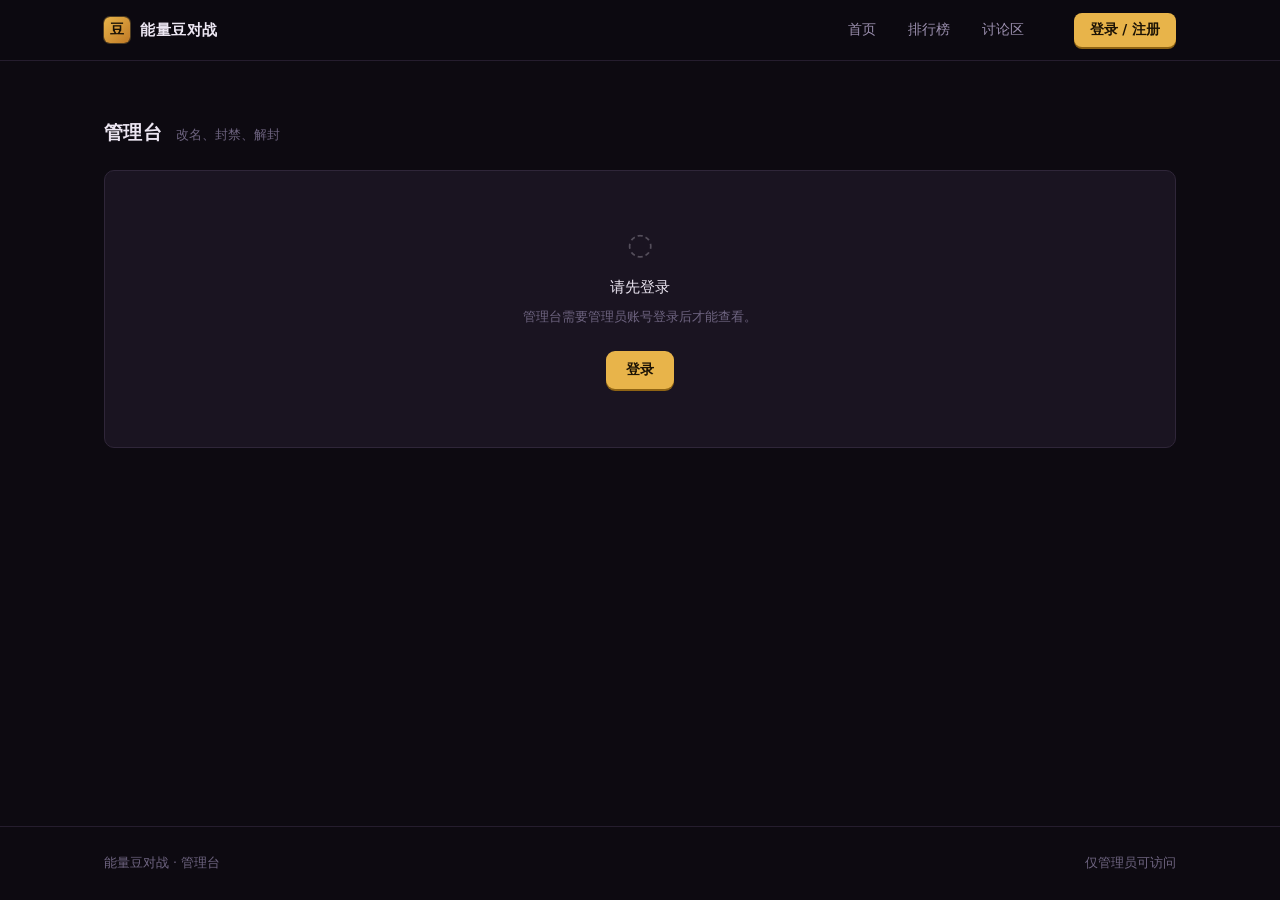
<file: admin.html>
<!DOCTYPE html>
<html lang="zh-CN">
<head>
<meta charset="UTF-8">
<meta name="viewport" content="width=device-width,initial-scale=1">
<title>管理台 · 能量豆对战</title>
<link rel="icon" href="data:image/svg+xml,<svg xmlns='http://www.w3.org/2000/svg' viewBox='0 0 32 32'><rect width='32' height='32' rx='7' fill='%23e8b44a'/><circle cx='16' cy='16' r='7' fill='%231c1305'/></svg>">
<link rel="stylesheet" href="assets/site.css">
</head>
<body>

<nav class="nav">
  <div class="wrap nav-in">
    <a class="brand" href="index.html">
      <span class="brand-mark">豆</span>
      <span>能量豆对战</span>
    </a>
    <div class="nav-links">
      <a href="index.html">首页</a>
      <a href="leaderboard.html">排行榜</a>
      <a href="forum.html">讨论区</a>
    </div>
    <div class="auth-nav" id="authNav"></div>
  </div>
</nav>

<main class="section">
  <div class="wrap">
    <div class="section-head">
      <h2>管理台</h2>
      <span class="sub">改名、封禁、解封</span>
    </div>

    <div class="panel" id="statePanel">
      <div class="empty">
        <div class="empty-glyph">◌</div>
        <div class="empty-title" id="stateTitle">正在检查权限…</div>
        <div class="empty-sub" id="stateSub"></div>
        <button class="btn btn-primary" id="stateAction" hidden>登录</button>
      </div>
    </div>

    <div id="adminPanel" hidden>
      <div class="admin-toolbar">
        <input id="search" type="search" placeholder="搜索昵称或邮箱">
        <button class="btn btn-ghost btn-sm" id="refresh">刷新</button>
        <span style="font-size:12.5px;color:var(--dim)" id="stat"></span>
      </div>

      <div class="panel">
        <table class="admin-table">
          <thead>
            <tr>
              <th style="width:210px">昵称</th>
              <th>邮箱</th>
              <th style="width:110px">注册时间</th>
              <th style="width:90px">状态</th>
              <th style="width:200px">操作</th>
            </tr>
          </thead>
          <tbody id="tbody"></tbody>
        </table>
      </div>

      <p style="margin-top:16px;font-size:12.5px;color:var(--dim);line-height:1.8">
        改名：直接在输入框里改，点「保存」。<br>
        封禁：封禁后该账号登录会看到封禁提示，且无法再提交成绩；解封即刻恢复。<br>
        真实权限由数据库策略校验，绕过这个页面直接调接口也改不动别人的资料。
      </p>
    </div>
  </div>
</main>

<div class="toast" id="toast"></div>

<footer>
  <div class="wrap footer-in">
    <span>能量豆对战 · 管理台</span>
    <span class="sep">仅管理员可访问</span>
  </div>
</footer>

<script src="assets/auth.js"></script>
<script src="assets/auth-ui.js"></script>
<script>
(function () {
  const statePanel = document.getElementById("statePanel");
  const stateTitle = document.getElementById("stateTitle");
  const stateSub   = document.getElementById("stateSub");
  const stateBtn   = document.getElementById("stateAction");
  const adminPanel = document.getElementById("adminPanel");
  const tbody = document.getElementById("tbody");
  const stat = document.getElementById("stat");
  const toastEl = document.getElementById("toast");

  let me = null;
  let rows = [];

  function toast(msg, bad) {
    toastEl.textContent = msg;
    toastEl.className = "toast show" + (bad ? " bad" : "");
    clearTimeout(toast._t);
    toast._t = setTimeout(() => { toastEl.className = "toast"; }, 2200);
  }

  function stop(text, sub, actionLabel, onAction) {
    statePanel.hidden = false;
    adminPanel.hidden = true;
    stateTitle.textContent = text;
    stateSub.innerHTML = sub || "";
    if (actionLabel) {
      stateBtn.hidden = false;
      stateBtn.textContent = actionLabel;
      stateBtn.onclick = onAction;
    } else {
      stateBtn.hidden = true;
    }
  }

  const fmt = iso => {
    if (!iso) return "—";
    const d = new Date(iso);
    return d.getFullYear() + "-" + String(d.getMonth() + 1).padStart(2, "0") + "-" + String(d.getDate()).padStart(2, "0");
  };

  function esc(s) {
    return String(s == null ? "" : s).replace(/[&<>"']/g, c =>
      ({ "&": "&amp;", "<": "&lt;", ">": "&gt;", '"': "&quot;", "'": "&#39;" }[c]));
  }

  function render() {
    const q = document.getElementById("search").value.trim().toLowerCase();
    const list = rows.filter(r =>
      !q || (r.nickname || "").toLowerCase().includes(q) || (r.email || "").toLowerCase().includes(q));

    const bannedCount = rows.filter(r => r.banned).length;
    stat.textContent = "共 " + rows.length + " 人，封禁 " + bannedCount + " 人";

    if (!list.length) {
      tbody.innerHTML = `<tr><td colspan="5" style="text-align:center;padding:34px;color:var(--dim);font-size:13px">
        ${rows.length ? "没有匹配的玩家" : "还没有玩家注册"}</td></tr>`;
      return;
    }

    tbody.innerHTML = list.map(r => {
      const isSelf = me && r.id === me.id;
      return `
      <tr data-id="${r.id}" class="${r.banned ? "is-banned" : ""}">
        <td><input class="name-input" value="${esc(r.nickname)}" maxlength="16" ${isSelf ? "" : ""}></td>
        <td style="color:var(--muted);font-size:12.5px">${esc(r.email || "—")}${isSelf ? ' <span style="color:var(--dim)">(你)</span>' : ""}</td>
        <td style="color:var(--dim);font-size:12.5px">${fmt(r.created_at)}</td>
        <td><span class="state ${r.banned ? "ban" : "ok"}">${r.banned ? "已封禁" : "正常"}</span></td>
        <td>
          <div class="row-actions">
            <button class="btn btn-ghost btn-sm" data-act="rename">保存昵称</button>
            ${r.banned
              ? `<button class="btn btn-ok btn-sm" data-act="unban">解封</button>`
              : `<button class="btn btn-danger btn-sm" data-act="ban" ${isSelf ? "disabled" : ""}>封禁</button>`}
          </div>
        </td>
      </tr>`;
    }).join("");
  }

  async function load() {
    const data = await Auth.adminUsers();
    rows = (data && data.users) || [];
    render();
  }

  async function patch(id, body, okText) {
    try {
      await Auth.adminUpdate(id, body);
      toast(okText);
      await load();
    } catch (e) {
      toast("失败：" + e.message, true);
    }
  }

  tbody.addEventListener("click", async e => {
    const btn = e.target.closest("button[data-act]");
    if (!btn) return;
    const tr = btn.closest("tr");
    const id = tr.dataset.id;
    const act = btn.dataset.act;
    const input = tr.querySelector(".name-input");

    if (act === "rename") {
      const name = input.value.trim();
      if (!name) return toast("昵称不能为空", true);
      if (name.length > 16) return toast("昵称最多 16 个字", true);
      btn.disabled = true;
      await patch(id, { nickname: name }, "昵称已更新");
      btn.disabled = false;
    }

    if (act === "ban") {
      const reason = prompt("封禁原因（可留空）", "");
      if (reason === null) return;
      btn.disabled = true;
      await patch(id, { banned: true, reason: reason || null }, "已封禁");
      btn.disabled = false;
    }

    if (act === "unban") {
      btn.disabled = true;
      await patch(id, { banned: false }, "已解封");
      btn.disabled = false;
    }
  });

  document.getElementById("search").addEventListener("input", render);
  document.getElementById("refresh").addEventListener("click", () => load().then(() => toast("已刷新")));

  (async function boot() {
    let s = null;
    try { s = await Auth.session(); } catch (e) {}
    if (!s) {
      stop("请先登录", "管理台需要管理员账号登录后才能查看。", "登录", () => window.AuthUI.open("login"));
      return;
    }

    me = s.user;

    if (!me || me.role !== "admin") {
      stop("这个账号不是管理员",
        "当前登录的是 <b>" + esc(me ? me.nickname : "未知") + "</b>。系统里第一个注册的账号会自动成为管理员；如果你不是第一个，请让管理员在管理台里给你开权限。");
      return;
    }

    statePanel.hidden = true;
    adminPanel.hidden = false;
    await load();
  })();
})();
</script>
</body>
</html>
</file>
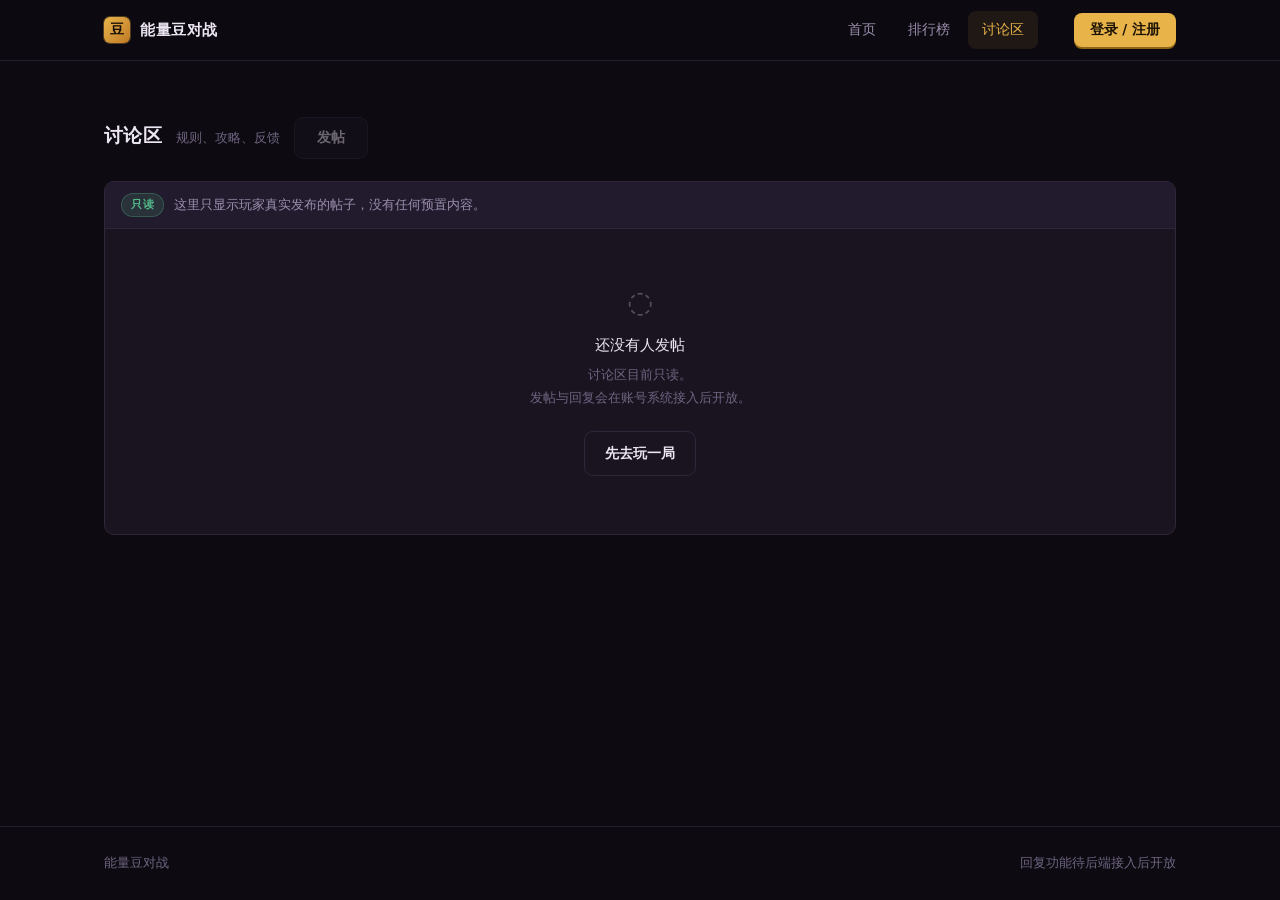
<file: forum.html>
<!DOCTYPE html>
<html lang="zh-CN">
<head>
<meta charset="UTF-8">
<meta name="viewport" content="width=device-width,initial-scale=1">
<title>讨论区 · 能量豆对战</title>
<link rel="icon" href="data:image/svg+xml,<svg xmlns='http://www.w3.org/2000/svg' viewBox='0 0 32 32'><rect width='32' height='32' rx='7' fill='%23e8b44a'/><circle cx='16' cy='16' r='7' fill='%231c1305'/></svg>">
<link rel="stylesheet" href="assets/site.css">
</head>
<body>

<nav class="nav">
  <div class="wrap nav-in">
    <a class="brand" href="index.html">
      <span class="brand-mark">豆</span>
      <span>能量豆对战</span>
    </a>
    <div class="nav-links">
      <a href="index.html">首页</a>
      <a href="leaderboard.html">排行榜</a>
      <a href="forum.html" class="on">讨论区</a>
    </div>
    <div class="auth-nav" id="authNav"></div>
  </div>
</nav>

<main class="section">
  <div class="wrap">
    <div class="section-head">
      <h2>讨论区</h2>
      <span class="sub">规则、攻略、反馈</span>
      <button class="btn btn-ghost disabled" disabled title="账号系统接入后开放">发帖</button>
    </div>

    <div class="panel">
      <div class="notice">
        <span class="tag tag-live">只读</span>
        <span>这里只显示玩家真实发布的帖子，没有任何预置内容。</span>
      </div>
      <div class="post-list" id="list"></div>
      <div class="empty" id="listEmpty" hidden>
        <div class="empty-glyph">◌</div>
        <div class="empty-title">还没有人发帖</div>
        <div class="empty-sub">讨论区目前只读。<br>发帖与回复会在账号系统接入后开放。</div>
        <a class="btn btn-ghost" href="play/simple.html">先去玩一局</a>
      </div>
    </div>
  </div>
</main>

<div class="modal-mask" id="mask">
  <div class="modal" role="dialog" aria-modal="true">
    <button class="modal-close" id="close" aria-label="关闭">×</button>
    <h3 id="mTitle"></h3>
    <div class="meta" id="mMeta"></div>
    <div class="body" id="mBody"></div>
  </div>
</div>

<footer>
  <div class="wrap footer-in">
    <span>能量豆对战</span>
    <span class="sep">回复功能待后端接入后开放</span>
  </div>
</footer>

<script src="assets/data.js"></script>
<script>
(function () {
  const list = document.getElementById("list");
  const mask = document.getElementById("mask");
  const mTitle = document.getElementById("mTitle");
  const mMeta  = document.getElementById("mMeta");
  const mBody  = document.getElementById("mBody");

  const sorted = [...POSTS].sort((a, b) => (b.pin ? 1 : 0) - (a.pin ? 1 : 0) || a.id - b.id);
  const listEmpty = document.getElementById("listEmpty");

  if (sorted.length) {
    list.innerHTML = sorted.map(p => `
      <div class="post" data-id="${p.id}" id="post-${p.id}">
        <div class="post-main">
          <h4>${p.title}${p.pin ? '<span class="pin">置顶</span>' : ""}</h4>
          <div class="meta"><b>${p.author}</b><span>${p.time}</span><span>${p.tag}</span></div>
          <div class="post-excerpt">${p.excerpt}</div>
        </div>
        <div class="replies"><strong>${p.replies}</strong>回复</div>
      </div>`).join("");
  } else {
    list.hidden = true;
    listEmpty.hidden = false;
  }

  function open(id) {
    const p = POSTS.find(x => x.id === Number(id));
    if (!p) return;
    mTitle.textContent = p.title;
    mMeta.textContent = `${p.author} · ${p.time} · ${p.tag} · ${p.replies} 条回复`;
    mBody.textContent = p.body;
    mask.classList.add("open");
  }

  function close() {
    mask.classList.remove("open");
    history.replaceState(null, "", location.pathname);
  }

  list.addEventListener("click", e => {
    const row = e.target.closest(".post");
    if (row) open(row.dataset.id);
  });

  document.getElementById("close").addEventListener("click", close);
  mask.addEventListener("click", e => { if (e.target === mask) close(); });
  document.addEventListener("keydown", e => { if (e.key === "Escape") close(); });

  if (location.hash.startsWith("#post-")) open(location.hash.slice(6));
})();
</script>
<script src="assets/auth.js"></script>
<script src="assets/auth-ui.js"></script>
</body>
</html>
</file>
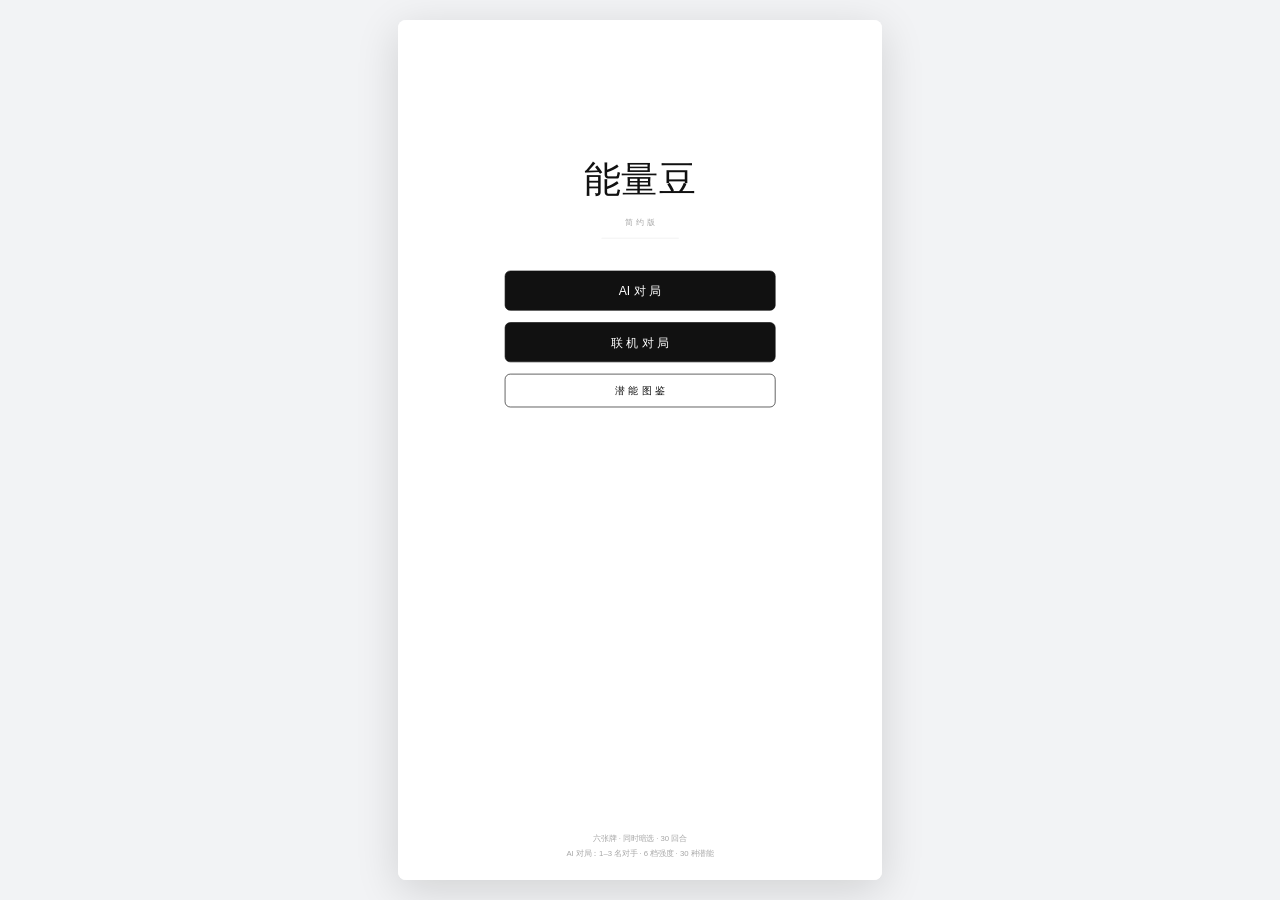
<file: play/game.html>
<!DOCTYPE html>
<html lang="zh-CN">
<head>
<meta charset="utf-8">
<meta name="viewport" content="width=device-width,initial-scale=1,maximum-scale=1,minimum-scale=1,user-scalable=no,viewport-fit=cover">
<meta name="theme-color" content="#ffffff">
<meta name="mobile-web-app-capable" content="yes">
<meta name="apple-mobile-web-app-capable" content="yes">
<meta name="apple-mobile-web-app-status-bar-style" content="default">
<meta name="format-detection" content="telephone=no">
<title>能量豆对战 · 简约版</title>
<style>
	html, body {
		margin: 0;
		padding: 0;
		/* 手机上用 fixed 铺满，避免地址栏收起时高度跳动、以及 iOS 橡皮筋 */
		position: fixed;
		inset: 0;
		width: 100%;
		height: 100%;
		background: #ffffff;
		overflow: hidden;
		overscroll-behavior: none;
		-webkit-text-size-adjust: 100%;
	}
	body {
		display: flex;
		align-items: center;
		justify-content: center;
		font-family: "PingFang SC", "Microsoft YaHei", "Helvetica Neue", sans-serif;
		-webkit-tap-highlight-color: transparent;
		-webkit-user-select: none;
		user-select: none;
		touch-action: none;
	}
	#game {
		display: block;
		background: #ffffff;
		touch-action: none;
	}
	/* 只有桌面「手机框」模式才加装饰：手机铺满时加了会在四周露出一圈灰边 */
	body.frame { background: #f2f3f5; }
	body.frame #game {
		border-radius: 8px;
		box-shadow: 0 10px 44px rgba(0, 0, 0, 0.14);
	}
	/* 安全区探针：JS 读不到 env()，把 inset 转成 padding 再量出来 */
	#__safe {
		position: fixed;
		top: 0;
		left: 0;
		width: 0;
		height: 0;
		padding-top: env(safe-area-inset-top, 0px);
		padding-bottom: env(safe-area-inset-bottom, 0px);
		visibility: hidden;
		pointer-events: none;
	}
	/* 启动失败时别白屏，把错误打出来 */
	#__boot {
		position: fixed;
		inset: 0;
		display: none;
		padding: 24px 18px;
		box-sizing: border-box;
		background: #ffffff;
		color: #111111;
		font: 14px/1.7 ui-monospace, Menlo, Consolas, monospace;
		white-space: pre-wrap;
		word-break: break-all;
		overflow: auto;
		z-index: 9;
		touch-action: pan-y;
	}
	#__boot b { display: block; margin-bottom: 10px; font-size: 16px; }
</style>
</head>
<body>
<canvas id="game"></canvas>
<div id="__safe"></div>
<div id="__boot"></div>

<!-- 加载顺序不能变：样式 → 卡面 → 立方体 → 时间线 → 规则层 → AI → 牌桌 → 页面 → 启动 -->
<script>
/**
 * platform.js —— 宿主适配层（浏览器 / 微信小游戏）
 *
 * 这一层只处理「宿主差异」，游戏逻辑与画面完全不感知平台：
 *   · 画布：浏览器取 DOM canvas，小游戏取 wx.createCanvas()
 *   · 尺寸：宽度固定 750 逻辑像素，高度随屏幕伸缩（竖屏比例各异）
 *   · 安全区：刘海 / 底部小横条，换算成逻辑像素后交给 UI
 *   · 输入：pointer / touch 统一成 tap + dragStart/dragMove/dragEnd
 *   · 存储：小游戏补一个基于 wx.storage 的 localStorage 垫片（skills.js 依赖它存潜能）
 *   · 震动 / 分享 / 前后台切换
 *
 * 竖屏铺满策略：
 *   宽 750 恒定，scale = 画布宽 / 750 → 逻辑高 = 画布高 / scale。
 *   19.5:9 的手机逻辑高约 1620，4:3 平板不足 1334，此时改为按高适配并
 *   把 750 宽的内容列水平居中（ox），避免布局被压扁。
 */
(function (g) {
	'use strict';

	var DW = 750;
	var DESIGN_H = 1334;

	var IS_WX = (typeof wx !== 'undefined') && wx && typeof wx.createCanvas === 'function';

	var canvas = null;
	var ctx = null;
	var cssW = DW;
	var cssH = DESIGN_H;
	var dpr = 1;
	var scale = 1;
	var ox = 0;

	var view = { w: DW, h: DESIGN_H, safeTop: 0, safeBottom: 0 };

	var handlers = { tap: null, dragStart: null, dragMove: null, dragEnd: null, wheel: null };

	var loopFn = null;
	var running = false;
	var lastMs = 0;
	var downs = false;
	var canDrag = false;
	var moved = false;
	var downX = 0;
	var downY = 0;
	var downAt = 0;
	var storageKind = 'local';   /* local / session / memory / wx */
	var hidden = false;

	/* ---------------- 时钟 ---------------- */

	function now() {
		if (g.performance && typeof g.performance.now === 'function') {
			try { return g.performance.now(); } catch (e) { /* 继续降级 */ }
		}
		if (IS_WX && wx.getPerformance) {
			try { return wx.getPerformance().now(); } catch (e) { /* 继续降级 */ }
		}
		return Date.now();
	}

	/* ---------------- 系统信息 ---------------- */

	function sysInfo() {
		if (!IS_WX) return null;
		try {
			if (typeof wx.getWindowInfo === 'function') return wx.getWindowInfo();
		} catch (e) { /* 老版本基础库 */ }
		try { return wx.getSystemInfoSync(); } catch (e) { return null; }
	}

	/* ---------------- 画布与布局 ---------------- */

	function ensureCanvas() {
		if (canvas) return;
		if (IS_WX) {
			canvas = wx.createCanvas();
		} else {
			canvas = g.document.getElementById('game');
			if (!canvas) {
				canvas = g.document.createElement('canvas');
				canvas.id = 'game';
				g.document.body.appendChild(canvas);
			}
		}
		ctx = canvas.getContext('2d');
	}

	/**
	 * 浏览器在桌面（横向窗口）里给一个 750×1334 的「手机框」，
	 * 避免竖屏游戏铺满显示器后比例失真、按钮大到离谱。
	 */
	function stageSize() {
		var iw = g.innerWidth || DW;
		var ih = g.innerHeight || DESIGN_H;
		// 横着像桌面（宽高比 > 0.85）才画「手机框」；竖屏手机 / 平板一律铺满
		if (iw / ih > 0.85) {
			ih = Math.min(ih - 40, 880);
			iw = Math.round(ih * (DW / DESIGN_H));
			return [iw, ih, true];
		}
		return [iw, ih, false];
	}

	/**
	 * 浏览器的安全区（刘海 / 底部小横条）。
	 * CSS 里 env(safe-area-inset-*) 只有渲染引擎读得到，JS 拿不到，
	 * 所以放一个隐藏探针元素，把 inset 转成 padding 再用 getComputedStyle 读出来。
	 * 微信小程序走 sysInfo().safeArea，用不到这个。
	 */
	function readSafeInset() {
		var zero = [0, 0];
		if (!g.document || !g.getComputedStyle) return zero;
		var el = g.document.getElementById('__safe');
		if (!el) return zero;
		try {
			var cs = g.getComputedStyle(el);
			return [
				parseFloat(cs.paddingTop) || 0,
				parseFloat(cs.paddingBottom) || 0,
			];
		} catch (e) {
			return zero;
		}
	}

	function layout() {
		ensureCanvas();

		var safeTopCss = 0;
		var safeBottomCss = 0;

		if (IS_WX) {
			var info = sysInfo() || {};
			cssW = info.windowWidth || info.screenWidth || DW;
			cssH = info.windowHeight || info.screenHeight || DESIGN_H;
			dpr = info.pixelRatio || 1;
			canvas.width = Math.round(cssW * dpr);
			canvas.height = Math.round(cssH * dpr);
			var sa = info.safeArea;
			if (sa) {
				safeTopCss = sa.top || 0;
				safeBottomCss = Math.max(0, (info.screenHeight || cssH) - (sa.bottom || cssH));
			}
		} else {
			var sz = stageSize();
			cssW = sz[0];
			cssH = sz[1];
			dpr = g.devicePixelRatio || 1;
			canvas.style.width = cssW + 'px';
			canvas.style.height = cssH + 'px';
			canvas.width = Math.round(cssW * dpr);
			canvas.height = Math.round(cssH * dpr);

			var ins = readSafeInset();
			safeTopCss = ins[0];
			safeBottomCss = ins[1];

			// 桌面「手机框」模式才加圆角阴影；手机铺满时不能有，否则四周露灰边 = 那个「框」
			if (g.document && g.document.body && g.document.body.classList) {
				if (sz[2]) g.document.body.classList.add('frame');
				else g.document.body.classList.remove('frame');
			}
		}

		var cw = canvas.width;
		var ch = canvas.height;

		scale = cw / DW;
		if (ch / scale < DESIGN_H) scale = ch / DESIGN_H;

		// 短屏（平板 4:3）时按高适配，内容列水平居中
		ox = (cw / scale - DW) * 0.5;

		// CSS 像素 → 逻辑像素：宽度方向 750 对应 cssW
		var k = DW / cssW;

		view.w = DW;
		view.h = ch / scale;
		view.safeTop = Math.round(safeTopCss * k);
		view.safeBottom = Math.round(safeBottomCss * k);

		return view;
	}

	/** 每帧开头：清底色 + 应用变换。返回 ctx。 */
	function beginFrame() {
		ctx.setTransform(1, 0, 0, 1, 0, 0);
		ctx.fillStyle = '#ffffff';
		ctx.fillRect(0, 0, canvas.width, canvas.height);
		ctx.setTransform(scale, 0, 0, scale, ox, 0);
		return ctx;
	}

	/* ---------------- 输入 ---------------- */

	function toLogical(cx, cy) {
		var bx;
		var by;
		if (IS_WX || !canvas.getBoundingClientRect) {
			bx = cx * dpr;
			by = cy * dpr;
		} else {
			var r = canvas.getBoundingClientRect();
			bx = (cx - r.left) * (canvas.width / Math.max(r.width, 1));
			by = (cy - r.top) * (canvas.height / Math.max(r.height, 1));
		}
		return [(bx - ox) / scale, by / scale];
	}

	function onDown(cx, cy) {
		var p = toLogical(cx, cy);
		downs = true;
		moved = false;
		downX = p[0];
		downY = p[1];
		downAt = now();
		canDrag = handlers.dragStart ? !!handlers.dragStart(p[0], p[1]) : false;
	}

	function onMove(cx, cy) {
		if (!downs) return;
		var p = toLogical(cx, cy);
		if (!moved) {
			var dx = Math.abs(p[0] - downX);
			var dy = Math.abs(p[1] - downY);
			// 死区只用来挡点击误触：竖向为主的手势（滑列表）判定放宽，
			// 免得手指一抖就既不算点击也不算滚动。
			var dead = (dy > dx * 1.2) ? 6 : 10;
			if (dx + dy < dead) return;
			moved = true;
			// 手指先动了才判定为拖拽：down 时如果目标区域不支持拖动，这里也不给
			if (!canDrag) return;
		}
		if (handlers.dragMove) handlers.dragMove(p[0], p[1]);
	}

	function onUp(cx, cy) {
		if (!downs) return;
		downs = false;
		var p = toLogical(cx, cy);
		if (handlers.dragEnd) handlers.dragEnd();
		// 拖拽结束后的那一下抬手不再算点击；同时拦掉长按误触
		if (!moved && now() - downAt < 900 && handlers.tap) {
			handlers.tap(p[0], p[1]);
		}
		moved = false;
		canDrag = false;
	}

	function onCancel() {
		downs = false;
		moved = false;
		canDrag = false;
		if (handlers.dragEnd) handlers.dragEnd();
	}

	function bindInput() {
		if (IS_WX) {
			wx.onTouchStart(function (e) {
				var t = e.touches && e.touches[0];
				if (t) onDown(t.clientX, t.clientY);
			});
			wx.onTouchMove(function (e) {
				var t = e.touches && e.touches[0];
				if (t) onMove(t.clientX, t.clientY);
			});
			wx.onTouchEnd(function (e) {
				var t = (e.changedTouches && e.changedTouches[0]) || (e.touches && e.touches[0]);
				if (t) onUp(t.clientX, t.clientY); else onCancel();
			});
			wx.onTouchCancel(function () { onCancel(); });
			return;
		}

		// 桌面滚轮：交给页面自己决定滚哪里（潜能列表）。手机上没有这个事件。
		if (canvas.addEventListener) {
			canvas.addEventListener('wheel', function (e) {
				if (!handlers.wheel) return;
				var d = (e.deltaMode === 1) ? e.deltaY * 16 : e.deltaY;
				if (handlers.wheel(d)) { e.preventDefault(); }
			}, { passive: false });
		}

		if (g.PointerEvent) {
			canvas.addEventListener('pointerdown', function (e) {
				if (e.pointerType === 'mouse' && e.button !== 0) return;
				onDown(e.clientX, e.clientY);
			});
			canvas.addEventListener('pointermove', function (e) { onMove(e.clientX, e.clientY); });
			canvas.addEventListener('pointerup', function (e) { onUp(e.clientX, e.clientY); });
			canvas.addEventListener('pointercancel', function () { onCancel(); });
		} else {
			canvas.addEventListener('touchstart', function (e) {
				if (e.touches && e.touches.length) onDown(e.touches[0].clientX, e.touches[0].clientY);
			}, { passive: true });
			canvas.addEventListener('touchmove', function (e) {
				if (e.touches && e.touches.length) onMove(e.touches[0].clientX, e.touches[0].clientY);
			}, { passive: true });
			canvas.addEventListener('touchend', function (e) {
				if (e.changedTouches && e.changedTouches.length) {
					onUp(e.changedTouches[0].clientX, e.changedTouches[0].clientY);
				} else onCancel();
			});
			canvas.addEventListener('mousedown', function (e) { onDown(e.clientX, e.clientY); });
			canvas.addEventListener('mousemove', function (e) { onMove(e.clientX, e.clientY); });
			canvas.addEventListener('mouseup', function (e) { onUp(e.clientX, e.clientY); });
		}
	}

	/* ---------------- 存储 ---------------- */

	/**
	 * 存档垫片。
	 *
	 * 浏览器里的 localStorage 在三种情况下「看着在、其实用不了」：
	 *   file:// 打开、隐私/无痕模式、第三方 cookie 被禁 —— 访问它直接抛 SecurityError。
	 * 潜能选择存在它里面，于是「每次打开都重置」，这就是浏览器里说的存不住。
	 *
	 * 这里探测一次：能用就用；不能用就退到 sessionStorage（关掉页面就没了，
	 * 但至少刷新还在）；再不行就放内存（这一局内是稳的）。
	 * 降级时会**覆盖全局 localStorage**，因为 skills.js 是直接用全局 localStorage 的。
	 */
	function usableStorage(s) {
		if (!s) return false;
		try {
			var k = '__ebg_probe__';
			s.setItem(k, '1');
			var v = s.getItem(k);
			s.removeItem(k);
			return v === '1';
		} catch (e) { return false; }
	}

	function memStore() {
		var mem = {};
		return {
			getItem: function (k) {
				return Object.prototype.hasOwnProperty.call(mem, k) ? mem[k] : null;
			},
			setItem: function (k, v) { mem[k] = String(v); },
			removeItem: function (k) { delete mem[k]; },
		};
	}

	function installStorage() {
		/* 小游戏：没有 localStorage，用 wx.storage 当后端 */
		if (IS_WX) {
			storageKind = 'wx';
			var wxStore = {
				getItem: function (k) {
					try {
						var v = wx.getStorageSync(k);
						if (v === '' || v === null || v === undefined) return null;
						return typeof v === 'string' ? v : JSON.stringify(v);
					} catch (e) { return null; }
				},
				setItem: function (k, v) {
					try { wx.setStorageSync(k, String(v)); } catch (e) { /* 空间不足等，忽略 */ }
				},
				removeItem: function (k) {
					try { wx.removeStorageSync(k); } catch (e) { /* 忽略 */ }
				},
			};
			try { g.localStorage = wxStore; } catch (e) { /* 忽略 */ }
			return;
		}

		var ls = null;
		try { ls = g.localStorage; } catch (e) { ls = null; }
		if (usableStorage(ls)) { storageKind = 'local'; return; }

		var ss = null;
		try { ss = g.sessionStorage; } catch (e2) { ss = null; }
		var kind = 'memory';
		var back = memStore();
		if (usableStorage(ss)) { kind = 'session'; back = ss; }
		storageKind = kind;

		var shim = {
			getItem: function (k) {
				try { var v = back.getItem(k); return v === undefined ? null : v; }
				catch (e) { return null; }
			},
			setItem: function (k, v) { try { back.setItem(k, String(v)); } catch (e3) { /* 忽略 */ } },
			removeItem: function (k) { try { back.removeItem(k); } catch (e4) { /* 忽略 */ } },
		};

		/* localStorage 在 Window 上是只读访问器，直接赋值在严格模式下会抛，
		 * 所以先试 defineProperty 遮住原型上的那个。 */
		try {
			Object.defineProperty(g, 'localStorage', { value: shim, configurable: true, writable: true });
		} catch (e) {
			try { g.localStorage = shim; } catch (e2) { /* 某些宿主不允许覆盖 */ }
		}
		try {
			if (!usableStorage(g.sessionStorage)) {
				Object.defineProperty(g, 'sessionStorage', { value: shim, configurable: true, writable: true });
			}
		} catch (e3) { /* 忽略 */ }
	}

	/* ---------------- 震动 / 分享 / 生命周期 ---------------- */

	function haptic(kind) {
		if (IS_WX && wx.vibrateShort) {
			try { wx.vibrateShort({ type: kind === 'heavy' ? 'heavy' : 'light' }); } catch (e) { /* 忽略 */ }
			return;
		}
		if (g.navigator && typeof g.navigator.vibrate === 'function') {
			try { g.navigator.vibrate(kind === 'heavy' ? 28 : 12); } catch (e) { /* 忽略 */ }
		}
	}

	/**
	 * 复制到剪贴板（房间码用）。
	 *
	 * 浏览器的 navigator.clipboard **只在安全上下文里存在**：
	 *   https、localhost 可以；局域网 http://192.168.x.x 不行，
	 *   file:// 各浏览器不一（Quark / 部分安卓浏览器直接是 undefined）。
	 * 手机上用电脑托管（局域网 IP）或直接开本地文件时，正好都落在这个盲区，
	 * 于是「复制房间码」点了毫无反应。
	 *
	 * 所以主路径用 execCommand('copy')（http / file 下都可用，且能同步判定成败），
	 * 失败再退到 Clipboard API。小游戏走 wx.setClipboardData。
	 *
	 * 返回 true = 「已经发起复制」；cb(ok, how) 给出最终结果。
	 */
	function execCopy(text) {
		if (!g.document || !g.document.body || !g.document.createElement) return false;
		var ta = null;
		try {
			ta = g.document.createElement('textarea');
			ta.value = text;
			ta.setAttribute('readonly', 'readonly');
			ta.style.position = 'fixed';
			ta.style.top = '0';
			ta.style.left = '0';
			ta.style.width = '1px';
			ta.style.height = '1px';
			ta.style.padding = '0';
			ta.style.border = 'none';
			ta.style.outline = 'none';
			ta.style.background = 'transparent';
			ta.style.opacity = '0';
			ta.style.fontSize = '16px';       /* 防止 iOS 聚焦时页面缩放 */
			g.document.body.appendChild(ta);
			ta.focus();
			ta.select();
			if (ta.setSelectionRange) ta.setSelectionRange(0, text.length);
			return !!(g.document.execCommand && g.document.execCommand('copy'));
		} catch (e) {
			return false;
		} finally {
			if (ta && ta.parentNode) {
				try { ta.parentNode.removeChild(ta); } catch (e2) { /* 忽略 */ }
			}
		}
	}

	function setClipboard(text, cb) {
		var s = String(text === undefined || text === null ? '' : text);
		var done = function (ok, how) {
			if (cb) { try { cb(ok, how); } catch (e) { /* 忽略 */ } }
			return ok;
		};
		if (IS_WX && wx.setClipboardData) {
			try {
				wx.setClipboardData({
					data: s,
					success: function () { done(true, 'wx'); },
					fail: function () { done(false, 'wx'); },
				});
				return true;
			} catch (e) { /* 降级 */ }
		}
		if (execCopy(s)) { done(true, 'exec'); return true; }
		if (g.navigator && g.navigator.clipboard && g.navigator.clipboard.writeText) {
			try {
				g.navigator.clipboard.writeText(s).then(
					function () { done(true, 'api'); },
					function () { done(false, 'api'); }
				);
				return true;      /* 已发起 */
			} catch (e2) { /* 降级 */ }
		}
		done(false, 'none');
		return false;
	}

	/**
	 * 邀请好友：把房间码塞进分享卡片。
	 * 微信没有「加好友」接口，好友对战的标准做法就是分享卡片 ——
	 * 对方点卡片启动游戏，query 里带着房间码，直接加入，不用手输。
	 * 必须在用户点击里调用（我们是牌桌/房间页的按钮点出来的，满足要求）。
	 */
	function shareRoom(code) {
		if (!IS_WX || typeof wx.shareAppMessage !== 'function') return false;
		try {
			wx.shareAppMessage({
				title: '来打一局能量豆对战',
				query: 'code=' + String(code || ''),
			});
			return true;
		} catch (e) {
			return false;
		}
	}

	/** 冷启动时读邀请参数（从好友的分享卡片进来） */
	function launchCode() {
		if (!IS_WX || typeof wx.getLaunchOptionsSync !== 'function') return '';
		try {
			var o = wx.getLaunchOptionsSync();
			if (o && o.query && o.query.code) return String(o.query.code).toUpperCase();
		} catch (e) { /* 忽略 */ }
		return '';
	}

	/** 已经开着游戏时又点了好友的卡片（热启动） */
	function onInvite(cb) {
		if (!IS_WX || typeof wx.onShow !== 'function') return;
		try {
			wx.onShow(function (res) {
				if (res && res.query && res.query.code) cb(String(res.query.code).toUpperCase());
			});
		} catch (e) { /* 忽略 */ }
	}

	function share(cfg) {
		if (!IS_WX) return;
		try {
			if (wx.showShareMenu) wx.showShareMenu({ withShareTicket: false, menus: ['shareAppMessage'] });
		} catch (e) { /* 忽略 */ }
		try {
			if (wx.onShareAppMessage) {
				wx.onShareAppMessage(function () {
					return cfg || { title: '能量豆对战 · 六张牌的猜拳博弈' };
				});
			}
		} catch (e) { /* 忽略 */ }
	}

	function bindLifecycle(onShow, onHide) {
		if (IS_WX) {
			if (wx.onShow && onShow) wx.onShow(function () { lastMs = now(); hidden = false; onShow(); });
			if (wx.onHide && onHide) wx.onHide(function () { hidden = true; onHide(); });
			return;
		}
		if (g.document && g.document.addEventListener) {
			g.document.addEventListener('visibilitychange', function () {
				if (g.document.hidden) { hidden = true; if (onHide) onHide(); }
				else { hidden = false; lastMs = now(); if (onShow) onShow(); }
			});
			/* 从「后退缓存」里恢复（BFCache）：页面没重载，但脚本被冻结过，
			 * 网络心跳/看门狗都停了，回来要按「刚回来」处理一次。 */
			if (g.addEventListener) {
				g.addEventListener('pageshow', function (e) {
					hidden = false;
					lastMs = now();
					if (onShow) onShow(e && e.persisted);
				});
				g.addEventListener('pagehide', function () {
					hidden = true;
					if (onHide) onHide();
				});
			}
		}
	}

	/* ---------------- 主循环 ---------------- */

	function raf(fn) {
		if (typeof g.requestAnimationFrame === 'function') return g.requestAnimationFrame(fn);
		return setTimeout(function () { fn(now()); }, 16);
	}

	function tick() {
		if (!running) return;
		var t = now();
		var dt = (t - lastMs) / 1000;
		lastMs = t;
		if (!(dt >= 0)) dt = 0;
		if (dt > 0.05) dt = 0.05;   // 切后台回来不要一跳几十秒

		if (loopFn) loopFn(dt);
		raf(tick);
	}

	function start(fn) {
		loopFn = fn;
		if (running) return;
		running = true;
		lastMs = now();
		raf(tick);
	}

	/* ---------------- 对外 ---------------- */

	var api = {
		isWx: IS_WX,
		DW: DW,
		view: view,
		now: now,
		init: function () {
			installStorage();
			layout();
			bindInput();
			return api;
		},
		relayout: function () {
			layout();
			return view;
		},
		canvas: function () { return canvas; },
		beginFrame: beginFrame,
		toLogical: toLogical,
		on: function (h) {
			handlers.tap = h.tap || null;
			handlers.dragStart = h.dragStart || null;
			handlers.dragMove = h.dragMove || null;
			handlers.dragEnd = h.dragEnd || null;
			handlers.wheel = h.wheel || null;
		},
		start: start,
		haptic: haptic,
		share: share,
		clipboard: setClipboard,
		copyText: setClipboard,
		shareRoom: shareRoom,
		launchCode: launchCode,
		onInvite: onInvite,
		onLifecycle: bindLifecycle,
		/** 当前是否在后台（切到微信去了） */
		isHidden: function () { return hidden; },
		/**
		 * 把房间码写进地址栏（hash）。
		 * 手机上从别的 App 切回来，页面经常被系统回收重开 —— 有了 hash，
		 * 重新打开这一页就能接回同一局，而不是从头再来。
		 */
		rememberInUrl: function (code, role) {
			if (!g.location) return '';
			var h = '#code=' + encodeURIComponent(String(code || ''));
			if (role) h += '&role=' + encodeURIComponent(String(role));
			try {
				if (g.history && g.history.replaceState) {
					g.history.replaceState(null, '', h);
				} else {
					g.location.hash = h;
				}
			} catch (e) { /* 忽略 */ }
			return h;
		},
		/** 从地址栏里读回上次记下的房间码 */
		urlRoom: function () {
			try {
				var hash = String((g.location && g.location.hash) || '');
				if (!hash) return null;
				var m = /code=([0-9A-Za-z]+)/.exec(hash);
				if (!m) return null;
				var role = /role=([a-z]+)/.exec(hash);
				return { code: String(m[1]).toUpperCase(), role: role ? role[1] : '' };
			} catch (e) { return null; }
		},
		/** 离开房间后把地址栏还原，别让下次打开还跳回旧房间 */
		clearUrl: function () {
			try {
				if (g.history && g.history.replaceState && g.location) {
					g.history.replaceState(null, '',
						String(g.location.pathname || '') + String(g.location.search || ''));
				} else if (g.location) {
					g.location.hash = '';
				}
			} catch (e) { /* 忽略 */ }
		},
		storage: {
			kind: function () { return storageKind; },
			get: function (k, def) {
				try {
					var v = g.localStorage.getItem(k);
					return v === null ? def : v;
				} catch (e) { return def; }
			},
			set: function (k, v) {
				try { g.localStorage.setItem(k, v); } catch (e) { /* 忽略 */ }
			},
			remove: function (k) {
				try { g.localStorage.removeItem(k); } catch (e) { /* 忽略 */ }
			},
		},
	};

	g.WxPlatform = api;
})(typeof globalThis !== 'undefined' ? globalThis : this);

</script>
<script>
/**
 * 纯白简约 · 设计语言（原生 JS 版）
 *
 * 对应 Godot 版 ui/style.gd。
 * 只有一种彩色（强调蓝），其余全部是黑 / 灰 / 白。
 * 任何地方都不加阴影、不加渐变、不加纹理 —— 靠留白与字重分层。
 *
 * 本文件不依赖 DOM，只吃一个标准 CanvasRenderingContext2D，
 * 因此浏览器、微信小游戏、Node 离屏渲染都能用同一套代码。
 */
(function (g) {
	'use strict';

	const C = {
		BG: '#ffffff',
		INK: '#111111',
		INK2: '#5f5f5f',
		INK3: '#a6a6a6',
		LINE: '#ececec',
		LINE2: '#cfcfcf',
		ACCENT: '#2f6bff',
		DANGER: '#ff4d3d',
		OK: '#12b76a',
	};

	// 立方体对手的配色（按座位取）
	const CUBE = ['#2f6bff', '#ff5a5f', '#12b76a'];

	const FAMILY = '"PingFang SC","Hiragino Sans GB","Microsoft YaHei","Noto Sans SC",sans-serif';

	const SLOTS = 5;

	function font(size, weight) {
		return (weight || 400) + ' ' + size + 'px ' + FAMILY;
	}

	/** 文本。y 是基线（与 Godot draw_string 的 y 语义一致）。 */
	function text(ctx, str, x, y, size, color, align, weight) {
		ctx.save();
		ctx.font = font(size, weight);
		ctx.fillStyle = color || C.INK;
		ctx.textAlign = align || 'left';
		ctx.textBaseline = 'alphabetic';
		ctx.fillText(String(str), x, y);
		ctx.restore();
	}

	/** 水平居中在 [x, x+w] 区间内（对应 draw_string 的 CENTER + width）。 */
	function textCenter(ctx, str, x, y, w, size, color, weight) {
		text(ctx, str, x + w * 0.5, y, size, color, 'center', weight);
	}

	function roundRectPath(ctx, x, y, w, h, r) {
		const rr = Math.min(r, w * 0.5, h * 0.5);
		ctx.beginPath();
		ctx.moveTo(x + rr, y);
		ctx.lineTo(x + w - rr, y);
		ctx.arcTo(x + w, y, x + w, y + rr, rr);
		ctx.lineTo(x + w, y + h - rr);
		ctx.arcTo(x + w, y + h, x + w - rr, y + h, rr);
		ctx.lineTo(x + rr, y + h);
		ctx.arcTo(x, y + h, x, y + h - rr, rr);
		ctx.lineTo(x, y + rr);
		ctx.arcTo(x, y, x + rr, y, rr);
		ctx.closePath();
	}

	/** 圆角矩形；lineWidth 为 1 时对齐半像素，避免发虚。 */
	function box(ctx, x, y, w, h, r, fill, border, lw) {
		ctx.save();
		roundRectPath(ctx, x + 0.5, y + 0.5, w - 1, h - 1, r);
		if (fill) {
			ctx.fillStyle = fill;
			ctx.fill();
		}
		if (border && (lw === undefined || lw > 0)) {
			ctx.lineWidth = lw === undefined ? 1 : lw;
			ctx.strokeStyle = border;
			ctx.stroke();
		}
		ctx.restore();
	}

	function line(ctx, x1, y1, x2, y2, color, w) {
		ctx.save();
		ctx.beginPath();
		ctx.strokeStyle = color || C.INK;
		ctx.lineWidth = w === undefined ? 1 : w;
		ctx.lineCap = 'butt';
		// 1px 横竖线对齐半像素
		const hx = (Math.abs(x2 - x1) < 0.01) ? Math.round(x1) + 0.5 : x1;
		const hy = (Math.abs(y2 - y1) < 0.01) ? Math.round(y1) + 0.5 : y1;
		ctx.moveTo(hx, hy);
		ctx.lineTo(Math.abs(x2 - x1) < 0.01 ? hx : x2, Math.abs(y2 - y1) < 0.01 ? hy : y2);
		ctx.stroke();
		ctx.restore();
	}

	function hline(ctx, x, y, w, color) {
		line(ctx, x, Math.round(y) + 0.5, x + w, Math.round(y) + 0.5, color || C.LINE, 1);
	}

	function circle(ctx, cx, cy, r, fill) {
		ctx.save();
		ctx.beginPath();
		ctx.arc(cx, cy, r, 0, Math.PI * 2);
		ctx.fillStyle = fill;
		ctx.fill();
		ctx.restore();
	}

	function poly(ctx, pts, fill) {
		ctx.save();
		ctx.beginPath();
		ctx.moveTo(pts[0][0], pts[0][1]);
		for (let i = 1; i < pts.length; i++) ctx.lineTo(pts[i][0], pts[i][1]);
		ctx.closePath();
		ctx.fillStyle = fill;
		ctx.fill();
		ctx.restore();
	}

	/**
	 * 白底黑框按钮：hover / 按下时反色（黑底白字），只有这一种反馈，不加动画。
	 * state: 'normal' | 'hover' | 'pressed' | 'disabled'
	 * kind : 'line'（描边）| 'solid'（实心，主操作）| 'chip'
	 */
	function button(ctx, x, y, w, h, label, state, kind, size) {
		const fs = size || 18;
		let fill = C.BG;
		let border = C.INK;
		let fg = C.INK;
		if (kind === 'solid') {
			fill = C.INK;
			fg = C.BG;
			if (state === 'hover') fill = '#333333';
			if (state === 'pressed') fill = '#000000';
			if (state === 'disabled') {
				fill = C.LINE2;
				border = C.LINE2;
				fg = 'rgba(255,255,255,0.6)';
			}
		} else if (kind === 'chip-on') {
			fill = C.INK;
			fg = C.BG;
		} else {
			if (state === 'hover' || state === 'pressed') {
				fill = C.INK;
				fg = C.BG;
			} else if (state === 'disabled') {
				border = C.LINE2;
				fg = C.INK3;
			}
		}
		box(ctx, x, y, w, h, 8, fill, border, 1);
		textCenter(ctx, label, x, y + h * 0.5 + fs * 0.36, w, fs, fg);
	}

	/** 一条 1px 分割线 */
	function rule(ctx, x, y, w, color) {
		hline(ctx, x, y, w, color || C.LINE);
	}

	/** 卡片容器（白底 + 细描边），用于设置页分组 */
	function panel(ctx, x, y, w, h, bg, border) {
		box(ctx, x, y, w, h, 12, bg || C.BG, border || C.LINE, 1);
	}

	/** 颜色 → rgb 数组。既接受 #rrggbb，也接受上一步 mix() 产出的 rgb(r,g,b)。 */
	function rgb(hex) {
		const s = String(hex);
		if (s.charAt(0) === '#') {
			return [
				parseInt(s.substr(1, 2), 16),
				parseInt(s.substr(3, 2), 16),
				parseInt(s.substr(5, 2), 16),
			];
		}
		const m = s.match(/rgba?\(([^)]+)\)/);
		if (m) {
			const p = m[1].split(',');
			return [parseFloat(p[0]), parseFloat(p[1]), parseFloat(p[2])];
		}
		return [0, 0, 0];
	}

	function mix(a, b, t) {
		const A = rgb(a);
		const B = rgb(b);
		const r = Math.round(A[0] + (B[0] - A[0]) * t);
		const gg = Math.round(A[1] + (B[1] - A[1]) * t);
		const bb = Math.round(A[2] + (B[2] - A[2]) * t);
		return 'rgb(' + r + ',' + gg + ',' + bb + ')';
	}

	/** 对应 Color.darkened(amount) */
	function darken(hex, amount) {
		return mix(hex, '#000000', amount);
	}

	g.WxStyle = {
		C: C,
		CUBE: CUBE,
		SLOTS: SLOTS,
		font: font,
		text: text,
		textCenter: textCenter,
		roundRectPath: roundRectPath,
		box: box,
		line: line,
		hline: hline,
		circle: circle,
		poly: poly,
		button: button,
		rule: rule,
		panel: panel,
		mix: mix,
		darken: darken,
	};
})(typeof globalThis !== 'undefined' ? globalThis : this);

</script>
<script>
/**
 * 白底卡面（原生 JS 版）
 *
 * 对应 Godot 版 ui/card_view.gd。
 * 细黑边 + 牌名 + 几何图标 + 一行说明，全部程序化绘制，不依赖任何图片资源。
 * 卡通吃 (ctx, x, y, opts)，x/y 是左上角；opts.scale 默认 1。
 */
(function (g) {
	'use strict';

	const S = g.WxStyle;

	const CW = 112.0;
	const CH = 160.0;
	const RADIUS = 10;

	/**
	 * opts:
	 *   title, note, note2, icon(0..5),
	 *   faceDown, dim, chosen, scale
	 */
	function drawCard(ctx, x, y, o) {
		o = o || {};
		const sc = o.scale === undefined ? 1 : o.scale;
		const w = CW * sc;
		const h = CH * sc;

		ctx.save();
		ctx.translate(x, y);
		if (sc !== 1) ctx.scale(sc, sc);

		if (o.faceDown) {
			S.box(ctx, 0, 0, CW, CH, RADIUS, '#f7f7f7', S.C.LINE2, 1);
			// 背面：中央一个实心点 + 一条横线，克制到只有"这是一张牌"的信息
			S.circle(ctx, CW * 0.5, CH * 0.5, 9, S.C.INK3);
			S.line(ctx, CW * 0.5 - 26, CH * 0.5, CW * 0.5 + 26, CH * 0.5, S.C.LINE2, 1);
			ctx.restore();
			return;
		}

		let bg = S.C.BG;
		let border = S.C.INK;
		let lw = 1;
		if (o.dim) {
			bg = '#fafafa';
			border = S.C.LINE;
		}
		if (o.chosen) {
			border = S.C.INK;
			lw = 3;
		}
		S.box(ctx, 0, 0, CW, CH, RADIUS, bg, border, lw);

		const ink = o.dim ? S.C.INK3 : S.C.INK;
		S.textCenter(ctx, o.title || '', 0, 36, CW, 21, ink);
		drawIcon(ctx, CW * 0.5, 84.0, o.icon || 0, ink);
		const c2 = o.dim ? S.C.INK3 : S.C.INK2;
		S.textCenter(ctx, o.note || '', 0, 132, CW, 12, c2);
		if (o.note2) {
			S.textCenter(ctx, o.note2, 0, 149, CW, 12, c2);
		}
		ctx.restore();
	}

	/** 几何图标：只用圆 / 线 / 多边形，尺寸统一在 44px 内 */
	function drawIcon(ctx, cx, cy, icon, col) {
		switch (icon) {
			case 0: // 能量豆：实心圆 + 内白点
				S.circle(ctx, cx, cy, 19, col);
				S.circle(ctx, cx, cy, 7, S.C.BG);
				break;
			case 1: // 掏：向右箭头
				S.poly(ctx, [[cx + 2, cy - 16], [cx + 22, cy], [cx + 2, cy + 16]], col);
				ctx.save();
				ctx.fillStyle = col;
				ctx.fillRect(cx - 22, cy - 5, 24, 10);
				ctx.restore();
				break;
			case 2: // 鬼刀：刀刃 + 斜柄
				S.poly(ctx, [
					[cx - 20, cy + 14], [cx + 16, cy - 20],
					[cx + 20, cy - 14], [cx - 14, cy + 20],
				], col);
				S.line(ctx, cx - 6, cy + 20, cx + 4, cy + 10, col, 5);
				break;
			case 3: // 药包：十字
				ctx.save();
				ctx.fillStyle = col;
				ctx.fillRect(cx - 6, cy - 19, 12, 38);
				ctx.fillRect(cx - 19, cy - 6, 38, 12);
				ctx.restore();
				break;
			case 4: // 防掏：盾
				S.poly(ctx, shield(cx, cy, 20.0), col);
				S.poly(ctx, shield(cx, cy, 13.0), S.C.BG);
				S.line(ctx, cx - 6, cy, cx + 7, cy, col, 2);
				break;
			case 5: // 防鬼刀：盾 + 斜杠
				S.poly(ctx, shield(cx, cy, 20.0), col);
				S.poly(ctx, shield(cx, cy, 13.0), S.C.BG);
				S.line(ctx, cx - 8, cy + 8, cx + 8, cy - 8, col, 2);
				break;
		}
	}

	function shield(cx, cy, s) {
		return [
			[cx - s, cy - s * 0.85],
			[cx + s, cy - s * 0.85],
			[cx + s, cy + s * 0.15],
			[cx, cy + s],
			[cx - s, cy + s * 0.15],
		];
	}

	g.WxCard = { CW: CW, CH: CH, RADIUS: RADIUS, draw: drawCard, drawIcon: drawIcon };
})(typeof globalThis !== 'undefined' ? globalThis : this);

</script>
<script>
/**
 * 对手形象：一个持续自转的立方体（原生 JS 版）
 *
 * 对应 Godot 版 ui/cube.gd。
 * 正交投影 + 画家算法（按面心深度排序），面与面靠明度差区分，无描边、无渐变。
 */
(function (g) {
	'use strict';

	const S = g.WxStyle;

	const VS = [
		[-1, -1, -1], [1, -1, -1], [1, 1, -1], [-1, 1, -1],
		[-1, -1, 1], [1, -1, 1], [1, 1, 1], [-1, 1, 1],
	];
	const FS = [
		[4, 5, 6, 7],
		[1, 0, 3, 2],
		[5, 1, 2, 6],
		[0, 4, 7, 3],
		[3, 7, 6, 2],
		[0, 1, 5, 4],
	];

	/**
	 * 正交投影：把 8 个顶点投到屏幕坐标。
	 * 破碎特效需要同一套顶点数据，所以单独导出，drawCube 与特效共用，
	 * 避免「碎片形状」和「本体形状」对不上。
	 */
	function project(ctx, cx, cy, radius, spin, tilt) {
		const tl = tilt === undefined ? 0.62 : tilt;
		const cs = Math.cos(spin);
		const sn = Math.sin(spin);
		const ct = Math.cos(tl);
		const st = Math.sin(tl);

		const pts = [];
		for (let i = 0; i < VS.length; i++) {
			const v = VS[i];
			const x = v[0] * cs + v[2] * sn;
			let z = -v[0] * sn + v[2] * cs;
			const y = v[1] * ct - z * st;
			z = v[1] * st + z * ct;
			pts.push({ x: cx + x * radius, y: cy - y * radius, z: z });
		}
		return pts;
	}

	/**
	 * @param cx,cy 立方体中心
	 * @param radius 半径（视觉半径，投影后大约 1.39×radius 高）
	 * @param base 面色（#rrggbb）
	 * @param spin 绕 Y 轴自转角（弧度）
	 * @param tilt 绕 X 轴倾角，默认 0.62
	 * @param alive 阵亡时整体转灰
	 */
	function drawCube(ctx, cx, cy, radius, base, spin, tilt, alive) {
		const pts = project(ctx, cx, cy, radius, spin, tilt);

		const icol = alive === false ? S.mix(base, '#bdbdbd', 0.45) : base;

		// 画家算法：远的先画
		const order = [];
		for (let fi = 0; fi < FS.length; fi++) {
			let zsum = 0;
			for (let k = 0; k < FS[fi].length; k++) zsum += pts[FS[fi][k]].z;
			order.push([zsum / 4.0, fi]);
		}
		order.sort(function (a, b) { return a[0] - b[0]; });

		for (let n = 0; n < order.length; n++) {
			const z = order[n][0];
			const fi = order[n][1];
			const idx = FS[fi];
			const poly = [];
			for (let k = 0; k < idx.length; k++) poly.push([pts[idx[k]].x, pts[idx[k]].y]);

			const t = Math.min(1, Math.max(0, (z + 1.0) * 0.5));
			let col = S.darken(icol, 0.30 * (1.0 - t));
			col = S.mix(col, '#ffffff', 0.22 * t);

			S.poly(ctx, poly, col);
			// 极细的同色边，只是把相邻面切开，不引入黑色轮廓
			ctx.save();
			ctx.beginPath();
			ctx.moveTo(poly[0][0], poly[0][1]);
			for (let k = 1; k < poly.length; k++) ctx.lineTo(poly[k][0], poly[k][1]);
			ctx.closePath();
			ctx.strokeStyle = S.darken(col, 0.12);
			ctx.lineWidth = 1;
			ctx.lineJoin = 'round';
			ctx.stroke();
			ctx.restore();
		}
	}

	g.WxCube = {
		draw: drawCube, project: project,
		VS: VS, FS: FS, TILT: 0.62, SPEED: 0.55
	};
})(typeof globalThis !== 'undefined' ? globalThis : this);

</script>
<script>
/**
 * fx.js —— 粒子与破碎特效（纯 Canvas 2D，零图片资源）
 *
 * 遵守设计语言：白底、黑灰、唯一强调蓝 #2f6bff；不加阴影、不加渐变、不加纹理。
 * 碎裂用「多边形碎片 + 线性飞散 + 淡出」，不用贴图。
 *
 * 两种效果：
 *   1) impact(x, y, color) —— 攻击命中：碎片从命中点向外炸开（每次攻击都触发）
 *   2) shatter(pts, ...)   —— 对手被击败：立方体按真实投影顶点碎成 6 个面片飞散
 *
 * 用法：
 *   var fx = g.WxFx.create();
 *   fx.update(dt); fx.draw(ctx);
 *   fx.impact(x, y, S.C.ACCENT);
 *   fx.shatterCube(cx, cy, rad, color, spin, tilt);
 */
(function (g) {
	'use strict';

	var S = g.WxStyle;
	var U = g.WxCube;

	var MAX_PIECES = 160;

	function rand(a, b) {
		return a + Math.random() * (b - a);
	}

	/* 一片碎片：多边形顶点（相对自身中心）+ 位置 + 速度 + 自转 + 淡出 */
	function Piece(base, color, cx, cy, vx, vy, spin) {
		this.b = base;            /* 基础形状顶点（相对自身中心，不随飞行漂移） */
		this.c = color;
		this.cx = cx; this.cy = cy;
		this.vx = vx;
		this.vy = vy;
		this.r = 0;               /* 自转角 */
		this.w = spin;
		this.life = 1;
		this.decay = rand(0.9, 1.5);
		this.g = 0;               /* 重力 */
	}

	Piece.prototype.step = function (dt) {
		this.vy += this.g * dt;
		this.cx += this.vx * dt;
		this.cy += this.vy * dt;
		this.r += this.w * dt;
		this.life -= this.decay * dt;
		return this.life > 0;
	};

	Piece.prototype.draw = function (ctx) {
		var a = this.life < 0.45 ? this.life / 0.45 : 1.0;
		if (a <= 0) return;
		var c = Math.cos(this.r), s = Math.sin(this.r);
		ctx.save();
		ctx.globalAlpha = a;
		ctx.beginPath();
		for (var i = 0; i < this.b.length; i++) {
			var x = this.b[i][0], y = this.b[i][1];
			var rx = x * c - y * s, ry = x * s + y * c;
			if (i === 0) ctx.moveTo(this.cx + rx, this.cy + ry);
			else ctx.lineTo(this.cx + rx, this.cy + ry);
		}
		ctx.closePath();
		ctx.fillStyle = this.c;
		ctx.fill();
		ctx.restore();
	};

	/* 小方块碎屑（攻击命中用）：更轻、更快、寿命更短 */
	function Chip(x, y, color, vx, vy, size) {
		this.x = x; this.y = y;
		this.vx = vx; this.vy = vy;
		this.s = size;
		this.c = color;
		this.life = 1;
		this.decay = rand(1.6, 2.6);
		this.rot = 0;
		this.w = rand(-9, 9);
	}

	Chip.prototype.step = function (dt) {
		this.x += this.vx * dt;
		this.y += this.vy * dt;
		this.vy += 620 * dt;          /* 重力 */
		this.vx *= (1 - 1.6 * dt);
		this.rot += this.w * dt;
		this.life -= this.decay * dt;
		return this.life > 0;
	};

	Chip.prototype.draw = function (ctx) {
		var a = this.life < 0.5 ? this.life / 0.5 : 1.0;
		if (a <= 0) return;
		ctx.save();
		ctx.globalAlpha = a;
		ctx.translate(this.x, this.y);
		ctx.rotate(this.rot);
		ctx.fillStyle = this.c;
		ctx.fillRect(-this.s * 0.5, -this.s * 0.5, this.s, this.s);
		ctx.restore();
	};

	function create() {
		var pieces = [];
		var chips = [];
		var rings = [];      /* 冲击环：一次攻击只画一圈细线 */

		function push(list, item) {
			if (list.length >= MAX_PIECES) list.shift();
			list.push(item);
		}

		/* ---------- 攻击命中：碎片炸开 ---------- */
		function impact(x, y, color, power) {
			color = color || S.C.INK;
			var p = power === undefined ? 1 : power;
			var n = 14 + Math.round(10 * p);
			for (var i = 0; i < n; i++) {
				var a = rand(0, Math.PI * 2);
				var sp = rand(200, 520) * p;
				push(chips, new Chip(x + rand(-10, 10), y + rand(-10, 10), color,
					Math.cos(a) * sp, Math.sin(a) * sp - rand(50, 180),
					rand(5, 12) * (0.7 + 0.5 * p)));
			}
			/* 少量三角形碎片：比方块更「碎」 */
			for (var k = 0; k < 5 + Math.round(4 * p); k++) {
				var ang = rand(0, Math.PI * 2);
				var sp2 = rand(150, 380) * p;
				var sz = rand(9, 18);
				var tri = [
					[-sz * 0.5, sz * 0.5], [sz * 0.5, sz * 0.5], [0, -sz * 0.6],
				];
				var pc = new Piece(tri, color,
					x + rand(-10, 10), y + rand(-10, 10),
					Math.cos(ang) * sp2, Math.sin(ang) * sp2 - 70, rand(-7, 7));
				pc.g = 900;
				pc.decay = rand(1.3, 2.1);
				push(pieces, pc);
			}
			rings.push({ x: x, y: y, t: 0, dur: 0.36, col: color, r0: 16, r1: 96 });
		}

		/* ---------- 对手被击败：立方体碎成面片 ---------- */
		function shatterCube(cx, cy, rad, color, spin, tilt) {
			var pts = U.project(null, cx, cy, rad, spin, tilt);
			var FS = U.FS;
			for (var f = 0; f < FS.length; f++) {
				var idx = FS[f];
				var poly = [];
				var zsum = 0;
				for (var k = 0; k < idx.length; k++) {
					poly.push([pts[idx[k]].x, pts[idx[k]].y]);
					zsum += pts[idx[k]].z;
				}
				/* 面颜色沿用立方体的明度分层 */
				var t = Math.min(1, Math.max(0, (zsum / 4 + 1) * 0.5));
				var col = S.darken(color, 0.30 * (1 - t));
				col = S.mix(col, '#ffffff', 0.22 * t);

				/* 面中心 → 飞散方向 */
				var mx = 0, my = 0;
				for (var m = 0; m < poly.length; m++) { mx += poly[m][0]; my += poly[m][1]; }
				mx /= poly.length; my /= poly.length;
				var dx = mx - cx, dy = my - cy;
				var len = Math.max(1, Math.sqrt(dx * dx + dy * dy));
				var sp = rand(120, 260);
				var vx = (dx / len) * sp + rand(-40, 40);
				var vy = (dy / len) * sp - rand(90, 200);

				/* 相对质心的局部顶点 */
				var local = [];
				for (var q = 0; q < poly.length; q++) {
					local.push([poly[q][0] - mx, poly[q][1] - my]);
				}
				var pc = new Piece(local, col, mx, my, vx, vy, rand(-5, 5));
				pc.g = 760;
				pc.decay = rand(0.55, 0.85);
				push(pieces, pc);
			}
			/* 附着一层细碎屑，避免面片之间露出空档 */
			for (var c = 0; c < 26; c++) {
				var a = rand(0, Math.PI * 2);
				var s2 = rand(120, 340);
				push(chips, new Chip(cx + rand(-rad * 0.7, rad * 0.7),
					cy + rand(-rad * 0.7, rad * 0.7), col,
					Math.cos(a) * s2, Math.sin(a) * s2 - 120, rand(3, 8)));
			}
			rings.push({ x: cx, y: cy, t: 0, dur: 0.5, col: color });
		}

		function update(dt) {
			for (var i = pieces.length - 1; i >= 0; i--) {
				if (!pieces[i].step(dt)) pieces.splice(i, 1);
			}
			for (var k = chips.length - 1; k >= 0; k--) {
				if (!chips[k].step(dt)) chips.splice(k, 1);
			}
			for (var r = rings.length - 1; r >= 0; r--) {
				rings[r].t += dt;
				if (rings[r].t >= rings[r].dur) rings.splice(r, 1);
			}
		}

		function draw(ctx) {
			for (var i = 0; i < chips.length; i++) chips[i].draw(ctx);
			for (var k = 0; k < pieces.length; k++) pieces[k].draw(ctx);
			for (var r = 0; r < rings.length; r++) {
				var rg = rings[r];
				var p = rg.t / rg.dur;
				var a = (1 - p) * 0.8;
				if (a <= 0) continue;
				var r0 = rg.r0 === undefined ? 12 : rg.r0;
				var r1 = rg.r1 === undefined ? 58 : rg.r1;
				ctx.save();
				ctx.globalAlpha = a;
				ctx.strokeStyle = rg.col;
				ctx.lineWidth = 2.5 * (1 - p) + 0.5;
				ctx.beginPath();
				ctx.arc(rg.x, rg.y, r0 + (r1 - r0) * p, 0, Math.PI * 2);
				ctx.stroke();
				ctx.restore();
			}
		}

		function clear() {
			pieces.length = 0;
			chips.length = 0;
			rings.length = 0;
		}

		function count() { return pieces.length + chips.length; }

		return {
			impact: impact,
			shatterCube: shatterCube,
			update: update,
			draw: draw,
			clear: clear,
			count: count,
		};
	}

	g.WxFx = { create: create };
})(typeof globalThis !== 'undefined' ? globalThis : this);

</script>
<script>
/**
 * 极简时间线（原生 JS 版）
 *
 * Godot 版出牌演出大量使用 `await _wait(x)` 与 `create_tween()` 链。
 * 这里用 Promise + 每帧 tick 提供同样的写法，让移植代码可以逐句对照，
 * 不需要把状态机拆成回调。
 */
(function (g) {
	'use strict';

	const timers = [];

	function EASE(name, t) {
		switch (name) {
			case 'quadIn': return t * t;
			case 'quadOut': return 1 - (1 - t) * (1 - t);
			case 'quadInOut': return t < 0.5 ? 2 * t * t : 1 - Math.pow(-2 * t + 2, 2) / 2;
			case 'cubicIn': return t * t * t;
			case 'cubicOut': return 1 - Math.pow(1 - t, 3);
			case 'cubicInOut': return t < 0.5 ? 4 * t * t * t : 1 - Math.pow(-2 * t + 2, 3) / 2;
			case 'backOut': {
				const c1 = 1.70158, c3 = c1 + 1;
				return 1 + c3 * Math.pow(t - 1, 3) + c1 * Math.pow(t - 1, 2);
			}
			default: return t;
		}
	}

	/** 等待若干秒（受 Engine.time_scale 影响，见 T.scale） */
	function wait(sec) {
		return new Promise(function (res) {
			timers.push({ kind: 'wait', left: sec, total: sec, res: res });
		});
	}

	/**
	 * 补间：dur 秒内每帧调用 fn(t)，t 已按 ease 缓动，结束时调用 fn(1)。
	 * 返回 Promise，可 await。
	 */
	function tween(dur, ease, fn) {
		return new Promise(function (res) {
			if (dur <= 0) {
				fn(1);
				res();
				return;
			}
			timers.push({ kind: 'tween', left: dur, total: dur, fn: fn, ease: ease || 'linear', res: res });
		});
	}

	const T = {
		scale: 1.0,          // 全局时间缩放（测试时加速用）
		wait: wait,
		tween: tween,
		ease: EASE,

		/** 每帧推进；返回本帧是否有活动，供渲染循环决定是否重绘 */
		tick(dt) {
			if (timers.length === 0) return false;
			const d = dt * T.scale;
			for (let i = timers.length - 1; i >= 0; i--) {
				const t = timers[i];
				t.left -= d;
				if (t.kind === 'tween') {
					const p = t.total <= 0 ? 1 : Math.min(1, Math.max(0, 1 - t.left / t.total));
					t.fn(EASE(t.ease, p));
				}
				if (t.left <= 0) {
					timers.splice(i, 1);
					if (t.kind === 'tween') t.fn(1);
					t.res();
				}
			}
			return true;
		},

		clear() {
			const pending = timers.splice(0, timers.length);
			for (let i = 0; i < pending.length; i++) pending[i].res();
		},

		busy() { return timers.length > 0; },
	};

	g.WxTime = T;
})(typeof globalThis !== 'undefined' ? globalThis : this);

</script>
<script>
/* skills.js —— 技能定义表（skills.gd 的逐行 JS 移植）
 * 能量豆对战：30 个潜能的静态定义与配置读写。数值单位 Q（1 点 = 4Q）。
 * 一次性技能红三角：闪避 / 贪豆 / 复活 / 调换 / 穿透 / 献祭 / 豪赌。
 * 本文件只放"静态定义 + 配置读写"，结算逻辑在 resolve_core.js。
 * 零依赖、无构建步骤，IIFE 挂到全局 g.SK。
 */
(function (g) {
  'use strict';

  var hasOwn = Object.prototype.hasOwnProperty;

  function has(d, k) {
    return d != null && hasOwn.call(d, k);
  }

  /* GDScript Dictionary.get(k, default) —— 键存在但值为 null 时仍视为存在 */
  function dget(d, k, def) {
    if (d != null && hasOwn.call(d, k)) {
      var v = d[k];
      return v === undefined ? def : v;
    }
    return def;
  }

  /* GDScript int()：向零截断 */
  function I(v) {
    return Math.trunc(v);
  }

  var Id = {
    BAOJI: 0, GUIYING: 1, QIANGZHUANG: 2, SHANBI: 3, TANDOU: 4, JIDOU: 5,
    YILIAO: 6, FUHUO: 7, SANFANG: 8, NIZHAN: 9, ZHIYU: 10, FANSHANG: 11,
    HUANFANG: 12, XIXUE: 13, DIAOHUAN: 14, CHUANTOU: 15,
    JUNHENG: 16, ZHANSHOU: 17, XIANJI: 18, BUQU: 19, QUANNENG: 20, RENDUN: 21,
    CAIDIAN: 22, HAODU: 23, TANLAN: 24, CHUNDU: 25, QUANSHEN: 26, BOYI: 27,
    XUSHI: 28, JINDOU: 29
  };

  var ALL_IDS = [
    Id.BAOJI, Id.GUIYING, Id.QIANGZHUANG, Id.SHANBI, Id.TANDOU, Id.JIDOU,
    Id.YILIAO, Id.FUHUO, Id.SANFANG, Id.NIZHAN, Id.ZHIYU, Id.FANSHANG,
    Id.HUANFANG, Id.XIXUE, Id.DIAOHUAN, Id.CHUANTOU,
    Id.JUNHENG, Id.ZHANSHOU, Id.XIANJI, Id.BUQU, Id.QUANNENG, Id.RENDUN,
    Id.CAIDIAN, Id.HAODU, Id.TANLAN, Id.CHUNDU, Id.QUANSHEN, Id.BOYI,
    Id.XUSHI, Id.JINDOU
  ];

  var NAMES = {};
  NAMES[Id.BAOJI] = '暴击'; NAMES[Id.GUIYING] = '鬼影';
  NAMES[Id.QIANGZHUANG] = '强壮'; NAMES[Id.SHANBI] = '闪避';
  NAMES[Id.TANDOU] = '贪豆'; NAMES[Id.JIDOU] = '积豆';
  NAMES[Id.YILIAO] = '医疗'; NAMES[Id.FUHUO] = '复活';
  NAMES[Id.SANFANG] = '三防'; NAMES[Id.NIZHAN] = '逆战';
  NAMES[Id.ZHIYU] = '治愈'; NAMES[Id.FANSHANG] = '反伤';
  NAMES[Id.HUANFANG] = '换防'; NAMES[Id.XIXUE] = '吸血';
  NAMES[Id.DIAOHUAN] = '调换'; NAMES[Id.CHUANTOU] = '穿透';
  NAMES[Id.JUNHENG] = '均衡'; NAMES[Id.ZHANSHOU] = '斩杀';
  NAMES[Id.XIANJI] = '献祭'; NAMES[Id.BUQU] = '不屈';
  NAMES[Id.QUANNENG] = '全能'; NAMES[Id.RENDUN] = '刀盾';
  NAMES[Id.CAIDIAN] = '猜点'; NAMES[Id.HAODU] = '豪赌';
  NAMES[Id.TANLAN] = '贪婪'; NAMES[Id.CHUNDU] = '纯度';
  NAMES[Id.QUANSHEN] = '金身'; NAMES[Id.BOYI] = '博弈';
  NAMES[Id.XUSHI] = '蓄势'; NAMES[Id.JINDOU] = '禁豆';

  var DESCS = {};
  DESCS[Id.BAOJI] = '掏伤害 +0.5';
  DESCS[Id.GUIYING] = '鬼刀伤害 +0.5';
  DESCS[Id.QIANGZHUANG] = '血量上限 +1.25';
  DESCS[Id.SHANBI] = '无视第一次受到的伤害（每局 1 次）';
  DESCS[Id.TANDOU] = '开局额外 +1 豆（每局 1 次）';
  DESCS[Id.JIDOU] = '每第 4 次「回」额外 +1 豆';
  DESCS[Id.YILIAO] = '药包回复 +0.75';
  DESCS[Id.FUHUO] = '致命伤时以 1.0 血复活、豆 ≤1（每局 1 次）';
  DESCS[Id.SANFANG] = '防掏 / 防鬼刀连打上限 2→3';
  DESCS[Id.NIZHAN] = '血量 ≤2.0 时掏 / 鬼刀 +0.5';
  DESCS[Id.ZHIYU] = '连续 3 回合无伤，之后每回合 +0.5（受伤重置）';
  DESCS[Id.FANSHANG] = '受掏伤反 0.25、受鬼刀伤反 0.5';
  DESCS[Id.HUANFANG] = '防掏挡鬼刀 −0.5、防鬼刀挡掏 −0.25';
  DESCS[Id.XIXUE] = '掏吸血 0.25、鬼刀 0.5（每次出牌一次）';
  DESCS[Id.DIAOHUAN] = '亮牌后 15 秒看牌换牌（每局 1 次）';
  DESCS[Id.CHUANTOU] = '独立按钮：1.0 真伤、无视技能、下限 0.25（每局 1 次）';
  DESCS[Id.JUNHENG] = '敌方血量+豆每高你 1 点，掏/鬼刀 +0.25，最多 +1';
  DESCS[Id.ZHANSHOU] = '掏 +0.5 / 鬼刀 +0.75，仅当这一刀能打死时生效';
  DESCS[Id.XIANJI] = '消耗 1.0 血，从对手身上偷 1 豆（每局 1 次）';
  DESCS[Id.BUQU] = '血量可为负；负血连续 2 回合未回正即死，其间天赋失效';
  DESCS[Id.QUANNENG] = '上限 / 掏 / 鬼刀 / 药包 各 +0.25';
  DESCS[Id.RENDUN] = '使用鬼刀获得 0.5 护盾（跨回合，上限 2.0）';
  DESCS[Id.CAIDIAN] = '每回合可猜对手出牌，连中 3 次得 1 豆或 1 血';
  DESCS[Id.HAODU] = '血量 ≤1 时弃全部豆猜牌：中则造成 X 伤害，错则死亡';
  DESCS[Id.TANLAN] = '豆 >6 时，每获得 1 豆 +1.0 血';
  DESCS[Id.CHUNDU] = '连续 4 回合不出回，下一次回获得 2 颗豆';
  DESCS[Id.QUANSHEN] = '主动：本回合免疫一般伤害、但无法发动任何效果';
  DESCS[Id.BOYI] = '防掏成功回 0.5、防鬼刀成功回 0.75；同防御连打上限 −1';
  DESCS[Id.XUSHI] = '牌每闲置 n 回合，打出时数值 +n（上限 +3）';
  DESCS[Id.JINDOU] = '主动：之后 2 回合对手无法使用回';

  /* 一次性技能（红三角） */
  var ONCE = [
    Id.SHANBI, Id.TANDOU, Id.FUHUO, Id.DIAOHUAN, Id.CHUANTOU,
    Id.XIANJI, Id.HAODU
  ];

  /* 叠加上限：数值型 2 层；一次性/机制类 1 层 */
  var CAP = {};
  CAP[Id.BAOJI] = 2; CAP[Id.GUIYING] = 2; CAP[Id.QIANGZHUANG] = 2; CAP[Id.YILIAO] = 2;
  CAP[Id.NIZHAN] = 2; CAP[Id.FANSHANG] = 2; CAP[Id.HUANFANG] = 2; CAP[Id.XIXUE] = 2;
  CAP[Id.QUANNENG] = 2;
  CAP[Id.SANFANG] = 1; CAP[Id.JIDOU] = 1; CAP[Id.ZHIYU] = 1;
  CAP[Id.SHANBI] = 1; CAP[Id.TANDOU] = 1; CAP[Id.FUHUO] = 1; CAP[Id.DIAOHUAN] = 1;
  CAP[Id.CHUANTOU] = 1;
  CAP[Id.JUNHENG] = 1; CAP[Id.ZHANSHOU] = 1; CAP[Id.XIANJI] = 1; CAP[Id.BUQU] = 1;
  CAP[Id.RENDUN] = 1;
  CAP[Id.CAIDIAN] = 1; CAP[Id.HAODU] = 1; CAP[Id.TANLAN] = 1; CAP[Id.CHUNDU] = 1;
  CAP[Id.QUANSHEN] = 1;
  CAP[Id.BOYI] = 1; CAP[Id.XUSHI] = 1; CAP[Id.JINDOU] = 1;

  /* 每层主数值（Q） */
  var VALUES = {};
  VALUES[Id.BAOJI] = 2; VALUES[Id.GUIYING] = 2; VALUES[Id.QIANGZHUANG] = 5;
  VALUES[Id.YILIAO] = 3;
  VALUES[Id.NIZHAN] = 2; VALUES[Id.FANSHANG] = 1; VALUES[Id.HUANFANG] = 2;
  VALUES[Id.XIXUE] = 1;
  VALUES[Id.QUANNENG] = 1;

  /* 追加技能的具名常量（Q） */
  var JUNHENG_STEP = 1;        /* 每高 1 点总资产 +0.25 */
  var JUNHENG_MAX_STACKS = 4;  /* 最多 +1.0 */
  var ZHANSHOU_TAO = 2;        /* 斩杀：掏 +0.5 */
  var ZHANSHOU_GUIDAO = 3;     /* 斩杀：鬼刀 +0.75 */
  var RENDUN_SHIELD = 2;       /* 刀盾：每次鬼刀 +0.5 盾 */
  var SHIELD_CAP = 8;          /* 护盾上限 2.0 */
  var TANLAN_HEAL = 4;         /* 贪婪：每豆 +1.0 血 */
  var CHUNDU_ROUNDS = 4;       /* 纯度：连续 4 回合不出回 */
  var CHUNDU_BEANS = 2;        /* 纯度：下一次回获得 2 豆 */
  var BOYI_TAO = 2;            /* 博弈：防掏成功回 0.5 */
  var BOYI_GUIDAO = 3;         /* 博弈：防鬼刀成功回 0.75 */

  var SLOTS = 5;
  var CFG_PATH = 'user://loadout.cfg';

  /* 已实装的技能（未列出的在配置界面灰显"待实装"） */
  var IMPLEMENTED = [
    Id.BAOJI, Id.GUIYING, Id.QIANGZHUANG, Id.TANDOU, Id.JIDOU, Id.YILIAO, Id.SANFANG,
    Id.NIZHAN, Id.SHANBI, Id.FANSHANG, Id.HUANFANG, Id.XIXUE, Id.FUHUO, Id.ZHIYU,
    Id.DIAOHUAN, Id.CHUANTOU,
    Id.JUNHENG, Id.ZHANSHOU, Id.QUANNENG, Id.RENDUN, Id.TANLAN, Id.CHUNDU, Id.BOYI,
    Id.BUQU, Id.XUSHI, Id.XIANJI, Id.CAIDIAN, Id.HAODU, Id.QUANSHEN, Id.JINDOU
  ];

  function is_implemented(id) {
    return IMPLEMENTED.indexOf(I(id)) >= 0;
  }

  function name_of(id) {
    return String(dget(NAMES, I(id), '?'));
  }

  function desc_of(id) {
    return String(dget(DESCS, I(id), ''));
  }

  function cap_of(id) {
    return I(dget(CAP, I(id), 1));
  }

  function is_once(id) {
    return ONCE.indexOf(I(id)) >= 0;
  }

  /* [技能 id 列表] → {id: 层数}，自动按上限截断 */
  function levels_from_list(list) {
    var lv = {};
    var arr = list || [];
    for (var n = 0; n < arr.length; n++) {
      var id = I(arr[n]);
      if (!has(NAMES, id)) continue;
      var cap = cap_of(id);
      if (I(dget(lv, id, 0)) >= cap) continue;
      lv[id] = I(dget(lv, id, 0)) + 1;
    }
    return lv;
  }

  function levels_to_list(lv) {
    var out = [];
    for (var a = 0; a < ALL_IDS.length; a++) {
      var id = ALL_IDS[a];
      var cnt = I(dget(lv, id, 0));
      for (var k = 0; k < cnt; k++) out.push(id);
    }
    return out;
  }

  /* 按 ALL_IDS 顺序生成 "暴击×2 · 强壮" 文本 */
  function text_of(lv) {
    var parts = [];
    for (var a = 0; a < ALL_IDS.length; a++) {
      var id = ALL_IDS[a];
      var n = I(dget(lv, id, 0));
      if (n <= 0) continue;
      parts.push(name_of(id) + (n > 1 ? ('×' + n) : ''));
    }
    return parts.join(' · ');
  }

  /* ---------- 配置持久化 ----------
   * 原实现用 Godot 的 ConfigFile（user://loadout.cfg）。JS 侧无引擎，
   * 因此改用宿主提供的 localStorage（小游戏 / 浏览器均有）；无宿主时返回空配置。
   * 存盘结构对齐原来的 [loadout] player / ai 两段。 */
  function _store() {
    try {
      if (typeof localStorage !== 'undefined' && localStorage) return localStorage;
    } catch (e) { /* 某些宿主禁用了 storage */ }
    return null;
  }

  function load_all() {
    var out = { player: [], ai: [] };
    var st = _store();
    if (!st) return out;
    var raw = null;
    try { raw = st.getItem(CFG_PATH); } catch (e) { return out; }
    if (!raw) return out;
    var cfg = null;
    try { cfg = JSON.parse(raw); } catch (e) { return out; }
    if (cfg && cfg.loadout) {
      if (Array.isArray(cfg.loadout.player)) out.player = cfg.loadout.player;
      if (Array.isArray(cfg.loadout.ai)) out.ai = cfg.loadout.ai;
    }
    return out;
  }

  function save_all(player_ids, ai_ids) {
    var st = _store();
    if (!st) return;
    var cfg = { loadout: { player: player_ids || [], ai: ai_ids || [] } };
    try { st.setItem(CFG_PATH, JSON.stringify(cfg)); } catch (e) { /* 忽略写入失败 */ }
  }

  var SK = {
    Id: Id,
    ALL_IDS: ALL_IDS,
    NAMES: NAMES,
    DESCS: DESCS,
    ONCE: ONCE,
    CAP: CAP,
    VALUES: VALUES,
    JUNHENG_STEP: JUNHENG_STEP,
    JUNHENG_MAX_STACKS: JUNHENG_MAX_STACKS,
    ZHANSHOU_TAO: ZHANSHOU_TAO,
    ZHANSHOU_GUIDAO: ZHANSHOU_GUIDAO,
    RENDUN_SHIELD: RENDUN_SHIELD,
    SHIELD_CAP: SHIELD_CAP,
    TANLAN_HEAL: TANLAN_HEAL,
    CHUNDU_ROUNDS: CHUNDU_ROUNDS,
    CHUNDU_BEANS: CHUNDU_BEANS,
    BOYI_TAO: BOYI_TAO,
    BOYI_GUIDAO: BOYI_GUIDAO,
    SLOTS: SLOTS,
    CFG_PATH: CFG_PATH,
    IMPLEMENTED: IMPLEMENTED,
    is_implemented: is_implemented,
    name_of: name_of,
    desc_of: desc_of,
    cap_of: cap_of,
    is_once: is_once,
    levels_from_list: levels_from_list,
    levels_to_list: levels_to_list,
    text_of: text_of,
    load_all: load_all,
    save_all: save_all
  };

  g.SK = SK;
  if (typeof module !== 'undefined' && module.exports) module.exports = SK;
})(typeof globalThis !== 'undefined' ? globalThis : this);

</script>
<script>
/* resolve_core.js —— 能量豆对战 · 确定性结算核心（resolve_core.gd 的逐行 JS 移植）
 *
 * 规则依据：《游戏规则闭环文档 V1.0》+ V1.1（鬼刀压制）+ V1.2（攻击打断回/药包）
 *   + V1.3（未生效不付费：被压制的掏、被打断的药包都不扣能量）
 * 数值单位：内部一律 1/4 点整数（Q）。1 点 = 4Q；血量 6.00 = 24Q；伤害 掏 4Q / 鬼刀 8Q。
 * 本脚本零随机、零 TIME：相同输入必然相同输出。
 * 零依赖、无构建步骤，IIFE 挂到全局 g.RC。
 */
(function (g) {
  'use strict';

  var SK = g.SK || (typeof require === 'function' ? require('./skills.js') : null);

  var hasOwn = Object.prototype.hasOwnProperty;

  /* GDScript int()：向零截断 */
  function I(v) {
    return Math.trunc(v);
  }

  /* GDScript Dictionary.get(k, default) */
  function dget(d, k, def) {
    if (d != null && hasOwn.call(d, k)) {
      var v = d[k];
      return v === undefined ? def : v;
    }
    return def;
  }

  /* Dictionary.duplicate(true) */
  function deepCopy(v) {
    if (Array.isArray(v)) {
      var a = [];
      for (var i = 0; i < v.length; i++) a.push(deepCopy(v[i]));
      return a;
    }
    if (v !== null && typeof v === 'object') {
      var o = {};
      for (var k in v) {
        if (hasOwn.call(v, k)) o[k] = deepCopy(v[k]);
      }
      return o;
    }
    return v;
  }

  function arrEq(a, b) {
    if (a.length !== b.length) return false;
    for (var i = 0; i < a.length; i++) {
      if (a[i] !== b[i]) return false;
    }
    return true;
  }

  var Action = { PASS: 0, HUI: 1, TAO: 2, GUIDAO: 3, YAOPAO: 4, FANG_TAO: 5, FANG_GUIDAO: 6 };
  var Outcome = { ONGOING: 0, WIN_P1: 1, WIN_P2: 2, DRAW: 3 };

  var Q = 4;                   /* 1 点 = 4Q */
  var MAX_HP = 24;             /* 6.00 血（Q） */
  var MAX_ENERGY = 8;          /* 豆（整数） */
  var MAX_ROUNDS = 30;
  var DEFENSE_LIMIT = 2;

  var ATTACK_DAMAGE = {};      /* Q */
  ATTACK_DAMAGE[Action.TAO] = 4;
  ATTACK_DAMAGE[Action.GUIDAO] = 8;

  var ATTACK_COST = {};
  ATTACK_COST[Action.TAO] = 1;
  ATTACK_COST[Action.GUIDAO] = 2;

  /* ----------------------------------------
   * 状态模型
   * def_streak 的原型是 Vector2i，这里统一用长度为 2 的数组 [防掏连打, 防鬼刀连打]
   * ---------------------------------------- */

  function MatchState(n) {
    if (n === undefined) n = 2;
    this.hp = [];          /* 每玩家血量（Q） */
    this.max_hp = [];      /* 每玩家上限（Q；强壮会改它） */
    this.energy = [];      /* 每玩家豆（整数） */
    this.def_streak = [];  /* 每玩家 [防掏连打, 防鬼刀连打] */
    this.def_limit = [];   /* 每玩家防御连打上限（三防 +1 / 博弈 −1） */
    this.shield = [];      /* 每玩家护盾（Q，上限 SHIELD_CAP） */
    this.pure = [];        /* 每玩家连续未出「回」的回合数（纯度） */
    this.guess = [];       /* 每玩家本回合的预测（猜点；-1 = 不猜） */
    this.skills = [];      /* 每玩家 {技能 id: 层数} */
    this.used = [];        /* 每玩家 {一次性技能 id: true} */
    this.counters = [];    /* 每玩家 {积豆次数, 治愈连胜, ...} */
    this.round = 1;        /* 当前回合，1 起 */

    for (var i = 0; i < n; i++) {
      this.hp.push(MAX_HP);
      this.max_hp.push(MAX_HP);
      this.energy.push(0);
      this.def_streak.push([0, 0]);
      this.def_limit.push(DEFENSE_LIMIT);
      this.skills.push({});
      this.used.push({});
      this.counters.push({});
      this.shield.push(0);
      this.pure.push(0);
      this.guess.push(-1);
    }
  }

  MatchState.prototype.snapshot = function () {
    var s = new MatchState(0);
    s.hp = this.hp.slice();
    s.max_hp = this.max_hp.slice();
    s.energy = this.energy.slice();
    s.def_streak = deepCopy(this.def_streak);
    s.def_limit = this.def_limit.slice();
    s.shield = this.shield.slice();
    s.pure = this.pure.slice();
    s.guess = this.guess.slice();
    s.skills = [];
    s.used = [];
    s.counters = [];
    for (var i = 0; i < this.players_skill_count(); i++) {
      s.skills.push(deepCopy(this.skills[i]));
      s.used.push(deepCopy(this.used[i]));
      s.counters.push(deepCopy(this.counters[i]));
    }
    s.round = this.round;
    return s;
  };

  MatchState.prototype.players_skill_count = function () {
    return this.skills.length;
  };

  MatchState.prototype.player_count = function () {
    return this.hp.length;
  };

  function TurnResult() {
    this.state = null;        /* 回合结束后的新状态 */
    this.events = [];         /* 演出事件队列（UI 按序播放，不做任何计算） */
    this.outcome = Outcome.ONGOING; /* Outcome 枚举值（1v1 兼容） */
    this.winner = -1;         /* 混战：>=0 为获胜者座位；-2 = 平局；-1 = 继续 */
  }

  /* ----------------------------------------
   * N 人混战（2–4 人）：一张攻击牌打所有其他玩家，按"牌对牌"分别结算：
   *   同种攻击互不伤害（但对第三人各自结算，两人出掏 → 第三人吃 2 点）
   *   V1.4 全场压制：只要本回合有【任意其他玩家】出鬼刀，掏对所有玩家 0 伤害、
   *                  不扣能量，并产生 overpower 事件（by=鬼刀方，target=掏方）
   *   同名防御完全拦截；任何攻击都会打断所有 回/药包（AOE）
   * 注：穿透/豪赌/调换/猜点目前只在 1v1 流程里使用，混战后续接。
   * ---------------------------------------- */

  function resolve_round(state, actions) {
    var s = state.snapshot();
    var events = [];
    var talents = _talents_digest(s);
    _deactivate_talents_if_negative(s);
    var n = s.player_count();
    var acts = [];
    var legals = [];
    var i, j, k, g2;
    for (i = 0; i < n; i++) {
      var a = Action.PASS;
      if (i < actions.length) a = I(actions[i]);
      var lg = legal_actions(s, i);
      legals.push(lg);
      if (I(s.hp[i]) <= 0) {
        a = Action.PASS;                       /* 已淘汰：不再出牌 */
      } else if (lg.indexOf(a) < 0) {
        a = Action.PASS;
      }
      acts.push(a);
      if (I(dget(s.counters[i], 'quanshen', 0)) > 0) {
        s.skills[i] = {};
      }
    }
    events.push({
      type: 'reveal', actions: acts,
      p1: acts[0], p2: n > 1 ? acts[1] : Action.PASS
    });

    var any_attack = false;
    for (i = 0; i < acts.length; i++) {
      if (_is_attack(acts[i])) any_attack = true;
    }

    /* 0) V1.4 全场压制：任意其他玩家出鬼刀 → 该玩家的掏对所有人失效（不是只失效于鬼刀方）
     *    事件 by=鬼刀方座位，target=掏方座位（表现层据此写「掏被鬼刀压制」） */
    var guid_seats = [];
    for (i = 0; i < n; i++) {
      if (acts[i] === Action.GUIDAO) guid_seats.push(i);
    }
    var tao_suppressed = [];
    for (i = 0; i < n; i++) tao_suppressed.push(false);
    for (i = 0; i < n; i++) {
      if (acts[i] !== Action.TAO) continue;
      for (k = 0; k < guid_seats.length; k++) {
        g2 = I(guid_seats[k]);
        if (g2 === i) continue;
        tao_suppressed[i] = true;
        events.push({ type: 'overpower', by: g2, target: i });
        break;
      }
    }

    var dmg = [];
    var hit_by = [];
    var blocked_any = [];
    var dealt = [];
    var leeched = [];
    for (i = 0; i < n; i++) {
      dmg.push(0);
      hit_by.push([]);
      blocked_any.push(false);
      dealt.push(false);
      leeched.push(false);
    }

    /* 1) 攻击结算（牌对牌） */
    for (j = 0; j < n; j++) {
      var aj = acts[j];
      if (!_is_attack(aj)) continue;
      var suppressed = (aj === Action.TAO && !!tao_suppressed[j]);
      for (i = 0; i < n; i++) {
        if (i === j) continue;
        if (suppressed) continue;              /* 被全场鬼刀压制：掏对任何玩家都不结算 */
        var ai = acts[i];
        if ((ai === Action.FANG_TAO && aj === Action.TAO) ||
            (ai === Action.FANG_GUIDAO && aj === Action.GUIDAO)) {
          blocked_any[i] = true;
          continue;
        }
        if (ai === aj) continue;               /* 同种攻击互不伤害 */
        if (aj === Action.TAO && ai === Action.GUIDAO) continue; /* 掏被鬼刀压制（仅对该目标） */
        var d = attack_damage(aj, s, j);
        d += _zhanshou_bonus(aj, d, I(s.hp[i]), j, s);
        d = Math.max(d - _huanfang_reduce(ai, aj, i, s), 0);
        if (d > 0) {
          dmg[i] += d;
          hit_by[i].push(j);
          dealt[j] = true;
        }
      }
      /* 能量：攻击照扣；V1.3/V1.4 被全场鬼刀压制的掏不扣（未生效不付费） */
      if (!suppressed) {
        s.energy[j] = Math.max(I(s.energy[j]) - I(ATTACK_COST[aj]), 0);
      }
    }

    /* 2) 回 / 药包（AOE：有任何攻击就全部被打断） */
    for (i = 0; i < n; i++) {
      var ai2 = acts[i];
      if (ai2 === Action.HUI) {
        if (any_attack) {
          events.push({ type: 'interrupt', target: i });
          s.pure[i] = 0;
        } else {
          var gain = 1;
          if (I(dget(s.skills[i], SK.Id.CHUNDU, 0)) > 0 &&
              I(s.pure[i]) >= SK.CHUNDU_ROUNDS) {
            gain = SK.CHUNDU_BEANS;
          }
          gain += _xushi_points(s, i, Action.HUI);
          _gain_bean(s, i, gain, events);
          _jidou_tick(s, i, events);
          s.pure[i] = 0;
        }
      } else if (ai2 === Action.YAOPAO) {
        if (any_attack) {
          events.push({ type: 'interrupt', target: i });
        } else {
          var ha = heal_amount(s, i);
          s.hp[i] = Math.min(I(s.hp[i]) + ha, I(s.max_hp[i]));
          events.push({ type: 'heal', target: i, amount: ha });
          s.energy[i] = Math.max(I(s.energy[i]) - 1, 0);
        }
        /* 药包不是「回」：纯度照常 +1（1v1 的 resolve_turn 就是这个口径，
         * 混战原先漏了这一步，导致两套结算在纯度上分叉 —— AI 用混战函数
         * 评估、实际结算用 1v1 函数，分叉即意味着 AI 在评估另一个游戏） */
        if (I(dget(s.skills[i], SK.Id.CHUNDU, 0)) > 0) {
          s.pure[i] = I(s.pure[i]) + 1;
        }
      } else if (I(dget(s.skills[i], SK.Id.CHUNDU, 0)) > 0) {
        s.pure[i] = I(s.pure[i]) + 1;
      }
    }

    /* 3) 伤害落地（逐个目标）+ 反伤 / 吸血 */
    for (i = 0; i < n; i++) {
      if (I(dmg[i]) <= 0) continue;
      var actual = _apply_damage(s, i, I(dmg[i]), 'attack', events);
      if (actual <= 0) continue;
      var flv = I(dget(s.skills[i], SK.Id.FANSHANG, 0));
      if (flv > 0) {
        for (k = 0; k < hit_by[i].length; k++) {
          j = hit_by[i][k];
          var amt = flv * (acts[j] === Action.TAO ? 1 : 2);
          events.push({ type: 'reflect', target: j, amount: amt });
          _apply_damage(s, j, amt, 'reflect', events);
        }
      }
      for (k = 0; k < hit_by[i].length; k++) {
        j = hit_by[i][k];
        if (leeched[j]) continue;
        var xlv = I(dget(s.skills[j], SK.Id.XIXUE, 0));
        if (xlv <= 0) continue;
        leeched[j] = true;
        var xamt = xlv * (acts[j] === Action.TAO ? 1 : 2);
        var xh = Math.min(xamt, I(s.max_hp[j]) - I(s.hp[j]));
        if (xh > 0) {
          s.hp[j] = I(s.hp[j]) + xh;
          events.push({ type: 'heal', target: j, amount: xh, src: 'xixue' });
        }
      }
    }

    /* 4) 博弈：防御成功回血（每回合最多一次） */
    for (i = 0; i < n; i++) {
      if (blocked_any[i]) {
        _boyi_heal(s, i, _blocked_attack(i, acts), events);
      }
    }

    /* 5) 复活 */
    var rev_e = s.energy.slice();
    for (i = 0; i < n; i++) {
      if (I(s.hp[i]) === 0 && can_use(s, i, SK.Id.FUHUO)) {
        s.used[i][SK.Id.FUHUO] = true;
        s.hp[i] = Math.min(Q, I(s.max_hp[i]));
        s.energy[i] = Math.min(I(s.energy[i]), 1);
        events.push({ type: 'revive', target: i });
      }
    }
    if (!arrEq(s.energy, rev_e)) {
      events.push({
        type: 'energy', p1: s.energy[0],
        p2: n > 1 ? s.energy[1] : 0
      });
    }

    /* 6) 治愈 / 禁豆 / 金身 / 蓄势 / 连打 / 预测清理 */
    var loss = [];
    for (i = 0; i < n; i++) loss.push(dmg[i]);
    for (i = 0; i < n; i++) {
      if (I(dget(s.skills[i], SK.Id.ZHIYU, 0)) > 0) {
        if (I(loss[i]) > 0) {
          s.counters[i]['zhiyu'] = 0;
        } else {
          var zc = I(dget(s.counters[i], 'zhiyu', 0)) + 1;
          s.counters[i]['zhiyu'] = zc;
          if (zc >= 3 && can_use(s, i, SK.Id.ZHIYU)) {
            var zh = Math.min(2, I(s.max_hp[i]) - I(s.hp[i]));
            if (zh > 0) {
              s.hp[i] = I(s.hp[i]) + zh;
              events.push({ type: 'heal', target: i, amount: zh, src: 'zhiyu' });
            }
          }
        }
      }
      if (!!dget(s.counters[i], 'jin_fresh', false)) {
        s.counters[i]['jin_fresh'] = false;
      } else if (I(dget(s.counters[i], 'jin', 0)) > 0) {
        s.counters[i]['jin'] = I(s.counters[i]['jin']) - 1;
      }
      delete s.counters[i]['quanshen'];   /* Dictionary.erase("quanshen") */
      s.guess[i] = -1;
      _xushi_tick(s, i, acts[i], legals[i]);
      var st = s.def_streak[i];
      if (acts[i] === Action.FANG_TAO) {
        st = [st[0] + 1, 0];
      } else if (acts[i] === Action.FANG_GUIDAO) {
        st = [0, st[1] + 1];
      } else {
        st = [0, 0];
      }
      s.def_streak[i] = st;
    }

    /* 7) 淘汰与胜负（最后存活者胜；同回合归零比能量；30 回合比血量） */
    for (i = 0; i < n; i++) {
      if (I(s.hp[i]) <= 0) s.hp[i] = 0;
    }
    var alive = [];
    for (i = 0; i < n; i++) {
      if (I(s.hp[i]) > 0) alive.push(i);
    }
    var res = new TurnResult();
    _talents_restore(s, talents);
    res.state = s;
    res.events = events;
    if (alive.length <= 1) {
      if (alive.length === 1) {
        res.winner = alive[0];
      } else {
        /* 全部归零：比能量，最高者独赢，并列平局 */
        var best = -1;
        var best_e = -1;
        var tie = false;
        for (i = 0; i < n; i++) {
          if (I(s.energy[i]) > best_e) {
            best_e = I(s.energy[i]);
            best = i;
            tie = false;
          } else if (I(s.energy[i]) === best_e) {
            tie = true;
          }
        }
        res.winner = tie ? -2 : best;
      }
    } else {
      s.round += 1;
      if (s.round > MAX_ROUNDS) {
        var bh = -1;
        var bi = -1;
        var htie = false;
        for (i = 0; i < n; i++) {
          if (I(s.hp[i]) > bh) {
            bh = I(s.hp[i]);
            bi = i;
            htie = false;
          } else if (I(s.hp[i]) === bh) {
            htie = true;
          }
        }
        res.winner = htie ? -2 : bi;
      }
    }
    if (res.winner === 0) {
      res.outcome = Outcome.WIN_P1;
    } else if (res.winner === 1) {
      res.outcome = Outcome.WIN_P2;
    } else if (res.winner === -2) {
      res.outcome = Outcome.DRAW;
    } else {
      res.outcome = Outcome.ONGOING;
    }
    if (res.winner !== -1) {
      events.push({ type: 'outcome', winner: res.winner, result: res.outcome });
    }
    return res;
  }

  function _blocked_attack(defender, acts) {
    for (var j = 0; j < acts.length; j++) {
      var aj = acts[j];
      if (j === defender) continue;
      if ((acts[defender] === Action.FANG_TAO && aj === Action.TAO) ||
          (acts[defender] === Action.FANG_GUIDAO && aj === Action.GUIDAO)) {
        return aj;
      }
    }
    return Action.TAO;
  }

  /* ----------------------------------------
   * 可选集过滤器（玩家 UI 与 AI 共用，杜绝两端口径不一）
   * ---------------------------------------- */

  function legal_actions(state, player) {
    var out = [Action.PASS];                            /* R11 空过永远合法 */
    var e = I(state.energy[player]);
    var h = I(state.hp[player]);
    var cap = I(state.max_hp[player]);
    var streak = state.def_streak[player];
    if (e < MAX_ENERGY && !_hui_banned(state, player)) {
      out.push(Action.HUI);                             /* O3 满能禁选"回"；禁豆期间不可选 */
    }
    if (e >= I(ATTACK_COST[Action.TAO])) {
      out.push(Action.TAO);                             /* R10 能量不足不能打出 */
    }
    if (e >= I(ATTACK_COST[Action.GUIDAO])) {
      out.push(Action.GUIDAO);
    }
    if (h < cap && e >= 1) {
      out.push(Action.YAOPAO);                          /* O6 满血禁选；药包耗 1 豆 */
    }
    if (streak[0] < I(state.def_limit[player])) {
      out.push(Action.FANG_TAO);                        /* R9/O4 连打上限（三防 2 → 3） */
    }
    if (streak[1] < I(state.def_limit[player])) {
      out.push(Action.FANG_GUIDAO);
    }
    return out;
  }

  /* ----------------------------------------
   * 技能初始化：把两边的 loadout 灌进 MatchState
   * loadouts[i] = [技能 id, ...]（可重复，上限由 SK 截断）
   * ---------------------------------------- */

  function setup_skills(state, loadouts) {
    for (var i = 0; i < state.player_count(); i++) {
      var list = (i < loadouts.length) ? loadouts[i] : [];
      var lv = SK.levels_from_list(list);
      state.skills[i] = lv;
      state.used[i] = {};
      state.counters[i] = {
        jidou: 0, zhiyu: 0, neg: 0, xushi: {},
        hits: 0, jin: 0, gamble: -1
      };
      /* 强壮：血量上限 24Q + 5Q / 层；全能：每层上限 +1Q */
      var qz = I(dget(lv, SK.Id.QIANGZHUANG, 0));
      var qn = I(dget(lv, SK.Id.QUANNENG, 0));
      state.max_hp[i] = MAX_HP + I(SK.VALUES[SK.Id.QIANGZHUANG]) * qz +
        I(SK.VALUES[SK.Id.QUANNENG]) * qn;
      state.hp[i] = state.max_hp[i];
      /* 贪豆：开局 +1 豆（一次性） */
      state.energy[i] = hasOwn.call(lv, SK.Id.TANDOU) ? Math.min(1, MAX_ENERGY) : 0;
      /* 防御连打上限：基础 2，三防 +1，博弈 −1（最低 1） */
      var dl = DEFENSE_LIMIT + (hasOwn.call(lv, SK.Id.SANFANG) ? 1 : 0) -
        (hasOwn.call(lv, SK.Id.BOYI) ? 1 : 0);
      state.def_limit[i] = Math.max(dl, 1);
      state.def_streak[i] = [0, 0];
      state.shield[i] = 0;
      state.pure[i] = 0;
    }
    state.round = 1;
  }

  /* 一次性技能是否还能用（拥有 + 未使用 + 存活） */
  function can_use(state, player, id) {
    return I(dget(state.skills[player], id, 0)) > 0 &&
      !(!!dget(state.used[player], id, false)) &&
      I(state.hp[player]) > 0;
  }

  /* 调换：标记已用（UI 在结算前调用；换牌本身由 UI 决定新动作） */
  function mark_swap_used(state, player) {
    state.used[player][SK.Id.DIAOHUAN] = true;
  }

  /* ----------------------------------------
   * 天赋「临时失效」的存取
   *
   * 不屈（负血）/ 金身（主动）都会把 s.skills[i] 清空或只留一项，而 s 就是
   * 结算结束后返回的新状态。若不还原，一次金身 = 永久失去全部潜能，
   * 不屈负血回正后天赋也回不来 —— 这两者都是「本回合失效」，不是「永久删除」。
   * 因此在结算入口留档、出口还原；下一回合由 _deactivate_talents_if_negative
   * 按当时血量重新判定，语义不变。
   * ---------------------------------------- */

  function _talents_digest(state) {
    var out = { skills: [], def_limit: state.def_limit.slice() };
    for (var i = 0; i < state.player_count(); i++) out.skills.push(deepCopy(state.skills[i]));
    return out;
  }

  function _talents_restore(state, digest) {
    for (var i = 0; i < state.player_count(); i++) {
      state.skills[i] = digest.skills[i];
      state.def_limit[i] = digest.def_limit[i];
    }
  }

  /* 不屈：负血时其余天赋失效（保留不屈本身），连打上限回到基础值 */
  function _deactivate_talents_if_negative(state) {
    for (var i = 0; i < state.player_count(); i++) {
      var lv = state.skills[i];
      if (I(dget(lv, SK.Id.BUQU, 0)) > 0 && I(state.hp[i]) <= 0) {
        var only = {};
        only[SK.Id.BUQU] = I(lv[SK.Id.BUQU]);
        state.skills[i] = only;
        state.def_limit[i] = DEFENSE_LIMIT;
      }
    }
  }

  /* ----------------------------------------
   * 蓄势：闲置计数的累加规则
   *
   * 「闲置」= 有机会打出、但这回合没打。**打不出的牌不算闲置**。
   * 0 豆时掏/鬼刀/药包全部不可出，如果照旧累加，玩家会在攒豆期间
   * 白攒出「掏闲置 3」，一有豆就打出 4 点伤害 —— 数值凭空放大。
   * 因此累加前先看该牌在这回合是否合法可出。
   *
   * 另：**蓄势不作用于「回」**。蓄势的「数值 +n」指的是点数类数值
   * （掏/鬼刀伤害、药包治疗）；「回」的收益是豆，+n 豆等于白送 n 次攻击，
   * 量级完全失衡（实测 AI 一次「回」能拿 5 颗豆，是基础值的 5 倍）。
   * ---------------------------------------- */

  /* 蓄势：这张牌已闲置的回合数（上限 +3） */
  function _xushi_points(state, player, action) {
    if (I(dget(state.skills[player], SK.Id.XUSHI, 0)) <= 0) return 0;
    if (action === Action.HUI) return 0;   /* 「回」不吃蓄势 */
    var book = dget(state.counters[player], 'xushi', {});
    return Math.min(I(dget(book, action, 0)), 3);
  }

  /* 蓄势：回合末更新每张牌的闲置计数（打出的归零，其余 +1，封顶 3）
   * legal：该玩家这回合**起始**的合法动作集合；不在其中的牌不累加闲置。 */
  function _xushi_tick(state, player, played, legal) {
    if (I(dget(state.skills[player], SK.Id.XUSHI, 0)) <= 0) return;
    var book = dget(state.counters[player], 'xushi', {});
    var arr = [Action.HUI, Action.TAO, Action.GUIDAO, Action.YAOPAO,
      Action.FANG_TAO, Action.FANG_GUIDAO];
    for (var k = 0; k < arr.length; k++) {
      var act = arr[k];
      if (act === played) {
        book[act] = 0;
      } else if (legal && legal.indexOf(act) < 0) {
        /* 这回合根本打不出这张牌 → 不算闲置，计数保持原样 */
        continue;
      } else {
        book[act] = Math.min(I(dget(book, act, 0)) + 1, 3);
      }
    }
    state.counters[player]['xushi'] = book;
  }

  /* 禁豆：回被封锁（jin > 0 且不是刚发动的那一回合） */
  function _hui_banned(state, player) {
    return I(dget(state.counters[player], 'jin', 0)) > 0 &&
      !(!!dget(state.counters[player], 'jin_fresh', false));
  }

  /* 禁豆：发动（对手之后 2 回合不能用回） */
  function do_ban_bean(state, player) {
    state.used[player][SK.Id.JINDOU] = true;
    state.counters[1 - player]['jin'] = 2;
    state.counters[1 - player]['jin_fresh'] = true;
    return [{ type: 'ban', by: player }];
  }

  /* 献祭：付 1.0 血，从对手偷 1 豆（对手没豆 / 血量不足则不可用） */
  function can_sacrifice(state, player) {
    return can_use(state, player, SK.Id.XIANJI) &&
      I(state.hp[player]) > Q &&
      I(state.energy[1 - player]) >= 1;
  }

  function do_sacrifice(state, player) {
    var events = [];
    if (!can_sacrifice(state, player)) return events;
    state.used[player][SK.Id.XIANJI] = true;
    state.hp[player] = I(state.hp[player]) - Q;
    state.energy[1 - player] = I(state.energy[1 - player]) - 1;
    _gain_bean(state, player, 1, events);
    events.push({ type: 'sacrifice', by: player, hp: Q });
    return events;
  }

  /* 金身：本回合免疫一般伤害、且无法发动任何效果（一次性） */
  function do_focus(state, player) {
    state.used[player][SK.Id.QUANSHEN] = true;
    state.counters[player]['quanshen'] = 1;
    return [{ type: 'focus', by: player }];
  }

  /* 豪赌：血量 ≤1.0 时可发动（猜牌在 UI 里填 counters["gamble"]） */
  function can_gamble(state, player) {
    return can_use(state, player, SK.Id.HAODU) && I(state.hp[player]) <= Q;
  }

  /* 攻击牌的最终伤害（Q）：基础 + 暴击/鬼影 + 全能 + 逆战 + 均衡（斩杀在 resolve 里按目标血量判定） */
  function attack_damage(action, state, attacker) {
    var base = I(ATTACK_DAMAGE[action]);
    var lv = state.skills[attacker];
    if (action === Action.TAO) {
      base += I(SK.VALUES[SK.Id.BAOJI]) * I(dget(lv, SK.Id.BAOJI, 0));
    } else if (action === Action.GUIDAO) {
      base += I(SK.VALUES[SK.Id.GUIYING]) * I(dget(lv, SK.Id.GUIYING, 0));
    }
    /* 全能：掏/鬼刀 各 +1Q / 层 */
    base += I(SK.VALUES[SK.Id.QUANNENG]) * I(dget(lv, SK.Id.QUANNENG, 0));
    /* 逆战：以回合开始（伤害结算前）的血量判断 ≤ 2.0 */
    if (I(state.hp[attacker]) <= 8) {
      base += I(SK.VALUES[SK.Id.NIZHAN]) * I(dget(lv, SK.Id.NIZHAN, 0));
    }
    /* 均衡：敌方(血+豆) 比 我方(血+豆) 每高 1 点，+0.25，最多 +1.0 */
    base += _equilibrium_bonus(state, attacker);
    /* 蓄势：这张牌闲置 n 回合 → 伤害 +n 点（上限 +3） */
    base += _xushi_points(state, attacker, action) * Q;
    return base;
  }

  /* 均衡的伤害加成（Q）
   * 原式：floorf(op_total - my_total)，op_total = hp/Q + energy。
   * 血量恒为 Q 的整数倍，hp/Q 在二进制里精确，这里改成等价的整数 floor 除法。
   *
   * 1v1：对手就是对面那一位。
   * 3–4 人混战：原来的 `op = 1 - me` 会算出 -1 / 错座位，甚至 NaN
   *（座位 2 时 op = -1 → hp[-1] 是 undefined → 伤害算成 NaN）。
   * 这里改成「取所有对手里总资产最高的那一位」—— 均衡本来就是打最强对手的加成。 */
  function _equilibrium_bonus(state, me) {
    var lv = I(dget(state.skills[me], SK.Id.JUNHENG, 0));
    if (lv <= 0) return 0;
    var n = state.player_count();
    var my_q = I(state.hp[me]) + I(state.energy[me]) * Q;
    var best_q = -1;
    for (var i = 0; i < n; i++) {
      if (i === me) continue;
      var q = I(state.hp[i]) + I(state.energy[i]) * Q;
      if (q > best_q) best_q = q;
    }
    if (best_q < 0) return 0;                 /* 没有对手 */
    var diff = Math.floor((best_q - my_q) / Q);
    var stacks = Math.max(0, Math.min(I(diff), SK.JUNHENG_MAX_STACKS));
    return stacks * SK.JUNHENG_STEP * lv;
  }

  /* 斩杀：这一刀（含所有加成）能打死目标时，额外 +0.5（掏）/ +0.75（鬼刀） */
  function _zhanshou_bonus(action, dmg, target_hp, attacker, state) {
    if (I(dget(state.skills[attacker], SK.Id.ZHANSHOU, 0)) <= 0) return 0;
    var bonus = (action === Action.TAO) ? SK.ZHANSHOU_TAO : SK.ZHANSHOU_GUIDAO;
    if (dmg + bonus >= target_hp) return bonus;
    return 0;
  }

  /* 换防：错误防御的部分减伤（防掏挡鬼刀 −2Q/层；防鬼刀挡掏 −1Q/层） */
  function _huanfang_reduce(defense, attack, defender, state) {
    var lv = I(dget(state.skills[defender], SK.Id.HUANFANG, 0));
    if (lv <= 0) return 0;
    if (defense === Action.FANG_TAO && attack === Action.GUIDAO) {
      return I(SK.VALUES[SK.Id.HUANFANG]) * lv;
    }
    if (defense === Action.FANG_GUIDAO && attack === Action.TAO) {
      return 1 * lv;
    }
    return 0;
  }

  /* 伤害落地：先过[闪避]（每局一次，无视第一段伤害），再扣血。返回实际承受的伤害。 */
  function _apply_damage(state, target, amount, src, events) {
    if (amount <= 0) return 0;
    /* 金身：本回合免疫一般伤害（穿透无视） */
    if (I(dget(state.counters[target], 'quanshen', 0)) > 0 && src !== 'pierce') {
      events.push({ type: 'immune', target: target });
      return 0;
    }
    if (I(dget(state.skills[target], SK.Id.SHANBI, 0)) > 0 &&
        !(!!dget(state.used[target], SK.Id.SHANBI, false))) {
      state.used[target][SK.Id.SHANBI] = true;
      events.push({ type: 'dodge', target: target });
      return 0;
    }
    /* 护盾：先扣盾，再扣血（穿透在别处直接扣血，不走这里） */
    var absorbed = Math.min(amount, I(state.shield[target]));
    if (absorbed > 0) {
      state.shield[target] = I(state.shield[target]) - absorbed;
      events.push({ type: 'shield', target: target, amount: absorbed });
      amount -= absorbed;
      if (amount <= 0) return 0;
    }
    var has_buqu = I(dget(state.skills[target], SK.Id.BUQU, 0)) > 0;
    if (has_buqu) {
      state.hp[target] = I(state.hp[target]) - amount;   /* 不屈：允许负血 */
    } else {
      state.hp[target] = Math.max(I(state.hp[target]) - amount, 0);
    }
    events.push({ type: 'damage', target: target, amount: amount, src: src });
    return amount;
  }

  /* 药包回复量（Q）：基础 4Q + 医疗 3Q / 层 + 全能 1Q / 层 + 蓄势 n 点 */
  function heal_amount(state, player) {
    var lv = state.skills[player];
    return Q + I(SK.VALUES[SK.Id.YILIAO]) * I(dget(lv, SK.Id.YILIAO, 0)) +
      I(SK.VALUES[SK.Id.QUANNENG]) * I(dget(lv, SK.Id.QUANNENG, 0)) +
      _xushi_points(state, player, Action.YAOPAO) * Q;
  }

  /* ----------------------------------------
   * 回合结算（核心纯函数，顺序不可改动）
   * ---------------------------------------- */

  function resolve_turn(state, a, b, pierce_by, gamble_by) {
    if (pierce_by === undefined) pierce_by = -1;
    if (gamble_by === undefined) gamble_by = -1;
    var s = state.snapshot();
    var events = [];
    var i, j;
    var talents = _talents_digest(s);
    /* 不屈：负血期间其余天赋全部失效（连打上限也回到基础值） */
    _deactivate_talents_if_negative(s);
    /* 金身：本回合所有天赋失效（只有免伤在 _apply_damage 里处理） */
    for (i = 0; i < 2; i++) {
      if (I(dget(s.counters[i], 'quanshen', 0)) > 0) s.skills[i] = {};
    }

    /* 1. 合法性校验：非法动作一律按 PASS 处理（联机防作弊；O1 超时即 PASS）
     *    同时把本回合起始的合法动作集合留下来 —— 蓄势只对「打得出的牌」计闲置。 */
    var legal0 = legal_actions(s, 0);
    var legal1 = legal_actions(s, 1);
    if (legal0.indexOf(a) < 0) a = Action.PASS;
    if (legal1.indexOf(b) < 0) b = Action.PASS;
    events.push({ type: 'reveal', p1: a, p2: b });

    /* 2. 攻防相消标记（R4 同名克制生效 / R5 错误防御不拦截） */
    var a_blocked = (b === Action.FANG_TAO && a === Action.TAO) ||
      (b === Action.FANG_GUIDAO && a === Action.GUIDAO);
    var b_blocked = (a === Action.FANG_TAO && b === Action.TAO) ||
      (a === Action.FANG_GUIDAO && b === Action.GUIDAO);
    if (a_blocked) events.push({ type: 'block', attacker: 0 });
    if (b_blocked) events.push({ type: 'block', attacker: 1 });

    /* 3. 伤害计算：同攻击牌互抵（R2）；掏 vs 鬼刀 → 鬼刀压制（V1.1：掏不生效；V1.3：掏不扣能量） */
    var dmg = [0, 0];   /* dmg[i] = 玩家 i 受到的伤害（Q） */
    var mutual_cancel = _is_attack(a) && a === b;
    var overpower = _is_attack(a) && _is_attack(b) && !mutual_cancel &&
      ((a === Action.TAO && b === Action.GUIDAO) || (a === Action.GUIDAO && b === Action.TAO));
    if (_is_attack(a) && !mutual_cancel && !a_blocked) {
      if (!(overpower && a === Action.TAO)) {
        var d1 = attack_damage(a, s, 0);
        d1 += _zhanshou_bonus(a, d1, I(s.hp[1]), 0, s);
        dmg[1] = Math.max(d1 - _huanfang_reduce(b, a, 1, s), 0);
      }
    }
    if (_is_attack(b) && !mutual_cancel && !b_blocked) {
      if (!(overpower && b === Action.TAO)) {
        var d0 = attack_damage(b, s, 1);
        d0 += _zhanshou_bonus(b, d0, I(s.hp[0]), 1, s);
        dmg[0] = Math.max(d0 - _huanfang_reduce(a, b, 0, s), 0);
      }
    }
    if (mutual_cancel) {
      events.push({ type: 'cancel', p1: a, p2: b });
    } else if (overpower) {
      events.push({ type: 'overpower', winner: (b === Action.GUIDAO) ? 1 : 0 });
    }

    /* 3.5 打断判定（V1.2）：一方攻击、另一方 回/药包 → 回不回能、药包不回血；
     *     V1.3：被打断的药包同样不扣能量；攻击照常结算。 */
    var a_interrupted = _is_attack(b) && (a === Action.HUI || a === Action.YAOPAO);
    var b_interrupted = _is_attack(a) && (b === Action.HUI || b === Action.YAOPAO);
    if (a_interrupted) events.push({ type: 'interrupt', target: 0 });
    if (b_interrupted) events.push({ type: 'interrupt', target: 1 });

    /* 4. 能量结算：仍生效的攻击照常消耗（R2/R4，防御不返还）；
     *    V1.3「未生效就不付费」：被压制的掏、被打断的药包都不扣豆。 */
    var pre_energy = s.energy.slice();
    var a_pays = _is_attack(a) && !(overpower && a === Action.TAO);
    var b_pays = _is_attack(b) && !(overpower && b === Action.TAO);
    if (a_pays) s.energy[0] = Math.max(I(s.energy[0]) - I(ATTACK_COST[a]), 0);
    if (b_pays) s.energy[1] = Math.max(I(s.energy[1]) - I(ATTACK_COST[b]), 0);
    if (a === Action.YAOPAO && !a_interrupted) {
      s.energy[0] = Math.max(I(s.energy[0]) - 1, 0);
    }
    if (b === Action.YAOPAO && !b_interrupted) {
      s.energy[1] = Math.max(I(s.energy[1]) - 1, 0);
    }
    if (a === Action.HUI && !a_interrupted) {
      var ga = 1;
      if (I(dget(s.skills[0], SK.Id.CHUNDU, 0)) > 0 && I(s.pure[0]) >= SK.CHUNDU_ROUNDS) {
        ga = SK.CHUNDU_BEANS;
      }
      ga += _xushi_points(s, 0, Action.HUI);
      _gain_bean(s, 0, ga, events);
      _jidou_tick(s, 0, events);
      s.pure[0] = 0;
    } else if (a === Action.HUI) {
      /* 「回」被打断：牌确实出了，纯度计数同样清零
       * （与 resolve_round 口径一致，否则 1v1 与混战结算会分叉） */
      s.pure[0] = 0;
    } else if (I(dget(s.skills[0], SK.Id.CHUNDU, 0)) > 0) {
      s.pure[0] = I(s.pure[0]) + 1;
    }
    if (b === Action.HUI && !b_interrupted) {
      var gb = 1;
      if (I(dget(s.skills[1], SK.Id.CHUNDU, 0)) > 0 && I(s.pure[1]) >= SK.CHUNDU_ROUNDS) {
        gb = SK.CHUNDU_BEANS;
      }
      gb += _xushi_points(s, 1, Action.HUI);
      _gain_bean(s, 1, gb, events);
      _jidou_tick(s, 1, events);
      s.pure[1] = 0;
    } else if (b === Action.HUI) {
      s.pure[1] = 0;
    } else if (I(dget(s.skills[1], SK.Id.CHUNDU, 0)) > 0) {
      s.pure[1] = I(s.pure[1]) + 1;
    }
    /* 刀盾：使用鬼刀获得护盾（跨回合，上限 2.0） */
    if (a === Action.GUIDAO) _gain_shield(s, 0);
    if (b === Action.GUIDAO) _gain_shield(s, 1);

    /* 5. 治疗结算（药包 +4Q，clamp 上限；药包/药包各自生效 R8；V1.2 被打断则不回血） */
    if (a === Action.YAOPAO && !a_interrupted) {
      var ha = heal_amount(s, 0);
      s.hp[0] = Math.min(I(s.hp[0]) + ha, I(s.max_hp[0]));
      events.push({ type: 'heal', target: 0, amount: ha });
    }
    if (b === Action.YAOPAO && !b_interrupted) {
      var hb = heal_amount(s, 1);
      s.hp[1] = Math.min(I(s.hp[1]) + hb, I(s.max_hp[1]));
      events.push({ type: 'heal', target: 1, amount: hb });
    }

    /* 6. 伤害落地（含[闪避]）：返回实际承受的伤害 */
    var taken = [0, 0];
    taken[0] = _apply_damage(s, 0, dmg[0], 'attack', events);
    taken[1] = _apply_damage(s, 1, dmg[1], 'attack', events);

    /* 7. 反伤：按实际承受的攻击牌类型反弹（不吃防御/换防；可致死；反弹本身不再引发反伤） */
    if (taken[0] > 0 && _is_attack(b)) {
      var rf0 = I(dget(s.skills[0], SK.Id.FANSHANG, 0)) * (b === Action.TAO ? 1 : 2);
      if (rf0 > 0) {
        events.push({ type: 'reflect', target: 1, amount: rf0 });
        _apply_damage(s, 1, rf0, 'reflect', events);
      }
    }
    if (taken[1] > 0 && _is_attack(a)) {
      var rf1 = I(dget(s.skills[1], SK.Id.FANSHANG, 0)) * (a === Action.TAO ? 1 : 2);
      if (rf1 > 0) {
        events.push({ type: 'reflect', target: 0, amount: rf1 });
        _apply_damage(s, 0, rf1, 'reflect', events);
      }
    }

    /* 8. 吸血：按实际造成的伤害回复（每次出牌最多一次；已死则不再回复） */
    if (taken[1] > 0 && _is_attack(a) && I(s.hp[0]) > 0) {
      var xs0 = I(dget(s.skills[0], SK.Id.XIXUE, 0)) * (a === Action.TAO ? 1 : 2);
      if (xs0 > 0) {
        var h0 = Math.min(xs0, I(s.max_hp[0]) - I(s.hp[0]));
        if (h0 > 0) {
          s.hp[0] = I(s.hp[0]) + h0;
          events.push({ type: 'heal', target: 0, amount: h0, src: 'xixue' });
        }
      }
    }
    if (taken[0] > 0 && _is_attack(b) && I(s.hp[1]) > 0) {
      var xs1 = I(dget(s.skills[1], SK.Id.XIXUE, 0)) * (b === Action.TAO ? 1 : 2);
      if (xs1 > 0) {
        var h1 = Math.min(xs1, I(s.max_hp[1]) - I(s.hp[1]));
        if (h1 > 0) {
          s.hp[1] = I(s.hp[1]) + h1;
          events.push({ type: 'heal', target: 1, amount: h1, src: 'xixue' });
        }
      }
    }

    /* 7. 能量事件（供演出层播放数字变化） */
    if (!arrEq(s.energy, pre_energy)) {
      events.push({ type: 'energy', p1: s.energy[0], p2: s.energy[1] });
    }

    /* 8.5 博弈：防御成功时回血 */
    if (a_blocked) _boyi_heal(s, 1, a, events);
    if (b_blocked) _boyi_heal(s, 0, b, events);

    /* 9. 复活（一次性）：致命伤后以 1.0 血重新加入，豆至多保留 1 */
    var rev_energy = s.energy.slice();
    for (i = 0; i < 2; i++) {
      if (I(s.hp[i]) === 0 && I(dget(s.skills[i], SK.Id.FUHUO, 0)) > 0 &&
          !(!!dget(s.used[i], SK.Id.FUHUO, false))) {
        s.used[i][SK.Id.FUHUO] = true;
        s.hp[i] = Math.min(Q, I(s.max_hp[i]));
        s.energy[i] = Math.min(I(s.energy[i]), 1);
        events.push({ type: 'revive', target: i });
      }
    }
    if (!arrEq(s.energy, rev_energy)) {
      events.push({ type: 'energy', p1: s.energy[0], p2: s.energy[1] });
    }

    /* 10. 治愈（持续被动）：连续 3 回合未受伤，第 3 回合当回合起每回合 +2Q；受伤清零 */
    var loss = [0, 0];
    for (var e = 0; e < events.length; e++) {
      if (String(dget(events[e], 'type', '')) === 'damage') {
        loss[I(events[e]['target'])] += I(events[e]['amount']);
      }
    }
    for (i = 0; i < 2; i++) {
      if (I(dget(s.skills[i], SK.Id.ZHIYU, 0)) <= 0) continue;
      if (loss[i] > 0) {
        s.counters[i]['zhiyu'] = 0;
      } else {
        var zc = I(dget(s.counters[i], 'zhiyu', 0)) + 1;
        s.counters[i]['zhiyu'] = zc;
        if (zc >= 3 && I(s.hp[i]) > 0) {
          var zh = Math.min(2, I(s.max_hp[i]) - I(s.hp[i]));
          if (zh > 0) {
            s.hp[i] = I(s.hp[i]) + zh;
            events.push({ type: 'heal', target: i, amount: zh, src: 'zhiyu' });
          }
        }
      }
    }

    /* 10.5 穿透（主动一次性）：出牌者本回合按空过处理，另外直接造成 4Q 真伤；
     *      无视一切技能（防御/换防/闪避/反伤/吸血/复活），目标最低保留 1Q（不能致死）；
     *      不计入"受到伤害"，因此不重置治愈。 */
    if (pierce_by >= 0 && pierce_by < 2) {
      var ptgt = 1 - pierce_by;
      if (can_use(s, pierce_by, SK.Id.CHUANTOU)) {
        s.used[pierce_by][SK.Id.CHUANTOU] = true;
        var pdmg = Math.min(4, Math.max(I(s.hp[ptgt]) - 1, 0));
        if (pdmg > 0) {
          s.hp[ptgt] = I(s.hp[ptgt]) - pdmg;
        }
        events.push({ type: 'pierce', by: pierce_by, target: ptgt, amount: pdmg });
      }
    }

    /* 蓄势：更新每张牌的闲置计数 */
    _xushi_tick(s, 0, a, legal0);
    _xushi_tick(s, 1, b, legal1);

    /* 10.6 豪赌：弃掉全部豆并猜对手出牌；猜中造成 X=弃豆数 点伤害，猜错自己死亡 */
    if (gamble_by >= 0 && gamble_by < 2) {
      if (can_gamble(s, gamble_by)) {
        var gt = 1 - gamble_by;
        s.used[gamble_by][SK.Id.HAODU] = true;
        var bet = I(s.energy[gamble_by]);
        s.energy[gamble_by] = 0;
        var guessed = I(dget(s.counters[gamble_by], 'gamble', -1));
        var opp_act = (gamble_by === 0) ? b : a;
        if (guessed >= 0 && guessed === opp_act) {
          _apply_damage(s, gt, bet * Q, 'gamble', events);
          events.push({ type: 'gamble', by: gamble_by, hit: true, amount: bet * Q });
        } else {
          s.hp[gamble_by] = 0;
          events.push({ type: 'gamble', by: gamble_by, hit: false, amount: 0 });
        }
      }
    }

    /* 10.7 猜点：每回合预测对手出牌，连中 3 次得 1 豆（满豆则回 1.0 血） */
    for (i = 0; i < 2; i++) {
      if (I(dget(s.skills[i], SK.Id.CAIDIAN, 0)) <= 0 || I(s.round) < 2) continue;
      var gv = I(s.guess[i]);
      if (gv < 0) continue;
      var opp_a = (i === 0) ? b : a;
      if (gv === opp_a) {
        var hits = I(dget(s.counters[i], 'hits', 0)) + 1;
        s.counters[i]['hits'] = hits;
        events.push({ type: 'guess', target: i, hit: true, hits: hits });
        if (hits >= 3) {
          s.counters[i]['hits'] = 0;
          if (I(s.energy[i]) < MAX_ENERGY) {
            _gain_bean(s, i, 1, events);
          } else {
            var gh = Math.min(Q, I(s.max_hp[i]) - I(s.hp[i]));
            if (gh > 0) {
              s.hp[i] = I(s.hp[i]) + gh;
              events.push({ type: 'heal', target: i, amount: gh, src: 'caidian' });
            }
          }
        }
      } else {
        s.counters[i]['hits'] = 0;
        events.push({ type: 'guess', target: i, hit: false, hits: 0 });
      }
    }

    /* 11. 防御连打计数更新（O4：出该防御 +1；出其他牌或空过 → 双计数归零；白出也计入） */
    for (i = 0; i < 2; i++) {
      var act = (i === 0) ? a : b;
      var st = s.def_streak[i];
      if (act === Action.FANG_TAO) {
        st = [st[0] + 1, 0];
      } else if (act === Action.FANG_GUIDAO) {
        st = [0, st[1] + 1];
      } else {
        st = [0, 0];
      }
      s.def_streak[i] = st;
    }

    /* 11.5 回合末清理：禁豆倒计时、金身状态、猜点预测 */
    for (i = 0; i < 2; i++) {
      if (!!dget(s.counters[i], 'jin_fresh', false)) {
        s.counters[i]['jin_fresh'] = false;
      } else if (I(dget(s.counters[i], 'jin', 0)) > 0) {
        s.counters[i]['jin'] = I(s.counters[i]['jin']) - 1;
      }
      delete s.counters[i]['quanshen'];
      s.guess[i] = -1;
    }

    /* 12. 胜负判定（含不屈负血倒计时；Q1/O5 双归零比能量；Q2/O2 30 回合比血量） */
    for (i = 0; i < 2; i++) {
      if (I(dget(s.skills[i], SK.Id.BUQU, 0)) > 0) {
        if (I(s.hp[i]) <= 0) {
          s.counters[i]['neg'] = I(dget(s.counters[i], 'neg', 0)) + 1;
        } else {
          s.counters[i]['neg'] = 0;
        }
      }
    }
    var dead = [false, false];
    for (i = 0; i < 2; i++) {
      if (I(s.hp[i]) <= 0) {
        dead[i] = true;
        if (I(dget(s.skills[i], SK.Id.BUQU, 0)) > 0 &&
            I(dget(s.counters[i], 'neg', 0)) < 2) {
          dead[i] = false;
        } else {
          s.hp[i] = 0;
        }
      }
    }
    var outcome = Outcome.ONGOING;
    if (dead[0] && dead[1]) {
      if (s.energy[0] > s.energy[1]) {
        outcome = Outcome.WIN_P1;
      } else if (s.energy[1] > s.energy[0]) {
        outcome = Outcome.WIN_P2;
      } else {
        outcome = Outcome.DRAW;
      }
    } else if (dead[0]) {
      outcome = Outcome.WIN_P2;
    } else if (dead[1]) {
      outcome = Outcome.WIN_P1;
    } else {
      s.round += 1;
      if (s.round > MAX_ROUNDS) {
        if (s.hp[0] > s.hp[1]) {
          outcome = Outcome.WIN_P1;
        } else if (s.hp[1] > s.hp[0]) {
          outcome = Outcome.WIN_P2;
        } else {
          outcome = Outcome.DRAW;
        }
      }
    }

    if (outcome !== Outcome.ONGOING) {
      events.push({ type: 'outcome', result: outcome });
    }

    var res = new TurnResult();
    _talents_restore(s, talents);
    res.state = s;
    res.events = events;
    res.outcome = outcome;
    return res;
  }

  function _is_attack(action) {
    return action === Action.TAO || action === Action.GUIDAO;
  }

  /* 积豆：每第 4 次正常生效的「回」额外 +1 豆（计数跨回合累计、受伤不清零） */
  function _jidou_tick(state, player, events) {
    if (I(dget(state.skills[player], SK.Id.JIDOU, 0)) <= 0) return;
    var c = I(dget(state.counters[player], 'jidou', 0)) + 1;
    state.counters[player]['jidou'] = c;
    if (c % 4 === 0) {
      _gain_bean(state, player, 1, events);
    }
  }

  /* 获得豆（逐颗处理，触发贪婪） */
  function _gain_bean(state, player, amount, events) {
    for (var k = 0; k < amount; k++) {
      if (I(state.energy[player]) >= MAX_ENERGY) return;
      state.energy[player] = I(state.energy[player]) + 1;
      /* 贪婪：豆 >6 时，每获得 1 豆 +1.0 血 */
      if (I(dget(state.skills[player], SK.Id.TANLAN, 0)) > 0 &&
          I(state.energy[player]) > 6) {
        var h = Math.min(SK.TANLAN_HEAL, I(state.max_hp[player]) - I(state.hp[player]));
        if (h > 0) {
          state.hp[player] = I(state.hp[player]) + h;
          events.push({ type: 'heal', target: player, amount: h, src: 'tanlan' });
        }
      }
    }
  }

  /* 刀盾：使用鬼刀获得护盾 */
  function _gain_shield(state, player) {
    var lv = I(dget(state.skills[player], SK.Id.RENDUN, 0));
    if (lv <= 0) return;
    state.shield[player] = Math.min(
      I(state.shield[player]) + SK.RENDUN_SHIELD * lv, SK.SHIELD_CAP);
  }

  /* 博弈：防御成功时回血（防掏 0.5 / 防鬼刀 0.75） */
  function _boyi_heal(state, defender, attack, events) {
    if (I(dget(state.skills[defender], SK.Id.BOYI, 0)) <= 0) return;
    var amt = (attack === Action.TAO) ? SK.BOYI_TAO : SK.BOYI_GUIDAO;
    var h = Math.min(amt, I(state.max_hp[defender]) - I(state.hp[defender]));
    if (h > 0) {
      state.hp[defender] = I(state.hp[defender]) + h;
      events.push({ type: 'heal', target: defender, amount: h, src: 'boyi' });
    }
  }

  var RC = {
    Action: Action,
    Outcome: Outcome,
    MatchState: MatchState,
    TurnResult: TurnResult,
    resolve_round: resolve_round,
    resolve_turn: resolve_turn,
    legal_actions: legal_actions,
    attack_damage: attack_damage,
    heal_amount: heal_amount,
    setup_skills: setup_skills,
    can_use: can_use,
    mark_swap_used: mark_swap_used,
    do_ban_bean: do_ban_bean,
    can_sacrifice: can_sacrifice,
    do_sacrifice: do_sacrifice,
    do_focus: do_focus,
    can_gamble: can_gamble,
    Q: Q,
    MAX_HP: MAX_HP,
    MAX_ENERGY: MAX_ENERGY,
    MAX_ROUNDS: MAX_ROUNDS,
    DEFENSE_LIMIT: DEFENSE_LIMIT,
    ATTACK_DAMAGE: ATTACK_DAMAGE,
    ATTACK_COST: ATTACK_COST
  };

  g.RC = RC;
  if (typeof module !== 'undefined' && module.exports) module.exports = RC;
})(typeof globalThis !== 'undefined' ? globalThis : this);

</script>
<script>
/* ai_brain.js —— 能量豆对战 · AI 决策（ai_brain.gd 的逐行 JS 移植）
 *
 * 零依赖、无构建步骤，IIFE 挂到全局 g.AIB。依赖 globalThis.RC（resolve_core.js），
 * 加载顺序：skills.js → resolve_core.js → ai_brain.js。
 *
 * 核心优势（原实现的设计，不要在此"改进"）：本游戏结算完全确定性
 * （RC.resolve_round 是纯函数），所以 AI 直接把每个候选动作真的打一遍再评估，
 * 而不是拍权重；同时对手是**同时暗选**，拿不到对方这一手，只能按公开信息建模型 → 期望值。
 *
 * 强度分层（1–6 档，档间必须单调）：
 *   1 蒙新：多半瞎打，只会「能杀就杀 / 没豆就回 / 血少吃药」三样本能
 *   2 学徒：会算期望，但对手模型是均匀随机，且经常点错
 *   3 老练：对手模型改用先验（会防御、会攒豆、会补刀），偶尔点错
 *   4 精锐：对手模型叠加「你的出牌频率」读牌，几乎不点错
 *   5 宗师：在 4 档基础上再往前看一手（我出 → 对方应 → 我再出）
 *   6 绝顶：每回合 30% 概率直接看穿玩家这一手（PEEK_CHANCE），
 *           并对玩家的全部对战倾向做长期画像（长记忆、慢遗忘）
 *
 * 1–5 档只用公开信息；6 档在 30% 的回合里越过这条线。
 */
(function (g) {
  'use strict';

  var RC = g.RC || null;
  var hasOwn = Object.prototype.hasOwnProperty;

  function _ensure() {
    if (!RC) {
      if (g.RC) {
        RC = g.RC;
      } else if (typeof require === 'function') {
        RC = require('./resolve_core.js');
      }
    }
    if (!RC) throw new Error('AIB: 需要先加载 resolve_core.js（globalThis.RC）');
    return RC;
  }

  /* GDScript int()：向零截断 */
  function I(v) {
    return Math.trunc(v);
  }

  function has(d, k) {
    return d != null && hasOwn.call(d, k);
  }

  /* GDScript Dictionary.get(k, default) */
  function dget(d, k, def) {
    if (d != null && hasOwn.call(d, k)) {
      var v = d[k];
      return v === undefined ? def : v;
    }
    return def;
  }

  function clampi(v, lo, hi) {
    v = I(v);
    if (v < lo) return lo;
    if (v > hi) return hi;
    return v;
  }

  function clampf(v, lo, hi) {
    if (v < lo) return lo;
    if (v > hi) return hi;
    return v;
  }

  var LEVEL_NAMES = { 1: '蒙新', 2: '学徒', 3: '老练', 4: '猎手', 5: '宗师', 6: '绝顶' };

  /* 6 档「绝顶」：每回合独立掷骰，这个概率直接看到玩家本回合出的牌。
   * 定成「每回合 30%」而不是「整局 30%」：整局一次的话大多数对局根本不触发，
   * 玩家感受不到这个机制；每回合掷骰则平均 3 回合左右来一次，压力是可感的。 */
  var PEEK_CHANCE = 0.30;
  /* 6 档看穿 / 未看穿时的软最大化温度（看穿后几乎取最优，不必留随机） */
  var TEMP_PEEK = 0.35;
  var TEMP_SEER = 1.00;

  /* —— 评估权重（血量用 Q；1 点 = 4Q，一管血 24Q）—— */
  var W_HP = 100.0;            /* 血量百分比差 → 主项（与 30 回合判负口径一致） */
  var W_SHIELD = 3.2;          /* 1Q 护盾 ≈ 0.8Q 血，但可能用不掉 */
  var W_OPP_ENERGY = 2.0;      /* 被对手攒起来的豆（威胁） */
  var W_ALIVE_PENALTY = 14.0;  /* 还多一个活着的对手就多一层压力 */
  var WIN_BONUS = 100000.0;

  /* —— 2 段搜索开销控制 —— */
  var D2_TOP = 3;              /* 只对第一段排前 3 的动作做二段搜索 */
  var D2_MODEL_TOP = 4;        /* 二段对手模型只保留最可能的 4 个动作 */

  /* 自己的豆：0 豆什么都打不出来，1 豆解锁掏，2 豆解锁鬼刀 —— 边际价值先高后低。
   * 这条非线性极重要：线性权重会让 AI 觉得「防御免费、回要挨打」，于是永远不回收豆，
   * 结果 0 豆锁死 28 回合，只能挨打（实测就是这个死法）。 */
  function _energy_value(e) {
    e = I(e);
    switch (e) {
      case 0: return 0.0;
      case 1: return 8.0;
      case 2: return 14.0;
      case 3: return 18.5;
      case 4: return 22.0;
      default: return 22.0 + (e - 4) * 3.0;
    }
  }

  /* 观测：把本回合的公开出牌记进 obs，供高档读牌
   * obs[seat]["all"][action] = 权重；obs[seat]["ctx"][豆数(0/1/2+)][action] = 权重
   * obs[seat]["long"][action]  = 长记忆（衰减更慢，只有 6 档绝顶读）
   *
   * 三个设计点：
   * ① 按「对手当时的豆数」分桶 —— 对手 0 豆多半回、1 豆多半掏，不分桶会被混成 50/50；
   * ② 带遗忘（每步 ×DECAY）：等价于「最近约 7 回合」的加权频率；
   * ③ 长记忆（×DECAY_LONG，≈最近 25 回合）单独存一份，给 6 档用。 */
  var OBS_DECAY = 0.86;
  var OBS_DECAY_LONG = 0.94;

  function note(obs, seat, action, energy) {
    if (energy === undefined) energy = -1;
    if (obs == null || typeof obs !== 'object' || Array.isArray(obs)) return;
    seat = I(seat);
    if (!has(obs, seat)) obs[seat] = { all: {}, ctx: {}, long: {} };
    var d = obs[seat];
    var keys = ['all', 'ctx', 'long'];
    for (var i = 0; i < keys.length; i++) {
      if (!has(d, keys[i]) || d[keys[i]] == null || typeof d[keys[i]] !== 'object') {
        d[keys[i]] = {};
      }
    }
    _bump(d.all, I(action), OBS_DECAY);
    _bump(d.long, I(action), OBS_DECAY_LONG);
    if (I(energy) >= 0) {
      var k = Math.min(I(energy), 2);
      if (!has(d.ctx, k)) d.ctx[k] = {};
      _bump(d.ctx[k], I(action), OBS_DECAY);
    }
  }

  function _bump(book, action, decay) {
    /* GDScript：for key in book.keys() —— keys() 返回快照，边遍历边 erase 是安全的。
     * JS 用 Object.keys() 同样是快照。 */
    var keys = Object.keys(book);
    for (var i = 0; i < keys.length; i++) {
      var k = keys[i];
      book[k] = book[k] * decay;
      if (book[k] < 0.05) delete book[k];
    }
    book[action] = dget(book, action, 0.0) + 1.0;
  }

  /* 6 档「绝顶」是否在这一回合看穿玩家：每回合独立掷骰。
   * chance 可覆盖，仅用于验收里做「0% / 30% / 100% 看穿」的对照。 */
  function wants_peek(level, rng, chance) {
    if (chance === undefined) chance = PEEK_CHANCE;
    if (clampi(level, 1, 6) < 6) return false;
    return _rng(rng).randf() < chance;
  }

  /* ----------------------------------------
   * RNG 适配层：GDScript 的 RandomNumberGenerator → 只要求 randf() / randi_range()
   * 默认用 Math.random()（RNG 本身跨实现不可比，不要求与 GDScript 同序列）
   * ---------------------------------------- */
  var DEFAULT_RNG = {
    randf: function () { return Math.random(); },
    randi_range: function (lo, hi) { return lo + Math.floor(Math.random() * (hi - lo + 1)); }
  };

  function _rng(r) {
    return (r == null) ? DEFAULT_RNG : r;
  }

  /* ----------------------------------------
   * 主入口：返回本回合要出的动作
   * known：**已知**的对手动作（座位 → 动作）。只有 6 档看穿时才会传，
   *        传进来后对手模型在该座位上退化成「概率 1 的确定动作」，AI 就能算出真正的反制。
   * ---------------------------------------- */
  function pick(state, me, level, obs, rng, known) {
    _ensure();
    if (obs === undefined) obs = null;
    if (rng === undefined) rng = null;
    if (known === undefined) known = null;
    me = I(me);

    if (I(state.hp[me]) <= 0) return RC.Action.PASS;
    var legal = RC.legal_actions(state, me);
    if (legal.length === 0) return RC.Action.PASS;
    if (legal.length === 1) return I(legal[0]);
    var lv = clampi(level, 1, 6);
    var r = _rng(rng);
    var peeked = known != null && typeof known === 'object' && !Array.isArray(known) &&
      Object.keys(known).length > 0;

    /* 1 档：几乎全靠蒙，而且会「发呆」（新手常见） */
    if (lv <= 1) {
      if (legal.indexOf(RC.Action.PASS) >= 0 && r.randf() < 0.18) return RC.Action.PASS;
      if (r.randf() < 0.22) return _rookie(state, me, legal, r);
      return _random_play(legal, r);
    }

    /* 2–6 档：同一套评估，差别在「犯迷糊的概率」与读牌力度 */
    if (!peeked && r.randf() < _blunder(lv)) return _random_play(legal, r);

    var ranked = _rank(state, me, lv, obs, known);
    if (ranked.length === 0) return _random_play(legal, r);
    return _sample(ranked, _temperature(lv, peeked), r);
  }

  /* 软最大化温度：值差越小越接近均匀。看穿后不确定性塌缩，温度压低到近乎取最优；
   * 6 档未看穿时仍保留 1.0，否则一手一手都可预测，玩家反而能反过来算计它。 */
  function _temperature(lv, peeked) {
    if (peeked) return TEMP_PEEK;
    if (lv >= 6) return TEMP_SEER;
    return 1.6;
  }

  /* 档位差异 = 「犯迷糊的概率」。6 档为 0：绝顶不犯错。 */
  function _blunder(lv) {
    switch (I(lv)) {
      case 2: return 0.42;
      case 3: return 0.24;
      case 4: return 0.10;
      case 5: return 0.03;
      default: return 0.0;
    }
  }

  /* 软最大化抽样。不能纯 argmax：同时暗选下两个 AI 会完全镜像
   * （回/回、掏/掏抵消），30 回合零伤害平局。 */
  function _sample(ranked, t, r) {
    var mx = ranked[0][1];
    var weights = [];
    var total = 0.0;
    for (var i = 0; i < ranked.length; i++) {
      var p = Math.exp(clampf((ranked[i][1] - mx) / t, -30.0, 0.0));
      weights.push(p);
      total += p;
    }
    if (total <= 0.0) return I(ranked[0][0]);
    var picked = r.randf() * total;
    var acc = 0.0;
    for (var j = 0; j < ranked.length; j++) {
      acc += weights[j];
      if (picked <= acc) return I(ranked[j][0]);
    }
    return I(ranked[ranked.length - 1][0]);
  }

  /* ============================================================
   *  评估
   * ============================================================ */

  function _norm_hp(state, i) {
    var cap = Math.max(I(state.max_hp[i]), 1);
    return Math.max(I(state.hp[i]), 0) / cap;
  }

  /* 局面分：以「血量百分比领先」为主，辅以盾 / 豆 / 存活对手数 */
  function _value(state, me) {
    var n = state.player_count();
    var mine = _norm_hp(state, me);
    var best_opp = 0.0;
    var alive_opp = 0;
    var v = 0.0;
    var i;
    for (i = 0; i < n; i++) {
      if (i === me) continue;
      if (I(state.hp[i]) <= 0) continue;
      alive_opp += 1;
      best_opp = Math.max(best_opp, _norm_hp(state, i));
    }
    v = (mine - best_opp) * W_HP;
    /* 回合越靠后，血量差越是「最终判据」：领先方该收，落后方必须搏 */
    v *= 1.0 + 1.2 * clampf(I(state.round) / RC.MAX_ROUNDS, 0.0, 1.0);
    v -= Math.max(alive_opp - 1, 0) * W_ALIVE_PENALTY;
    v += I(state.shield[me]) * W_SHIELD;
    v += _energy_value(I(state.energy[me]));
    for (i = 0; i < n; i++) {
      if (i === me || I(state.hp[i]) <= 0) continue;
      v -= I(state.energy[i]) * W_OPP_ENERGY;
      v -= I(state.shield[i]) * W_SHIELD * 0.8;
    }
    return v;
  }

  function _terminal(result, me) {
    var w = I(result.winner);
    if (w === me) return WIN_BONUS;
    if (w === -2) return -300.0;   /* 平局：能赢的局面打成平局是亏的 */
    return -WIN_BONUS;
  }

  /* ============================================================
   *  对手模型（只用公开信息）
   * ============================================================ */

  /* 单个对手的动作概率分布 → [[action, prob], ...]（已按 legal 过滤并归一化）
   * known 里有该座位 → 直接返回确定的单一动作（6 档读心的效果就落在这里） */
  function _model_for(state, opp, me, obs, lv, known) {
    var legal = RC.legal_actions(state, opp);
    if (legal.length === 0) return [];
    if (known != null && typeof known === 'object' && has(known, opp)) {
      var ka = I(known[opp]);
      if (legal.indexOf(ka) >= 0) return [[ka, 1.0]];
    }
    var e = I(state.energy[opp]);
    var hp = I(state.hp[opp]);
    var cap = Math.max(I(state.max_hp[opp]), 1);
    var my_pool = I(state.hp[me]) + I(state.shield[me]);

    var w = {};
    w[RC.Action.PASS] = 0.03;
    w[RC.Action.HUI] = 0.20;
    w[RC.Action.TAO] = 0.26;
    w[RC.Action.GUIDAO] = 0.18;
    w[RC.Action.YAOPAO] = 0.05;
    w[RC.Action.FANG_TAO] = 0.16;
    w[RC.Action.FANG_GUIDAO] = 0.12;

    /* 没豆 → 只能回 / 防 */
    if (e <= 0) {
      w[RC.Action.HUI] = 0.62;
      w[RC.Action.TAO] = 0.03;
      w[RC.Action.GUIDAO] = 0.0;
      w[RC.Action.YAOPAO] = 0.0;
    } else if (e === 1) {
      w[RC.Action.GUIDAO] = 0.05;
      w[RC.Action.HUI] = 0.24;
    }
    /* 血少 → 吃药 / 龟 */
    if (hp * 3 <= cap * 2) {
      w[RC.Action.YAOPAO] = 0.34;
      w[RC.Action.FANG_TAO] = 0.28;
      w[RC.Action.FANG_GUIDAO] = 0.22;
    }
    /* 能一刀斩杀 → 大概率补刀 */
    if (legal.indexOf(RC.Action.GUIDAO) >= 0 &&
        I(RC.attack_damage(RC.Action.GUIDAO, state, opp)) >= my_pool) {
      w[RC.Action.GUIDAO] = 0.62;
    } else if (legal.indexOf(RC.Action.TAO) >= 0 &&
        I(RC.attack_damage(RC.Action.TAO, state, opp)) >= my_pool) {
      w[RC.Action.TAO] = 0.55;
    }

    /* 读牌：把最近若干回合的出牌频率混进先验（档位越高读得越狠、学得越快、记得越久） */
    var rd = _read_weights(opp, e, lv, obs);
    if (rd != null) {
      var blend = rd.blend;
      var freq = rd.freq;
      var keys = Object.keys(w);
      for (var i = 0; i < keys.length; i++) {
        var a = keys[i];
        var f = dget(freq, a, 0.0);
        w[a] = (1.0 - blend) * w[a] + blend * f * 3.0;
      }
    }

    /* 过滤 + 归一化 */
    var out = [];
    var total = 0.0;
    var j;
    for (j = 0; j < legal.length; j++) {
      var ww = Math.max(dget(w, I(legal[j]), 0.0), 0.0);
      if (ww <= 0.0) continue;
      out.push([I(legal[j]), ww]);
      total += ww;
    }
    if (total <= 0.0) {
      var per = 1.0 / legal.length;
      out = [];
      for (j = 0; j < legal.length; j++) out.push([I(legal[j]), per]);
      return out;
    }
    for (j = 0; j < out.length; j++) out[j][1] = out[j][1] / total;
    return out;
  }

  /* 读牌：返回 {"blend": 混合力度, "freq": {action: 频率}}；样本不足返回 null
   *
   * 3–5 档读「短记忆」：同豆数桶优先，不够再退回全局，每步 ×0.86 遗忘（≈最近 7 回合）。
   * 6 档读「长记忆」：每步只 ×0.94（≈最近 25 回合）—— 这就是「对你的所有对战倾向做画像」。
   *   样本够就直接用长记忆；长记忆里某类动作已淡出时，退回「同豆数」桶。 */
  function _read_weights(opp, energy, lv, obs) {
    if (lv < 3) return null;
    if (obs == null || typeof obs !== 'object' || !has(obs, opp)) return null;
    var d = obs[opp];
    if (d == null || typeof d !== 'object') return null;

    var need = 6.0;
    var want = 0.32;
    var books = [];
    if (lv >= 6) {
      need = 3.0;
      want = 0.70;
      books = [dget(d, 'long', {}), _ctx_bucket(d, energy)];
    } else if (lv === 5) {
      need = 4.0;
      want = 0.78;
      books = [_ctx_bucket(d, energy), dget(d, 'all', {})];
    } else if (lv === 4) {
      need = 5.5;
      want = 0.46;
      books = [_ctx_bucket(d, energy), dget(d, 'all', {})];
    } else {
      books = [_ctx_bucket(d, energy), dget(d, 'all', {})];
    }

    var best = null;
    var best_tot = 0.0;
    for (var i = 0; i < books.length; i++) {
      var b = books[i];
      if (b == null || typeof b !== 'object') continue;
      var ks = Object.keys(b);
      var tot = 0.0;
      for (var j = 0; j < ks.length; j++) tot += b[ks[j]];
      if (tot <= 0.0) continue;
      /* 取第一份「样本够」的；都不够就取最后一份有样本的（books 末位是全局兜底） */
      best = b;
      best_tot = tot;
      if (tot >= need) break;
    }
    if (best == null) return null;
    var freq = {};
    var keys = Object.keys(best);
    for (var k = 0; k < keys.length; k++) freq[I(keys[k])] = best[keys[k]] / best_tot;
    /* 样本置信度：够 need 份才算「读准了」，最多按 want 的力度混入 */
    var conf = clampf(best_tot / (need * 2.0), 0.0, 1.0);
    return { blend: want * conf, freq: freq };
  }

  function _ctx_bucket(d, energy) {
    var ctx = dget(d, 'ctx', {});
    if (ctx == null || typeof ctx !== 'object') return {};
    var key = Math.min(I(energy), 2);
    if (has(ctx, key) && ctx[key] != null && typeof ctx[key] === 'object') return ctx[key];
    return {};
  }

  /* n>2 时把每个对手压成一个场景（最可能动作 + 全员进攻），控制搜索规模 */
  function _scenarios(state, me, obs, lv, known) {
    var n = state.player_count();
    if (n <= 2) return [];
    var likely = {};
    var aggro = {};
    for (var i = 0; i < n; i++) {
      if (i === me || I(state.hp[i]) <= 0) continue;
      var m = _model_for(state, i, me, obs, lv, known);
      if (m.length === 0) continue;
      likely[i] = I(m[0][0]);
      var atk = RC.Action.PASS;
      var order = [RC.Action.GUIDAO, RC.Action.TAO];
      for (var j = 0; j < order.length; j++) {
        if (RC.legal_actions(state, i).indexOf(order[j]) >= 0) {
          atk = I(order[j]);
          break;
        }
      }
      aggro[i] = atk;
    }
    var p_likely = 0.72;
    return [[likely, p_likely], [aggro, 1.0 - p_likely]];
  }

  /* ============================================================
   *  第一段：把每个候选动作真的打一遍，对对手的动作取期望
   * ============================================================ */

  function _fill(state, me, mine, others) {
    var acts = [];
    var n = state.player_count();
    for (var i = 0; i < n; i++) {
      if (i === me) acts.push(I(mine));
      else acts.push(I(dget(others, i, RC.Action.PASS)));
    }
    return acts;
  }

  function _rank(state, me, lv, obs, known) {
    _ensure();
    if (obs === undefined) obs = null;
    if (known === undefined) known = null;
    me = I(me);
    var n = state.player_count();
    var legal = RC.legal_actions(state, me);
    var out = [];
    var ai, ei;

    if (n <= 2) {
      var opp = 1 - me;
      var model = _model_for(state, opp, me, obs, lv, known);
      for (ai = 0; ai < legal.length; ai++) {
        var a = I(legal[ai]);
        var v = 0.0;
        for (ei = 0; ei < model.length; ei++) {
          var b = I(model[ei][0]);
          var p = model[ei][1];
          if (p <= 0.0) continue;
          var res = RC.resolve_round(state, _fill(state, me, a, _kv(opp, b)));
          v += p * _leaf(res, me, lv, obs);
        }
        out.push([a, v]);
      }
    } else {
      var scen = _scenarios(state, me, obs, lv, known);
      for (ai = 0; ai < legal.length; ai++) {
        var a2 = I(legal[ai]);
        var v2 = 0.0;
        for (var si = 0; si < scen.length; si++) {
          var others = scen[si][0];
          var p2 = scen[si][1];
          var res2 = RC.resolve_round(state, _fill(state, me, a2, others));
          v2 += p2 * _leaf(res2, me, lv, obs);
        }
        out.push([a2, v2]);
      }
    }

    out.sort(_desc_by_value);
    /* 5 档起：对前几名再往前看一手，重排序。
     * 但**看穿时不做**：二段推演的是「未来回合」，那时玩家出什么又是未知的，
     * 拿它去稀释「本回合已经确定的信息」只会把好不容易看到的答案冲掉。 */
    var peeked = known != null && typeof known === 'object' && !Array.isArray(known) &&
      Object.keys(known).length > 0;
    if (lv >= 5 && !peeked && out.length > 1) {
      var top = Math.min(D2_TOP, out.length);
      var refined = [];
      for (var i = 0; i < out.length; i++) {
        var act = I(out[i][0]);
        var val = out[i][1];
        if (i < top) val = _search2(state, me, act, obs, lv, val);
        refined.push([act, val]);
      }
      out = refined;
      out.sort(_desc_by_value);
    }
    return out;
  }

  function _desc_by_value(x, y) {
    if (x[1] < y[1]) return 1;
    if (x[1] > y[1]) return -1;
    return 0;
  }

  /* GDScript 里是字面量 {opp: b}；这里用单键对象，键经 String() 归一 */
  function _kv(k, v) {
    var o = {};
    o[k] = v;
    return o;
  }

  /* 单段展开：结算后先看终局，否则算局面分 */
  function _leaf(result, me, lv, obs) {
    if (I(result.winner) !== -1) return _terminal(result, me);
    return _value(result.state, me);
  }

  /* 二段：我这一手之后，对手按模型应一手，我再应一手
   * 注意这里是**对对手动作取期望**，不是取最大值 —— 取 max 等于假设对手会配合我，
   * 会让 AI 坚信「我出鬼刀对手就不会防」，实战直接崩盘（原项目这一版就是这么写错过的）。 */
  function _search2(state, me, mine, obs, lv, base) {
    var n = state.player_count();
    if (n > 2) return base;
    var opp = 1 - me;
    /* 二段是对「未来回合」的推演，玩家那时出什么还没定 → 不能把本回合的读心结果带进来 */
    var mtop = D2_MODEL_TOP;
    var model = _model_for(state, opp, me, obs, lv, null);
    if (model.length > mtop) model = model.slice(0, mtop);
    var next_exp = 0.0;
    for (var ei = 0; ei < model.length; ei++) {
      var b = I(model[ei][0]);
      var p = model[ei][1];
      if (p <= 0.0) continue;
      var r1 = RC.resolve_round(state, _fill(state, me, mine, _kv(opp, b)));
      if (I(r1.winner) !== -1) {
        next_exp += p * _terminal(r1, me);
        continue;
      }
      var s1 = r1.state;
      var legal2 = RC.legal_actions(s1, me);
      if (legal2.length <= 1) {
        next_exp += p * _value(s1, me);
        continue;
      }
      var model2 = _model_for(s1, opp, me, obs, lv, null);
      if (model2.length > mtop) model2 = model2.slice(0, mtop);
      var inner = -1e18;
      for (var ci = 0; ci < legal2.length; ci++) {
        var c = I(legal2[ci]);
        var v2 = 0.0;
        for (var e2 = 0; e2 < model2.length; e2++) {
          var b2 = I(model2[e2][0]);
          if (model2[e2][1] <= 0.0) continue;
          var r2 = RC.resolve_round(s1, _fill(s1, me, c, _kv(opp, b2)));
          v2 += model2[e2][1] * _leaf(r2, me, 3, null);
        }
        inner = Math.max(inner, v2);
      }
      next_exp += p * (0.55 * _value(s1, me) + 0.45 * inner);
    }
    /* base 已经是「本手结算后的期望局面分」，二段值只是给它加一层前瞻 */
    return 0.62 * base + 0.38 * next_exp;
  }

  /* ============================================================
   *  工具
   * ============================================================ */

  function _random_play(legal, r) {
    /* 空过权重压低，避免看起来在发呆 */
    var pool = [];
    for (var i = 0; i < legal.length; i++) {
      var a = I(legal[i]);
      if (a === RC.Action.PASS) {
        pool.push(a);
      } else {
        pool.push(a);
        pool.push(a);
      }
    }
    return I(pool[r.randi_range(0, pool.length - 1)]);
  }

  /* 1 档的本能：能杀就杀、有豆就打、没豆回、残血吃药，几乎不防 */
  function _rookie(state, me, legal, r) {
    var n = state.player_count();
    var weakest = -1;
    var weakest_hp = 999999;
    var i;
    for (i = 0; i < n; i++) {
      if (i === me || I(state.hp[i]) <= 0) continue;
      var pool = I(state.hp[i]) + I(state.shield[i]);
      if (pool < weakest_hp) {
        weakest_hp = pool;
        weakest = i;
      }
    }
    if (weakest >= 0) {
      var order = [RC.Action.GUIDAO, RC.Action.TAO];
      for (i = 0; i < order.length; i++) {
        if (legal.indexOf(order[i]) >= 0 &&
            I(RC.attack_damage(order[i], state, me)) >= weakest_hp) {
          return I(order[i]);
        }
      }
    }
    if (legal.indexOf(RC.Action.GUIDAO) >= 0 && r.randf() < 0.55) return RC.Action.GUIDAO;
    if (legal.indexOf(RC.Action.TAO) >= 0) return RC.Action.TAO;
    if (legal.indexOf(RC.Action.HUI) >= 0) return RC.Action.HUI;
    if (legal.indexOf(RC.Action.YAOPAO) >= 0) return RC.Action.YAOPAO;
    if (legal.indexOf(RC.Action.FANG_TAO) >= 0 && r.randf() < 0.3) return RC.Action.FANG_TAO;
    return I(legal[r.randi_range(0, legal.length - 1)]);
  }

  var AIB = {
    LEVEL_NAMES: LEVEL_NAMES,
    PEEK_CHANCE: PEEK_CHANCE,
    TEMP_PEEK: TEMP_PEEK,
    TEMP_SEER: TEMP_SEER,
    W_HP: W_HP,
    W_SHIELD: W_SHIELD,
    W_OPP_ENERGY: W_OPP_ENERGY,
    W_ALIVE_PENALTY: W_ALIVE_PENALTY,
    WIN_BONUS: WIN_BONUS,
    D2_TOP: D2_TOP,
    D2_MODEL_TOP: D2_MODEL_TOP,
    OBS_DECAY: OBS_DECAY,
    OBS_DECAY_LONG: OBS_DECAY_LONG,
    DEFAULT_RNG: DEFAULT_RNG,
    pick: pick,
    note: note,
    wants_peek: wants_peek,
    /* 以下为内部函数，导出仅供 headless 验收（原 GDScript 测试同样直接访问 _rank） */
    _rank: _rank,
    _value: _value,
    _terminal: _terminal,
    _model_for: _model_for,
    _read_weights: _read_weights,
    _energy_value: _energy_value,
    _blunder: _blunder,
    _temperature: _temperature,
    _normalize_hp: _norm_hp
  };

  g.AIB = AIB;
  if (typeof module !== 'undefined' && module.exports) module.exports = AIB;
})(typeof globalThis !== 'undefined' ? globalThis : this);

</script>
<!-- 联机同步层（协议 / 承诺-摊牌 / 指纹比对）+ 云链路，传输无关 -->
<script>
/**
 * net/hash.js —— SHA-256 与状态指纹（纯 JS，无依赖）
 *
 * 为什么自己写：
 *   小游戏没有 crypto.subtle，也没有 node:crypto；而 commit-reveal 需要抗碰撞、
 *   不可预测的哈希（否则对端能从指纹反推出你出什么牌）。FNV/CRC 这类校验和
 *   不满足「隐藏承诺」的要求，所以老老实实实现 SHA-256。
 *
 * 只做两件事：
 *   sha256hex(str)          → 64 位十六进制
 *   stateHash(state, flip)  → 局面指纹（稳定序列化后哈希）
 *
 * 稳定序列化是重点：对象键必须排序、整数必须归一，否则两端字段插入顺序不同
 * 就会算出不同指纹，误判「不同步」。
 */
(function (g) {
	'use strict';

	var K = [
		0x428a2f98, 0x71374491, 0xb5c0fbcf, 0xe9b5dba5, 0x3956c25b, 0x59f111f1, 0x923f82a4, 0xab1c5ed5,
		0xd807aa98, 0x12835b01, 0x243185be, 0x550c7dc3, 0x72be5d74, 0x80deb1fe, 0x9bdc06a7, 0xc19bf174,
		0xe49b69c1, 0xefbe4786, 0x0fc19dc6, 0x240ca1cc, 0x2de92c6f, 0x4a7484aa, 0x5cb0a9dc, 0x76f988da,
		0x983e5152, 0xa831c66d, 0xb00327c8, 0xbf597fc7, 0xc6e00bf3, 0xd5a79147, 0x06ca6351, 0x14292967,
		0x27b70a85, 0x2e1b2138, 0x4d2c6dfc, 0x53380d13, 0x650a7354, 0x766a0abb, 0x81c2c92e, 0x92722c85,
		0xa2bfe8a1, 0xa81a664b, 0xc24b8b70, 0xc76c51a3, 0xd192e819, 0xd6990624, 0xf40e3585, 0x106aa070,
		0x19a4c116, 0x1e376c08, 0x2748774c, 0x34b0bcb5, 0x391c0cb3, 0x4ed8aa4a, 0x5b9cca4f, 0x682e6ff3,
		0x748f82ee, 0x78a5636f, 0x84c87814, 0x8cc70208, 0x90befffa, 0xa4506ceb, 0xbef9a3f7, 0xc67178f2,
	];

	function rotr(x, n) { return ((x >>> n) | (x << (32 - n))) >>> 0; }

	/** UTF-8 编码成字节数组（含 4 字节代理对的补充平面） */
	function utf8(str) {
		str = String(str);
		var out = [];
		for (var i = 0; i < str.length; i++) {
			var c = str.charCodeAt(i);
			if (c < 0x80) {
				out.push(c);
			} else if (c < 0x800) {
				out.push(0xc0 | (c >> 6), 0x80 | (c & 0x3f));
			} else if (c >= 0xd800 && c <= 0xdbff && i + 1 < str.length) {
				var d = str.charCodeAt(++i);
				var cp = 0x10000 + ((c - 0xd800) << 10) + (d - 0xdc00);
				out.push(0xf0 | (cp >> 18), 0x80 | ((cp >> 12) & 0x3f),
					0x80 | ((cp >> 6) & 0x3f), 0x80 | (cp & 0x3f));
			} else {
				out.push(0xe0 | (c >> 12), 0x80 | ((c >> 6) & 0x3f), 0x80 | (c & 0x3f));
			}
		}
		return out;
	}

	/** 核心：字节数组 → 32 字节摘要 */
	function digest(bytes) {
		var H = [
			0x6a09e667, 0xbb67ae85, 0x3c6ef372, 0xa54ff53a,
			0x510e527f, 0x9b05688c, 0x1f83d9ab, 0x5be0cd19,
		];

		var l = bytes.length;
		var bitHi = Math.floor(l / 536870912);          // l*8 的高 32 位
		var bitLo = (l * 8) >>> 0;
		var padLen = ((l + 8) >> 6) * 64 + 64;          // 至少留 8 字节写长度
		if (padLen - l < 9) padLen += 64;

		var m = new Uint8Array(padLen);
		for (var i = 0; i < l; i++) m[i] = bytes[i] & 0xff;
		m[l] = 0x80;
		m[padLen - 8] = (bitHi >>> 24) & 0xff;
		m[padLen - 7] = (bitHi >>> 16) & 0xff;
		m[padLen - 6] = (bitHi >>> 8) & 0xff;
		m[padLen - 5] = bitHi & 0xff;
		m[padLen - 4] = (bitLo >>> 24) & 0xff;
		m[padLen - 3] = (bitLo >>> 16) & 0xff;
		m[padLen - 2] = (bitLo >>> 8) & 0xff;
		m[padLen - 1] = bitLo & 0xff;

		var w = new Array(64);
		for (var off = 0; off < padLen; off += 64) {
			for (var t = 0; t < 16; t++) {
				var j = off + t * 4;
				w[t] = ((m[j] << 24) | (m[j + 1] << 16) | (m[j + 2] << 8) | m[j + 3]) | 0;
			}
			for (t = 16; t < 64; t++) {
				var x = w[t - 15], y = w[t - 2];
				var s0 = (rotr(x, 7) ^ rotr(x, 18) ^ (x >>> 3)) >>> 0;
				var s1 = (rotr(y, 17) ^ rotr(y, 19) ^ (y >>> 10)) >>> 0;
				w[t] = (((w[t - 16] + s0) | 0) + ((w[t - 7] + s1) | 0)) | 0;
			}

			var a = H[0], b = H[1], c = H[2], d = H[3];
			var e = H[4], f = H[5], hh = H[6], h = H[7];

			for (t = 0; t < 64; t++) {
				var S1 = (rotr(e, 6) ^ rotr(e, 11) ^ rotr(e, 25)) >>> 0;
				var ch = ((e & f) ^ (~e & hh)) >>> 0;
				var t1 = (((((h + S1) | 0) + ch) | 0) + ((K[t] + w[t]) | 0)) | 0;
				var S0 = (rotr(a, 2) ^ rotr(a, 13) ^ rotr(a, 22)) >>> 0;
				var maj = ((a & b) ^ (a & c) ^ (b & c)) >>> 0;
				var t2 = ((S0 + maj) | 0) | 0;
				h = hh; hh = f; f = e;
				e = (d + t1) | 0;
				d = c; c = b; b = a;
				a = (t1 + t2) | 0;
			}

			H[0] = (H[0] + a) | 0; H[1] = (H[1] + b) | 0;
			H[2] = (H[2] + c) | 0; H[3] = (H[3] + d) | 0;
			H[4] = (H[4] + e) | 0; H[5] = (H[5] + f) | 0;
			H[6] = (H[6] + hh) | 0; H[7] = (H[7] + h) | 0;
		}

		var out = [];
		for (var q = 0; q < 8; q++) {
			var v = H[q] >>> 0;
			out.push((v >>> 24) & 0xff, (v >>> 16) & 0xff, (v >>> 8) & 0xff, v & 0xff);
		}
		return out;
	}

	function hex(bytes) {
		var s = '';
		for (var i = 0; i < bytes.length; i++) s += (bytes[i] < 16 ? '0' : '') + bytes[i].toString(16);
		return s;
	}

	function sha256hex(str) { return hex(digest(utf8(str))); }

	/* ---------------- 状态指纹 ---------------- */

	function int(v) {
		var x = Math.trunc(Number(v));
		return isFinite(x) ? x : 0;
	}

	/** 对象按键名排序后序列化，保证两端顺序一致 */
	function canon(v) {
		if (v === null || v === undefined) return 'null';
		if (typeof v === 'number') return String(int(v));
		if (typeof v === 'boolean') return v ? '1' : '0';
		if (typeof v === 'string') return JSON.stringify(v);
		if (Object.prototype.toString.call(v) === '[object Array]') {
			var parts = [];
			for (var i = 0; i < v.length; i++) parts.push(canon(v[i]));
			return '[' + parts.join(',') + ']';
		}
		var keys = Object.keys(v).sort();
		var kv = [];
		for (var k = 0; k < keys.length; k++) kv.push(JSON.stringify(keys[k]) + ':' + canon(v[keys[k]]));
		return '{' + kv.join(',') + '}';
	}

	/** 每玩家字段：flip 时把座位 0 / 1 对调（客户端上报前必须 flip） */
	function perPlayer(arr, flip) {
		var out = arr.slice();
		if (flip && out.length >= 2) { out[0] = arr[1]; out[1] = arr[0]; }
		return out;
	}

	/**
	 * 局面指纹。覆盖所有会影响后续判定的字段：
	 * round / hp / max_hp / energy / shield / pure / guess / def_streak / def_limit /
	 * skills / used / counters
	 *
	 * flip = true 时按「对调座位」计算 —— 两端看到的座位语义相反，
	 * 不翻转永远不可能相等（Godot 版踩过的坑，见联机设计文档 §4.5）。
	 */
	function stateHash(state, flip) {
		if (!state) return '';
		var payload = {
			r: int(state.round),
			hp: perPlayer(state.hp, flip).map(int),
			mx: perPlayer(state.max_hp, flip).map(int),
			en: perPlayer(state.energy, flip).map(int),
			sh: perPlayer(state.shield, flip).map(int),
			pu: perPlayer(state.pure, flip).map(int),
			gu: perPlayer(state.guess, flip).map(int),
			ds: perPlayer(state.def_streak, flip),
			dl: perPlayer(state.def_limit, flip).map(int),
			sk: perPlayer(state.skills, flip),
			us: perPlayer(state.used, flip),
			ct: perPlayer(state.counters, flip),
		};
		return sha256hex(canon(payload));
	}

	/** 用来做 sha256 自检：与 node:crypto 交叉验证 */
	g.WxNetHash = {
		sha256: sha256hex,
		stateHash: stateHash,
		canonical: canon,
		utf8: utf8,
		/** 原始字节进、原始 32 字节出（MQTT 链路的密钥流要用，字符串版不够） */
		sha256Bytes: digest,
		hex: hex,
	};
})(typeof globalThis !== 'undefined' ? globalThis : this);

</script>
<script>
/**
 * net/protocol.js —— 联机协议（编解码 + 随机盐 + 承诺哈希）
 *
 * 设计原则与 Godot 版一致（见 docs/联机设计文档-V1.0.md §4）：
 *   · 全部 JSON，字段用单字母 —— 一条消息几十字节，弱网也不心疼
 *   · 只发「动作」，不发局面 —— 结算在两端各自跑同一个纯函数
 *   · commit 只发哈希，双方锁定后才摊牌，谁也无法看到对方出牌再改
 *
 * 消息表
 *   h  hello   { v 协议版本, b 构建号, n 人数, s 座位 }
 *   c  commit  { r 回合, h 承诺哈希 }
 *   r  reveal  { r 回合, a 动作, x 盐, i 意图 }
 *   s  hash    { r 回合, h 局面指纹 }
 *   x  bye     { w 原因 }
 *
 * 意图（intent）：主动技能是「本回合额外发生的事」，不是牌本身，
 *   但它必须让两端算出同一个局面，所以要跟着一起承诺、一起摊牌。
 *   编码成一个整数（见 intentPack / intentUnpack），保证两端字节一致。
 */
(function (g) {
	'use strict';

	var H = g.WxNetHash;
	if (!H) throw new Error('net/protocol.js 需要先加载 net/hash.js');

	var PROTO = 1;
	var BUILD = 'energybean-js-1.0.0';

	/* ---------------- 随机盐 ---------------- */

	function randHex(nBytes) {
		nBytes = nBytes || 16;
		var bytes = new Array(nBytes);

		// 微信小游戏
		if (g.wx && typeof g.wx.getRandomValues === 'function') {
			try {
				var ab = g.wx.getRandomValues({ length: nBytes });
				var u = new Uint8Array(ab);
				for (var i = 0; i < nBytes; i++) bytes[i] = u[i];
				return toHex(bytes);
			} catch (e) { /* 降级 */ }
		}
		// 浏览器 / Node 18+
		var c = g.crypto || g.msCrypto;
		if (c && typeof c.getRandomValues === 'function') {
			try {
				var a2 = new Uint8Array(nBytes);
				c.getRandomValues(a2);
				for (var j = 0; j < nBytes; j++) bytes[j] = a2[j];
				return toHex(bytes);
			} catch (e2) { /* 降级 */ }
		}
		// 兜底：不够安全，但至少不会跑不起来（正式环境一定走上面两条）
		for (var k = 0; k < nBytes; k++) bytes[k] = Math.floor(Math.random() * 256);
		return toHex(bytes);
	}

	function toHex(bytes) {
		var s = '';
		for (var i = 0; i < bytes.length; i++) s += (bytes[i] < 16 ? '0' : '') + bytes[i].toString(16);
		return s;
	}

	/* ---------------- 承诺 ---------------- */

	/**
	 * 承诺哈希：round + action + salt + 意图 + 猜点值 + 押注值 一起进哈希。
	 * 回合号防止跨回合重放；意图进哈希防止「牌不变但偷偷改主动技能」；
	 * 猜点 / 押注的**数值**也进哈希 —— 否则对手可以在承诺之后改自己的押注，
	 * 而摊牌消息里若明文带这些值就等于提前泄底（对手看到我押哪张就能反着出牌）。
	 * 所以：commit 只发哈希，i / g / q 到摊牌时才明文出现，且必须与哈希对得上。
	 * 旧调用（不传 intent）行为一致（猜点/押注按 -1 计入），保持向后兼容。
	 */
	function commitOf(round, action, salt, intent, guess, gamble) {
		var it = (intent === undefined || intent === null) ? 0 : Math.trunc(intent);
		var gv = (guess === undefined || guess === null) ? -1 : Math.trunc(guess);
		var gb = (gamble === undefined || gamble === null) ? -1 : Math.trunc(gamble);
		return H.sha256('eb1|' + Math.trunc(round) + '|' + Math.trunc(action) + '|' +
			String(salt) + '|' + it + '|' + gv + '|' + gb);
	}

	function verifyCommit(hash, round, action, salt, intent, guess, gamble) {
		return String(hash) === commitOf(round, action, salt, intent, guess, gamble);
	}

	/* ---------------- 意图（主动技能） ----------------
	 *
	 * 联机时两端必须跑出**同一个局面**，所以这一回合里双方各自发动了什么
	 * 也要跟着一起传、一起校验 —— 否则本地改了状态、对方没改，指纹立刻不一致。
	 *
	 * 打包成一个整数（每位一个开关），保证两端字节完全一致：
	 *   bit0 猜点（预测值另存 guessVal）
	 *   bit1 穿透
	 *   bit2 豪赌（押注值另存 gambleVal）
	 *   bit3 献祭
	 *   bit4 金身
	 *   bit5 禁豆
	 *   bit6 调换（联机暂不支持，位留着保持编码稳定）
	 *
	 * 猜点与豪赌都是「预测对手出牌」，但存的地方不同（state.guess vs
	 * state.counters.gamble），所以要分开传两个值。
	 */

	var I_GUESS = 0x01;
	var I_PIERCE = 0x02;
	var I_GAMBLE = 0x04;
	var I_SACRIFICE = 0x08;
	var I_FOCUS = 0x10;
	var I_BAN = 0x20;
	var I_SWAP = 0x40;

	/**
	 * 打包意图。
	 * @param it { guess:-1..6, gambleGuess:-1..6, pierce:bool, gamble:bool,
	 *             sacrifice:bool, focus:bool, ban:bool, swap:bool }
	 */
	function intentPack(it) {
		it = it || {};
		var v = 0;
		if (it.guess !== undefined && it.guess !== null && Math.trunc(it.guess) >= 0) {
			v |= I_GUESS;
		}
		if (it.pierce) v |= I_PIERCE;
		if (it.gamble) v |= I_GAMBLE;
		if (it.sacrifice) v |= I_SACRIFICE;
		if (it.focus) v |= I_FOCUS;
		if (it.ban) v |= I_BAN;
		if (it.swap) v |= I_SWAP;
		return v;
	}

	/**
	 * 拆包。返回 { mask, guess, gambleGuess, pierce, gamble,
	 *             sacrifice, focus, ban, swap }
	 */
	function intentUnpack(mask, guessVal, gambleVal) {
		var v = Math.trunc(Number(mask) || 0);
		var g = Math.trunc(Number(guessVal));
		var gv = Math.trunc(Number(gambleVal));
		return {
			mask: v,
			guess: (v & I_GUESS) ? g : -1,
			gambleGuess: (v & I_GAMBLE) ? gv : -1,
			pierce: !!(v & I_PIERCE),
			gamble: !!(v & I_GAMBLE),
			sacrifice: !!(v & I_SACRIFICE),
			focus: !!(v & I_FOCUS),
			ban: !!(v & I_BAN),
			swap: !!(v & I_SWAP),
		};
	}

	/** 意图是否为空（空意图不需要占用协议字段） */
	function intentEmpty(mask) {
		return (Math.trunc(Number(mask) || 0) & 0x7f) === 0;
	}

	/* ---------------- 潜能配置 ---------------- */

	var LOADOUT_MAX = 20;      // 潜能条目上限（防止恶意包撑爆）
	var LOADOUT_ID_MAX = 29;   // 技能 Id 上限

	/**
	 * 归一化潜能配置：只保留 0..29 的整数，按 Id 升序排序（同一份配置在两端
	 * 必须得到完全相同的技能等级），重复项保留（等级由 levels_from_list 累计）。
	 * 联机握手里双方互换的就是这个结果。
	 */
	function normLoadout(list) {
		var out = [];
		if (!list || typeof list.length !== 'number') return out;
		for (var i = 0; i < list.length && out.length < LOADOUT_MAX; i++) {
			var v = Math.trunc(Number(list[i]));
			if (!isFinite(v) || v < 0 || v > LOADOUT_ID_MAX) continue;
			out.push(v);
		}
		out.sort(function (a, b) { return a - b; });
		return out;
	}

	/* ---------------- 编解码 ---------------- */

	function encode(type, obj) {
		obj = obj || {};
		obj.t = type;
		return JSON.stringify(obj);
	}

	function decode(text) {
		var o = null;
		try { o = JSON.parse(String(text)); } catch (e) { return null; }
		if (!o || typeof o !== 'object' || typeof o.t !== 'string') return null;
		return o;
	}

	/** 出牌动作校验：只接受 0..6（6 张牌 + 空过） */
	function validAction(a) {
		var v = Math.trunc(Number(a));
		return (v >= 0 && v <= 6) ? v : -1;
	}

	g.WxNetProto = {
		PROTO: PROTO,
		BUILD: BUILD,
		T: { HELLO: 'h', COMMIT: 'c', REVEAL: 'r', HASH: 's', BYE: 'x' },
		randHex: randHex,
		commitOf: commitOf,
		verifyCommit: verifyCommit,
		intentPack: intentPack,
		intentUnpack: intentUnpack,
		intentEmpty: intentEmpty,
		normLoadout: normLoadout,
		encode: encode,
		decode: decode,
		validAction: validAction,
	};
})(typeof globalThis !== 'undefined' ? globalThis : this);

</script>
<script>
/**
 * net/session.js —— 同步层（传输无关）
 *
 * 职责只有三件：
 *   1) 握手：交换协议版本 / 构建号 / 座位，版本不一致直接拒绝
 *   2) 每回合交换动作：commit → reveal → 校验承诺（防偷看、防抵赖）
 *   3) 每回合比对局面指纹（防改内存）
 *
 * 它不认识 TCP、WebSocket、云函数、轮询 —— 只认一个 link：
 *   link.send(str) / link.close()，回调通过 link.onopen / onmessage / onclose 接入。
 *   换传输只替换 link，这一层一行不改（与 Godot 版 net_link 的分层一致）。
 *
 * 关键前提：resolve_core 是纯函数、全整数、零随机零时钟。
 *   所以网络里只传「出了什么牌」，两端各自算，结果必然逐位一致。
 */
(function (g) {
	'use strict';

	var H = g.WxNetHash;
	var P = g.WxNetProto;
	if (!H || !P) throw new Error('net/session.js 需要先加载 net/hash.js 与 net/protocol.js');

	var HELLO_TIMEOUT = 20.0;      // 手机 + 中继一次连接常要 3–6 秒，别设太短
	var HELLO_RETRY = 1.2;
	var HELLO_MAX_SEND = 24;       // 覆盖 20 秒超时窗口（1.2 秒一次）
	var MSG_RETRY = 1.5;           // commit / reveal / hash 的重传间隔
	var MSG_RETRY_MAX = 40;
	var ROUND_TIMEOUT = 33.0;      // 30 秒暗选 + 3 秒缓冲
	var HASH_TIMEOUT = 6.0;

	function Session(cfg) {
		cfg = cfg || {};
		this.role = (cfg.role === 'join') ? 'join' : 'host';
		this.n = Math.trunc(cfg.n || 2);
		this.seat = (this.role === 'host') ? 0 : 1;
		this.peerSeat = 1 - this.seat;
		this.build = cfg.build || P.BUILD;
		this.peerBuild = '';

		/* 潜能配置：初始局面的 skills / 上限血 / 初始豆都由它决定，
		 * 两端必须一致，所以握手时互换一份。 */
		this.loadout = P.normLoadout(cfg.loadout);
		this.peerLoadout = [];

		this.link = null;
		this.st = 'idle';           // idle → hello → ready → closed
		this.why = '';
		this.logs = [];
		this.on = {};

		this._t = 0;                // 会话总时长
		this._helloT = 0;
		this._helloSent = 0;
		this._lastHelloT = 0;
		this.gotPeer = false;       // 收到过对方的 hello
		this.peerGotMe = false;     // 对方确认收到过我的 hello

		this.cur = null;            // 当前回合
		this.lastRound = 0;
		this.hashes = {};           // round → { mine, peer, done } 指纹比对记录
	}

	/* ---------------- 事件 ---------------- */

	/**
	 * 发事件。参数最多四个 —— `round` 的第 4 个参数是双方意图包，
	 * 少传一个，对端就永远学不到你的主动技能，两端的局面必然分叉。
	 */
	Session.prototype._emit = function (name, a, b, c, d) {
		var fn = this.on[name];
		if (fn) { try { fn(a, b, c, d); } catch (e) { /* 表现层自己的异常不要拖垮网络层 */ } }
	};

	Session.prototype._log = function (text) {
		this.logs.push(text);
		while (this.logs.length > 40) this.logs.shift();
		this._emit('log', text);
	};

	/* ---------------- 生命周期 ---------------- */

	Session.prototype.attach = function (link) {
		var self = this;
		this.link = link;
		link.onopen = function () { self._onOpen(); };
		link.onmessage = function (text) { self._onMessage(text); };
		link.onclose = function (why) { self._fail(why || '连接断开'); };
		return this;
	};

	Session.prototype.start = function () {
		if (this.st !== 'idle') return this;
		this.st = 'hello';
		this._helloSent = 0;
		this._sendHello();
		/* 握手期间必须快轮询：这一档慢了，对手要干等好几秒才看到你上线 */
		if (this.link && this.link.setBusy) this.link.setBusy(true);
		return this;
	};

	Session.prototype._onOpen = function () {
		// 有的传输（轮询）没有 open 回调，start() 里已经发过 hello
		if (this.st === 'hello' && this._helloSent === 0) this._sendHello();
	};

	Session.prototype.close = function (why) {
		if (this.st === 'closed') return;
		this.st = 'closed';
		this.why = why || '已结束';
		try { this.link.send(P.encode(P.T.BYE, { w: this.why })); } catch (e) { /* 忽略 */ }
		try { this.link.close(); } catch (e2) { /* 忽略 */ }
		this._emit('lost', this.why);
	};

	Session.prototype._fail = function (why) {
		if (this.st === 'closed') return;
		this.st = 'closed';
		this.why = why;
		this._log('连接中断：' + why);
		this._emit('lost', why);
	};

	/* ---------------- 握手 ---------------- */

	/**
	 * 握手：交换协议版本 / 构建号 / 座位。
	 * 额外交换**双方潜能配置**（lo）—— 初始局面的 skills / 上限血 / 初始豆
	 * 都由潜能决定，两端必须拿到同一份配置，否则第一回合的指纹就必然不一致。
	 */
	Session.prototype._sendHello = function (ack) {
		if (!this.link || this.st === 'closed') return;
		this._helloSent++;
		this.link.send(P.encode(P.T.HELLO, {
			v: P.PROTO, b: this.build, n: this.n, s: this.seat, a: ack ? 1 : 0,
			lo: this.loadout,
		}));
	};

	Session.prototype._onHello = function (m) {
		if (this.st === 'closed') return;
		var ack = (Math.trunc(m.a) === 1);
		if (ack) this.peerGotMe = true;

		/* 对方的潜能配置：谁先到谁先记，后到的覆盖（重传的 hello 内容一致） */
		if (m.lo !== undefined && m.lo !== null) {
			this.peerLoadout = P.normLoadout(m.lo);
		}

		if (this.gotPeer) {
			// 重复的 hello：对方还没收到我的确认，就再回一次（只回 ack，不重复校验）
			if (!ack && !this.peerGotMe) this._sendHello(true);
			return;
		}

		if (Math.trunc(m.v) !== P.PROTO) {
			this._fail('版本不一致（对方协议 v' + m.v + '）');
			return;
		}
		if (String(m.b) !== String(this.build)) {
			this._fail('版本不一致（对方构建 ' + m.b + '）');
			return;
		}
		var seat = Math.trunc(m.s);
		if (seat === this.seat) {
			// 双方角色配置冲突（都当房主或都当加入方）
			this._fail('座位冲突：两端都选了' + (this.seat === 0 ? '房主' : '加入方'));
			return;
		}
		if (Math.trunc(m.n) !== this.n) {
			this._fail('人数不一致（对方 ' + m.n + ' 人）');
			return;
		}

		this.gotPeer = true;
		this.peerBuild = String(m.b);
		this.peerSeat = seat;
		this.st = 'ready';
		/* 握手完成 → 回到慢轮询省调用次数；出牌时牌桌会再切成快轮询 */
		if (this.link && this.link.setBusy) this.link.setBusy(false);
		this._helloT = 0;
		this._lastHelloT = 0;
		this._log('握手完成（座位 ' + this.seat + ' ↔ ' + seat + '，构建 ' + this.build + '）');
		if (!ack) this._sendHello(true);                 // 立刻确认，别让对方干等
		this._emit('ready', {
			seat: this.seat,
			peerSeat: this.peerSeat,
			loadout: this.loadout.slice(),
			peerLoadout: this.peerLoadout.slice(),
		});
	};

	/* ---------------- 收消息 ---------------- */

	Session.prototype._onMessage = function (text) {
		if (this.st === 'closed') return;
		var m = P.decode(text);
		if (!m) { this._log('收到无法解析的消息'); return; }

		if (m.t === P.T.BYE) { this._fail('对方离开：' + (m.w || '未知原因')); return; }

		if (m.t === P.T.HELLO) { this._onHello(m); return; }

		if (this.st !== 'ready') return;                  // 握手前的一切都丢弃

		if (m.t === P.T.COMMIT) { this._onCommit(m); return; }
		if (m.t === P.T.REVEAL) { this._onReveal(m); return; }
		if (m.t === P.T.HASH) { this._onHash(m); return; }
	};

	/* ---------------- 回合：承诺 ---------------- */

	/**
	 * 本地出牌。生成随机盐 → 存下 (动作, 盐) → 只把哈希发出去。
	 * 对端拿到哈希也推不出你出什么（盐是 16 字节随机）。
	 *
	 * intent：本回合主动技能的意图（穿透/豪赌/猜点…）。
	 *   它不是牌，但会改变结算结果，所以必须跟着一起承诺、一起摊牌，
	 *   否则两端跑出的局面不同 → 指纹立刻不一致。
	 */
	Session.prototype.submitLocal = function (round, action, intent) {
		var a = P.validAction(action);
		if (a < 0) a = 6;                                  // 非法动作一律当空过

		var r = Math.trunc(round);
		if (!this.cur || this.cur.round !== r) {
			// 进入新回合：上一回合的指纹比对结果先落账
			this.cur = {
				round: r,
				mine: -1, salt: '', myCommit: '', revealed: false,
				peerCommit: '', peerAction: -1,
				myIntent: 0, myGuess: -1, myGamble: -1,
				peerIntent: 0, peerGuess: -1, peerGamble: -1,
				retry: 0, retryT: 0,
				fired: false,
			};
			this.lastRound = r;
		}
		if (this.cur.mine >= 0) return this.cur.mine;      // 已交过，重复调用返回原值

		this.cur.mine = a;
		this.cur.salt = P.randHex(16);
		/* 意图进承诺哈希：改了意图就通不过校验。
		 * 猜点值 / 押注值也一起进哈希 —— 否则对手可以在摊牌时改押注。 */
		this.cur.myIntent = P.intentPack(intent || {});
		this.cur.myGuess = (intent && intent.guess !== undefined && intent.guess !== null)
			? Math.trunc(intent.guess) : -1;
		this.cur.myGamble = (intent && intent.gambleGuess !== undefined && intent.gambleGuess !== null)
			? Math.trunc(intent.gambleGuess) : -1;
		this.cur.myCommit = P.commitOf(r, a, this.cur.salt,
			this.cur.myIntent, this.cur.myGuess, this.cur.myGamble);
		this._sendCommit();
		return a;
	};

	/**
	 * 承诺消息里**只有哈希**。
	 * 意图 / 猜点 / 押注一律等到摊牌才明文出现：
	 * 猜点与押注都是「猜对手出什么牌」，提前泄露等于告诉对手我押哪张，
	 * 对手就能反着出牌 —— 那联机就变成单机了。
	 */
	Session.prototype._sendCommit = function () {
		var c = this.cur;
		if (!c || !c.myCommit || this.st !== 'ready') return;
		this.link.send(P.encode(P.T.COMMIT, { r: c.round, h: c.myCommit }));
	};

	Session.prototype._sendReveal = function () {
		var c = this.cur;
		if (!c || c.mine < 0 || !c.revealed || this.st !== 'ready') return;
		this.link.send(P.encode(P.T.REVEAL, {
			r: c.round, a: c.mine, x: c.salt,
			i: c.myIntent, g: c.myGuess, q: c.myGamble
		}));
	};

	Session.prototype._onCommit = function (m) {
		var r = Math.trunc(m.r);
		if (!this.cur || r !== this.cur.round) {
			if (r < (this.cur ? this.cur.round : 0)) return;   // 旧回合重传，忽略
			return;                                            // 对端抢跑，本地还没进这一回合
		}
		var c = this.cur;
		if (c.peerCommit) return;                              // 重传，忽略
		c.peerCommit = String(m.h);
		this._log('第 ' + r + ' 回合：收到对方承诺');
		this._maybeReveal();
	};

	Session.prototype._maybeReveal = function () {
		var c = this.cur;
		if (!c || c.revealed) return;
		if (c.mine < 0) return;            // 自己还没出牌，等 submitLocal
		if (!c.peerCommit) return;         // 对方还没承诺，不能先摊牌
		c.revealed = true;
		this._sendReveal();
		this._log('第 ' + c.round + ' 回合：已摊牌');
	};

	/* ---------------- 回合：摊牌 ---------------- */

	Session.prototype._onReveal = function (m) {
		var r = Math.trunc(m.r);
		var c = this.cur;
		if (!c || r !== c.round) return;
		if (c.peerAction >= 0) return;                          // 重传，忽略

		if (!c.peerCommit) {
			this._log('第 ' + r + ' 回合：对方没承诺就摊牌，丢弃');
			return;
		}
		var a = P.validAction(m.a);
		if (a < 0) { this._fail('对方摊牌的动作非法'); return; }
		c.peerAction = a;
		this._maybeReveal();                                    // 对方先摊了，我也得摊
		this._log('第 ' + r + ' 回合：对方摊牌 = ' + a);

		/* 意图 / 猜点 / 押注到摊牌时才知道 —— 用它们重算承诺哈希。
		 * 若对方在承诺之后改了意图或押注，哈希对不上 → 判抵赖。 */
		var pi = Math.trunc(Number(m.i) || 0);
		var pg = Math.trunc(Number(m.g));
		var pq = Math.trunc(Number(m.q));
		if (pg < 0) pg = -1;
		if (pq < 0) pq = -1;
		if (!P.verifyCommit(c.peerCommit, r, a, m.x, pi, pg, pq)) {
			this._fail('对方摊牌与承诺不符（第 ' + r + ' 回合）');
			return;
		}
		c.peerIntent = pi;
		c.peerGuess = pg;
		c.peerGamble = pq;

		if (c.mine >= 0 && c.peerAction >= 0 && !c.fired) {
			c.fired = true;
			this._emit('round', c.round, c.mine, c.peerAction, {
				myIntent: P.intentUnpack(c.myIntent, c.myGuess, c.myGamble),
				peerIntent: P.intentUnpack(c.peerIntent, c.peerGuess, c.peerGamble),
			});
		}
	};

	/* ---------------- 回合：指纹 ---------------- */

	/** 结算完成后上报。客户端必须 flip（两端座位语义相反）。 */
	Session.prototype.markHash = function (round, state) {
		var r = Math.trunc(round);
		if (this.st !== 'ready') return '';
		var rec = this.hashes[r];
		if (!rec) rec = this.hashes[r] = { mine: '', peer: '', done: false };
		if (rec.mine) return rec.mine;                     // 重复上报，忽略

		rec.mine = H.stateHash(state, this.seat === 1);
		this.link.send(P.encode(P.T.HASH, { r: r, h: rec.mine }));
		this._tryCompare(r);
		return rec.mine;
	};

	Session.prototype._onHash = function (m) {
		var r = Math.trunc(m.r);
		var rec = this.hashes[r];
		if (!rec) rec = this.hashes[r] = { mine: '', peer: '', done: false };
		if (rec.peer) return;                              // 重传，忽略
		rec.peer = String(m.h);
		this._tryCompare(r);
	};

	/** 两边的指纹都到齐才比对（先到的一方会等另一方结算完） */
	Session.prototype._tryCompare = function (r) {
		var rec = this.hashes[r];
		if (!rec || rec.done || !rec.mine || !rec.peer) return;
		rec.done = true;
		if (rec.mine === rec.peer) {
			this._log('第 ' + r + ' 回合：指纹一致 ' + rec.mine.slice(0, 8));
		} else {
			this._log('第 ' + r + ' 回合：指纹不一致 ' + rec.mine.slice(0, 8) + ' vs ' + rec.peer.slice(0, 8));
			this._emit('desync', r, rec.mine, rec.peer);
		}
	};

	/* ---------------- 超时与重传 ---------------- */

	Session.prototype.tick = function (dt) {
		if (this.st === 'closed' || !this.link) return;
		this._t += dt;

		// 握手：自己 ready 了还不算完，得确认对方也收到了我的 hello（peerGotMe）
		if (this.st === 'hello' || !this.peerGotMe) {
			this._helloT += dt;
			if (this._helloT - this._lastHelloT >= HELLO_RETRY && this._helloSent < HELLO_MAX_SEND) {
				this._lastHelloT = this._helloT;
				this._sendHello(this.gotPeer);
				if (this._helloSent % 4 === 0) {
					this._log((this.st === 'ready' ? '等对方确认' : '握手重试')
						+ '（已等 ' + Math.round(this._helloT) + ' 秒）');
				}
			}
			if (this.st === 'hello') {
				if (this._helloT >= HELLO_TIMEOUT) { this._fail('握手超时'); return; }
				return;                                  // 还没 ready，回合逻辑不用跑
			}
		}

		var c = this.cur;
		if (!c) return;

		/*
		 * 重传。判据只有一条：**本回合还没真正结清，就把我发过的原样再发一遍**。
		 *
		 * 「结清」= 双方的承诺、摊牌、指纹都到齐（hashes[r] 里 mine/peer 都有）。
		 * 为什么不看「我收到对方摊牌了没」：
		 *   我收到对方摊牌 → 我不再重发自己的摊牌 → 但我的那条可能恰好丢了 →
		 *   对方永远等不到我，只能靠 30 秒超时。实测 10% 丢包下 5 局里就有 2 局这样卡死。
		 * 为什么承诺要无条件重发：对方可能压根没收到，它就不会摊牌，而我在等它摊牌。
		 */
		var rec = this.hashes[c.round];
		var settled = !!(rec && rec.mine && rec.peer);
		if (c.mine >= 0 && !settled) {
			c.retryT += dt;
			if (c.retryT >= MSG_RETRY) {
				c.retryT = 0;
				if (c.retry < MSG_RETRY_MAX) {
					c.retry++;
					// 承诺无条件重发：对方可能压根没收到我这条，它就不会摊牌，
					// 而我又在等它摊牌 —— 只补发「对方缺的那条」是解不开这种双向丢失的。
					this._sendCommit();
					if (c.revealed) this._sendReveal();
				} else if (c.retry === MSG_RETRY_MAX) {
					c.retry++;
					this._log('第 ' + c.round + ' 回合：重传已达上限，等待超时');
				}
			}
		}

		// 指纹同样会丢：自己这一半已发、对方那一半没到，就定时补发
		for (var key in this.hashes) {
			var hr = this.hashes[key];
			if (!hr.mine || hr.peer || hr.done) continue;
			hr.t = (hr.t || 0) + dt;
			if (hr.t >= MSG_RETRY) {
				hr.t = 0;
				this.link.send(P.encode(P.T.HASH, { r: Math.trunc(key), h: hr.mine }));
			}
		}
	};

	/**
	 * 兜底摊牌：对方迟迟不动时，把自己的牌先摊开（对方能算，我们也能等）。
	 * 注意这只是「别让整局卡死」，不等于放弃 —— 上层仍可判超时。
	 */
	Session.prototype.forceReveal = function () {
		var c = this.cur;
		if (!c || c.revealed || c.mine < 0) return false;
		c.revealed = true;
		this._sendReveal();
		this._log('第 ' + c.round + ' 回合：超时兜底摊牌');
		return true;
	};

	Session.prototype.roundTimeout = function () { return ROUND_TIMEOUT; };
	Session.prototype.hashTimeout = function () { return HASH_TIMEOUT; };

	/** 本回合是否已收全（上层用它决定要不要等） */
	Session.prototype.isRoundReady = function () {
		return !!(this.cur && this.cur.mine >= 0 && this.cur.peerAction >= 0);
	};

	/** 本回合还差什么，给 UI 显示用 */
	Session.prototype.pending = function () {
		var c = this.cur;
		if (!c) return '等待开局';
		if (c.mine < 0) return '等待你出牌';
		if (!c.peerCommit) return '等待对方出牌…';
		if (c.peerAction < 0) return '等待对方摊牌…';
		var rec = this.hashes[c.round];
		if (!rec || !rec.mine || !rec.peer) return '等待指纹校验…';
		return '就绪';
	};

	Session.prototype.peerActionOf = function () {
		return this.cur ? this.cur.peerAction : -1;
	};

	g.WxNet = { Session: Session };
})(typeof globalThis !== 'undefined' ? globalThis : this);

</script>
<script>
/**
 * net/link_memory.js —— 内存回环链路（测试 / 同机双端调试用）
 *
 * 会话层只认 link 的三个回调，所以「两端在同一个进程里」和「两端隔着公网」
 * 对上层是同一件事。测试用它可以在毫秒内跑完几十回合，还能注入丢包和延迟。
 *
 * 用法：
 *   var pair = WxNetLinkMem.pair({ dropRate: 0.2, seed: 7 });
 *   host.attach(pair.a); join.attach(pair.b);
 *   WxNetLinkMem.pump(pair);       // 把队列里的消息派发到对端
 */
(function (g) {
	'use strict';

	function End(name) {
		this.name = name;
		this.peer = null;
		this.inbox = [];
		this.sent = [];
		this.onopen = null;
		this.onmessage = null;
		this.onclose = null;
		this.closed = false;
		this.dropRate = 0;
		this.rand = Math.random;
	}

	End.prototype.send = function (str) {
		if (this.closed) return;
		this.sent.push(String(str));
		var peer = this.peer;
		if (!peer || peer.closed) return;
		if (this.dropRate > 0 && this.rand() < this.dropRate) return;   // 模拟丢包
		peer.inbox.push(String(str));
	};

	End.prototype.close = function () {
		if (this.closed) return;
		this.closed = true;
		var peer = this.peer;
		if (peer && !peer.closed && peer.onclose) peer.onclose('对端关闭');
	};

	/** 把收件箱里的消息派发给 onmessage */
	End.prototype.deliver = function () {
		var box = this.inbox;
		this.inbox = [];
		for (var i = 0; i < box.length; i++) {
			if (this.closed) return;
			if (this.onmessage) this.onmessage(box[i]);
		}
	};

	function pair(opts) {
		opts = opts || {};
		var a = new End('a');
		var b = new End('b');
		a.peer = b;
		b.peer = a;

		var seeded = (typeof opts.seed === 'number');
		var s = seeded ? (opts.seed >>> 0) : 0;
		var rnd = function () {
			if (!seeded) return Math.random();
			s = (s * 1664525 + 1013904223) >>> 0;
			return s / 4294967296;
		};
		a.rand = rnd;
		b.rand = rnd;

		if (opts.dropRate) { a.dropRate = opts.dropRate; b.dropRate = opts.dropRate; }

		var p = { a: a, b: b, rounds: 0 };
		if (opts.autoOpen !== false) {
			if (a.onopen) a.onopen();
			if (b.onopen) b.onopen();
		}
		return p;
	}

	/**
	 * 反复派发两端的收件箱，直到安静下来。
	 * 派发过程中可能产生新消息（收到 commit 就回 reveal），所以要循环。
	 */
	function pump(p, maxLoops) {
		maxLoops = maxLoops || 40;
		for (var i = 0; i < maxLoops; i++) {
			var had = p.a.inbox.length + p.b.inbox.length;
			if (!had) return true;
			p.a.deliver();
			p.b.deliver();
			p.rounds++;
			if (p.a.inbox.length + p.b.inbox.length === 0) return true;
		}
		return false;
	}

	/** 把两个会话接上并触发 open（attach 之后调用） */
	function open(p) {
		if (p.a.onopen) p.a.onopen();
		if (p.b.onopen) p.b.onopen();
	}

	g.WxNetLinkMem = { pair: pair, pump: pump, open: open };
})(typeof globalThis !== 'undefined' ? globalThis : this);

</script>
<script>
/**
 * net/link_cloud.js —— 把小游戏接到微信云开发上的 link 实现
 *
 * 对 session.js 来说它只是又一个 link（send / close / onmessage），
 * 但底下是「云函数 + 云数据库」：
 *   send(str) → 云函数 push，追加到房间的消息日志
 *   定时 pull → 拉对手的新消息，派发给 onmessage
 *
 * 三个刻意的设计：
 *   1) **发送去重**。云端日志是持久的，消息不会「丢」，所以 session 层为了抗丢包
 *      而做的重传在这里是多余的。同一个字符串 6 秒内只 push 一次，把重传压掉。
 *   2) **只收对手的消息**。日志是双方共享的，不过滤就会把自己的牌当成对方的牌
 *      （服务端已经按角色过滤，这里再兜一层，防止将来换后端时踩坑）。
 *   3) **轮询间隔随状态变化**。自己在思考出牌时 1500ms（反正也用不上），
 *      等对方摊牌和握手时 320ms（早一点看到结果）。云开发按调用次数计费，
 *      而一局里「自己在想」的时间远长于「等对方」，所以慢的那一档才是大头——
 *      这一档从 700ms 放宽到 1500ms，一局的调用次数能省掉四成，手感不变。
 *
 * 不用 setInterval 而是自己算时间：宿主可能把定时器节流，自算能保证节奏。
 */
(function (g) {
	'use strict';

	var IDLE_POLL = 1500;    /* 自己在思考 / 没在等谁：慢轮询，省调用次数 */
	var FAST_POLL = 320;     /* 等对手摊牌 / 握手阶段：快轮询，要跟手 */
	var DEDUP_MS = 6000;

	/** 默认走 wx.cloud.callFunction；测试里换成内存实现 */
	function wxCall(action, data) {
		return new Promise(function (resolve, reject) {
			if (!g.wx || !g.wx.cloud) { reject(new Error('没有 wx.cloud（未开通云开发）')); return; }
			g.wx.cloud.callFunction({
				name: 'room',
				data: Object.assign({ action: action }, data),
			}).then(function (res) {
				resolve((res && res.result) || { ok: false, err: '空响应' });
			}).catch(function (e) {
				reject(e);
			});
		});
	}

	function CloudLink(cfg) {
		cfg = cfg || {};
		this.code = String(cfg.code || '');
		this.call = cfg.call || wxCall;
		/* 显式传了 pollMs 就以它为准（测试要自己控节奏），否则按忙闲自适应 */
		this.fixedPoll = cfg.pollMs ? Math.trunc(cfg.pollMs) : 0;
		this.busy = false;
		this.pollMs = this.fixedPoll || IDLE_POLL;
		this.since = Math.trunc(cfg.since || 0);
		this.outbox = [];
		this.sending = false;
		this.closed = false;
		this.seen = {};              // data → 上次 push 的时间，用来压掉重传
		this._t = 0;
		this._tickT = 0;
		this._opened = false;

		this.onopen = null;
		this.onmessage = null;    // (data) 给 session 用，只要消息体
		this.onframe = null;      // (msg) 给观战/回放用，带 seq 和发送方
		this.onclose = null;

		this.stats = { push: 0, pull: 0, dedup: 0, err: 0 };
		this.lastErr = '';
	}

	CloudLink.prototype._openOnce = function () {
		if (this._opened || this.closed) return;
		this._opened = true;
		if (this.onopen) this.onopen();
	};

	CloudLink.prototype._fail = function (why) {
		if (this.closed) return;
		this.closed = true;
		this.lastErr = String(why || '连接中断');
		this.stats.err++;
		if (this.onclose) this.onclose(this.lastErr);
	};

	/* ---------------- 发送 ---------------- */

	CloudLink.prototype.send = function (str) {
		if (this.closed) return;
		var data = String(str);
		var now = Date.now();
		var last = this.seen[data];
		if (last !== undefined && now - last < DEDUP_MS) {
			this.stats.dedup++;
			return;                                  // 重传的同一条，云端的日志里已经有了
		}
		this.seen[data] = now;
		this.outbox.push(data);
		this._flush();
	};

	CloudLink.prototype._flush = function () {
		var self = this;
		if (this.sending || this.closed) return;
		this.sending = true;

		(function loop() {
			if (self.closed || !self.outbox.length) { self.sending = false; return; }
			var data = self.outbox.shift();
			self.call('push', { code: self.code, data: data }).then(function (r) {
				if (!r || !r.ok) { self._fail((r && r.err) || '发送失败'); return; }
				self.stats.push++;
				self._openOnce();
				loop();
			}).catch(function (e) {
				self.sending = false;
				self._fail(e && e.message ? e.message : '网络异常');
			});
		})();
	};

	/* ---------------- 接收 ---------------- */

	CloudLink.prototype.pumpOnce = function () {
		var self = this;
		if (this.closed) return Promise.resolve(false);
		return this.call('pull', { code: this.code, since: this.since }).then(function (r) {
			if (!r || !r.ok) { self._fail((r && r.err) || '拉取失败'); return false; }
			self.stats.pull++;
			self._openOnce();

			var list = r.msgs || [];
			for (var i = 0; i < list.length; i++) {
				if (list[i].s > self.since) self.since = list[i].s;
				if (self.onframe) self.onframe(list[i]);
				if (self.onmessage) self.onmessage(list[i].d);
			}
			// 服务端会回全局 seq：即使这一批被过滤光了，游标也要推进，
			// 否则每次都会把同样的几条重新拉一遍。
			if (r.seq && r.seq > self.since) self.since = r.seq;

			if (r.meta && r.meta.status === 'over' && self.onpeerleft) self.onpeerleft();
			return true;
		}).catch(function (e) {
			self._fail(e && e.message ? e.message : '网络异常');
			return false;
		});
	};

	/**
	 * 自适应轮询：出完牌等对方摊牌时跑快一点，空等时慢一点。
	 * busy = true 表示「我这一回合已经交了，就等对方」（握手阶段也算）。
	 */
	CloudLink.prototype.setBusy = function (busy) {
		this.busy = !!busy;
		this._recalc();
	};

	CloudLink.prototype._recalc = function () {
		if (this.fixedPoll) { this.pollMs = this.fixedPoll; return; }
		this.pollMs = this.busy ? FAST_POLL : IDLE_POLL;
	};

	/** 由宿主帧循环驱动（dt 秒）；到点就拉一次 */
	CloudLink.prototype.tick = function (dt) {
		if (this.closed) return;
		this._t += dt;
		this._tickT += dt;
		if (this._tickT * 1000 >= this.pollMs) {
			this._tickT = 0;
			this.pumpOnce();
		}
	};

	/** 启一个不受帧循环节流的定时器（小游戏切后台时会被系统挂起，正常） */
	CloudLink.prototype.autoPoll = function () {
		var self = this;
		if (this._timer || this.closed) return this;
		this._timer = setInterval(function () { self.pumpOnce(); }, this.pollMs);
		return this;
	};

	CloudLink.prototype.stopPoll = function () {
		if (this._timer) { clearInterval(this._timer); this._timer = null; }
	};

	CloudLink.prototype.close = function (why) {
		this.stopPoll();
		if (this.closed) return;
		this.closed = true;
		if (this.onclose) this.onclose(why || '已关闭');
	};

	g.WxNetLinkCloud = { CloudLink: CloudLink, calls: wxCall };
})(typeof globalThis !== 'undefined' ? globalThis : this);

</script>
<script>
/**
 * net/link_ws.js —— 网页版的联机链路（浏览器 WebSocket）
 *
 * 和 link_cloud.js 的关系：两者对 session.js 暴露的是**同一套接口**
 * （send / close / tick / setBusy + onopen / onmessage / onclose），
 * 所以同步层、牌桌、房间页一行都不用改，换后端只是换这个 link。
 *
 * 关键差别——**不用轮询**：
 *   云开发版：房间是只追加的日志，双方各自定时 pull 增量（700ms/320ms）
 *   网页版：WebSocket 是双向长连接，对端一 push，服务端立刻推过来
 * 所以 tick() 空转、setBusy() 什么都不做，一局的调用次数问题也不存在。
 *
 * 一条 WebSocket = 一个身份（服务端靠连接认人），所以：
 *   · create / join / push 必须走**同一条**连接，否则服务端认不出你是谁
 *   · 收到的消息按连接分发给对应的 Link（见 route）
 * 浏览器里一个页面只会有一条；测试里要在同进程跑两个客户端，
 * 就用 detach() 把模块里那条「当前连接」摘掉，让下一个客户端另开一条。
 */
(function (g) {
	'use strict';

	var sock = null;             // 当前连接（calls 用；Link 会自己记住是哪条）
	var opening = null;
	var reqSeq = 0;
	var waiters = [];
	var links = [];
	var overrideUrl = '';

	function noop() { }

	/** ws 地址：跟页面同源，https 页面用 wss，否则 ws */
	function defaultUrl() {
		if (overrideUrl) return overrideUrl;
		var loc = g.location;
		if (!loc || !loc.host) return '';
		return (loc.protocol === 'https:' ? 'wss://' : 'ws://') + loc.host + '/ws';
	}

	function pendOf(s) {
		if (!s._pend) s._pend = [];
		return s._pend;
	}

	/** 按连接分发：只给「这条连接上的」Link */
	function route(s, m) {
		if (!m) return;

		if (m.t === 'msg' || m.t === 'peer') {
			var hit = false;
			for (var i = 0; i < links.length; i++) {
				if (links[i]._sock !== s) continue;
				hit = true;
				if (m.t === 'msg' && links[i].onmessage) links[i].onmessage(m.d);
				else if (m.t === 'peer' && m.on === false && links[i].onpeerleft) links[i].onpeerleft();
			}
			if (!hit && m.t === 'msg') {
				/* 服务端一 join 就补发历史（对手的握手包），那一瞬间这一侧的 Link
				 * 往往还没 new 出来（要等 join 的应答回到业务层）。先挂在连接上攒着。 */
				var p = pendOf(s);
				if (p.length < 200) p.push(m);
			}
			return;
		}

		/* 带 i 的是请求应答 */
		for (var k = 0; k < waiters.length; k++) {
			if (waiters[k].i === m.i) {
				var w = waiters.splice(k, 1)[0];
				w.resolve(m);
				return;
			}
		}
	}

	function onSockClose(s) {
		if (sock === s) { sock = null; opening = null; }
		for (var i = waiters.length - 1; i >= 0; i--) {
			waiters[i].reject(new Error('连接已断开'));
			waiters.splice(i, 1);
		}
		for (var j = 0; j < links.length; j++) {
			if (links[j]._sock === s && links[j].onclose) links[j].onclose('连接已断开');
		}
	}

	function ensure() {
		if (sock && sock.readyState === 1) return Promise.resolve(sock);
		if (opening) return opening;

		var url = defaultUrl();
		if (!url || typeof g.WebSocket !== 'function') {
			return Promise.reject(new Error('没有 WebSocket（要用网页版服务器打开，不能直接双击 html）'));
		}

		opening = new Promise(function (resolve, reject) {
			var s;
			try { s = new g.WebSocket(url); } catch (e) { reject(e); return; }
			var timer = setTimeout(function () {
				try { s.close(); } catch (e2) { /* 忽略 */ }
				reject(new Error('连不上服务器（' + url + '）'));
			}, 6000);

			s.onopen = function () {
				clearTimeout(timer);
				sock = s;
				opening = null;
				for (var i = 0; i < links.length; i++) {
					if (links[i]._sock === s && links[i].onopen) links[i].onopen();
				}
				resolve(s);
			};
			s.onmessage = function (ev) {
				var m;
				try { m = JSON.parse(String(ev.data)); } catch (e) { return; }
				route(s, m);
			};
			s.onclose = function () { clearTimeout(timer); onSockClose(s); reject(new Error('连接已断开')); };
			s.onerror = function () { /* 统一走 onclose */ };
		});
		return opening;
	}

	/** create / join / finish / state —— 对应服务端的 action */
	function calls(action, data) {
		return ensure().then(function (s) {
			reqSeq += 1;
			var i = reqSeq;
			return new Promise(function (resolve, reject) {
				var timer = setTimeout(function () { reject(new Error('请求超时：' + action)); }, 8000);
				waiters.push({
					i: i,
					resolve: function (m) { clearTimeout(timer); resolve(m); },
					reject: reject,
				});
				try { s.send(JSON.stringify(Object.assign({ i: i, a: action }, data || {}))); }
				catch (e) { reject(e); }
			});
		});
	}

	/* ---------------- Link ---------------- */

	function Link(cfg) {
		cfg = cfg || {};
		this.code = String(cfg.code || '');
		this.pollMs = 0;              /* 推送模型没有轮询间隔，留着只为接口一致 */
		this.stats = { push: 0, pull: 0 };
		this.onopen = null;
		this.onmessage = null;
		this.onclose = null;
		this.onpeerleft = null;
		this.closed = false;
		this._sock = null;
		this._pending = [];

		var self = this;
		links.push(this);
		ensure().then(function (s) {
			self._sock = s;
			/* 建 Link 之前攒在连接上的消息，现在归它了 */
			self._pending = pendOf(s).slice();
			s._pend = [];
			/* 现在 session 还没挂 onmessage，下一轮再补投 */
			setTimeout(function () { self.flush(); }, 0);
		}).catch(noop);
	}

	/** 把攒着的消息交给 session（onmessage 挂好之后才有意义） */
	Link.prototype.flush = function () {
		if (!this._pending.length) return;
		var q = this._pending.slice();
		this._pending = [];
		for (var i = 0; i < q.length; i++) {
			if (q[i].t === 'msg' && this.onmessage) this.onmessage(q[i].d);
		}
	};

	Link.prototype.sock = function () {
		var self = this;
		if (this._sock && this._sock.readyState === 1) return Promise.resolve(this._sock);
		return ensure().then(function (s) {
			self._sock = s;
			return s;
		});
	};

	Link.prototype.send = function (str) {
		if (this.closed) return;
		var self = this;
		this.sock().then(function (s) {
			s.send(JSON.stringify({ i: 0, a: 'push', code: self.code, data: String(str) }));
			self.stats.push++;
		}).catch(noop);
	};

	/** 推送模型：tick / setBusy 无事可做，留空只为接口一致 */
	Link.prototype.tick = function () { this.flush(); };
	Link.prototype.setBusy = function () { };

	/** 链路状态：closed / connecting / paired（上层统一用这个判断要不要重连） */
	Link.prototype.phase = function () {
		if (this.closed) return 'closed';
		if (this._sock && this._sock.readyState === 1) return 'paired';
		return 'connecting';
	};

	/** 后台暂停：WebSocket 在后台可能被系统掐掉，回来时上层要重新判断状态 */
	Link.prototype.suspend = function () { };
	Link.prototype.resume = function () { };

	Link.prototype.close = function (why) {
		if (this.closed) return;
		this.closed = true;
		var idx = links.indexOf(this);
		if (idx >= 0) links.splice(idx, 1);
		if (this.onclose) this.onclose(why || '已关闭');
	};

	g.WxNetLinkWS = {
		Link: Link,
		calls: calls,
		/** 网页版能不能用：模块在 + 能推出 ws 地址（跑在 http(s) 页面上） */
		available: function () {
			return !!defaultUrl() && typeof g.WebSocket === 'function';
		},
		setUrl: function (u) { overrideUrl = String(u || ''); },
		/**
		 * 把「当前连接」摘掉，下一次 calls / new Link 会另开一条。
		 * 只在同一进程里跑两个客户端时（自动化测试）需要。
		 */
		detach: function () { sock = null; opening = null; },
		reset: function () {
			for (var i = 0; i < links.length; i++) {
				try { if (links[i]._sock) links[i]._sock.close(); } catch (e) { /* 忽略 */ }
			}
			links = []; waiters = []; sock = null; opening = null;
		},
	};
})(typeof globalThis !== 'undefined' ? globalThis : this);

</script>
<script>
/**
 * net/mqtt_min.js —— 最小 MQTT 3.1.1 客户端（零依赖）
 *
 * 为什么自己写：项目到今天还是零依赖（纯 Canvas、无图、无 npm），
 * 而我们需要的 MQTT 功能窄得可怜——只要 QoS 0 的 PUBLISH / SUBSCRIBE，
 * 不要遗嘱、不要持久会话、不要 QoS 1/2 的重传。完整 mqtt.js 有几百 KB。
 *
 * 刻意只支持 QoS 0（发后不管）：
 *   游戏层本来就有重传（session.js 的 hello 一直重发到对方确认），
 *   MQTT 那套 PUBACK / 消息重发在这里是重复劳动，还会把延迟搞上去。
 *   丢一条包最多让对局慢一个重传周期，不会错。
 *
 * 传输是 WebSocket（浏览器里没有裸 TCP），子协议必须是 'mqtt'。
 */
(function (g) {
	'use strict';

	var T_CONNECT = 1, T_CONNACK = 2, T_PUBLISH = 3, T_SUBSCRIBE = 8,
		T_SUBACK = 9, T_PINGREQ = 12, T_PINGRESP = 13, T_DISCONNECT = 14;

	var enc = (typeof g.TextEncoder === 'function') ? new g.TextEncoder() : null;
	var dec = (typeof g.TextDecoder === 'function') ? new g.TextDecoder('utf-8') : null;

	function utf8(s) {
		if (enc) return enc.encode(String(s));
		var out = [];
		var str = String(s);
		for (var i = 0; i < str.length; i++) {
			var c = str.charCodeAt(i);
			if (c < 0x80) out.push(c);
			else if (c < 0x800) out.push(0xC0 | (c >> 6), 0x80 | (c & 0x3F));
			else out.push(0xE0 | (c >> 12), 0x80 | ((c >> 6) & 0x3F), 0x80 | (c & 0x3F));
		}
		return new Uint8Array(out);
	}

	function utf8d(bytes) {
		if (dec) return dec.decode(bytes);
		var s = '';
		for (var i = 0; i < bytes.length; i++) s += String.fromCharCode(bytes[i]);
		try { return decodeURIComponent(escape(s)); } catch (e) { return s; }
	}

	/** 剩余长度：变长编码（每字节 7 位，高位为续标志） */
	function encLen(n) {
		var out = [];
		do {
			var d = n % 128;
			n = Math.floor(n / 128);
			if (n > 0) d |= 0x80;
			out.push(d);
		} while (n > 0);
		return out;
	}

	function cat(parts) {
		var total = 0, i;
		for (i = 0; i < parts.length; i++) total += parts[i].length;
		var out = new Uint8Array(total), off = 0;
		for (i = 0; i < parts.length; i++) {
			out.set(parts[i], off);
			off += parts[i].length;
		}
		return out;
	}

	function str(s) {
		var b = utf8(s);
		return cat([new Uint8Array([b.length >> 8, b.length & 0xFF]), b]);
	}

	/* ---------------- 编码 ---------------- */

	function pkt(type, flags, body) {
		var head = new Uint8Array([(type << 4) | flags]);
		return cat([head, new Uint8Array(encLen(body.length)), body]);
	}

	function connect(clientId, keepalive) {
		var vh = cat([
			str('MQTT'),
			new Uint8Array([4]),       // 协议级别 3.1.1
			new Uint8Array([0x02]),    // 标志：clean session
			new Uint8Array([keepalive >> 8, keepalive & 0xFF]),
		]);
		return pkt(T_CONNECT, 0, cat([vh, str(clientId)]));
	}

	function subscribe(packetId, topics) {
		var body = new Uint8Array([packetId >> 8, packetId & 0xFF]);
		var parts = [body];
		for (var i = 0; i < topics.length; i++) {
			parts.push(str(topics[i]));
			parts.push(new Uint8Array([0]));   // QoS 0
		}
		return pkt(T_SUBSCRIBE, 0x02, cat(parts));
	}

	/** payload 可以是字符串，也可以是二进制（加密后的字节流直接发） */
	function publishBytes(topic, payload) {
		var t = utf8(topic);
		var head = cat([new Uint8Array([t.length >> 8, t.length & 0xFF]), t]);
		return pkt(T_PUBLISH, 0, cat([head, payload]));
	}

	function publish(topic, payload) {
		return publishBytes(topic, utf8(String(payload)));
	}

	/* ---------------- 解码 ---------------- */

	/**
	 * 从缓冲区里切出一个完整包。返回 null 表示还不够。
	 * out = { type, flags, len, body, next }
	 */
	function decode(buf, start) {
		start = start || 0;
		if (buf.length - start < 2) return null;
		var b0 = buf[start];
		var type = b0 >> 4;
		var flags = b0 & 0x0F;

		var mult = 1, len = 0, i = start + 1, digit;
		do {
			if (i >= buf.length) return null;
			digit = buf[i];
			len += (digit & 0x7F) * mult;
			mult *= 128;
			i++;
			if (mult > 128 * 128 * 128) return null;   // 畸形包
		} while ((digit & 0x80) !== 0);

		if (buf.length - i < len) return null;
		return { type: type, flags: flags, body: buf.subarray(i, i + len), next: i + len };
	}

	function u16(b, o) { return (b[o] << 8) | b[o + 1]; }

	/**
	 * 解析 PUBLISH：{ topic, bytes }
	 * 给字节而不是字符串——上层（link_mqtt）的 payload 是加密后的二进制，
	 * 强行当 UTF-8 解会把它弄坏。
	 */
	function parsePublish(body, qos) {
		var o = 0;
		var tl = u16(body, o); o += 2;
		var topic = utf8d(body.subarray(o, o + tl)); o += tl;
		if (qos > 0) o += 2;                 // QoS>0 才有 packet id（我们不用）
		return { topic: topic, bytes: body.subarray(o) };
	}

	/* ---------------- 客户端 ---------------- */

	function Client(cfg) {
		cfg = cfg || {};
		this.url = String(cfg.url || '');
		this.clientId = String(cfg.clientId || ('eb' + Math.random().toString(36).slice(2, 10)));
		this.keepalive = Math.trunc(cfg.keepalive || 60);
		this.sock = cfg.socket || null;      // 可注入（测试用）
		this.onopen = null;                  // CONNACK 成功
		this.onsuback = null;                // 订阅成功（MQTT 里这才是「真的能收到消息了」）
		this.onmessage = null;               // (topic, payloadBytes)
		this.onclose = null;
		this.onerror = null;
		this.connected = false;
		this.buf = new Uint8Array(0);
		this.pid = 0;
		this._lastPing = 0;
	}

	Client.prototype._emit = function (name, a, b) {
		var fn = this[name];
		if (fn) { try { fn(a, b); } catch (e) { /* 表现层异常别拖垮连接 */ } }
	};

	Client.prototype.connect = function () {
		var self = this;
		if (this.sock) { this._wire(this.sock); return this; }
		if (typeof g.WebSocket !== 'function') { this._emit('onerror', new Error('没有 WebSocket')); return this; }
		var s;
		try {
			s = new g.WebSocket(this.url, 'mqtt');   // 子协议必须是 mqtt
		} catch (e) {
			this._emit('onerror', e);
			return this;
		}
		if (s.binaryType !== undefined) { try { s.binaryType = 'arraybuffer'; } catch (e2) { /* 忽略 */ } }
		this._wire(s);
		return this;
	};

	Client.prototype._wire = function (s) {
		var self = this;
		this.sock = s;
		s.onopen = function () {
			self._send(connect(self.clientId, self.keepalive));
		};
		s.onmessage = function (ev) {
			var d = ev.data;
			var chunk;
			if (typeof d === 'string') {
				/* 少数网关会把二进制当文本给回来，按 latin1 还原 */
				var tmp = new Uint8Array(d.length);
				for (var i = 0; i < d.length; i++) tmp[i] = d.charCodeAt(i) & 0xFF;
				chunk = tmp;
			} else if (d instanceof ArrayBuffer) {
				chunk = new Uint8Array(d);
			} else if (typeof d === 'object' && d && d.buffer) {
				chunk = new Uint8Array(d.buffer, d.byteOffset || 0, d.byteLength);
			} else {
				return;
			}
			self._feed(chunk);
		};
		s.onclose = function () { self.connected = false; self._emit('onclose'); };
		s.onerror = function (e) { self._emit('onerror', e || new Error('WebSocket 错误')); };
	};

	Client.prototype._feed = function (chunk) {
		var merged = new Uint8Array(this.buf.length + chunk.length);
		merged.set(this.buf, 0);
		merged.set(chunk, this.buf.length);
		this.buf = merged;

		var off = 0;
		for (;;) {
			var p = decode(this.buf, off);
			if (!p) break;
			off = p.next;
			this._onPacket(p);
		}
		this.buf = this.buf.subarray(off);
	};

	Client.prototype._onPacket = function (p) {
		if (p.type === T_CONNACK) {
			this.connected = (p.body.length >= 2 && p.body[1] === 0);
			if (this.connected) this._emit('onopen');
			else this._emit('onerror', new Error('MQTT 连接被拒绝，码 ' + (p.body[1] || '?')));
			return;
		}
		if (p.type === T_PUBLISH) {
			var m = parsePublish(p.body, (p.flags >> 1) & 0x03);
			this._emit('onmessage', m.topic, m.bytes);
			return;
		}
		if (p.type === T_SUBACK) { this._emit('onsuback'); return; }
		if (p.type === T_PINGRESP) return;
	};

	Client.prototype._send = function (bytes) {
		if (!this.sock) return false;
		try { this.sock.send(bytes); return true; } catch (e) { return false; }
	};

	/** 订阅主题（可多个），连上之前调用会排队 */
	Client.prototype.subscribe = function (topics) {
		var self = this;
		var list = Array.isArray(topics) ? topics : [topics];
		var run = function () {
			self.pid = (self.pid + 1) & 0xFFFF;
			self._send(subscribe(self.pid, list));
		};
		if (this.connected) run();
		else this._pendingSubs = (this._pendingSubs || []).concat(list);
		return this;
	};

	Client.prototype.publish = function (topic, payload) {
		if (!this.connected) return false;
		return this._send(publishBytes(topic, payload));
	};

	/** 由宿主帧循环驱动：发心跳，补发排队中的订阅 */
	Client.prototype.tick = function (dt) {
		if (!this.connected) return;
		if (this._pendingSubs && this._pendingSubs.length) {
			var list = this._pendingSubs;
			this._pendingSubs = null;
			this.subscribe(list);
		}
		this._lastPing += (dt || 0);
		if (this._lastPing >= this.keepalive * 0.5) {
			this._lastPing = 0;
			this._send(pkt(T_PINGREQ, 0, new Uint8Array(0)));
		}
	};

	Client.prototype.close = function () {
		if (this.sock) {
			try { this._send(pkt(T_DISCONNECT, 0, new Uint8Array(0))); } catch (e) { /* 忽略 */ }
			try { this.sock.close(); } catch (e2) { /* 忽略 */ }
		}
		this.connected = false;
	};

	g.WxMqtt = {
		Client: Client,
		/* 下面几个导出是给测试用的：编解码要能单独验 */
		encode: {
			connect: connect, subscribe: subscribe, publish: publish, pkt: pkt,
		},
		decode: decode,
		parsePublish: parsePublish,
		encLen: encLen,
		T: {
			CONNECT: T_CONNECT, CONNACK: T_CONNACK, PUBLISH: T_PUBLISH,
			SUBSCRIBE: T_SUBSCRIBE, SUBACK: T_SUBACK,
			PINGREQ: T_PINGREQ, PINGRESP: T_PINGRESP, DISCONNECT: T_DISCONNECT,
		},
	};
})(typeof globalThis !== 'undefined' ? globalThis : this);

</script>
<script>
/**
 * net/link_mqtt.js —— 公共 MQTT 中继链路（零服务器 / 零域名）
 *
 * 这一层是 Godot 主游戏 `01-原版-Godot/net/net_link_mqtt.gd` 的 JS 移植，
 * 参数和行为都对齐原版（主题前缀、8 位房间码、presence 配对、加密方式）。
 *
 * 原理：MQTT 的「主题」天然就是房间号。双方订阅同一个主题，往主题里发
 * 就等于往房间里发——公共 broker 只做转发，不存规则、不判定。
 *
 * 为什么需要这一层：没有备案域名时 Cloudflare 用不了，也没有服务器跑 Node 中继。
 * broker.emqx.io 是免费公共 broker，走 WSS，不需要账号也不需要域名。
 *
 * 三个原版里踩出来的关键点，别改：
 *
 * 1) **配对靠 presence，不靠连接**。MQTT 没有「连接」概念，一方先订阅、
 *    一方后订阅时，早发的消息会被 broker 直接丢掉。所以订阅成功后双方各发
 *    presence，收到对方的 presence 才算配对上，之后才 emit opened。
 *
 * 2) **房间号必须等 SUBACK 才亮给玩家**。否则会出现「码已经发给朋友了，
 *    房主其实还没上线」——朋友拿着码进来永远等不到人。
 *
 * 3) **加密不能用递增计数器**。broker 会把消息回投给发布者自己，
 *    那会打乱接收方向的计数，两端口令立刻失步。所以每条消息自带 8 字节随机
 *    nonce，密钥流由「房间号派生的 key + nonce」现算，无状态。
 */
(function (g) {
	'use strict';

	var TOPIC_PREFIX = 'ebgame/v1/';
	var PRESENCE_MAGIC = 'EBCP';
	var PARTNERSHIP_RETRY = 0.45;     // 秒，重发 presence 的间隔
	var ACK_MIN_GAP = 1.2;            // 秒，回应对方 presence 的最小间隔
	var KEEPALIVE = 30;               // 秒，MQTT 心跳
	var ROOM_ALPHABET = 'ABCDEFGHJKLMNPQRSTVWXYZ23456789';   // 32 个，去掉 0/1/I/O/U
	var ROOM_LEN = 8;
	var NONCE_LEN = 8;
	var UID_LEN = 8;
	var CONNECT_WATCHDOG = 12;        // 秒，订阅一直没成功就判失败
	var MAX_RECONNECT = 6;

	var H = g.WxNetHash;
	var M = g.WxMqtt;

	function nowS() { return Date.now() / 1000; }
	function utf8(s) { return H.utf8(String(s)); }

	function utf8d(bytes) {
		if (typeof g.TextDecoder === 'function') return new g.TextDecoder('utf-8').decode(bytes);
		var s = '';
		for (var i = 0; i < bytes.length; i++) s += String.fromCharCode(bytes[i]);
		try { return decodeURIComponent(escape(s)); } catch (e) { return s; }
	}

	function eq(a, b) {
		if (a.length !== b.length) return false;
		for (var i = 0; i < a.length; i++) if (a[i] !== b[i]) return false;
		return true;
	}

	/* ---------------- 密钥流 ---------------- */

	/** 由 key + nonce 派生的密钥流，按块拼接（对齐原版 _stream） */
	function stream(key, nonce, n) {
		var out = [];
		var block = 0;
		while (out.length < n) {
			var seed = [];
			var i;
			for (i = 0; i < key.length; i++) seed.push(key[i]);
			for (i = 0; i < nonce.length; i++) seed.push(nonce[i]);
			seed.push((block >> 24) & 0xFF, (block >> 16) & 0xFF, (block >> 8) & 0xFF, block & 0xFF);
			var h = H.sha256Bytes(new Uint8Array(seed));
			for (i = 0; i < h.length; i++) out.push(h[i]);
			block += 1;
		}
		return new Uint8Array(out.slice(0, n));
	}

	function randBytes(n) {
		var out = new Uint8Array(n);
		if (g.crypto && g.crypto.getRandomValues) { g.crypto.getRandomValues(out); return out; }
		for (var i = 0; i < n; i++) out[i] = Math.floor(Math.random() * 256);
		return out;
	}

	/* ---------------- 链路 ---------------- */

	function Link(cfg) {
		cfg = cfg || {};
		var broker = String(cfg.broker || 'wss://broker.emqx.io:8084/mqtt');
		var room = String(cfg.room || '');

		this.roomCode = '';
		this.assignedSeat = -1;
		this.isOpen = false;
		this.lastError = '';
		this.pollMs = 0;
		this.stats = { push: 0, pull: 0 };

		/* session.js 用的接口 */
		this.onopen = null;
		this.onmessage = null;
		this.onclose = null;
		/* 房间页用：订阅成功（能收消息）才把码亮出来 */
		this.onRoomReady = null;
		this.onReconnecting = null;
		/* 页面被系统回收后重建链路：同一个房间号、同一侧座位 */
		this.onRebuilt = null;

		var key = null;
		var uid = '';
		var topic = '';
		var client = null;
		var done = false;
		var paired = false;
		var presenceSeen = false;
		var subscribed = false;
		var closing = false;
		var reconnects = 0;
		var attemptAt = 0;
		var roomAnnounced = false;
		var tLastPresence = 0;
		var createdAt = 0;
		var waitLimit = 60;
		/* 后台暂停：页面切到微信那段时间不算进任何超时 */
		var paused = false;
		var pausedAt = 0;
		var self = this;

		/* ---- 房间号与座位 ----
		 * 房间码为空 = 建房（座位 0，等 15 分钟）；
		 * 给了房间码 = 加入（座位 1，等 60 秒）。
		 * cfg.seat 可以显式指定：页面被回收后重建链路要沿用原来的身份。 */
		if (room.replace(/^\s+|\s+$/g, '') === '') {
			this.roomCode = genRoom();
			this.assignedSeat = 0;
			waitLimit = 900;              // 开房：15 分钟内谁来都能进
		} else {
			this.roomCode = room.replace(/\s/g, '').toUpperCase();
			this.assignedSeat = 1;
			waitLimit = 60;               // 加入：60 秒配不上就是码错了
		}
		if (cfg.seat !== undefined && cfg.seat !== null) {
			var s = Math.trunc(cfg.seat);
			if (s === 0 || s === 1) {
				this.assignedSeat = s;
				waitLimit = (s === 0) ? 900 : 60;
			}
		}
		if (!validRoom(this.roomCode)) {
			this.lastError = '房间号必须是 ' + ROOM_LEN + ' 位（已去掉 0/1/I/O/U 等易混字符）';
			done = true;
			return;
		}

		topic = TOPIC_PREFIX + this.roomCode;
		key = H.sha256Bytes(utf8('ebg:' + this.roomCode));
		uid = uidHex();
		createdAt = nowS();
		tLastPresence = createdAt;

		/* ---- 加密 ---- */
		function seal(data) {
			var nonce = randBytes(NONCE_LEN);
			var ks = stream(key, nonce, data.length);
			var out = new Uint8Array(NONCE_LEN + data.length);
			out.set(nonce, 0);
			for (var i = 0; i < data.length; i++) out[NONCE_LEN + i] = data[i] ^ ks[i];
			return out;
		}

		function unseal(data) {
			if (data.length <= NONCE_LEN) return new Uint8Array(0);
			var nonce = data.subarray(0, NONCE_LEN);
			var body = data.subarray(NONCE_LEN);
			var ks = stream(key, nonce, body.length);
			var out = new Uint8Array(body.length);
			for (var i = 0; i < body.length; i++) out[i] = body[i] ^ ks[i];
			return out;
		}

		/* ---- 收发 ---- */
		function uidBytes() { return utf8(uid); }

		function sendPresence() {
			if (!client || done) return;
			var magic = utf8(PRESENCE_MAGIC);
			var idb = uidBytes();
			var raw = new Uint8Array(magic.length + 1 + idb.length);
			raw.set(magic, 0);
			raw[magic.length] = self.assignedSeat & 0xFF;
			raw.set(idb, magic.length + 1);
			client.publish(topic, seal(raw));
		}

		function ackPresence(force) {
			var now = nowS();
			if (!force && now - tLastPresence < ACK_MIN_GAP) return;
			tLastPresence = now;
			sendPresence();
		}

		function teardown(reason) {
			if (done) return;
			done = true;
			if (reason) self.lastError = reason;
			self.isOpen = false;
			if (client) { try { client.close(); } catch (e) { /* 忽略 */ } }
			if (self.onclose) self.onclose(reason || '已关闭');
		}

		function connectNow() {
			client = new M.Client({
				url: browserless(broker),
				clientId: 'ebg_' + self.roomCode + '_' + uid,
				keepalive: KEEPALIVE,
				socket: cfg.socket || null,     // 测试注入：不走真网络
			});
			attemptAt = nowS();
			subscribed = false;

			client.onopen = function () { client.subscribe([topic]); };
			client.onsuback = function () {
				if (subscribed) return;
				subscribed = true;
				sendPresence();                    // 立刻探一次对手
				if (!roomAnnounced) {
					roomAnnounced = true;
					if (self.onRoomReady) self.onRoomReady(self.roomCode, self.assignedSeat);
				}
			};
			client.onmessage = function (t, bytes) {
				if (t !== topic) return;
				onPublish(bytes);
			};
			client.onclose = function () {
				if (closing || done) return;
				/* 重连不再只限于「还没配对上」：
				 * 手机切到微信复制房间码那几十秒里，后台不跑帧 → 不发心跳 →
				 * 中继按 keepalive 把连接掐了。回来时连接已经死了，
				 * 只在 !paired 时重连的话，房主就永远等不到人。
				 * session 层是传输无关的：链路重连后它照样能继续收发。 */
				if (reconnects < MAX_RECONNECT) {
					reconnects += 1;
					/* 重新配对：presence 是这套协议的「在线证明」，
					 * 重连后必须再握一次手，否则双方都以为对方还在，其实在各自的网络里。 */
					paired = false;
					self.isOpen = false;
					if (self.onReconnecting) self.onReconnecting(reconnects);
					connectNow();
					return;
				}
				teardown('公共中继连接断开');
			};
			client.onerror = function (e) {
				self.lastError = (e && e.message) ? e.message : '连接错误';
			};
			client.connect();
		}

		function onPublish(payload) {
			if (payload.length <= NONCE_LEN) return;
			var raw = unseal(payload);
			var magic = utf8(PRESENCE_MAGIC);

			if (raw.length >= 13 && eq(raw.subarray(0, 4), magic)) {
				/* broker 会把消息回投给发布者自己，先认一下是不是自己的 */
				if (eq(raw.subarray(5, 13), uidBytes())) return;
				presenceSeen = true;
				if (!paired) {
					paired = true;
					self.isOpen = true;
					reconnects = 0;            /* 配上了就重新给重连次数，免得切几次后台就用光 */
					ackPresence(true);
					if (self.onopen) self.onopen();
				} else {
					/* 对方还在发 presence，说明它没收到我的确认（可能丢包）→ 限速补发 */
					ackPresence(false);
				}
				return;
			}
			if (raw.length < UID_LEN) return;
			if (eq(raw.subarray(0, UID_LEN), uidBytes())) return;
			if (paired && self.onmessage) self.onmessage(utf8d(raw.subarray(UID_LEN)));
		}

		/* ---- 对外 ---- */
		this.send = function (str) {
			if (!self.isOpen || !client || done) return false;
			var body = utf8(str);
			var idb = uidBytes();
			var raw = new Uint8Array(idb.length + body.length);
			raw.set(idb, 0);
			raw.set(body, idb.length);       // 头部带本端 id：broker 会回投，必须认得出自己
			var ok = client.publish(topic, seal(raw));
			if (ok) self.stats.push++;
			return ok;
		};

		this.tick = function (dt) {
			if (done || paused) return;
			if (client && client.tick) client.tick(dt || 0);
			var now = nowS();

			if (!subscribed && now - attemptAt > CONNECT_WATCHDOG) {
				teardown('连不上公共中继（' + CONNECT_WATCHDOG + ' 秒内没订阅成功）');
				return;
			}
			if (!paired) {
				if (now - tLastPresence >= PARTNERSHIP_RETRY) {
					tLastPresence = now;
					sendPresence();
				}
				if (now - createdAt > waitLimit && !presenceSeen) {
					if (self.assignedSeat === 0) {
						teardown('房间已过期（' + Math.round(waitLimit / 60) + ' 分钟无人加入），请重新创建');
					} else {
						teardown(Math.round(waitLimit) + ' 秒内没等到对手，检查房间号是否一致');
					}
					return;
				}
			}
		};

		/**
		 * 页面切到后台（去微信粘房间码）时调 suspend()。
		 *
		 * 关键点：看门狗、房间有效期、presence 间隔全都是**墙钟**算的，
		 * 而后台期间浏览器不跑帧（rAF 停了）→ 这些计时器照走。
		 * 于是切出去 40 秒回来，看门狗立刻判「连不上公共中继」，
		 * 房主的房间就这么废了。暂停期间把时钟停掉即可。
		 */
		this.suspend = function () {
			if (paused || done) return;
			paused = true;
			pausedAt = nowS();
		};

		this.resume = function () {
			if (!paused) return;
			paused = false;
			var gap = nowS() - pausedAt;
			pausedAt = 0;
			if (gap > 0) {
				attemptAt += gap;         // 订阅看门狗
				createdAt += gap;         // 房间有效期
				tLastPresence += gap;     // presence 重发间隔
			}
		};

		this.isPaused = function () { return paused; };

		this.setBusy = function () { };     /* 中继是推送模型，没有忙闲轮询 */
		this.close = function (why) {
			closing = true;
			teardown(why || '');
		};
		this.phase = function () {
			if (done) return 'closed';
			if (paired) return 'paired';
			if (subscribed) return 'waiting';
			return 'connecting';
		};

		if (!done) connectNow();
	}

	/* ---------------- 工具（对齐原版） ---------------- */

	function genRoom() {
		var r = '';
		for (var i = 0; i < ROOM_LEN; i++) {
			r += ROOM_ALPHABET.charAt(Math.floor(Math.random() * ROOM_ALPHABET.length));
		}
		return r;
	}

	function validRoom(r) {
		if (!r || r.length !== ROOM_LEN) return false;
		for (var i = 0; i < r.length; i++) {
			if (ROOM_ALPHABET.indexOf(r.charAt(i)) < 0) return false;
		}
		return true;
	}

	function browserless(b) { return b; }

	function uidHex() {
		var s = '';
		for (var i = 0; i < UID_LEN; i++) {
			s += '0123456789ABCDEF'.charAt(Math.floor(Math.random() * 16));
		}
		return s;
	}

	g.WxNetLinkMqtt = {
		Link: Link,
		BROKER: 'wss://broker.emqx.io:8084/mqtt',
		ROOM_ALPHABET: ROOM_ALPHABET,
		ROOM_LEN: ROOM_LEN,
		genRoom: genRoom,
		validRoom: validRoom,
		TOPIC_PREFIX: TOPIC_PREFIX,
	};
})(typeof globalThis !== 'undefined' ? globalThis : this);

</script>
<script>
/**
 * net/replay.js —— 观战 / 回放：把消息日志重放成完整对局
 *
 * 云端房间就是一份只追加的日志，所以「观战」和「回放」是同一件事：
 * 拿日志 + 初始潜能把每一回合重新算一遍。规则层是纯函数，重放结果与实时必然一致。
 *
 * 顺带做一件事：**校验指纹**。日志里双方都发过每回合的局面指纹，重放时逐回合比对，
 * 能证明这份回放没有被篡改过（比如有人偷偷改了自己血量再上传）。
 */
(function (g) {
	'use strict';

	var H = g.WxNetHash;
	var P = g.WxNetProto;

	// 规则层用的时候再取：模块加载顺序不该成为隐性依赖
	function rc() { return g.RC; }

	function Replay(cfg) {
		cfg = cfg || {};
		this.n = Math.trunc(cfg.n || 2);
		this.loadout = cfg.loadout || { host: [], guest: [] };
		this.msgs = cfg.msgs || [];

		this.turns = [];        // [{round, host, guest, outcome, states:[h,c]}]
		this.badHash = [];      // 指纹不符的回合号
		this.badDetail = [];    // 具体哪个座位、期望与实际
		this.finished = false;
		this.winner = -1;
		this.error = '';
	}

	/**
	 * 解析日志。只认 reveal（出牌）和 hash（指纹），其余消息（hello/commit）跳过。
	 * 回放不需要 commit-reveal 的过程，只要最终的牌 —— 但保留 hash 用于校验。
	 */
	Replay.prototype.parse = function () {
		var self = this;
		var plays = {};          // round → { host: act, guest: act }
		var hashes = {};         // round → { host: h, guest: h }

		for (var i = 0; i < this.msgs.length; i++) {
			var raw = this.msgs[i];
			var text = (typeof raw === 'string') ? raw : (raw && raw.d);
			var from = (raw && raw.f) || '';
			if (!text) continue;
			var m = P.decode(text);
			if (!m) continue;

			var r = Math.trunc(m.r);
			if (!(r > 0)) continue;

			if (m.t === P.T.REVEAL) {
				if (!plays[r]) plays[r] = {};
				plays[r][from] = P.validAction(m.a);
			} else if (m.t === P.T.HASH) {
				if (!hashes[r]) hashes[r] = {};
				hashes[r][from] = String(m.h);
			}
		}

		var state = new (rc().MatchState)(this.n);
		var loads = [];
		for (var k = 0; k < this.n; k++) {
			loads.push(k === 0 ? (this.loadout.host || []) : (this.loadout.guest || []));
		}
		rc().setup_skills(state, loads);

		var rounds = Object.keys(plays).map(Number).sort(function (a, b) { return a - b; });

		for (var q = 0; q < rounds.length; q++) {
			var rd = rounds[q];
			var pl = plays[rd];
			if (pl.host === undefined || pl.guest === undefined) {
				this.error = '第 ' + rd + ' 回合缺一方的摊牌';
				break;
			}

			var res = rc().resolve_turn(state, pl.host, pl.guest);
			state = res.state;

			var turn = {
				round: rd,
				host: pl.host,
				guest: pl.guest,
				outcome: res.outcome,
				events: res.events,
				state: state,
			};
			this.turns.push(turn);

			/*
			 * 指纹校验：两端上报的**是同一个值**。
			 * 房主不翻转、客户端把自己的座位翻转后再算，结果都等于「房主视角」的指纹。
			 * 回放器的 state 本来就是房主视角，所以两边都拿 stateHash(state, false) 比。
			 * （早期版本对 guest 又翻转了一次，等于翻了两遍，必然不符。）
			 */
			var hh = hashes[rd] || {};
			var hHost = H.stateHash(state, false);
			if (hh.host && hHost !== hh.host) {
				this.badHash.push(rd);
				this.badDetail.push({ r: rd, seat: 'host', want: hHost.slice(0, 12), got: String(hh.host).slice(0, 12) });
			}
			if (hh.guest && hHost !== hh.guest) {
				this.badHash.push(rd);
				this.badDetail.push({ r: rd, seat: 'guest', want: hHost.slice(0, 12), got: String(hh.guest).slice(0, 12) });
			}

			if (res.outcome !== rc().Outcome.ONGOING) {
				this.finished = true;
				this.winner = outcomeToWinner(res.outcome);
				break;
			}
		}

		if (!this.finished && rounds.length && this.turns.length === rounds.length) {
			// 日志到这儿就没了（对局被打断），不算异常
		}
		return this;
	};

	function outcomeToWinner(o) {
		var O = rc().Outcome;
		if (o === O.WIN_P1) return 0;
		if (o === O.WIN_P2) return 1;
		if (o === O.DRAW) return -2;
		return -1;
	}

	/** 第 i 回合结束后的局面（i=0 是开局前），给进度条拖动用 */
	Replay.prototype.stateAt = function (i) {
		if (i <= 0) {
			var s = new (rc().MatchState)(this.n);
			var loads = [];
			for (var k = 0; k < this.n; k++) loads.push(k === 0 ? (this.loadout.host || []) : (this.loadout.guest || []));
			rc().setup_skills(s, loads);
			return s;
		}
		var t = this.turns[Math.min(i, this.turns.length) - 1];
		return t ? t.state : null;
	};

	Replay.prototype.rounds = function () { return this.turns.length; };

	Replay.prototype.summary = function () {
		return {
			rounds: this.turns.length,
			finished: this.finished,
			winner: this.winner,
			badHash: this.badHash.slice(),
			error: this.error,
			trusted: this.badHash.length === 0 && !this.error,
		};
	};

	/** 一句话战报，回放列表里直接显示 */
	Replay.prototype.headline = function () {
		if (this.error) return this.error;
		if (!this.turns.length) return '还没有可回放的内容';
		if (this.badHash.length) return '指纹不符（第 ' + this.badHash.join('、') + ' 回合），这份记录不可信';
		if (this.finished) {
			return this.winner === -2 ? '平局（' + this.turns.length + ' 回合）'
				: (this.winner === 0 ? '房主胜' : '加入方胜') + '（' + this.turns.length + ' 回合）';
		}
		return '进行到第 ' + this.turns.length + ' 回合';
	};

	g.WxNetReplay = { Replay: Replay };
})(typeof globalThis !== 'undefined' ? globalThis : this);

</script>
<script>
/**
 * ui/room.js —— 联机对局页（建房 / 输码加入 / 等对手）
 *
 * 只做 UI 与输入，不碰网络：
 *   建房 → onHost()        应用层去调云函数 create
 *   加入 → onJoin(code)    应用层去调云函数 join
 *   返回 → onCancel()
 * 应用层拿到房间码 / 连接状态后，用 showHost / showWaiting / setStatus 回写。
 *
 * 为什么自己画一个字母键盘：
 *   小游戏里没有 <input>，6 位房间码又是字母数字混合（Crockford Base32），
 *   调 wx.showModal / wx.showKeyboard 在不同基础库上行为不一致、也没法在
 *   浏览器里跑测试。32 个键一次画全，点哪输哪，两个宿主行为完全相同。
 *
 * 视觉沿用纯白极简：白底 + 细线 + 黑字，只有「主操作」是实心黑按钮。
 */
(function (g) {
	'use strict';

	var S = g.WxStyle;

	var CODE_LEN = 6;
	/* Crockford Base32：去掉 I L O U，避免 1/l、0/O 看错 */
	var ALPHABET = '0123456789ABCDEFGHJKMNPQRSTVWXYZ';

	function inside(x, y, rx, ry, rw, rh) {
		return x >= rx && x <= rx + rw && y >= ry && y <= ry + rh;
	}

	function create(cfg) {
		cfg = cfg || {};
		var W = cfg.w || 750;
		var H = cfg.h || 1334;
		var TOP = cfg.safeTop || 0;
		var BOT = H - (cfg.safeBottom || 0);

		var r = {};
		r.onHost = null;        /* 点「创建房间」 */
		r.onJoin = null;        /* 点「加入」→ 参数是 6 位码 */
		r.onCancel = null;      /* 返回主菜单 / 取消等待 */
		r.onChangeLoadout = null; /* 改我方潜能 */
		r.onResume = null;      /* 点「继续上次的房间」→ 参数是房间码 */

		/* menu → host（已建房，显示码）→ waiting（正在连接）
		 * menu → join（输码键盘）→ waiting */
		var phase = 'menu';
		var code = '';          /* 房主：自己的房间码 */
		var entry = '';         /* 加入方：正在输入的码 */
		var status = '';        /* 状态文案 */
		var bad = false;        /* 文案是错误（用危险色） */
		var resumeCode = '';    /* 上次那个房间（页面被回收过） */
		var t = 0;

		/* 码长和字母表可换：云开发/自建服务器用 6 位 Crockford，
		 * MQTT 中继用主游戏那套 8 位（字母表也换成主游戏的） */
		var codeLen = CODE_LEN;
		var alphabet = ALPHABET;
		var lay = {};

		/* ---------------- 布局 ---------------- */

		function relayout() {
			TOP = r.safeTop || 0;
			BOT = H - (r.safeBottom || 0);

			var o = {};
			o.backY = TOP + 8;
			o.titleY = TOP + 126;
			o.subY = o.titleY + 32;

			var sw = 78;
			var sg = 12;
			var tw = codeLen * sw + (codeLen - 1) * sg;
			/* 码长变成 8 位时按 78 宽会顶出屏幕，这里整体收一档 */
			if (tw > W - 48) {
				sg = 8;
				sw = Math.floor((W - 48 - (codeLen - 1) * sg) / codeLen);
				tw = codeLen * sw + (codeLen - 1) * sg;
			}
			o.slotW = sw;
			o.slotGap = sg;
			o.slotX = (W - tw) * 0.5;
			o.slotY = o.titleY + 68;
			o.slotH = 96;

			/* 键盘：32 个字、8 列 4 行，宽 = 8*78 + 7*8 = 680 */
			o.padCols = 8;
			o.padRows = 4;
			o.padX = (W - (8 * 78 + 7 * 8)) * 0.5;
			o.padW = 78;
			o.padH = 56;
			o.padGX = 8;
			o.padGY = 8;
			o.padY = o.slotY + o.slotH + 44;
			o.padBottom = o.padY + o.padRows * o.padH + (o.padRows - 1) * o.padGY;

			o.keyBtnY = o.padBottom + 20;
			o.statusY = o.keyBtnY + 86;

			/* 房主页：复制 / 邀请 并排两个按钮 */
			o.hostBtnW = 196;
			o.hostBtnH = 58;
			o.hostBtnY = o.slotY + o.slotH + 46;
			o.copyX = W * 0.5 - o.hostBtnW - 8;
			o.inviteX = W * 0.5 + 8;
			o.hostTipY = o.hostBtnY + 104;

			/* 主菜单按钮 */
			o.btn1Y = Math.max(o.subY + 72, BOT - 330);
			o.btn2Y = o.btn1Y + 84;
			o.resumeY = o.btn2Y + 84;
			o.tipY = BOT - 92;

			lay = o;
		}

		/* ---------------- 对外状态 ---------------- */

		function setStatus(text, isErr) {
			status = String(text || '');
			bad = !!isErr;
		}

		r.setStatus = setStatus;

		/** 换码长 / 字母表：MQTT 用主游戏的 8 位码，云开发用 6 位 Crockford */
		r.setCodeFormat = function (len, alpha) {
			codeLen = Math.max(1, Math.trunc(len) || CODE_LEN);
			alphabet = (alpha && alpha.length) ? String(alpha) : ALPHABET;
			code = '';
			entry = '';
			relayout();
		};

		r.codeFormat = function () { return { len: codeLen, alphabet: alphabet }; };

		r.showMenu = function () {
			phase = 'menu';
			code = '';
			entry = '';
			setStatus('');
			relayout();
		};

		r.showJoin = function () {
			phase = 'join';
			entry = '';
			setStatus('');
			relayout();
		};

		r.showHost = function (c) {
			phase = 'host';
			code = String(c || '').toUpperCase();
			setStatus('把房间码发给好友，等对方加入');
			relayout();
		};

		r.showWaiting = function (text) {
			phase = 'waiting';
			setStatus(text || '正在连接对手…');
			relayout();
		};

		r.phase = function () { return phase; };
		r.code = function () { return phase === 'join' ? entry : code; };
		r.debugLayout = function () { return lay; };

		/** 有没有「上次的房间」可以接着等 */
		r.setResume = function (c) {
			resumeCode = String(c || '').toUpperCase();
			relayout();
		};
		r.resumeCode = function () { return resumeCode; };

		/* ---------------- 绘制 ---------------- */

		function backBtn(ctx) {
			S.textCenter(ctx, '‹ 返回', 24, lay.backY + 21 + 15 * 0.36, 96, 15, S.C.INK2);
		}

		function slots(ctx, y, text, cursor) {
			for (var i = 0; i < codeLen; i++) {
				var x = lay.slotX + i * (lay.slotW + lay.slotGap);
				var ch = (i < text.length) ? text.charAt(i) : '';
				var isCursor = (cursor && i === text.length);
				S.box(ctx, x, y, lay.slotW, lay.slotH, 10, S.C.BG,
					isCursor ? S.C.ACCENT : S.C.LINE, isCursor ? 2 : 1);
				if (ch) {
					S.textCenter(ctx, ch, x, y + lay.slotH * 0.5 + 19, lay.slotW, 38, S.C.INK, 500);
				} else if (!isCursor) {
					S.textCenter(ctx, '·', x, y + lay.slotH * 0.5 + 10, lay.slotW, 22, S.C.LINE2);
				}
			}
		}

		function drawMenu(ctx) {
			S.textCenter(ctx, '联 机 对 局', 0, lay.titleY, W, 40, S.C.INK);
			S.textCenter(ctx, '一台手机建房 · 另一台输房间码进来', 0, lay.subY + 12, W, 13, S.C.INK3);
			S.rule(ctx, W * 0.5 - 60, lay.subY + 34, 120, S.C.LINE);

			S.button(ctx, W * 0.5 - 210, lay.btn1Y, 420, 64, '创 建 房 间', 'normal', 'solid', 20);
			S.button(ctx, W * 0.5 - 210, lay.btn2Y, 420, 64, '输 入 房 间 码', 'normal', 'line', 20);

			/* 上次那个房间还在（页面被回收过 / 刷新过），给一条接着等的路 */
			if (resumeCode) {
				S.button(ctx, W * 0.5 - 210, lay.resumeY, 420, 58,
					'继 续 上 次 的 房 间 · ' + resumeCode, 'normal', 'line', 15);
			}

			if (status) {
				S.textCenter(ctx, status, 24, lay.statusY, W - 48, 13,
					bad ? S.C.DANGER : S.C.INK3);
			}

			S.textCenter(ctx, '联机走公共中继 · 双方潜能各自选择', 0, lay.tipY - 20, W, 12, S.C.INK3);
			S.textCenter(ctx, '对局中掉线会判负，请保持网络通畅', 0, lay.tipY, W, 12, S.C.INK3);
		}

		function drawHost(ctx) {
			S.textCenter(ctx, '房 间 已 创 建', 0, lay.titleY, W, 32, S.C.INK);
			S.textCenter(ctx, '房间码 · ' + codeLen + ' 位', 0, lay.subY + 12, W, 13, S.C.INK3);

			slots(ctx, lay.slotY, code, false);

			S.button(ctx, lay.copyX, lay.hostBtnY, lay.hostBtnW, lay.hostBtnH,
				'复 制 房 间 码', 'normal', 'line', 16);
			S.button(ctx, lay.inviteX, lay.hostBtnY, lay.hostBtnW, lay.hostBtnH,
				isWx() ? '邀 请 好 友' : '复 制 链 接', 'normal', 'solid', 16);

			var dots = '';
			for (var i = 0; i < 3; i++) {
				dots += ((Math.floor(t * 2) + i) % 3 === 0) ? '·' : ' ';
			}
			S.textCenter(ctx, status + dots, 24, lay.hostTipY, W - 48, 13,
				bad ? S.C.DANGER : S.C.INK2);
			S.textCenter(ctx, isWx()
				? '邀请卡片自带房间码 · 好友点开直接进房'
				: '链接自带房间码 · 好友点开直接进房',
				24, lay.hostTipY + 28, W - 48, 12, S.C.INK3);
			S.textCenter(ctx, '房间码已写进地址栏 · 页面被回收也能接回',
				24, lay.hostTipY + 50, W - 48, 12, S.C.INK3);

			S.rule(ctx, 32, BOT - 128, W - 64, S.C.LINE);
			S.button(ctx, W * 0.5 - 120, BOT - 100, 240, 52, '取 消', 'normal', 'line', 16);
		}

		function drawJoin(ctx) {
			S.textCenter(ctx, '输 入 房 间 码', 0, lay.titleY, W, 32, S.C.INK);
			S.textCenter(ctx, '向房主要 ' + codeLen + ' 位码，点字母输入', 0, lay.subY + 12, W, 13, S.C.INK3);

			slots(ctx, lay.slotY, entry, true);

			for (var i = 0; i < alphabet.length; i++) {
				var col = i % lay.padCols;
				var row = Math.floor(i / lay.padCols);
				var x = lay.padX + col * (lay.padW + lay.padGX);
				var y = lay.padY + row * (lay.padH + lay.padGY);
				S.button(ctx, x, y, lay.padW, lay.padH, alphabet.charAt(i), 'normal', 'line', 18);
			}

			S.button(ctx, lay.padX, lay.keyBtnY, 300, 54, '删 除', 'normal', 'line', 16);
			S.button(ctx, W - lay.padX - 300, lay.keyBtnY, 300, 54, '加 入 房 间', 'normal',
				entry.length === codeLen ? 'solid' : 'disabled', 16);

			if (status) {
				S.textCenter(ctx, status, 24, lay.statusY, W - 48, 13,
					bad ? S.C.DANGER : S.C.INK3);
			}
		}

		function drawWaiting(ctx) {
			S.textCenter(ctx, '连 接 中', 0, lay.titleY, W, 32, S.C.INK);

			var dots = '';
			for (var i = 0; i < 3; i++) {
				dots += ((Math.floor(t * 2) + i) % 3 === 0) ? '·' : ' ';
			}
			S.textCenter(ctx, status + dots, 24, lay.titleY + 78, W - 48, 15,
				bad ? S.C.DANGER : S.C.INK2);

			S.button(ctx, W * 0.5 - 120, BOT - 120, 240, 52, '取 消', 'normal', 'line', 16);
		}

		function draw(ctx) {
			if (phase === 'menu') drawMenu(ctx);
			else if (phase === 'host') drawHost(ctx);
			else if (phase === 'join') drawJoin(ctx);
			else drawWaiting(ctx);
			if (phase !== 'waiting') backBtn(ctx);
		}

		/* ---------------- 复制 / 分享 ---------------- */

		function isWx() {
			if (!g.WxPlatform) return false;
			if (g.WxPlatform.isWx) return true;
			/* 宿主的 WxPlatform 被替换过（测试/嵌入）时，用 wx 本身再判一次 */
			try {
				return !!(g.wx && g.wx && typeof g.wx.createCanvas === 'function');
			} catch (e) { return false; }
		}

		/**
		 * 复制房间码。
		 *
		 * 浏览器里 navigator.clipboard 只在「安全上下文」里有：
		 *   https / localhost 可以，局域网 http://192.168.x.x 不行，
		 *   file:// 各浏览器不一（很多直接是 undefined）。
		 * 手机上恰恰经常是后两种 —— 于是「复制房间码」点了没反应。
		 * platform.copyText 现在先试 execCommand('copy')，再退 Clipboard API，
		 * 并且是异步回调结果，这里等准信再给用户提示。
		 */
		function copyCode() {
			var txt = code;
			var P2 = g.WxPlatform;
			var fn = P2 && (P2.copyText || P2.clipboard);
			if (!fn) {
				setStatus('这个浏览器不让复制，房间码是 ' + txt, true);
				return;
			}
			setStatus('正在复制…');
			fn.call(P2, txt, function (ok) {
				if (ok) setStatus('已复制 ' + txt + ' · 切到微信粘贴发给好友');
				else setStatus('复制失败，房间码是 ' + txt + '，手动发给好友', true);
			});
		}

		/** 浏览器里没有分享卡片：复制一条自带房间码的链接，好友点开直接进房 */
		function copyLink() {
			var link = '';
			try {
				if (g.location && g.location.href) {
					link = String(g.location.href).split('#')[0]
						+ '#code=' + encodeURIComponent(code) + '&role=host';
				}
			} catch (e) { link = ''; }
			var P2 = g.WxPlatform;
			var fn = P2 && (P2.copyText || P2.clipboard);
			if (!link || !fn) { copyCode(); return; }
			setStatus('正在复制链接…');
			fn.call(P2, link, function (ok) {
				if (ok) setStatus('链接已复制 · 好友点开直接进房（码 ' + code + '）');
				else setStatus('链接复制失败，房间码是 ' + code, true);
			});
		}

		/* ---------------- 点击 ---------------- */

		function tap(x, y) {
			/* 返回：任何阶段都能退（waiting 退 = 取消） */
			if (phase !== 'waiting' && inside(x, y, 24, lay.backY, 96, 42)) {
				if (phase === 'join') { r.showMenu(); return true; }
				r.showMenu();
				if (typeof r.onCancel === 'function') r.onCancel();
				return true;
			}

			if (phase === 'menu') {
				if (inside(x, y, W * 0.5 - 210, lay.btn1Y, 420, 64)) {
					if (typeof r.onHost === 'function') r.onHost();
					return true;
				}
				if (inside(x, y, W * 0.5 - 210, lay.btn2Y, 420, 64)) {
					r.showJoin();
					return true;
				}
				if (resumeCode && inside(x, y, W * 0.5 - 210, lay.resumeY, 420, 58)) {
					if (typeof r.onResume === 'function') r.onResume(resumeCode);
					return true;
				}
				return false;
			}

			if (phase === 'host') {
				if (inside(x, y, lay.copyX, lay.hostBtnY, lay.hostBtnW, lay.hostBtnH)) {
					copyCode();
					return true;
				}
				if (inside(x, y, lay.inviteX, lay.hostBtnY, lay.hostBtnW, lay.hostBtnH)) {
					/* 微信没有「加好友」接口，标准做法就是分享卡片带房间码：
					 * 好友点卡片启动游戏，query 里的码直接把他送进这局，不用手输。
					 * 浏览器里没有分享卡片，改成复制一条自带房间码的链接。 */
					if (isWx()) {
						var okShare = false;
						if (g.WxPlatform && g.WxPlatform.shareRoom) okShare = g.WxPlatform.shareRoom(code);
						setStatus(okShare ? '已弹出分享卡片，发给好友即可' : '分享只在微信里能用，先复制房间码', !okShare);
					} else {
						copyLink();
					}
					return true;
				}
				if (inside(x, y, W * 0.5 - 120, BOT - 100, 240, 52)) {
					if (typeof r.onCancel === 'function') r.onCancel();
					return true;
				}
				return false;
			}

			if (phase === 'join') {
				for (var i = 0; i < alphabet.length; i++) {
					var col = i % lay.padCols;
					var row = Math.floor(i / lay.padCols);
					var kx = lay.padX + col * (lay.padW + lay.padGX);
					var ky = lay.padY + row * (lay.padH + lay.padGY);
					if (!inside(x, y, kx, ky, lay.padW, lay.padH)) continue;
					if (entry.length < codeLen) {
						entry += alphabet.charAt(i);
						setStatus('');
					}
					return true;
				}
				if (inside(x, y, lay.padX, lay.keyBtnY, 300, 54)) {
					entry = entry.slice(0, Math.max(entry.length - 1, 0));
					setStatus('');
					return true;
				}
				if (inside(x, y, W - lay.padX - 300, lay.keyBtnY, 300, 54)) {
					if (entry.length !== codeLen) {
						setStatus('还要输 ' + (codeLen - entry.length) + ' 位', true);
						return true;
					}
					if (typeof r.onJoin === 'function') r.onJoin(entry);
					return true;
				}
				return false;
			}

			if (phase === 'waiting') {
				if (inside(x, y, W * 0.5 - 120, BOT - 120, 240, 52)) {
					if (typeof r.onCancel === 'function') r.onCancel();
					return true;
				}
			}
			return false;
		}

		function update(dt) {
			t += dt;
		}

		function resize(nh, nTop, nBot) {
			H = nh || H;
			r.safeTop = nTop || 0;
			r.safeBottom = nBot || 0;
			relayout();
		}

		/* ---------------- 对外 ---------------- */

		r.W = W;
		r.H = H;
		r.safeTop = TOP;
		r.safeBottom = cfg.safeBottom || 0;
		r.update = update;
		r.draw = draw;
		r.tap = tap;
		r.resize = resize;
		r.touchStart = function () { return false; };
		r.touchMove = function () { return false; };
		r.touchEnd = function () { };

		relayout();
		r.showMenu();
		return r;
	}

	g.WxRoom = { create: create, ALPHABET: ALPHABET, CODE_LEN: CODE_LEN };
})(typeof globalThis !== 'undefined' ? globalThis : this);

</script>
<script>
/**
 * 简约版牌桌 —— Canvas 2D 即时模式（原生 JS）
 *
 * 对应 Godot 版 ui/table.gd 的演出节奏：出牌 → 全部扣在桌上 → 停 0.5s → 一起翻开 → 结算。
 * 不依赖 DOM，只吃外部传入的 ctx；时间线由外部每帧 update(dt) 推进。
 *
 * 本轮重做的三件事：
 *   1) 布局：所有纵向位置由 TOP/BOT（安全区）推导，19.5:9 与 4:3 都排得下；
 *   2) 主动技能：穿透 / 献祭 / 金身 / 禁豆 / 猜点 / 豪赌 / 调换 全部有入口；
 *   3) 反馈：由结算事件驱动浮字与战报（压制、打断、闪避、护盾、反伤、复活、穿透…），
 *      玩家能看懂这一回合为什么掉血 / 为什么没掉血。
 *
 * 1v1 走 RC.resolve_turn（带 pierce / gamble / guess / 调换 等扩展参数），
 * 3–4 人混战走 RC.resolve_round（AOE 规则），主动技能只开放金身 —— 与规则文档一致。
 */
(function (g) {
	'use strict';

	var S = g.WxStyle;
	var K = g.WxCard;
	var U = g.WxCube;
	var F = g.WxFx;

	var W = 750.0;
	var DEF_H = 1334.0;

	var ROUND_SECONDS = 30.0;
	var FLIP_HOLD = 0.5;
	var SWAP_SECONDS = 15.0;

	var CW = 112.0;
	var CH = 160.0;
	var TILT = 0.62;
	var FOE_SCALE = 0.62;

	var HAND_STEP = CW + 6.0;
	var HAND_X = (750.0 - (6 * HAND_STEP - 6.0)) * 0.5;

	/* ============================================================
	 *  极简任务队列：等价于 GDScript 的 await _wait(x) / create_tween()
	 *  （用生成器而不是 Promise —— 宿主可能同步地逐帧步进，
	 *    Promise 的微任务不会在两次 step() 之间执行）
	 * ============================================================ */

	function Wait(sec) { this.left = sec; }
	Wait.prototype.adv = function (dt) {
		this.left -= dt;
		return this.left <= 0;
	};

	function Tw(dur, ease, fn) { this.dur = dur; this.ease = ease || 'linear'; this.fn = fn; this.t = 0; }
	Tw.prototype.adv = function (dt) {
		this.t += dt;
		var p = this.dur <= 0 ? 1 : Math.min(1, this.t / this.dur);
		this.fn(EASE(this.ease, p));
		return p >= 1;
	};

	function All(list) { this.list = list; }
	All.prototype.adv = function (dt) {
		var done = true;
		for (var i = 0; i < this.list.length; i++) {
			if (!this.list[i].adv(dt)) done = false;
		}
		return done;
	};

	/** 闸门：等外部把 open 置 true（调换窗口用） */
	function Gate() { this.open = false; }
	Gate.prototype.adv = function () { return this.open; };

	function Runner(gen) {
		this.gen = gen;
		this.task = null;
		this.done = false;
		this.pump();
	}
	Runner.prototype.pump = function () {
		for (;;) {
			var r = this.gen.next();
			if (r.done) { this.done = true; this.task = null; return; }
			if (r.value) { this.task = r.value; return; }
		}
	};
	Runner.prototype.step = function (dt) {
		if (this.done) return true;
		if (this.task) {
			if (!this.task.adv(dt)) return false;
			this.task = null;
		}
		this.pump();
		return this.done;
	};

	function lerp(a, b, p) { return a + (b - a) * p; }
	function clamp(v, lo, hi) { return v < lo ? lo : (v > hi ? hi : v); }
	function rand(a, b) { return a + Math.random() * (b - a); }

	/** 缓动逼近：差得够近（< eps）就直接吸附到目标，避免残留小数导致数字对不上 */
	function approach(cur, tgt, rate, eps) {
		var d = tgt - cur;
		if (Math.abs(d) <= eps) return tgt;
		return cur + d * rate;
	}

	/** 字典取值（对应 GDScript Dictionary.get(k, default)） */
	function dget(d, k, def) {
		if (d != null && Object.prototype.hasOwnProperty.call(d, k)) {
			var v = d[k];
			return v === undefined ? def : v;
		}
		return def;
	}
	function inside(x, y, rx, ry, rw, rh) {
		return x >= rx && x <= rx + rw && y >= ry && y <= ry + rh;
	}

	/* ============================================================
	 *  牌名 / 说明 / 图标
	 * ============================================================ */

	var EASE = function (n, t) { return t; };

	function cardTitle(a) {
		var A = g.RC.Action;
		if (a === A.HUI) return '能量豆';
		if (a === A.TAO) return '掏';
		if (a === A.GUIDAO) return '鬼刀';
		if (a === A.YAOPAO) return '药包';
		if (a === A.FANG_TAO) return '防掏';
		if (a === A.FANG_GUIDAO) return '防鬼刀';
		return '空过';
	}

	function shortName(a) {
		var A = g.RC.Action;
		if (a === A.HUI) return '回';
		if (a === A.TAO) return '掏';
		if (a === A.GUIDAO) return '鬼刀';
		if (a === A.YAOPAO) return '药包';
		if (a === A.FANG_TAO) return '防掏';
		if (a === A.FANG_GUIDAO) return '防鬼刀';
		return '空过';
	}

	function cardNote(a) {
		var A = g.RC.Action;
		if (a === A.HUI) return '+1 豆';
		if (a === A.TAO) return '−1 豆 · 1 点';
		if (a === A.GUIDAO) return '−2 豆 · 2 点';
		if (a === A.YAOPAO) return '−1 豆 · 回 1 点';
		if (a === A.FANG_TAO) return '免费 · 挡掏';
		if (a === A.FANG_GUIDAO) return '免费 · 挡鬼刀';
		return '';
	}

	function cardIcon(a) {
		var A = g.RC.Action;
		if (a === A.HUI) return 0;
		if (a === A.TAO) return 1;
		if (a === A.GUIDAO) return 2;
		if (a === A.YAOPAO) return 3;
		if (a === A.FANG_TAO) return 4;
		if (a === A.FANG_GUIDAO) return 5;
		return -1;
	}

	function drawCard(ctx, card) {
		if (!card || card.sx <= 0.004) return;
		var faded = (card.alpha !== undefined && card.alpha < 1);
		if (faded) { ctx.save(); ctx.globalAlpha = Math.max(0, card.alpha); }
		ctx.save();
		ctx.translate(card.cx, card.cy);
		ctx.scale(card.sx, card.sy);
		K.draw(ctx, -CW * 0.5, -CH * 0.5, {
			title: card.faceDown ? '' : cardTitle(card.act),
			note: card.faceDown ? '' : cardNote(card.act),
			icon: card.faceDown ? 0 : cardIcon(card.act),
			faceDown: !!card.faceDown,
		});
		ctx.restore();
		if (faded) ctx.restore();
	}

	function ring(ctx, cx, cy, r, col, lw) {
		ctx.save();
		ctx.beginPath();
		ctx.arc(cx, cy, r, 0, Math.PI * 2);
		ctx.strokeStyle = col;
		ctx.lineWidth = lw;
		ctx.stroke();
		ctx.restore();
	}

	function clipText(ctx, text, size, maxW) {
		var s = String(text);
		ctx.save();
		ctx.font = S.font(size, 400);
		if (ctx.measureText(s).width <= maxW) { ctx.restore(); return s; }
		var out = s;
		while (out.length > 1 && ctx.measureText(out + '…').width > maxW) out = out.slice(0, out.length - 1);
		ctx.restore();
		return out + '…';
	}

	/* ============================================================
	 *  create
	 * ============================================================ */

	function create(cfg) {
		cfg = cfg || {};
		var RC = g.RC;
		var SK = g.SK;
		var AIB = g.AIB;

		if (g.WxTime && g.WxTime.ease) EASE = g.WxTime.ease;

		var t = {};
		t.onExit = null;
		t.onOver = null;
		t.onAgain = null;

		var H = cfg.h || DEF_H;
		var TOP = cfg.safeTop || 0;
		var BOT = H - (cfg.safeBottom || 0);

		var n = 2;
		var state = null;
		var aiLevels = [3];
		var playerSkills = [];
		var aiSkills = [];
		var aiObs = {};
		var aiRng = AIB.DEFAULT_RNG;

		/* ---------------- 联机模式 ----------------
		 * net = null 时是单机（对手 = AI）；
		 * net 非空时对手是真人，本地不再跑 AI，而是等对面把动作送过来。
		 *
		 * 座位约定（关键）：**本地玩家永远是座位 0**。
		 * 联机同步层的 stateHash(flip) 就是按这个约定设计的 ——
		 * guest 端上报指纹时翻转座位，两端才能对上。
		 * 所以联机时本地依然把自己当 0 号，对手当 1 号，
		 * 牌桌逻辑（血量/豆数/手牌/事件演出）完全不用改。
		 */
		var net = null;              /* { session, onEvent } */
		var netPending = false;      /* 本地已交牌，等对手 */
		var netPeerAct = -1;         /* 对手这一回合的动作 */
		var netPeerIntent = null;    /* 对手的主动技能意图 */
		var netStatus = '';          /* 联机状态文案（显示在提示行） */
		var netReady = false;        /* 握手完成 */
		var netMyIntent = null;      /* 本回合我要带上的主动技能意图 */
		var netBroken = false;       /* 断线（判负用） */
		var netWait = 0;            /* 等待对手已提交的秒数 */
		var netGambleGuess = -1;    /* 联机：本回合我押注的牌（-1 = 不押） */
		var netMySeat = 0;          /* 联机：我在房间里的绝对座位（0 = 房主） */

		var busy = false;
		var over = false;
		var countdown = ROUND_SECONDS;
		var roundNo = 1;
		var timeStr = '30';
		var timeDanger = false;

		var actions = [
			RC.Action.HUI, RC.Action.TAO, RC.Action.GUIDAO,
			RC.Action.YAOPAO, RC.Action.FANG_TAO, RC.Action.FANG_GUIDAO,
		];

		var hand = [];
		var seats = [];
		var ghosts = true;
		var hint = '选择一张牌';
		var logs = [];

		/* ---------------- 实时数值层 ----------------
		 * 之前血量 / 豆数是直接读结算后的 state，一旦结算就整块跳变，
		 * 和「−1」浮字对不上 —— 看起来像数值没同步。
		 * 现在拆成三层：
		 *   vt   目标值（逻辑真值，由结算事件逐步写入）
		 *   view 显示值（每帧向 vt 缓动，绘制用这个）
		 *   steps 事件时间轴（与浮字同一条节拍，按 seq*0.07 依次触发）
		 * 于是「先浮字冒出来 → 数字跟着掉下去」，视觉上就是实时的。
		 */
		var vt = { hp: [], energy: [], shield: [] };
		var view = { hp: [], energy: [], shield: [] };
		var steps = [];
		var tNow = 0;
		var fx = F.create();
		var shake = 0;
		var deadShown = [];

		function sched(delay, fn) {
			steps.push({ at: tNow + delay, fn: fn });
		}

		function syncView() {
			for (var i = 0; i < n; i++) {
				vt.hp[i] = Math.trunc(state.hp[i]);
				vt.energy[i] = Math.trunc(state.energy[i]);
				vt.shield[i] = Math.trunc(state.shield[i]);
				view.hp[i] = vt.hp[i];
				view.energy[i] = vt.energy[i];
				view.shield[i] = vt.shield[i];
			}
		}

		var playerSlot = null;
		var fly = null;
		var floats = [];
		var anims = [];
		var co = null;
		var actsCache = [];
		var overlay = { on: false, title: '', sub: '' };

		var lastCfg = { n: 2, levels: [3], loadoutP: [], loadoutA: [] };

		/* 主动技能运行时 */
		var pierceArmed = false;
		var swapArmed = false;
		var guessSel = -1;
		var picker = { on: false, mode: 'guess', sel: -1 };
		var swapGate = null;
		var swapLeft = 0;
		var menuArmed = 0;
		var stats = { dmg: 0, taken: 0, heal: 0, rounds: 0 };

		/* 布局 */
		var lay = {};

		/* ---------------- 布局推导 ---------------- */

		function layoutPass() {
			var o = {};
			var extra = clamp((BOT - TOP) - DEF_H, 0, 700);   // 比 1334 多出来的高度

			o.headerY = TOP + 10;
			o.ruleY = o.headerY + 34;

			// 桌面自上而下：立方体 → 名字/豆 → 对手牌 → 自己牌 → 状态 → 提示 → 战报
			// 间隙只是基准值，多出来的高度按权重摊进 g3 / g6（桌面与信息区），最后再整体居中。
			var g1 = 56 + extra * 0.04;    // 分隔线 → 立方体
			var g2 = 18 + extra * 0.01;    // 立方体 → 名字
			var g3 = 64 + extra * 0.10;    // 名字/豆 → 对手牌
			var g4 = 26 + extra * 0.10 + (n >= 3 ? 22 : 0);    // 对手牌 → 自己牌
			var g5 = 20 + extra * 0.04;    // 自己牌 → 状态
			var g6 = 74 + extra * 0.20;    // 状态 → 提示
			var g7 = 26 + extra * 0.04;    // 提示 → 战报

			o.rad = (n === 2 ? 54 : (n === 3 ? 46 : 38)) * (1 + extra / 6000);
			o.cubeCy = o.ruleY + g1 + o.rad * 1.39;
			o.infoY = o.cubeCy + o.rad * 1.39 + g2;
			o.foeCardY = o.infoY + g3;
			o.slotTop = o.foeCardY + CH * FOE_SCALE + g4;
			o.slotCy = o.slotTop + CH * 0.5;
			o.statusTop = o.slotTop + CH + g5;
			o.statusH = 92;
			o.hintY = o.statusTop + o.statusH + 18;
			o.logY = o.hintY + 20 + g7;

			// 底部锚定：手牌 → 按钮 → 技能条
			o.handY = BOT - 22 - 46 - 14 - CH;
			o.footY = o.handY + CH + 14;
			o.skillBarY = o.handY - 14 - 46;
			o.chipH = 46;

			// 战报行数按剩余高度取，整块在「分隔线 → 技能条」之间居中
			var room = o.skillBarY - 24 - o.logY;
			o.logLines = clamp(Math.floor(room / 18), 3, 6);
			o.logH = o.logLines * 18;

			var blockTop = o.cubeCy - o.rad * 1.39;
			var blockH = (o.logY + o.logH) - blockTop;
			var availTop = o.ruleY + 6;
			var availBottom = o.skillBarY - 24;
			var free = (availBottom - availTop) - blockH;
			if (free > 0) {
				var d = free * 0.5;
				o.cubeCy += d;
				o.infoY += d;
				o.foeCardY += d;
				o.slotTop += d;
				o.slotCy += d;
				o.statusTop += d;
				o.hintY += d;
				o.logY += d;
			}
			return o;
		}

		function recalc() {
			BOT = H - (t.safeBottom || 0);
			TOP = t.safeTop || 0;
			lay = layoutPass();
		}

		/* ---------------- 工具 ---------------- */

		function fmt(q) {
			var pts = q / RC.Q;
			if (Math.abs(pts - Math.round(pts)) < 0.001) return String(Math.round(pts));
			return pts.toFixed(2);
		}

		function levelName(i) {
			if (i - 1 < aiLevels.length) {
				var v = AIB.LEVEL_NAMES[Math.trunc(aiLevels[i - 1])];
				return (v === undefined || v === null) ? '?' : String(v);
			}
			return '?';
		}

		function who(i) {
			if (i === 0) return '你';
			return net ? '对手' : ('AI ' + i);
		}

		/** 座位上的名字：单机是「AI 1 · 精锐」，联机就是「对手」 */
		function seatName(i, alive) {
			var base = net ? '对手' : ('AI ' + i + ' · ' + levelName(i));
			return base + (alive ? '' : ' · 阵亡');
		}

		function logLine(text) {
			logs.push(text);
			while (logs.length > 40) logs.shift();
		}

		function logMaxLines() {
			return lay.logLines || 4;
		}

		function addFloat(pos, text, col, seq) {
			if (floats.length > 24) floats.shift();
			floats.push({
				x: pos[0], y: pos[1], text: String(text), col: col,
				t: -(seq || 0) * 0.07, dy: 0, a: 0, size: 24,
			});
		}

		function posOf(i) {
			if (i <= 0) return [W * 0.5, lay.slotCy];
			var s = seats[i - 1];
			return s ? [s.cx, s.cy] : [W * 0.5, 200];
		}

		/** 结算层整体的顶端：按块高在可视区里居中 */
		function overlayTop() {
			return TOP + Math.max(40, ((BOT - TOP) - 308) * 0.5);
		}

		function haptic(kind) {
			if (g.WxPlatform && g.WxPlatform.haptic) g.WxPlatform.haptic(kind);
		}

		function hasSkill(seat, id) {
			return Math.trunc(((state.skills[seat] || {})[id]) || 0) > 0;
		}

		/* ---------------- 座位 ---------------- */

		function buildSeats() {
			var cubes;
			if (n === 2) cubes = [[W * 0.5, 0]];
			else if (n === 3) cubes = [[200.0, 0], [W - 200.0, 0]];
			else cubes = [[140.0, 0], [W * 0.5, 0], [W - 140.0, 0]];

			seats = [];
			for (var i = 1; i < n; i++) {
				var c = cubes[i - 1];
				var cy = lay.cubeCy;
				var rad = lay.rad;
				seats.push({
					i: i,
					cx: c[0],
					cy: cy,
					rad: rad,
					infoY: cy + rad * 1.39 + 14,
					color: S.CUBE[(i - 1) % S.CUBE.length],
					spin: i * 0.6,
					alive: true,
					name: seatName(i, true),
					barW: 96.0,
					card: null,
				});
			}
		}

		/* ---------------- 局 / 回合 ---------------- */

		function clearCards() {
			playerSlot = null;
			for (var i = 0; i < seats.length; i++) seats[i].card = null;
		}

		function refreshAll() {
			for (var i = 1; i < n; i++) {
				var s = seats[i - 1];
				if (!s) continue;
				var chp = Math.trunc(vt.hp[i]);
				var ccap = Math.max(Math.trunc(state.max_hp[i]), 1);
				s.barW = 96.0 * clamp(chp / ccap, 0.0, 1.0);
				s.name = seatName(i, chp > 0);
				s.alive = chp > 0;
			}
			refreshHand();
		}

		function refreshHand() {
			var legal = RC.legal_actions(state, 0);
			for (var i = 0; i < hand.length; i++) {
				hand[i].dim = legal.indexOf(Math.trunc(actions[i])) < 0;
				hand[i].alpha = 1;
			}
		}

		function beginRound() {
			if (over || state === null) return;
			busy = false;
			pierceArmed = false;
			swapArmed = false;
			countdown = ROUND_SECONDS;
			roundNo = Math.trunc(state.round);
			timeStr = String(Math.trunc(Math.ceil(countdown)));
			timeDanger = false;
			ghosts = (playerSlot === null);
			refreshAll();
			hint = '选择一张牌';
			stats.rounds = roundNo;
		}

		function startMatch(c) {
			c = c || {};
			n = Math.trunc(c.n === undefined ? 2 : c.n);
			n = Math.max(2, Math.min(4, n));
			aiLevels = (c.levels || [3]).slice();
			playerSkills = (c.loadoutP || []).slice();
			aiSkills = (c.loadoutA || []).slice();
			lastCfg = {
				n: n, levels: aiLevels.slice(),
				loadoutP: playerSkills.slice(), loadoutA: aiSkills.slice(),
			};

			state = new RC.MatchState(n);
			var loads = [playerSkills];
			for (var i = 1; i < n; i++) loads.push(aiSkills);
			RC.setup_skills(state, loads);

			aiObs = {};
			over = false;
			busy = false;
			roundNo = 1;
			overlay = { on: false, title: '', sub: '' };
			co = null;
			anims = [];
			floats = [];
			fly = null;
			logs = [];
			actsCache = [];
			pierceArmed = false;
			swapArmed = false;
			guessSel = -1;
			picker = { on: false, mode: 'guess', sel: -1 };
			swapGate = null;
			swapLeft = 0;
			menuArmed = 0;
			stats = { dmg: 0, taken: 0, heal: 0, rounds: 0 };
			steps = [];
			tNow = 0;
			shake = 0;
			deadShown = [];
			fx.clear();

			clearCards();
			recalc();
			buildSeats();

			hand = [];
			for (var k = 0; k < actions.length; k++) {
				hand.push({ act: Math.trunc(actions[k]), dim: false, alpha: 1 });
			}

			syncView();

			hint = '选择一张牌';
			beginRound();
		}

		/* ---------------- AI ---------------- */

		function aiPick(player, playerAct) {
			var level = 3;
			var li = player - 1;
			if (li >= 0 && li < aiLevels.length) level = clamp(Math.trunc(aiLevels[li]), 1, 6);
			var known = {};
			if (player >= 1 && playerAct >= 0 && AIB.wants_peek(level, aiRng)) {
				known[0] = Math.trunc(playerAct);
			}
			return AIB.pick(state, player, level, aiObs, aiRng, known);
		}

		/* ---------------- 出牌 ---------------- */

		/**
		 * 组装本回合要带上的主动技能意图。
		 * 联机时这些意图必须跟着牌一起承诺、一起摊牌，
		 * 否则两端跑出的局面不同 → 指纹不一致 → 被判不同步。
		 *
		 * 猜点与豪赌的**押注值**也要一起带（it.guess / it.gambleGuess）：
		 * 押注值决定结算时对方猜中没，漏了它两端结果必然不同。
		 */
		function buildIntent(act) {
			var it = {
				guess: -1,
				gambleGuess: -1,
				/* 穿透：必须点「穿透」确认过，而且这一手按空过算 ——
				 * 顺手点了穿透却出别的牌，就当作没发动（与单机一致）。 */
				pierce: pierceArmed && Math.trunc(act) === RC.Action.PASS,
				gamble: false,
				sacrifice: false,
				focus: false,
				ban: false,
				swap: false,
			};
			if (hasSkill(0, SK.Id.CAIDIAN) && guessSel >= 0) it.guess = guessSel;
			/* 豪赌：押注的是「对手会出哪张牌」。
			 * 联机时这个值既进承诺哈希（防事后改押），也明文随摊牌发给对手
			 * （对手要拿它判「猜中没」）。 */
			if (hasSkill(0, SK.Id.HAODU) && netGambleGuess >= 0) {
				it.gamble = true;
				it.gambleGuess = netGambleGuess;
			}
			return it;
		}

		function submit(act0, pierceBy, gambleBy) {
			if (busy || over || state === null || picker.on) return false;
			if (net && !netReady) { hint = '对手还没接入…'; return false; }
			if (pierceBy === undefined) pierceBy = -1;
			if (gambleBy === undefined) gambleBy = -1;

			busy = true;
			countdown = ROUND_SECONDS;
			hint = '出牌';

			var legal = RC.legal_actions(state, 0);
			var mine = Math.trunc(act0);
			if (legal.indexOf(mine) < 0) mine = RC.Action.PASS;

			/* ---- 联机：交给同步层，等对手 ---- */
			if (net) {
				/* 意图必须在 pierceArmed 被清掉**之前**采集，
				 * 否则「穿透」这一回合永远发不出去。 */
				var it = buildIntent(mine);
				netMyIntent = it;
				netPending = true;
				netPeerAct = -1;
				netPeerIntent = null;
				netWait = 0;
				pierceArmed = false;
				netGambleGuess = -1;
				hint = '等待对手出牌…';
				net.session.submitLocal(roundNo, mine, it);
				if (net.session.link && net.session.link.setBusy) net.session.link.setBusy(true);
				return true;
			}

			pierceArmed = false;
			netGambleGuess = -1;

			var acts = [mine];
			for (var i = 1; i < n; i++) {
				if (Math.trunc(state.hp[i]) <= 0) acts.push(RC.Action.PASS);
				else acts.push(aiPick(i, mine));
			}
			for (var k = 0; k < n; k++) {
				AIB.note(aiObs, k, Math.trunc(acts[k]), Math.trunc(state.energy[k]));
			}

			// 猜点：把预测写进状态，结算时从快照里读
			state.guess[0] = (hasSkill(0, SK.Id.CAIDIAN) && guessSel >= 0) ? guessSel : -1;

			co = new Runner(playAndResolve(acts, { pierceBy: pierceBy, gambleBy: gambleBy }));
			return true;
		}

		/* ---------------- 联机：收到对手动作后结算 ---------------- */

		/**
		 * 同步层收到双方动作后回调。
		 * @param round 回合号
		 * @param myAct 我的动作
		 * @param peerAct 对手的动作
		 * @param intents { myIntent, peerIntent }
		 */
		function netOnRound(round, myAct, peerAct, intents) {
			if (over || state === null) return;
			var r = Math.trunc(round);
			if (r !== roundNo) {
				/* 回合号对不上（重连后补帧）：忽略，等当前回合结束 */
				return;
			}
			netPending = false;
			netPeerAct = Math.trunc(peerAct);
			netPeerIntent = (intents && intents.peerIntent) ? intents.peerIntent : null;
			if (net.session && net.session.link && net.session.link.setBusy) {
				net.session.link.setBusy(false);
			}

			var acts = [Math.trunc(myAct), netPeerAct];
			var mi = (intents && intents.myIntent) ? intents.myIntent : (netMyIntent || {});
			var pi = netPeerIntent || {};

			/* 猜点：写进状态，结算时从快照里读（本地 0 = 我，1 = 对手） */
			state.guess[0] = (mi.guess !== undefined && mi.guess >= 0) ? Math.trunc(mi.guess) : -1;
			state.guess[1] = (pi.guess !== undefined && pi.guess >= 0) ? Math.trunc(pi.guess) : -1;

			/* 豪赌押注值：写在**押注者自己**的 counters 里。
			 * counters.gamble 回合末不清，所以两端只要写的是同一个人的值，
			 * 指纹就永远对得上（翻转座位后正好对齐）。 */
			if (mi.gamble && mi.gambleGuess >= 0) state.counters[0]['gamble'] = Math.trunc(mi.gambleGuess);
			if (pi.gamble && pi.gambleGuess >= 0) state.counters[1]['gamble'] = Math.trunc(pi.gambleGuess);

			/* 穿透 / 豪赌：resolve_turn 一次只认一个发起者。双方同回合都发动时，
			 * 按**绝对座位**裁决（房主优先）—— 若按「我优先」，两端的「我」
			 * 正好相反，第一回合就会算出两套局面，指纹立刻不一致。 */
			var opt = { pierceBy: -1, gambleBy: -1 };
			opt.pierceBy = pickBySeat(!!mi.pierce, !!pi.pierce);
			opt.gambleBy = pickBySeat(!!mi.gamble, !!pi.gamble);

			co = new Runner(playAndResolve(acts, opt));
		}

		/**
		 * 双方同回合都发动同一个主动技能时，选一个发起者。
		 * 规则：绝对座位号小的优先（房主=0 优先），两端算出同一个人。
		 * @param mine 我发动了吗  @param peer 对手发动了吗
		 * @return 本地座位索引（0=我 1=对手），都不发动返回 -1
		 */
		function pickBySeat(mine, peer) {
			if (!mine && !peer) return -1;
			if (mine && !peer) return 0;
			if (!mine && peer) return 1;
			/* 都发动：房主（绝对座位 0）优先。我在本地永远是 0 号，
			 * 所以我是不是房主决定房主在本地是 0 号还是 1 号。 */
			return (netMySeat === 0) ? 0 : 1;
		}

		/* ---------------- 演出 ---------------- */

		function* playAndResolve(acts, opt) {
			actsCache = acts;
			clearCards();
			ghosts = false;

			// ① 玩家这一手：手牌 → 中央 → 翻扣 → 落进牌槽
			yield* animPlayerPlay(Math.trunc(acts[0]));

			// ② 其余座位依次扣下
			for (var i = 1; i < n; i++) {
				spawnFoeSlot(i, Math.trunc(acts[i]));
				yield new Wait(0.09);
			}
			yield new Wait(FLIP_HOLD);

			// ③ 一起翻开
			hint = '翻开';
			flipAll();
			yield new Wait(0.36);

			// ③.5 调换（1v1 一次性）：需要出牌前先按「调换」待命，
			//     亮牌后才开 15 秒窗口 —— 不待命就不打断节奏，避免每回合白停 15 秒。
			if (n === 2 && swapArmed && !over && RC.can_use(state, 0, SK.Id.DIAOHUAN)) {
				swapArmed = false;
				swapGate = new Gate();
				swapLeft = SWAP_SECONDS;
				picker = { on: true, mode: 'swap', sel: -1 };
				hint = '调换 · 可以换一张';
				yield swapGate;
				swapGate = null;
				swapLeft = 0;
				picker.on = false;
			}
			swapArmed = false;

			// ④ 结算
			var prev = [];
			for (var p = 0; p < n; p++) {
				prev.push([
					Math.trunc(state.hp[p]), Math.trunc(state.energy[p]), Math.trunc(state.shield[p]),
				]);
			}

			var res;
			if (n === 2) {
				res = RC.resolve_turn(state, acts[0], acts[1], opt.pierceBy, opt.gambleBy);
				if (res.winner === -1 && res.outcome !== RC.Outcome.ONGOING) {
					if (res.outcome === RC.Outcome.WIN_P1) res.winner = 0;
					else if (res.outcome === RC.Outcome.WIN_P2) res.winner = 1;
					else res.winner = -2;
				}
			} else {
				res = RC.resolve_round(state, acts);
			}
			state = res.state;
			refreshAll();
			/* 联机：结算完立刻上报局面指纹。
			 * 这是「防改内存」的最后一道关 —— 只要有一边偷偷改了状态，
			 * 两边的哈希立刻对不上，同步层会抛 desync。 */
			if (net && net.session && net.session.markHash) {
				net.session.markHash(roundNo, state);
			}
			feedback(res.events, acts);

			var winner = Math.trunc(res.winner);
			if (winner >= 0 || winner === -2) {
				yield new Wait(1.0);
				showResult(winner);
				return;
			}
			yield new Wait(0.7);
			beginRound();
		}

		function* animPlayerPlay(act) {
			if (act === RC.Action.PASS) {
				addFloat([W * 0.5, lay.slotCy], '空过', S.C.INK3, 0);
				yield new Wait(0.2);
				return;
			}
			var idx = actions.indexOf(act);
			if (idx < 0) { yield new Wait(0.2); return; }

			hand[idx].alpha = 0.32;
			var fc = {
				cx: HAND_X + idx * HAND_STEP + CW * 0.5,
				cy: lay.handY + CH * 0.5,
				sx: 0.92, sy: 0.92,
				faceDown: false,
				act: act,
			};
			fly = fc;

			var x0 = fc.cx;
			var y0 = fc.cy;
			var x1 = W * 0.5;
			var y1 = lay.slotTop + CH * 0.5;

			yield new All([
				new Tw(0.24, 'cubicOut', function (p) { fc.cx = lerp(x0, x1, p); fc.cy = lerp(y0, y1, p); }),
				new Tw(0.24, 'linear', function (p) { fc.sx = 0.92 + 0.20 * p; fc.sy = 0.92 + 0.20 * p; }),
			]);
			yield new Tw(0.08, 'linear', function (p) { fc.sx = 1.12 * (1.0 - p); });
			fc.faceDown = true;
			yield new Tw(0.10, 'linear', function (p) { fc.sx = 1.12 * p; });

			var ax = fc.cx;
			var ay = fc.cy;
			var lx = W * 0.5;
			var ly = lay.slotCy;
			yield new All([
				new Tw(0.18, 'cubicIn', function (p) { fc.cx = lerp(ax, lx, p); fc.cy = lerp(ay, ly, p); }),
				new Tw(0.18, 'linear', function (p) { fc.sx = 1.12 - 0.12 * p; fc.sy = 1.12 - 0.12 * p; }),
			]);

			fly = null;
			playerSlot = { cx: lx, cy: ly, sx: 1.0, sy: 1.0, faceDown: true, act: act };
		}

		function spawnFoeSlot(seat, act) {
			var s = seats[seat - 1];
			if (!s) return;
			s.card = null;
			if (act === RC.Action.PASS) return;
			// 对手牌按 0.62 缩放，牌心 = 牌顶 + 半张缩小后的牌高；
			// 之前这里用了整张牌的半高，牌会整体压低 30px，正好吃掉与玩家牌的间距。
			var cy0 = lay.foeCardY + CH * FOE_SCALE * 0.5;
			var card = {
				cx: s.cx,
				cy: cy0 - 14.0 * FOE_SCALE,
				sx: FOE_SCALE, sy: FOE_SCALE,
				faceDown: true,
				act: act,
				alpha: 0.0,
			};
			s.card = card;
			anims.push(new Runner((function* () {
				yield new All([
					new Tw(0.16, 'linear', function (p) {
						card.cy = (cy0 - 14.0 * FOE_SCALE) + 14.0 * FOE_SCALE * p;
					}),
					new Tw(0.16, 'linear', function (p) { card.alpha = p; }),
				]);
			})()));
		}

		function flipAll() {
			if (playerSlot) flipOne(playerSlot, Math.trunc(actsCache[0]), 1.0);
			for (var i = 1; i < n; i++) {
				var s = seats[i - 1];
				if (s && s.card) flipOne(s.card, Math.trunc(actsCache[i]), FOE_SCALE);
			}
		}

		function flipOne(card, act, target) {
			anims.push(new Runner((function* () {
				yield new Tw(0.09, 'linear', function (p) { card.sx = target * (1.0 - p); });
				card.faceDown = false;
				card.act = act;
				yield new Tw(0.11, 'linear', function (p) { card.sx = target * p; });
				card.sx = target;
			})()));
		}

		/* ---------------- 结算反馈 ---------------- */

		function feedback(events, acts) {
			var names = [];
			for (var i = 0; i < n; i++) names.push(who(i) + '·' + shortName(Math.trunc(acts[i])));
			logLine('第 ' + roundNo + ' 回合  ' + names.join(' / '));

			var seq = 0;
			var keys = [];
			var damaged = 0;

			/* 数值节拍：与浮字同一个 seq，浮字冒出来的同一刻数字开始走 */
			function at(delay, fn) { sched(delay, fn); }
			function d(seqIdx) { return seqIdx * 0.07; }

			for (var e = 0; e < events.length; e++) {
				var ev = events[e];
				var tp = String(ev.type);

				if (tp === 'reveal' || tp === 'outcome') continue;

				if (tp === 'energy') {
					/* 能量事件带最终值：豆数跟着一起变 */
					var e0 = Math.trunc(ev.p1), e1 = Math.trunc(ev.p2);
					at(d(seq), function () {
						if (n > 0) vt.energy[0] = e0;
						if (n > 1) vt.energy[1] = e1;
					});
					seq++;
					continue;
				}

				if (tp === 'block') {
					addFloat(posOf(ev.attacker), '防住', S.C.INK3, seq++);
					keys.push(who(ev.attacker) + ' 的' + shortName(Math.trunc(acts[ev.attacker])) + '被挡下');
					sparkAt(ev.attacker, 0.6);
				} else if (tp === 'cancel') {
					addFloat([W * 0.5, lay.slotTop - 26], '同牌互抵', S.C.INK3, seq++);
					keys.push('同牌互抵，双方照扣豆');
				} else if (tp === 'overpower') {
					if (ev.by !== undefined) {
						addFloat(posOf(ev.by), '压制', S.C.INK, seq++);
						addFloat(posOf(ev.target), '掏失效', S.C.INK3, seq++);
						keys.push(who(ev.by) + ' 鬼刀压制 ' + who(ev.target) + ' 的掏');
					} else {
						var lose = (ev.winner === 0) ? 1 : 0;
						addFloat(posOf(ev.winner), '压制', S.C.INK, seq++);
						addFloat(posOf(lose), '掏失效', S.C.INK3, seq++);
						keys.push(who(ev.winner) + ' 鬼刀压制 ' + who(lose) + ' 的掏');
					}
					haptic('heavy');
					sparkAt(ev.winner === undefined ? 0 : ev.winner, 1.0);
				} else if (tp === 'interrupt') {
					addFloat(posOf(ev.target), '打断', S.C.INK2, seq++);
					keys.push(who(ev.target) + ' 的' + shortName(Math.trunc(acts[ev.target])) + '被打断');
				} else if (tp === 'damage') {
					var tg = ev.target, amt = Math.trunc(ev.amount);
					addFloat(posOf(tg), '−' + fmt(amt), S.C.DANGER, seq);
					at(d(seq), function () {
						vt.hp[tg] = Math.max(0, vt.hp[tg] - amt);
						shake = Math.min(1, shake + amt / 12);
					});
					/* 攻击命中的粒子碎裂 */
					at(d(seq) + 0.02, function () { burst(tg, amt); });
					seq++;
					if (tg === 0) { stats.taken += amt; haptic('heavy'); }
					else { stats.dmg += amt; haptic('light'); }
					damaged += amt;
				} else if (tp === 'heal') {
					var ht = ev.target, ha = Math.trunc(ev.amount);
					addFloat(posOf(ht), '+' + fmt(ha), S.C.OK, seq);
					at(d(seq), function () {
						var cap = Math.max(Math.trunc(state.max_hp[ht]), 1);
						vt.hp[ht] = Math.min(cap, vt.hp[ht] + ha);
					});
					seq++;
					if (ht === 0) stats.heal += ha;
				} else if (tp === 'reflect') {
					addFloat(posOf(ev.target), '反伤 ' + fmt(ev.amount), S.C.INK2, seq++);
					keys.push(who(ev.target) + ' 受到反伤');
				} else if (tp === 'shield') {
					var st2 = ev.target, sa = Math.trunc(ev.amount);
					addFloat(posOf(st2), '盾 −' + fmt(sa), S.C.INK2, seq);
					at(d(seq), function () { vt.shield[st2] = Math.max(0, vt.shield[st2] - sa); });
					seq++;
				} else if (tp === 'dodge') {
					addFloat(posOf(ev.target), '闪避', S.C.INK, seq++);
					keys.push(who(ev.target) + ' 闪避了一次伤害');
				} else if (tp === 'immune') {
					addFloat(posOf(ev.target), '金身', S.C.INK, seq++);
					keys.push(who(ev.target) + ' 金身免伤');
				} else if (tp === 'revive') {
					var rt = ev.target;
					addFloat(posOf(rt), '复活', S.C.INK, seq++);
					at(d(seq), function () {
						vt.hp[rt] = Math.min(Math.max(Math.trunc(state.max_hp[rt]), 1), 4);
					});
				} else if (tp === 'pierce') {
					var pt = ev.target, pa = Math.trunc(ev.amount);
					addFloat(posOf(pt), '穿透 ' + fmt(pa), S.C.INK, seq);
					at(d(seq), function () { vt.hp[pt] = Math.max(0, vt.hp[pt] - pa); });
					at(d(seq) + 0.02, function () { burst(pt, pa); });
					seq++;
					keys.push('穿透真伤 ' + fmt(pa));
				} else if (tp === 'gamble') {
					if (ev.hit) {
						addFloat(posOf(ev.by), '豪赌命中', S.C.INK, seq++);
						keys.push('豪赌命中，' + fmt(ev.amount) + ' 点真伤');
					} else {
						addFloat(posOf(ev.by), '豪赌失手', S.C.DANGER, seq++);
						keys.push('豪赌失手，' + who(ev.by) + ' 当场死亡');
						at(d(seq), function () { vt.hp[ev.by] = 0; });
					}
				} else if (tp === 'guess') {
					addFloat(posOf(ev.target), ev.hit ? ('猜中 ' + ev.hits) : '猜错', S.C.INK3, seq++);
				} else if (tp === 'sacrifice') {
					keys.push(who(ev.by) + ' 献祭：付 ' + fmt(ev.hp) + ' 血偷 1 豆');
				} else if (tp === 'focus') {
					keys.push(who(ev.by) + ' 开启金身');
				} else if (tp === 'ban') {
					keys.push(who(ev.by) + ' 禁豆：对手 2 回合不能回');
				}
			}

			/* 收尾：把显示值对齐到结算后的真值（避免逐事件累加与规则结果有 1 点误差） */
			at(seq * 0.07 + 0.12, function () {
				for (var i = 0; i < n; i++) {
					vt.hp[i] = Math.trunc(state.hp[i]);
					vt.energy[i] = Math.trunc(state.energy[i]);
					vt.shield[i] = Math.trunc(state.shield[i]);
				}
			});

			if (keys.length > 0) logLine(keys.slice(0, 2).join(' · '));
			else if (damaged === 0) logLine('本回合无伤');
		}

		/* 攻击命中：在目标位置炸开粒子 */
		function burst(seat, amount) {
			var p = posOf(seat);
			var power = clamp(Math.trunc(amount) / 8, 0.5, 2.0);
			fx.impact(p[0], p[1], seat === 0 ? S.C.DANGER : S.C.INK, power);
		}

		/* 被压制 / 被挡下：轻量火花 */
		function sparkAt(seat, power) {
			var p = posOf(seat);
			fx.impact(p[0], p[1], S.C.INK3, (power || 1) * 0.5);
		}

		function showResult(winner) {
			over = true;
			busy = true;
			var title = '平局';
			var sub = '30 回合内未分胜负';
			if (winner === 0) {
				title = '胜  利';
				sub = '第 ' + roundNo + ' 回合';
			} else if (winner > 0) {
				title = '失  败';
				sub = (net ? '对手' : ('AI ' + winner)) + ' 获胜 · 第 ' + roundNo + ' 回合';
			} else if (winner === -1) {
				title = '连 接 中 断';
				sub = '对手已离开 · 第 ' + roundNo + ' 回合';
			} else if (winner === -3) {
				title = '已 认 输';
				sub = '第 ' + roundNo + ' 回合';
			}
			overlay = { on: true, title: title, sub: sub };
			if (typeof t.onOver === 'function') t.onOver(winner);
		}

		function surrender() {
			if (over) return;
			showResult(-3);
		}

		/* ---------------- 主动技能 ---------------- */

		function chipList() {
			var out = [];
			if (!state || over) return out;
			var solo = (n === 2);
			var idle = !busy;
			/* 联机：只有「能跟着牌一起承诺」的主动技能能开
			 * （猜点 / 穿透 / 豪赌）。献祭、金身、禁豆、调换是纯本地状态改动，
			 * 对方无从知晓，两端会算出不同局面 → 只能单机用。 */
			var netSafe = !net;

			if (hasSkill(0, SK.Id.CHUANTOU)) {
				out.push({
					id: SK.Id.CHUANTOU,
					label: pierceArmed ? '穿透·确认' : '穿透',
					on: solo && idle && RC.can_use(state, 0, SK.Id.CHUANTOU),
				});
			}
			if (hasSkill(0, SK.Id.XIANJI)) {
				out.push({
					id: SK.Id.XIANJI, label: '献祭',
					on: netSafe && solo && idle && RC.can_sacrifice(state, 0),
				});
			}
			if (hasSkill(0, SK.Id.QUANSHEN)) {
				out.push({
					id: SK.Id.QUANSHEN, label: '金身',
					on: netSafe && idle && RC.can_use(state, 0, SK.Id.QUANSHEN),
				});
			}
			if (hasSkill(0, SK.Id.JINDOU)) {
				out.push({
					id: SK.Id.JINDOU, label: '禁豆',
					on: netSafe && solo && idle && RC.can_use(state, 0, SK.Id.JINDOU),
				});
			}
			if (hasSkill(0, SK.Id.CAIDIAN)) {
				out.push({
					id: SK.Id.CAIDIAN,
					label: guessSel >= 0 ? ('猜·' + shortName(guessSel)) : '猜点',
					on: idle,
					info: true,
				});
			}
			if (hasSkill(0, SK.Id.HAODU)) {
				out.push({
					id: SK.Id.HAODU, label: '豪赌',
					on: solo && idle && RC.can_gamble(state, 0),
				});
			}
			if (hasSkill(0, SK.Id.DIAOHUAN)) {
				out.push({
					id: SK.Id.DIAOHUAN,
					label: swapArmed ? '调换·待亮牌' : '调换',
					on: netSafe && ((solo && idle && RC.can_use(state, 0, SK.Id.DIAOHUAN)) || (swapArmed && idle)),
					info: !swapArmed,
				});
			}
			return out;
		}

		function chipGeom(cnt) {
			if (cnt <= 0) return { cw: 0, x0: 0 };
			var cw = Math.min(122, (W - 48 - (cnt - 1) * 8) / cnt);
			var total = cnt * cw + (cnt - 1) * 8;
			return { cw: cw, x0: (W - total) * 0.5 };
		}

		function tapChip(chip) {
			if (!chip.on) return;
			if (chip.id === SK.Id.DIAOHUAN) {
				swapArmed = !swapArmed;
				hint = swapArmed ? '已待命：亮牌后可换一张（15 秒）' : '选择一张牌';
				return;
			}
			if (chip.id === SK.Id.CHUANTOU) {
				if (!pierceArmed) {
					pierceArmed = true;
					hint = '再点一次「穿透」确认发动（本回合视为空过）';
					return;
				}
				submit(RC.Action.PASS, 0, -1);
				return;
			}
			if (chip.id === SK.Id.XIANJI) {
				var evs = RC.do_sacrifice(state, 0);
				if (evs.length) {
					addFloat(posOf(0), '−1', S.C.DANGER, 0);
					addFloat([W * 0.5 + 90, lay.statusTop + 26], '+1 豆', S.C.OK, 1);
					logLine('献祭：付 1 点血，偷对手 1 颗豆');
					haptic('light');
					refreshAll();
				}
				return;
			}
			if (chip.id === SK.Id.QUANSHEN) {
				RC.do_focus(state, 0);
				addFloat(posOf(0), '金身', S.C.INK, 0);
				logLine('金身：本回合免伤，但天赋全失效');
				refreshAll();
				return;
			}
			if (chip.id === SK.Id.JINDOU) {
				RC.do_ban_bean(state, 0);
				logLine('禁豆：对手之后 2 回合不能「回」');
				refreshAll();
				return;
			}
			if (chip.id === SK.Id.CAIDIAN) { openPicker('guess'); return; }
			if (chip.id === SK.Id.HAODU) { openPicker('gamble'); return; }
		}

		function orderAll() {
			return [
				RC.Action.HUI, RC.Action.TAO, RC.Action.GUIDAO,
				RC.Action.YAOPAO, RC.Action.FANG_TAO, RC.Action.FANG_GUIDAO,
				RC.Action.PASS,
			];
		}

		function pickerCells() {
			var out = [];
			if (picker.mode === 'swap') {
				var legal = RC.legal_actions(state, 0);
				var cur = Math.trunc(actsCache[0]);
				for (var i = 0; i < legal.length; i++) {
					var a = Math.trunc(legal[i]);
					if (a === cur) continue;
					if (a === RC.Action.PASS) continue;
					out.push(a);
				}
				return out;
			}
			return orderAll();
		}

		function pickerGeom() {
			var cells = pickerCells();
			// 格子少的时候（例如调换只剩 2 张可换）让它们拉满一行，右侧不留空档
			var cols = Math.max(1, Math.min(4, cells.length));
			var rows = Math.max(1, Math.ceil(cells.length / cols));
			var w = W - 48;
			var cw = (w - 16 - (cols - 1) * 8) / cols;
			var h = 10 + 24 + rows * 54 + (rows - 1) * 8 + 12 + 44 + 14;
			var y = lay.handY - 12 - h;
			if (y < TOP + 30) y = TOP + 30;
			return { x: 24, y: y, w: w, h: h, cw: cw, ch: 54, rows: rows, cols: cols };
		}

		function openPicker(mode) {
			picker = { on: true, mode: mode, sel: -1 };
			hint = (mode === 'guess') ? '猜点：选出你预测的对手出牌'
				: (mode === 'gamble') ? '豪赌：猜中 X 点伤害，猜错当场死亡'
					: '调换：换一张牌（对手会知道）';
		}

		function choosePicker(i) {
			var cells = pickerCells();
			if (i < 0 || i >= cells.length) return;
			var a = Math.trunc(cells[i]);
			if (picker.mode === 'guess') {
				guessSel = a;
				picker = { on: false, mode: 'guess', sel: -1 };
				hint = '猜点：对手这手出「' + cardTitle(a) + '」';
				return;
			}
			if (picker.mode === 'gamble') {
				picker = { on: false, mode: 'guess', sel: -1 };
				logLine('豪赌：押对手出「' + cardTitle(a) + '」，弃掉全部豆');
				/* 联机：押注值不能直接写进本地局面（对端还不知道），
				 * 必须跟着这一手的承诺一起发出去、摊牌时一起验。
				 * 和单机一致：豪赌这一手按「空过」算。 */
				if (net) {
					netGambleGuess = a;
					submit(RC.Action.PASS);
					return;
				}
				state.counters[0]['gamble'] = a;
				submit(RC.Action.PASS, -1, 0);
				return;
			}
			if (picker.mode === 'swap') {
				RC.mark_swap_used(state, 0);
				actsCache[0] = a;
				if (playerSlot) flipOne(playerSlot, a, 1.0);
				addFloat(posOf(0), '调换', S.C.INK, 0);
				logLine('你调换了出牌（对手已看到）');
				hint = '结算';
				picker.on = false;
				if (swapGate) swapGate.open = true;
			}
		}

		function closePicker() {
			if (picker.mode === 'swap') return;  // 调换靠倒计时或「不换」结束
			picker = { on: false, mode: 'guess', sel: -1 };
			hint = '选择一张牌';
		}

		/* ---------------- 每帧 ---------------- */

		function update(dt) {
			for (var i = 0; i < seats.length; i++) seats[i].spin += dt * U.SPEED;

			/* ---- 联机：驱动同步层与轮询 ---- */
			if (net) {
				if (net.session && net.session.tick) net.session.tick(dt);
				if (net.session && net.session.link && net.session.link.tick) {
					net.session.link.tick(dt);
				}
				/* 断线：不能静默卡死，直接判负 */
				if (netBroken && !over) {
					netBroken = false;
					showResult(-1);
					return;
				}
			}

			// 倒计时即使在技能弹窗打开时也照走：超时自动收起弹窗并按空过结算，
			// 否则玩家开着「猜点」不选就会把一局卡死在这里。
			var paused = over || busy;
			if (!(state === null || paused)) {
				countdown -= dt;
				timeStr = String(Math.max(Math.trunc(Math.ceil(countdown)), 0));
				timeDanger = countdown <= 5.0;
				if (countdown <= 0.0) {
					if (picker.on && picker.mode !== 'swap') {
						picker = { on: false, mode: 'guess', sel: -1 };
					}
					submit(RC.Action.PASS);
				}
			}

			/* 联机：我已交牌，但对手迟迟不来 —— 兜底摊牌 + 超时判负，
			 * 不能让整局无限期挂着。 */
			if (net && netPending && !over) {
				netWait += dt;
				timeStr = String(Math.max(Math.trunc(Math.ceil(30 - netWait)), 0));
				timeDanger = (30 - netWait) <= 5.0;
				if (netWait >= 30.0) {
					net.session.forceReveal();
					netWait = 0;
				}
				if (netWait >= 45.0) {
					netBroken = true;
					netWait = 0;
				}
			} else if (!netPending) {
				netWait = 0;
			}

			if (swapGate) {
				swapLeft -= dt;
				if (swapLeft <= 0) {
					swapLeft = 0;
					picker.on = false;
					swapGate.open = true;
				}
			}

			if (menuArmed > 0) menuArmed -= dt;

			if (co !== null) {
				if (co.step(dt)) co = null;
			}
			for (var k = anims.length - 1; k >= 0; k--) {
				if (anims[k].step(dt)) anims.splice(k, 1);
			}

			/* 结算时间轴：按与浮字相同的节拍推进数值 */
			tNow += dt;
			for (var s2 = steps.length - 1; s2 >= 0; s2--) {
				if (steps[s2].at <= tNow) {
					var fn = steps[s2].fn;
					steps.splice(s2, 1);
					fn();
				}
			}

			/* 显示值向目标值缓动 —— 数字是「走」过去的，不是「跳」过去的。
			 * 指数缓动永远差一点点，所以差得够近就直接吸附，
			 * 否则玩家会看到「11/24」而实际是 10。 */
			if (state !== null) {
				var rate = clamp(dt * 14, 0, 1);
				for (var v = 0; v < n; v++) {
					view.hp[v] = approach(view.hp[v], vt.hp[v], rate, 0.5);
					view.energy[v] = approach(view.energy[v], vt.energy[v], rate, 0.4);
					view.shield[v] = approach(view.shield[v], vt.shield[v], rate, 0.4);
				}
				/* 对手阵亡 → 立方体破碎 */
				for (var d = 1; d < n; d++) {
					if (vt.hp[d] <= 0 && !deadShown[d]) {
						deadShown[d] = true;
						var seat = seats[d - 1];
						if (seat) {
							fx.shatterCube(seat.cx, seat.cy, seat.rad, seat.color,
								seat.spin, TILT);
							haptic('heavy');
						}
					} else if (vt.hp[d] > 0 && deadShown[d]) {
						deadShown[d] = false;
					}
				}
				/* 玩家阵亡 */
				if (vt.hp[0] <= 0 && !deadShown[0]) {
					deadShown[0] = true;
					fx.impact(W * 0.5, lay.slotCy, S.C.DANGER, 2.0);
				} else if (vt.hp[0] > 0 && deadShown[0]) {
					deadShown[0] = false;
				}
			}

			if (shake > 0) shake = Math.max(0, shake - dt * 3.2);
			fx.update(dt);

			for (var f = floats.length - 1; f >= 0; f--) {
				var fl = floats[f];
				fl.t += dt;
				if (fl.t < 0) continue;
				fl.a = 1.0 - clamp((fl.t - 0.28) / 0.62, 0.0, 1.0);
				fl.dy = -48.0 * EASE('cubicOut', Math.min(1, fl.t / 0.8));
				if (fl.t >= 0.92) floats.splice(f, 1);
			}
		}

		/* ---------------- 绘制 ---------------- */

		function drawGhosts(ctx) {
			ctx.save();
			ctx.lineWidth = 1.5;
			ctx.strokeStyle = '#e0e0e0';
			ctx.strokeRect(W * 0.5 - CW * 0.5, lay.slotTop, CW, CH);
			var w = CW * FOE_SCALE;
			var h = CH * FOE_SCALE;
			for (var i = 0; i < seats.length; i++) {
				// foeCardY 是「牌顶」，缩小的对手牌就从这里往下长，不再垂直居中
				ctx.strokeRect(seats[i].cx - w * 0.5, lay.foeCardY, w, h);
			}
			ctx.restore();
		}

		function drawBeans(ctx) {
			var e = Math.round(view.energy[0]);
			var step = 30;
			var left = W - 28 - (RC.MAX_ENERGY * step);
			// 小标签：不写「豆」，8 个圈圈会被当成血条
			S.text(ctx, '豆', left - 6, lay.statusTop + 24, 12, S.C.INK3, 'right');
			for (var i = 0; i < RC.MAX_ENERGY; i++) {
				var cx = left + step * 0.5 + i * step;
				var cy = lay.statusTop + 20;
				if (i < e) S.circle(ctx, cx, cy, 9.0, S.C.INK);
				else ring(ctx, cx, cy, 8.0, S.C.LINE2, 1.2);
			}
		}

		function drawSeatBeans(ctx, s) {
			var e = Math.round(view.energy[s.i]);
			var left = s.cx - 56;
			for (var i = 0; i < RC.MAX_ENERGY; i++) {
				var cx = left + 6 + i * 13;
				var cy = s.infoY + 39;
				if (i < e) S.circle(ctx, cx, cy, 4.2, S.C.INK2);
				else ring(ctx, cx, cy, 3.6, S.C.LINE2, 1.0);
			}
		}

		function drawChips(ctx) {
			var list = chipList();
			if (list.length === 0) return;
			var gm = chipGeom(list.length);
			for (var i = 0; i < list.length; i++) {
				var c = list[i];
				var x = gm.x0 + i * (gm.cw + 8);
				var armed = (c.id === SK.Id.CHUANTOU && pierceArmed);
				var border = (c.on || armed) ? S.C.INK : S.C.LINE2;
				var fg = armed ? S.C.BG : (c.on ? S.C.INK : S.C.INK3);
				S.box(ctx, x, lay.skillBarY, gm.cw, lay.chipH, 10,
					armed ? S.C.INK : S.C.BG, border, 1);
				S.textCenter(ctx, c.label, x, lay.skillBarY + 23 + 4.6, gm.cw, 12.5, fg);
			}
		}

		function drawPicker(ctx) {
			if (!picker.on) return;
			var gm = pickerGeom();
			var cells = pickerCells();

			ctx.save();
			// 只做一层薄白纱：既要压住底下的牌桌，又不能把整屏洗成一片白
			ctx.fillStyle = 'rgba(255,255,255,0.45)';
			ctx.fillRect(0, 0, W, H);
			ctx.restore();

			// 白色描边环 + 黑框：靠两层边框把面板从背景里拎出来，不加阴影
			S.box(ctx, gm.x - 9, gm.y - 9, gm.w + 18, gm.h + 18, 21, S.C.BG, null, 0);
			S.box(ctx, gm.x, gm.y, gm.w, gm.h, 14, S.C.BG, S.C.INK, 1.5);

			var title = picker.mode === 'guess' ? '猜点 · 对手这手出什么'
				: picker.mode === 'gamble' ? '豪赌 · 猜错当场死亡'
					: '调换 · 换一张牌';
			S.text(ctx, title, gm.x + 16, gm.y + 10 + 16, 14, S.C.INK);

			if (picker.mode === 'swap') {
				S.text(ctx, Math.max(0, Math.ceil(swapLeft)) + ' 秒', gm.x + gm.w - 16,
					gm.y + 10 + 16, 13, S.C.INK3, 'right');
			}

			var y0 = gm.y + 10 + 24;
			for (var i = 0; i < cells.length; i++) {
				var r = Math.floor(i / gm.cols);
				var c = i % gm.cols;
				var x = gm.x + 8 + c * (gm.cw + 8);
				var y = y0 + r * (gm.ch + 8);
				var a = Math.trunc(cells[i]);
				S.box(ctx, x, y, gm.cw, gm.ch, 9, S.C.BG, S.C.LINE2, 1);
				S.textCenter(ctx, cardTitle(a), x, y + gm.ch * 0.5 + 6, gm.cw, 15, S.C.INK);
			}

			var byY = y0 + gm.rows * (gm.ch + 8) + 2;
			var label = (picker.mode === 'swap') ? '不换' : '取消';
			S.button(ctx, gm.x + 8, byY, gm.w - 16, 44, label, 'normal', 'line', 15);
		}

		function draw(ctx) {
			ctx.save();
			ctx.fillStyle = S.C.BG;
			ctx.fillRect(0, 0, W, H);
			ctx.restore();

			if (state === null) { hint = '选择一张牌'; return; }

			/* 受击震屏：轻微偏移，不加模糊 */
			if (shake > 0.001) {
				var amp = shake * 7.0;
				ctx.save();
				ctx.translate(rand(-amp, amp), rand(-amp, amp));
			}

			if (ghosts && !picker.on) drawGhosts(ctx);

			// 顶栏
			S.text(ctx, '第 ' + roundNo + ' 回合', 28, lay.headerY + 15, 15, S.C.INK2);
			S.text(ctx, timeStr, W - 28, lay.headerY + 15, 15,
				timeDanger ? S.C.DANGER : S.C.INK2, 'right');
			S.rule(ctx, 28, lay.ruleY, W - 56, S.C.LINE);

			// 对手
			for (var i = 0; i < seats.length; i++) {
				var s = seats[i];
				/* 血条宽度跟着显示值走：数字在动，条也在动 */
				var dcap = Math.max(Math.trunc(state.max_hp[s.i]), 1);
				s.barW = 96.0 * clamp(Math.round(view.hp[s.i]) / dcap, 0.0, 1.0);
				s.alive = view.hp[s.i] > 0.5;
				/* 阵亡：立方体已经碎成碎片飞走了，不再画本体 */
				if (s.alive) U.draw(ctx, s.cx, s.cy, s.rad, s.color, s.spin, TILT, true);
				S.textCenter(ctx, s.name, s.cx - 90, s.infoY + 13, 180, 13, S.C.INK2);
				ctx.save();
				ctx.fillStyle = S.C.LINE;
				ctx.fillRect(s.cx - 48, s.infoY + 24, 96, 3);
				ctx.fillStyle = S.C.INK;
				ctx.fillRect(s.cx - 48, s.infoY + 24, s.barW, 3);
				ctx.restore();
				drawSeatBeans(ctx, s);
				drawCard(ctx, s.card);
			}

			// 玩家牌槽
			if (n >= 3) {
				// 混战时中间的对手和我在同一列，标一下哪个是我的牌
				S.textCenter(ctx, '你', W * 0.5 - 40, lay.slotTop - 7, 80, 11, S.C.INK3);
			}
			drawCard(ctx, playerSlot);

			// 玩家状态（显示值：随结算事件实时走）
			var hp = Math.round(view.hp[0]);
			var cap = Math.max(Math.trunc(state.max_hp[0]), 1);
			var hpStr = fmt(hp);
			S.text(ctx, hpStr, 32, lay.statusTop + 24, 24, S.C.INK);
			ctx.save();
			ctx.font = S.font(24, 400);
			var hpW = ctx.measureText(hpStr).width;
			ctx.restore();
			S.text(ctx, '/ ' + fmt(cap), 32 + hpW + 8, lay.statusTop + 24, 12, S.C.INK3);
			var sh = Math.round(view.shield[0]);
			if (sh > 0) S.text(ctx, '护盾 ' + fmt(sh), 32, lay.statusTop + 54, 14, S.C.INK3);
			var sk = SK.text_of(state.skills[0]);
			if (sk) S.text(ctx, clipText(ctx, sk, 13, W - 200), 32, lay.statusTop + 86, 13, S.C.INK3);
			drawBeans(ctx);

			// 提示
			S.textCenter(ctx, hint, 0, lay.hintY + 15, W, 15, S.C.INK3);

			// 战报
			var maxLines = logMaxLines();
			var start = Math.max(0, logs.length - maxLines);
			for (var q = start; q < logs.length; q++) {
				var line = clipText(ctx, logs[q], 11.5, W - 64);
				S.text(ctx, line, 32, lay.logY + 12 + (q - start) * 18, 11.5, S.C.INK3);
			}

			// 主动技能
			drawChips(ctx);

			// 手牌
			for (var h = 0; h < hand.length; h++) {
				var c = hand[h];
				if (c.alpha < 1) { ctx.save(); ctx.globalAlpha = c.alpha; }
				K.draw(ctx, HAND_X + h * HAND_STEP, lay.handY, {
					title: cardTitle(c.act),
					note: cardNote(c.act),
					icon: cardIcon(c.act),
					dim: c.dim,
				});
				if (c.alpha < 1) ctx.restore();
			}

			// 底部按钮
			S.button(ctx, W * 0.5 - 210, lay.footY, 200, 46,
				menuArmed > 0 ? '再点退出' : '菜  单', 'normal', 'line', 15);
			S.button(ctx, W * 0.5 + 10, lay.footY, 200, 46, '认  输', 'normal', 'line', 15);

			// 浮动数字
			for (var f = 0; f < floats.length; f++) {
				var fl = floats[f];
				if (fl.a <= 0) continue;
				ctx.save();
				ctx.globalAlpha = fl.a;
				S.textCenter(ctx, fl.text, fl.x - 60, fl.y - 14 + fl.dy + fl.size, 120, fl.size, fl.col);
				ctx.restore();
			}

			// 粒子 / 破碎特效（画在浮字之下、牌之上）
			fx.draw(ctx);

			drawCard(ctx, fly);
			drawPicker(ctx);

			if (shake > 0.001) ctx.restore();

			// 结算层
			if (overlay.on) {
				ctx.save();
				ctx.fillStyle = S.C.BG;
				ctx.fillRect(0, 0, W, H);
				ctx.restore();
				var midY = overlayTop();
				S.textCenter(ctx, overlay.title, 0, midY + 46, W, 46, S.C.INK);
				S.textCenter(ctx, overlay.sub, 0, midY + 84, W, 14, S.C.INK3);
				S.rule(ctx, W * 0.5 - 120, midY + 108, 240, S.C.LINE);
				S.textCenter(ctx, '输出 ' + fmt(stats.dmg) + '　承受 ' + fmt(stats.taken) +
					'　治疗 ' + fmt(stats.heal), 0, midY + 140, W, 13, S.C.INK2);
				S.button(ctx, W * 0.5 - 160, midY + 186, 320, 54, '再 来 一 局', 'normal', 'solid', 17);
				S.button(ctx, W * 0.5 - 160, midY + 256, 320, 52, '返回菜单', 'normal', 'line', 16);
			}
		}

		/* ---------------- 命中 ---------------- */

		function tap(x, y) {
			if (overlay.on) {
				var midY = overlayTop();
				if (inside(x, y, W * 0.5 - 160, midY + 186, 320, 54)) {
					overlay = { on: false, title: '', sub: '' };
					startMatch(lastCfg);
					if (typeof t.onAgain === 'function') t.onAgain();
					return true;
				}
				if (inside(x, y, W * 0.5 - 160, midY + 256, 320, 52)) {
					if (typeof t.onExit === 'function') t.onExit();
					return true;
				}
				return true;
			}

			if (picker.on) {
				var gm = pickerGeom();
				var cells = pickerCells();
				var y0 = gm.y + 10 + 24;
				for (var i = 0; i < cells.length; i++) {
					var r = Math.floor(i / gm.cols);
					var c = i % gm.cols;
					var cx = gm.x + 8 + c * (gm.cw + 8);
					var cy = y0 + r * (gm.ch + 8);
					if (inside(x, y, cx, cy, gm.cw, gm.ch)) { choosePicker(i); return true; }
				}
				var byY = y0 + gm.rows * (gm.ch + 8) + 2;
				if (inside(x, y, gm.x + 8, byY, gm.w - 16, 44)) {
					if (picker.mode === 'swap') {
						picker.on = false;
						if (swapGate) swapGate.open = true;
						hint = '结算';
					} else {
						closePicker();
					}
					return true;
				}
				return true;
			}

			// 底部按钮
			if (inside(x, y, W * 0.5 + 10, lay.footY, 200, 46)) { surrender(); return true; }
			if (inside(x, y, W * 0.5 - 210, lay.footY, 200, 46)) {
				if (menuArmed > 0) { menuArmed = 0; if (typeof t.onExit === 'function') t.onExit(); }
				else { menuArmed = 2.5; hint = '再点一次「菜单」退出本局'; }
				return true;
			}

			if (busy || over || state === null) return false;

			// 主动技能条
			var list = chipList();
			if (list.length > 0) {
				var cg = chipGeom(list.length);
				for (var k = 0; k < list.length; k++) {
					var chx = cg.x0 + k * (cg.cw + 8);
					if (inside(x, y, chx, lay.skillBarY, cg.cw, lay.chipH)) {
						tapChip(list[k]);
						return true;
					}
				}
			}

			// 手牌
			for (var m = 0; m < hand.length; m++) {
				if (!inside(x, y, HAND_X + m * HAND_STEP, lay.handY, CW, CH)) continue;
				var act = Math.trunc(actions[m]);
				if (RC.legal_actions(state, 0).indexOf(act) < 0) return true;
				submit(act);
				return true;
			}
			return false;
		}

		/* ---------------- 对外 ---------------- */

		t.update = update;
		t.draw = draw;
		t.tap = tap;
		t.startMatch = startMatch;
		t.resize = function (nh, nTop, nBot) {
			H = nh || H;
			t.safeTop = nTop || 0;
			t.safeBottom = nBot || 0;
			recalc();
			for (var i = 0; i < seats.length; i++) {
				seats[i].cy = lay.cubeCy;
				seats[i].rad = lay.rad;
				seats[i].infoY = lay.cubeCy + lay.rad * 1.39 + 14;
			}
		};
		t.submitAction = function (a) { submit(a); };

		/* ---------------- 联机对外接口 ---------------- */

		/**
		 * 接入联机同步层。
		 * @param session g.WxNet.Session 实例
		 */
		t.attachNet = function (session) {
			net = { session: session, onEvent: null };
			netPending = false;
			netPeerAct = -1;
			netPeerIntent = null;
			/* 绝对座位：0 = 房主，1 = 加入方。本地永远把自己当 0 号，
			 * 这个值只用来在「双方同时发动」时裁决由谁生效。 */
			netMySeat = (session && Math.trunc(session.seat) === 1) ? 1 : 0;
			netReady = !!(session && session.st === 'ready');
			netBroken = false;
			netWait = 0;
			refreshAll();

			session.on = session.on || {};
			session.on.round = function (round, myAct, peerAct, intents) {
				netOnRound(round, myAct, peerAct, intents);
			};
			session.on.ready = function () {
				netReady = true;
				netStatus = '对手已接入';
				hint = '选择一张牌';
			};
			session.on.lost = function (why) {
				netReady = false;
				netStatus = '连接断开：' + why;
				hint = netStatus;
				/* 断线不能静默卡死：直接判负并回到菜单 */
				if (!over) {
					netBroken = true;
				}
			};
			session.on.desync = function (round, mine, peer) {
				logLine('第 ' + round + ' 回合不同步（' + mine.slice(0, 8) + ' ≠ ' + peer.slice(0, 8) + '）');
				netStatus = '检测到不同步';
			};
			return t;
		};

		t.isNet = function () { return !!net; };
		t.netPending = function () { return netPending; };
		t.netStatus = function () { return netStatus; };
		t.netBroken = function () { return netBroken; };

		/** 主动技能（联机时禁用那些「只有本地能算」的：调换、献祭、金身、禁豆） */
		t.setNet = function (on) {
			if (!on) { net = null; netPending = false; }
		};

		t.finish = function (wn) {
			co = null;
			anims = [];
			floats = [];
			fly = null;
			showResult(Math.trunc(wn));
		};
		t.debugUseSkill = function (id) {
			var list = chipList();
			for (var i = 0; i < list.length; i++) if (list[i].id === id) { tapChip(list[i]); return true; }
			return false;
		};
		/* 联机专用：直接按「已确认」的状态提交，跳过点按钮的坐标（测试用） */
		t.debugArmPierce = function () {
			if (!net) return false;
			pierceArmed = true;
			return submit(RC.Action.PASS);
		};
		t.debugArmGamble = function (card) {
			if (!net) return false;
			netGambleGuess = Math.trunc(card);
			return submit(RC.Action.PASS);
		};
		t.debugNetSeat = function () { return netMySeat; };
		t.debugChoose = function (i) { choosePicker(i); };
		t.debugState = function () { return state; };
		t.debugOver = function () { return over; };
		t.debugBusy = function () { return busy; };
		t.debugPicker = function () { return picker; };
		t.debugLogs = function () { return logs; };
		t.debugView = function () { return view; };
		t.debugTarget = function () { return vt; };
		t.debugFxCount = function () { return fx.count(); };
		t.debugSimulate = function (events) {
			/* 用合成事件走一遍真实的 feedback 管线（测试用：避免依赖 AI 随机出牌）
			 * 合成事件会同步改写 state，否则收尾对齐会把数值拉回真值。 */
			for (var i = 0; i < events.length; i++) {
				var ev = events[i];
				if (ev.type === 'damage') {
					state.hp[ev.target] = Math.max(0, Math.trunc(state.hp[ev.target]) - Math.trunc(ev.amount));
				} else if (ev.type === 'heal') {
					state.hp[ev.target] = Math.min(Math.trunc(state.max_hp[ev.target]),
						Math.trunc(state.hp[ev.target]) + Math.trunc(ev.amount));
				} else if (ev.type === 'energy') {
					state.energy[0] = Math.trunc(ev.p1);
					if (n > 1) state.energy[1] = Math.trunc(ev.p2);
				}
			}
			var acts = [];
			for (var k = 0; k < n; k++) acts.push(RC.Action.PASS);
			feedback(events, acts);
		};
		t.debugShattered = function () {
			for (var i = 1; i < n; i++) if (deadShown[i]) return true;
			return false;
		};
		t.safeTop = TOP;
		t.safeBottom = cfg.safeBottom || 0;

		recalc();
		startMatch(cfg);
		return t;
	}

	g.WxTable = { create: create, W: W, H: DEF_H };
})(typeof globalThis !== 'undefined' ? globalThis : this);

</script>
<script>
/**
 * 简约版入口 —— 主菜单 / 对局设置 / 潜能选择 / 图鉴 / 牌桌
 *
 * 与 Godot 版 ui/app.gd 的差别只在「布局」：所有纵向位置由
 *   TOP = 安全区上沿、BOT = 屏高 - 安全区下沿
 * 推导，不再硬编码 1334。这样 19.5:9 的手机与 4:3 的平板都排得下。
 *
 * 视觉规则不变：白底 + 细线 + 黑字，只有潜能选中态用一次强调色。
 */
(function (g) {
	'use strict';

	var S = g.WxStyle;

	var AIB_NAMES = ['新手', '学徒', '老练', '精锐', '宗师', '绝顶'];

	var ROW_H = 82.0;
	var ROW_GAP = 8.0;
	var ROW_STEP = ROW_H + ROW_GAP;
	var LIST_X = 24.0;

	function clamp(v, lo, hi) { return v < lo ? lo : (v > hi ? hi : v); }

	function inside(x, y, rx, ry, rw, rh) {
		return x >= rx && x <= rx + rw && y >= ry && y <= ry + rh;
	}

	/** 超宽文本截断（潜能名多时避免越界） */
	function clip(ctx, text, size, maxW) {
		var s = String(text);
		ctx.save();
		ctx.font = S.font(size, 400);
		if (ctx.measureText(s).width <= maxW) { ctx.restore(); return s; }
		var out = s;
		while (out.length > 1 && ctx.measureText(out + '…').width > maxW) {
			out = out.slice(0, out.length - 1);
		}
		ctx.restore();
		return out + '…';
	}

	function create(w, h, opts) {
		opts = opts || {};
		var SK = g.SK;

		var W = w || 750;
		var H = h || 1334;
		var TOP = opts.safeTop || 0;
		var BOT = H - (opts.safeBottom || 0);

		var app = {};

		var screen = 'menu';
		var aiCount = 1;
		var levels = [3, 3, 3];
		var playerSkills = [];
		var aiSkills = [];
		var pickWho = 0;
		var scrollY = 0;
		var table = null;
		var room = null;          /* 联机房间页（懒创建） */
		var net = null;           /* { code, role, link, session } */
		var codexReturn = 'setup';/* 潜能页返回哪里：setup / room */

		var dragging = false;
		var dragStartY = 0;
		var dragStartScroll = 0;
		var dragLastY = 0;
		var dragLastT = 0;
		var fling = 0;            /* 抬手后的惯性速度（逻辑像素/秒） */

		/* ---------------- 布局推导 ---------------- */

		var menu = {};
		var setup = {};
		var codex = {};

		function relayout() {
			TOP = app.safeTop || 0;
			BOT = H - (app.safeBottom || 0);

			var ch = BOT - TOP;

			menu.titleY = TOP + ch * 0.20;
			menu.subY = menu.titleY + 38;
			menu.ruleY = menu.titleY + 70;
			menu.btn1Y = menu.titleY + 122;
			menu.btn2Y = menu.titleY + 202;
			menu.btn3Y = menu.titleY + 282;
			menu.footY = BOT - 38;

			setup.backY = TOP + 8;

			// 设置页按「可变量行数 + 两个潜能面板」算出内容高度，整块在可视区居中；
			// 只有 1 个 AI 时不会在中间留一大片空白。
			var rows = Math.max(1, aiCount);
			var panelH = 5 * 26 + 46;
			var blockH = 754 + rows * 88;
			var base = TOP + 60 + Math.max(0, ((BOT - TOP - 60) - blockH) * 0.5);

			setup.titleY = base;
			setup.sec1Y = base + 24;
			setup.countY = base + 52;
			setup.sec2Y = base + 120;
			setup.row0Y = base + 150;
			setup.rowStep = 88;
			setup.sec3Y = setup.row0Y + rows * setup.rowStep + 22;
			setup.skillBtnY = setup.sec3Y + 28;
			setup.panelPY = setup.skillBtnY + 68;
			setup.panelH = panelH;
			setup.panelAY = setup.panelPY + panelH + 12;
			setup.startY = Math.min(setup.panelAY + panelH + 56, BOT - 96);

			codex.backY = TOP + 8;
			codex.titleY = TOP + 94;
			codex.hintY = TOP + 130;
			codex.listY = TOP + 156;
			codex.listBottom = BOT - (app.codexPick ? 100 : 24);
			codex.barLineY = BOT - 100;
			codex.btnY = BOT - 72;
		}

		/* ---------------- 默认潜能 ---------------- */

		function defaultPick(which) {
			var all = SK.ALL_IDS;
			var out = [];
			var cnt = all.length;
			for (var i = 0; i < SK.SLOTS; i++) {
				var idx = which === 0 ? i : (cnt - 1 - i);
				out.push(Math.trunc(all[idx]));
			}
			return out;
		}

		var saved = SK.load_all();
		playerSkills = (saved.player && saved.player.length) ? saved.player.slice() : defaultPick(0);
		aiSkills = (saved.ai && saved.ai.length) ? saved.ai.slice() : defaultPick(1);

		function picked() { return pickWho === 0 ? playerSkills : aiSkills; }

		function setPick(ids) {
			if (pickWho === 0) playerSkills = ids.slice();
			else aiSkills = ids.slice();
			SK.save_all(playerSkills, aiSkills);
		}

		function listViewH() {
			return Math.max(120, codex.listBottom - codex.listY);
		}

		function listContentH() {
			var cnt = SK.ALL_IDS.length;
			return cnt * ROW_H + (cnt - 1) * ROW_GAP;
		}

		function maxScroll() {
			return Math.max(0, listContentH() - listViewH());
		}

		/* ---------------- 页面切换 ---------------- */

		function showMenu() {
			screen = 'menu';
			table = null;
			app.screen = 'menu';
		}

		function showSetup() {
			screen = 'setup';
			app.screen = 'setup';
			relayout();
		}

		function showCodex(pick, who, back) {
			screen = 'codex';
			app.screen = 'codex';
			app.codexPick = (pick === undefined) ? true : !!pick;
			pickWho = (who === undefined) ? 0 : Math.trunc(who);
			codexReturn = back || 'setup';
			scrollY = 0;
			relayout();
		}

		/* ---------------- 房间码留存（浏览器 / 手机后台被回收） ---------------- */

		var LAST_ROOM_KEY = 'ebg.lastRoom';

		/**
		 * 记下当前房间码：两处都写。
		 *   1) 存档（localStorage）：页面被系统回收重开后还在
		 *   2) 地址栏 hash：连「重开一个新标签」都能靠链接接回这一局，
		 *      还能直接把链接发给朋友
		 */
		function rememberRoom(code, role) {
			var c = String(code || '').toUpperCase();
			if (!c) return;
			try {
				if (g.WxPlatform && g.WxPlatform.storage) {
					g.WxPlatform.storage.set(LAST_ROOM_KEY, c + '|' + (role || 'host'));
				}
			} catch (e) { /* 忽略 */ }
			try {
				if (g.WxPlatform && g.WxPlatform.rememberInUrl) {
					g.WxPlatform.rememberInUrl(c, role || 'host');
				}
			} catch (e2) { /* 忽略 */ }
			try {
				if (room) room.setResume(c);
			} catch (e3) { /* 忽略 */ }
		}

		function forgetRoom() {
			try {
				if (g.WxPlatform && g.WxPlatform.storage) {
					g.WxPlatform.storage.remove(LAST_ROOM_KEY);
				}
			} catch (e) { /* 忽略 */ }
			try {
				if (g.WxPlatform && g.WxPlatform.clearUrl) g.WxPlatform.clearUrl();
			} catch (e2) { /* 忽略 */ }
			try {
				if (room) room.setResume('');
			} catch (e3) { /* 忽略 */ }
		}

		/** 读回上次记下的房间（页面被回收重开时用） */
		function lastRoom() {
			try {
				if (!g.WxPlatform || !g.WxPlatform.storage) return null;
				var raw = String(g.WxPlatform.storage.get(LAST_ROOM_KEY, '') || '');
				if (!raw) return null;
				var parts = raw.split('|');
				if (!parts[0]) return null;
				return { code: parts[0].toUpperCase(), role: parts[1] || 'host' };
			} catch (e) { return null; }
		}

		/**
		 * 页面被回收后重建房间（房主视角）：
		 * 用**同一个房间码、同一侧座位**重新连一次中继，
		 * 好友那边还在等的话，presence 一对上就自动继续。
		 */
		function resumeHost(code) {
			if (!ensureRoom()) return false;
			var c = String(code || '').toUpperCase();
			if (!c) return false;
			if (netBackend() === 'mqtt' && g.WxNetLinkMqtt) {
				room.showWaiting('正在接回上次的房间…');
				var link = new g.WxNetLinkMqtt.Link({ room: c, seat: 0 });
				if (link.lastError) {
					room.showMenu();
					room.setStatus(link.lastError, true);
					return false;
				}
				link.onRoomReady = function () {
					if (!room) return;
					room.showHost(c);
				};
				link.onReconnecting = function (n) {
					if (room) room.setStatus('中继掉线，正在重连（第 ' + n + ' 次）', true);
				};
				attachSession(link, c, 'host');
				rememberRoom(c, 'host');
				return true;
			}
			/* 其余后端没有「本地生成房间号」这回事，只能重新建房 */
			room.showMenu();
			room.setStatus('上次的房间 ' + c + ' 已经过期了，重新建一个吧', true);
			return false;
		}

		/* ---------------- 联机 ---------------- */

		function ensureRoom() {
			if (room) return room;
			if (!g.WxRoom) return null;
			room = g.WxRoom.create({
				w: W, h: H, safeTop: app.safeTop, safeBottom: app.safeBottom,
			});
			room.onHost = startHost;
			room.onJoin = startJoin;
			room.onCancel = function () { endNet(); forgetRoom(); showMenu(); };
			room.onResume = function (code) { resumeHost(code); };
			return room;
		}

		function showRoom() {
			if (!ensureRoom()) return;
			screen = 'room';
			app.screen = 'room';
			table = null;
			relayout();
			room.resize(H, app.safeTop, app.safeBottom);
			/* MQTT 用主游戏那套 8 位码，其余用 6 位 Crockford */
			if (netBackend() === 'mqtt' && g.WxNetLinkMqtt) {
				room.setCodeFormat(g.WxNetLinkMqtt.ROOM_LEN, g.WxNetLinkMqtt.ROOM_ALPHABET);
			} else {
				room.setCodeFormat(6, null);
			}
			room.showMenu();
			/* 房间菜单里给一条「继续上次的房间」的入口（页面被回收过就有） */
			var lr = lastRoom();
			room.setResume(lr && lr.role === 'host' ? lr.code : '');
		}

		/**
		 * 三个后端，自动选（顺序即优先级）：
		 *   'mqtt'  —— 公共 MQTT 中继：零服务器、零域名、零费用（Godot 主游戏同款）
		 *   'ws'    —— 自建 web/server.js：要跑一个进程，但完全自己掌控
		 *   'cloud' —— 微信云开发：只在小游戏里可用
		 * 房间页、同步层、牌桌都不关心用的是哪个，只认这里的 netCall / netLink。
		 */
		/** 用 ?net=ws / ?net=cloud 手动指定后端（公共 broker 连不上时的退路） */
		function forcedBackend() {
			try {
				var q = (g.location && g.location.search) || '';
				var m = /[?&]net=(mqtt|ws|cloud)/.exec(String(q));
				return m ? m[1] : '';
			} catch (e) { return ''; }
		}

		function netBackend() {
			var f = forcedBackend();
			if (f) return f;
			if (g.WxNetLinkMqtt && typeof g.WebSocket === 'function') return 'mqtt';
			if (g.WxNetLinkWS && g.WxNetLinkWS.available && g.WxNetLinkWS.available()) return 'ws';
			if (g.WX_CLOUD_READY && g.wx && g.wx.cloud && g.WxNetLinkCloud) return 'cloud';
			return '';
		}

		function netReady() {
			return netBackend() !== '';
		}

		function netCall(action, data) {
			var b = netBackend();
			if (b === 'ws') return g.WxNetLinkWS.calls(action, data);
			if (b === 'cloud') {
				if (!g.WxNetLinkCloud.calls) return Promise.reject(new Error('联机模块没加载'));
				return g.WxNetLinkCloud.calls(action, data);
			}
			return Promise.reject(new Error('联机不可用：既没连上网页服务器，也没开通云开发'));
		}

		function netLink(code, role) {
			var b = netBackend();
			/* MQTT 的房间码是链路自己生成的：建房传空串、加入传码 */
			if (b === 'mqtt') return new g.WxNetLinkMqtt.Link({ room: (role === 'host') ? '' : code });
			if (b === 'ws') return new g.WxNetLinkWS.Link({ code: code });
			return new g.WxNetLinkCloud.CloudLink({ code: code });
		}

		/* ---------------- MQTT 中继：房间码本地生成，不需要服务器 ---------------- */

		function startHostMqtt() {
			if (!room) return;
			room.showWaiting('正在连接公共中继…');
			var link = new g.WxNetLinkMqtt.Link({ room: '' });
			if (link.lastError) {
				room.showMenu();
				room.setStatus(link.lastError, true);
				return;
			}
			/* 必须等订阅成功再亮码：否则会出现「码已经发给朋友了，房主其实还没上线」，
			 * 朋友拿着码进来永远等不到人 */
			link.onRoomReady = function (code) {
				if (!room) return;
				room.showHost(code);
				rememberRoom(code, 'host');
			};
			link.onReconnecting = function (n) {
				if (room) room.setStatus('中继掉线，正在重连（第 ' + n + ' 次）', true);
			};
			attachSession(link, link.roomCode, 'host');
		}

		function startJoinMqtt(code) {
			if (!room) return;
			room.showWaiting('正在连接房间…');
			var link = new g.WxNetLinkMqtt.Link({ room: code });
			if (link.lastError) {
				room.showJoin();
				room.setStatus(link.lastError, true);
				return;
			}
			link.onRoomReady = function () { };
			link.onReconnecting = function (n) {
				if (room) room.setStatus('中继掉线，正在重连（第 ' + n + ' 次）', true);
			};
			attachSession(link, code, 'join');
			rememberRoom(code, 'join');
		}

		/** 建房：云函数 create → 拿到 6 位码 → 建链路等对手 */
		function startHost() {
			if (!room) return;
			if (!netReady()) {
				room.setStatus('联机没连上：网页版要先跑 web/server.js，小游戏版要开通云开发', true);
				return;
			}
			if (netBackend() === 'mqtt') { startHostMqtt(); return; }
			room.showWaiting('正在创建房间…');
			netCall('create', {
				build: g.WxNetProto.BUILD,
				n: 2,
				name: '房主',
				loadout: { host: g.WxNetProto.normLoadout(playerSkills), guest: [] },
			}).then(function (res) {
				if (!res || !res.ok) {
					room.showMenu();
					room.setStatus((res && res.err) || '建房失败，稍后再试', true);
					return;
				}
				if (!room) return;
				room.showHost(res.code);
				connect(res.code, 'host');
			}).then(null, function (e) {
				if (!room) return;
				room.showMenu();
				room.setStatus((e && e.message) || '建房失败（网络或云函数未部署）', true);
			});
		}

		/** 加入：云函数 join → 建链路等握手 */
		function startJoin(code) {
			if (!room) return;
			if (!netReady()) {
				room.setStatus('联机没连上：网页版要先跑 web/server.js，小游戏版要开通云开发', true);
				return;
			}
			if (netBackend() === 'mqtt') { startJoinMqtt(code); return; }
			room.showWaiting('正在加入房间…');
			netCall('join', {
				code: code,
				name: '对手',
				loadout: g.WxNetProto.normLoadout(playerSkills),
			}).then(function (res) {
				if (!res || !res.ok) {
					if (!room) return;
					room.showJoin();
					room.setStatus((res && res.err) || '加入失败，检查房间码', true);
					return;
				}
				if (!room) return;
				room.showWaiting('已加入，等房主出牌…');
				connect(res.code, 'join');
			}).then(null, function (e) {
				if (!room) return;
				room.showJoin();
				room.setStatus((e && e.message) || '加入失败（网络或云函数未部署）', true);
			});
		}

		/** 好友点分享卡片进来：带着房间码，直接替他加入，不用手输 */
		function joinByCode(code) {
			if (!ensureRoom()) return;
			showRoom();
			var c = String(code || '').toUpperCase().replace(/[^0-9A-Z]/g, '');
			var need = room ? room.codeFormat().len : 6;
			if (c.length !== need) {
				room.showJoin();
				room.setStatus('邀请里的房间码不完整，手动补一下', true);
				return;
			}
			rememberRoom(c, 'join');
			startJoin(c);
		}

		/** 建立同步层 + 链路，握手完成后自动开局 */
		function connect(code, role) {
			attachSession(netLink(code, role), code, role);
		}

		/** 把链路接到同步层上（MQTT 那条路是外面建好 link 再传进来） */
		function attachSession(link, code, role) {
			endNet();
			var session = new g.WxNet.Session({
				role: role,
				n: 2,
				loadout: g.WxNetProto.normLoadout(playerSkills),
			});
			net = { code: code, role: role, link: link, session: session };

			session.attach(link);
			session.on.ready = function (info) { onNetReady(info); };
			session.on.lost = function (why) { onNetLost(why); };
			session.start();
		}

		function onNetReady(info) {
			if (!net) return;
			if (room) room.setStatus('对手已接入，准备开局');
			startNetTable(info);
		}

		function onNetLost(why) {
			if (suppressLost) return;
			if (screen === 'room' && room) {
				endNet();
				room.showMenu();
				room.setStatus('连接失败：' + why, true);
			}
		}

		/** 握手拿到对方潜能后才能真正开局（初始局面由双方潜能决定） */
		function startNetTable(info) {
			if (!net) return;
			var session = net.session;
			var peer = (info && info.peerLoadout) || session.peerLoadout || [];

			screen = 'table';
			app.screen = 'table';
			var tb = g.WxTable.create({
				n: 2,
				levels: [],
				loadoutP: session.loadout.slice(),
				loadoutA: peer.slice(),
				w: W,
				h: H,
				safeTop: app.safeTop,
				safeBottom: app.safeBottom,
			});
			tb.attachNet(session);
			tb.onExit = function () {
				table = null;
				endNet();
				forgetRoom();
				showMenu();
			};
			tb.onAgain = function () { /* 联机不重开：要再来一局就回房间页重新建房 */ };
			tb.onShare = function () { table = null; endNet(); forgetRoom(); showMenu(); };
			tb.onOver = function (winner) { reportFinish(winner); };
			table = tb;
		}

		/** 把终局结果写回云房间（云端只记录，不裁决） */
		function reportFinish(winner) {
			if (!net) return;
			var seat = Math.trunc(net.session.seat) === 1 ? 1 : 0;
			var abs;
			if (winner === 0) abs = seat;
			else if (winner === 1) abs = 1 - seat;
			else if (winner === -2) abs = -2;
			else abs = -1;
			netCall('finish', { code: net.code, winner: abs }).then(function () {}, function () {});
		}

		function endNet() {
			if (!net) return;
			var n0 = net;
			net = null;
			try { n0.session.close('离开对局'); } catch (e) { /* 忽略 */ }
			try { n0.link.close('离开对局'); } catch (e2) { /* 忽略 */ }
		}

		/* ---------------- 前后台切换（手机上最要命的一段） ---------------- */

		var suppressLost = false;

		/**
		 * 切到后台（去微信粘房间码）。
		 * 浏览器这时不跑帧 → 不发心跳、不发 presence，
		 * 中继按 keepalive 把连接掐了，回来看门狗还会误判超时。
		 * 所以这里通知链路「暂停计时」，后台那段时间不算数。
		 */
		app.onSuspend = function () {
			if (net && net.link && net.link.suspend) net.link.suspend();
		};

		/**
		 * 回到前台。
		 *   · 链路还活着 → 什么都不用做，presence 会自动续上
		 *   · 链路断了   → 房间阶段按**同一个房间码**重连（好友还在等就能接回）
		 *   · 页面被回收重开了 → 走 main.js 里的 URL / 存档恢复
		 */
		app.onResume = function () {
			if (!net) return;
			if (net.link && net.link.resume) net.link.resume();
			if (!net) return;
			var ph = (net.link && net.link.phase) ? net.link.phase() : '';
			if (ph !== 'closed') return;

			var code = net.code;
			var role = net.role;
			suppressLost = true;
			try { endNet(); } finally { suppressLost = false; }

			if (screen === 'room') {
				if (role === 'host') resumeHost(code);
				else startJoin(code);
			} else {
				/* 牌桌阶段断线：牌桌自己会判负，这里不重复处理 */
				if (room) room.setStatus('连接断了，正在重连…', true);
			}
		};

		function setCount(c) {
			aiCount = clamp(c, 1, 3);
			showSetup();
		}

		function setLevel(row, lv) {
			if (row < 0 || row >= levels.length) return;
			levels[row] = clamp(lv, 1, 6);
			showSetup();
		}

		function togglePick(id) {
			var cur = picked().slice();
			var at = cur.indexOf(id);
			if (at >= 0) cur.splice(at, 1);
			else if (cur.length < SK.SLOTS) cur.push(id);
			setPick(cur);
			scrollY = clamp(scrollY, 0, maxScroll());
		}

		function randomPick() {
			var pool = SK.ALL_IDS.slice();
			for (var i = pool.length - 1; i > 0; i--) {
				var j = Math.floor(Math.random() * (i + 1));
				var tmp = pool[i];
				pool[i] = pool[j];
				pool[j] = tmp;
			}
			var out = [];
			var cnt = Math.min(SK.SLOTS, pool.length);
			for (var k = 0; k < cnt; k++) out.push(Math.trunc(pool[k]));
			setPick(out);
		}

		/* ---------------- 开局 ---------------- */

		function startMatch(cfg) {
			cfg = cfg || {};
			if (cfg.n !== undefined) aiCount = clamp(Math.trunc(cfg.n) - 1, 1, 3);
			if (cfg.levels) levels = cfg.levels.slice();
			if (cfg.loadoutP) playerSkills = cfg.loadoutP.slice();
			if (cfg.loadoutA) aiSkills = cfg.loadoutA.slice();

			var n = 1 + clamp(aiCount, 1, 3);
			var lv = [];
			for (var i = 0; i < n - 1; i++) lv.push(levels[i] === undefined ? 3 : levels[i]);

			screen = 'table';
			app.screen = 'table';
			var tb = g.WxTable.create({
				n: n,
				levels: lv,
				loadoutP: playerSkills,
				loadoutA: aiSkills,
				w: W,
				h: H,
				safeTop: app.safeTop,
				safeBottom: app.safeBottom,
			});
			tb.onExit = function () { table = null; showMenu(); };
			tb.onAgain = function () { /* 牌桌内部已重开，这里只同步状态 */ };
			tb.onShare = function () { table = null; showMenu(); };
			table = tb;
		}

		/* ---------------- 每帧 ---------------- */

		function update(dt) {
			/* 惯性滚动：抬手后继续滑一段，撞到两端即停 */
			if (fling !== 0 && screen === 'codex') {
				var before = scrollY;
				scrollY = clamp(scrollY + fling * dt, 0, maxScroll());
				if (scrollY === before) fling = 0;
				else {
					fling *= Math.pow(0.92, dt * 60);
					if (Math.abs(fling) < 30) fling = 0;
				}
			} else if (screen !== 'codex') {
				fling = 0;
			}

			if (screen === 'table' && table) {
				table.update(dt);
				return;
			}
			if (screen === 'room' && room) {
				room.update(dt);
				/* 进牌桌之前，握手/重传全靠这里驱动 —— 少了它，房主会一直停在
				 * 「等待对手加入」，因为没人去拉云端消息。 */
				if (net) {
					if (net.session && net.session.tick) net.session.tick(dt);
					if (net.link && net.link.tick) net.link.tick(dt);
				}
			}
		}

		function resize(nh, nTop, nBot) {
			H = nh;
			app.safeTop = nTop || 0;
			app.safeBottom = nBot || 0;
			relayout();
			if (table && table.resize) table.resize(H, app.safeTop, app.safeBottom);
			if (room && room.resize) room.resize(H, app.safeTop, app.safeBottom);
			scrollY = clamp(scrollY, 0, maxScroll());
		}

		/* ---------------- 绘制 ---------------- */

		function title(ctx, text, y, size) {
			S.textCenter(ctx, text, 0, y, W, size, S.C.INK);
		}

		function section(ctx, text, y) {
			S.text(ctx, text, 32, y + 13, 13, S.C.INK3);
		}

		function back(ctx, y) {
			S.textCenter(ctx, '‹ 返回', 24, y + 21 + 15 * 0.36, 96, 15, S.C.INK2);
		}

		function drawMenu(ctx) {
			title(ctx, '能量豆', menu.titleY, 58);
			S.textCenter(ctx, '简 约 版', 0, menu.subY + 13, W, 13, S.C.INK3);
			S.rule(ctx, W * 0.5 - 60, menu.ruleY, 120, S.C.LINE);

			S.button(ctx, W * 0.5 - 210, menu.btn1Y, 420, 62, 'AI 对 局', 'normal', 'solid', 19);
			S.button(ctx, W * 0.5 - 210, menu.btn2Y, 420, 62, '联 机 对 局', 'normal', 'solid', 19);
			S.button(ctx, W * 0.5 - 210, menu.btn3Y, 420, 52, '潜 能 图 鉴', 'normal', 'line', 16);

			S.textCenter(ctx, '六张牌 · 同时暗选 · 30 回合', 0, menu.footY - 22, W, 12, S.C.INK3);
			S.textCenter(ctx, 'AI 对局：1–3 名对手 · 6 档强度 · 30 种潜能', 0, menu.footY, W, 12, S.C.INK3);
		}

		/** 一个潜能清单面板：5 行，名字 + 说明 + 类型标记 */
		function drawLoadoutPanel(ctx, label, ids, y) {
			var h = setup.panelH;
			S.box(ctx, 32, y, W - 64, h, 12, S.C.BG, S.C.LINE, 1);
			S.text(ctx, label, 48, y + 26, 13, S.C.INK2);
			for (var i = 0; i < SK.SLOTS; i++) {
				var ry = y + 44 + i * 26;
				var id = (i < ids.length) ? Math.trunc(ids[i]) : -1;
				if (id < 0) {
					S.text(ctx, '—', 48, ry + 14, 13, S.C.LINE2);
					continue;
				}
				S.text(ctx, SK.name_of(id), 48, ry + 14, 13, S.C.INK);
				var tag = SK.is_once(id) ? '一次性' : (SK.cap_of(id) > 1 ? ('可叠 ' + SK.cap_of(id)) : '');
				if (tag) S.text(ctx, tag, W - 48, ry + 14, 11, S.C.INK3, 'right');
				var descW = W - 48 - 48 - 150 - (tag ? 60 : 0);
				S.text(ctx, clip(ctx, SK.desc_of(id), 11, descW), 168, ry + 14, 11, S.C.INK3);
			}
		}

		function drawSetup(ctx) {
			back(ctx, setup.backY);
			title(ctx, '对局设置', setup.titleY, 32);

			section(ctx, '对手数量', setup.sec1Y);
			for (var i = 0; i < 3; i++) {
				S.button(ctx, 32 + i * 122, setup.countY, 110, 46, String(i + 1), 'normal',
					aiCount === i + 1 ? 'chip-on' : 'line', 18);
			}

			section(ctx, '对手强度', setup.sec2Y);
			for (var row = 0; row < 3; row++) {
				if (row >= aiCount) continue;
				var ry = setup.row0Y + row * setup.rowStep;
				S.text(ctx, 'AI ' + (row + 1), 32, ry + 14 + 14, 14, S.C.INK2);
				for (var k = 0; k < 6; k++) {
					var on = Math.trunc(levels[row]) === k + 1;
					S.button(ctx, 104 + k * 104, ry, 98, 44, AIB_NAMES[k], 'normal',
						on ? 'chip-on' : 'line', 12);
				}
			}

			section(ctx, '潜能（各 ' + SK.SLOTS + ' 槽 · 同一潜能只能选一次）', setup.sec3Y);
			S.button(ctx, 32, setup.skillBtnY, 330, 52, '改我方潜能', 'normal', 'line', 16);
			S.button(ctx, W - 362, setup.skillBtnY, 330, 52, '改对手潜能', 'normal', 'line', 16);

			drawLoadoutPanel(ctx, '我方', playerSkills, setup.panelPY);
			drawLoadoutPanel(ctx, '对手', aiSkills, setup.panelAY);

			S.button(ctx, W * 0.5 - 220, setup.startY, 440, 66, '开 始 对 战', 'normal', 'solid', 20);
		}

		function drawSkillRow(ctx, id, y, on) {
			S.box(ctx, LIST_X, y, W - 48, ROW_H, 10, S.C.BG,
				on ? S.C.ACCENT : S.C.LINE, on ? 2 : 1);
			S.text(ctx, SK.name_of(id) + (on ? '   已选' : ''), LIST_X + 16, y + 14 + 17, 17,
				on ? S.C.ACCENT : S.C.INK);
			var tag = '';
			if (SK.is_once(id)) tag = ' · 一次性';
			else if (SK.cap_of(id) > 1) tag = ' · 可叠 ' + SK.cap_of(id);
			S.text(ctx, clip(ctx, SK.desc_of(id) + tag, 12, W - 48 - 32),
				LIST_X + 16, y + 42 + 12, 12, S.C.INK3);
		}

		function drawScrollBar(ctx) {
			var max = maxScroll();
			if (max <= 0) return;
			var vh = listViewH();
			var trackX = W - 14;
			var trackY = codex.listY;
			var hh = Math.max(40, vh * (vh / listContentH()));
			var p = scrollY / max;
			ctx.save();
			ctx.fillStyle = S.C.LINE2;
			ctx.fillRect(trackX, trackY + (vh - hh) * p, 2, hh);
			ctx.restore();
		}

		function drawCodex(ctx) {
			var pick = !!app.codexPick;
			back(ctx, codex.backY);
			title(ctx, pick ? '选 择 潜 能' : '潜 能 图 鉴', codex.titleY, 30);

			var hint = pick
				? ('已选 ' + picked().length + ' / ' + SK.SLOTS + ' · 点一下选中，再点取消 · 可上下拖动')
				: ('共 ' + SK.ALL_IDS.length + ' 项 · 上下拖动浏览');
			S.textCenter(ctx, hint, 0, codex.hintY + 12, W, 12, S.C.INK3);

			var viewH = listViewH();
			ctx.save();
			ctx.beginPath();
			ctx.rect(LIST_X, codex.listY, W - 48, viewH);
			ctx.clip();
			var ids = SK.ALL_IDS;
			for (var i = 0; i < ids.length; i++) {
				var y = codex.listY - scrollY + i * ROW_STEP;
				if (y + ROW_H < codex.listY - 1 || y > codex.listY + viewH + 1) continue;
				var id = Math.trunc(ids[i]);
				drawSkillRow(ctx, id, y, pick && picked().indexOf(id) >= 0);
			}
			ctx.restore();
			drawScrollBar(ctx);

			if (pick) {
				S.rule(ctx, 32, codex.barLineY, W - 64, S.C.LINE);
				S.button(ctx, 32, codex.btnY, 150, 46, '随机', 'normal', 'line', 15);
				S.button(ctx, 196, codex.btnY, 150, 46, '清空', 'normal', 'line', 15);
				S.button(ctx, W - 242, codex.btnY - 3, 210, 52, '完 成', 'normal', 'solid', 16);
			}
		}

		function draw(ctx) {
			if (screen === 'table' && table) {
				table.draw(ctx);
				return;
			}
			ctx.save();
			ctx.fillStyle = S.C.BG;
			ctx.fillRect(0, 0, W, H);
			ctx.restore();

			if (screen === 'menu') drawMenu(ctx);
			else if (screen === 'setup') drawSetup(ctx);
			else if (screen === 'codex') drawCodex(ctx);
			else if (screen === 'room' && room) room.draw(ctx);
		}

		/* ---------------- 命中 ---------------- */

		function codexRowAt(x, y) {
			if (!inside(x, y, LIST_X, codex.listY, W - 48, listViewH())) return -1;
			var rel = y - codex.listY + scrollY;
			var i = Math.floor(rel / ROW_STEP);
			if (i < 0 || i >= SK.ALL_IDS.length) return -1;
			if (rel - i * ROW_STEP > ROW_H) return -1;
			return i;
		}

		function tap(x, y) {
			if (screen === 'table') {
				if (table) table.tap(x, y);
				return true;
			}

			if (screen === 'menu') {
				if (inside(x, y, W * 0.5 - 210, menu.btn1Y, 420, 62)) { showSetup(); return true; }
				if (inside(x, y, W * 0.5 - 210, menu.btn2Y, 420, 62)) { showRoom(); return true; }
				if (inside(x, y, W * 0.5 - 210, menu.btn3Y, 420, 52)) { showCodex(false, 0, 'menu'); return true; }
				return false;
			}

			if (screen === 'room') {
				if (room) room.tap(x, y);
				return true;
			}

			if (screen === 'setup') {
				if (inside(x, y, 24, setup.backY, 96, 42)) { showMenu(); return true; }
				for (var i = 0; i < 3; i++) {
					if (inside(x, y, 32 + i * 122, setup.countY, 110, 46)) { setCount(i + 1); return true; }
				}
				for (var row = 0; row < 3; row++) {
					if (row >= aiCount) continue;
					var ry = setup.row0Y + row * setup.rowStep;
					for (var k = 0; k < 6; k++) {
						if (inside(x, y, 104 + k * 104, ry, 98, 44)) {
							setLevel(row, k + 1);
							return true;
						}
					}
				}
				if (inside(x, y, 32, setup.skillBtnY, 330, 52)) { showCodex(true, 0); return true; }
				if (inside(x, y, W - 362, setup.skillBtnY, 330, 52)) { showCodex(true, 1); return true; }
				if (inside(x, y, W * 0.5 - 220, setup.startY, 440, 66)) {
					startMatch({
						n: 1 + aiCount, levels: levels, loadoutP: playerSkills, loadoutA: aiSkills,
					});
					return true;
				}
				return false;
			}

			if (screen === 'codex') {
				var pick = !!app.codexPick;
				var backTo = function () {
					if (!pick) { showMenu(); return; }
					if (codexReturn === 'room') showRoom(); else showSetup();
				};
				if (inside(x, y, 24, codex.backY, 96, 42)) { backTo(); return true; }
				if (pick) {
					if (inside(x, y, 32, codex.btnY, 150, 46)) { randomPick(); return true; }
					if (inside(x, y, 196, codex.btnY, 150, 46)) { setPick([]); return true; }
					if (inside(x, y, W - 242, codex.btnY - 3, 210, 52)) { backTo(); return true; }
				}
				var i2 = codexRowAt(x, y);
				if (i2 >= 0) {
					if (pick) togglePick(Math.trunc(SK.ALL_IDS[i2]));
					return true;
				}
				return false;
			}
			return false;
		}

		/* ---------------- 对外 ---------------- */

		app.update = update;
		app.draw = draw;
		app.tap = tap;
		app.resize = resize;
		app.showMenu = showMenu;
		app.showSetup = showSetup;
		app.showCodex = showCodex;
		app.showRoom = showRoom;
		app.joinByCode = joinByCode;
		app.resumeHost = resumeHost;
		app.lastRoom = lastRoom;
		app.forgetRoom = forgetRoom;
		app.startMatch = startMatch;
		app.safeTop = TOP;
		app.safeBottom = opts.safeBottom || 0;
		app.debugSubmit = function (a) { if (table) table.submitAction(a); };
		app.debugFinish = function (wn) { if (table) table.finish(wn); };
		app.debugTable = function () { return table; };
		app.debugRoom = function () { return room; };
		app.debugNet = function () { return net; };
		app.debugScreen = function () { return screen; };
		app.debugMenu = function () { return menu; };
		app.debugSetup = function () { return setup; };
		app.debugCodex = function () {
			return {
				scrollY: scrollY, maxScroll: maxScroll(), fling: fling,
				listY: codex.listY, listBottom: codex.listBottom, viewH: listViewH(),
				contentH: listContentH(), pick: !!app.codexPick,
			};
		};

		/* 拖拽滚动（潜能列表）
		 *
		 * 手机上手指很难精确压在列表框内，所以整个潜能页都接受竖向拖拽 ——
		 * 只要列表真能滚（maxScroll > 0）就接住。点击不受影响：platform 里
		 * 「手指没动过」才算 tap，动过就只当滚动。
		 * 抬手时按最后一段的速度留一点惯性，手感更像原生列表。 */
		function nowMs() {
			return (g.WxPlatform && g.WxPlatform.now) ? g.WxPlatform.now() : 0;
		}

		app.touchStart = function (x, y) {
			if (screen !== 'codex') return false;
			fling = 0;
			dragging = maxScroll() > 0;
			dragStartY = y;
			dragStartScroll = scrollY;
			dragLastY = y;
			dragLastT = nowMs();
			return dragging;
		};
		app.touchMove = function (x, y) {
			if (!dragging) return false;
			scrollY = clamp(dragStartScroll + (dragStartY - y), 0, maxScroll());
			var t = nowMs();
			var dt = (t - dragLastT) / 1000;
			if (dt > 0.004) {
				var v = (dragLastY - y) / dt;      // 向上滑为正
				fling = fling * 0.4 + v * 0.6;
				dragLastY = y;
				dragLastT = t;
			}
			return true;
		};
		app.touchEnd = function () {
			dragging = false;
			if (Math.abs(fling) < 200) fling = 0;  // 慢慢挪的不给惯性
		};
		app.scrollBy = function (dy) {
			fling = 0;
			scrollY = clamp(scrollY + dy, 0, maxScroll());
		};
		/** 桌面滚轮：一行约 16 逻辑像素，和拖拽同一条 clamp 路径 */
		app.wheel = function (dy) {
			fling = 0;
			scrollY = clamp(scrollY + dy * 0.6, 0, maxScroll());
			return screen === 'codex';
		};

		app.codexPick = false;
		app.screen = 'menu';

		relayout();
		showMenu();
		return app;
	}

	g.WxApp = { create: create };
})(typeof globalThis !== 'undefined' ? globalThis : this);

</script>
<script>
/**
 * 运行时入口（浏览器 / 微信小游戏共用）
 *
 * 只做四件事：拿到宿主画布、建 App、把帧循环跑起来、把输入转成逻辑坐标。
 * 画面全部由 js/ui/*.js 绘制，这里不含任何业务逻辑。
 *
 * 平台的差异全部收在 js/platform.js，本文件对两个宿主是同一份代码。
 */
(function (g) {
	'use strict';

	var booted = false;

	function boot() {
		if (booted) return;
		booted = true;

		var P = g.WxPlatform;
		if (!P) throw new Error('缺少 js/platform.js');
		P.init();

		// 云开发（联机用）：环境 ID 在 minigame/cloud.config.js 里填。
		// 没填 / 没开通 / 在浏览器里跑，都只是 WX_CLOUD_READY = false，单机不受影响。
		var env = String(g.WX_CLOUD_ENV || '');
		g.WX_CLOUD_READY = false;
		if (P.isWx && env && g.wx && g.wx.cloud) {
			try {
				g.wx.cloud.init({ env: env, traceUser: true });
				g.WX_CLOUD_READY = true;
			} catch (e) {
				g.WX_CLOUD_READY = false;
			}
		}
		g.WX_CLOUD_ENV = env;

		var v = P.view;
		var app = g.WxApp.create(v.w, v.h, {
			safeTop: v.safeTop,
			safeBottom: v.safeBottom,
		});
		g.WxApp.current = app;

		/* 好友点分享卡片进来：query 里带房间码，直接替他进房，不用手输 */
		var invite = P.launchCode ? P.launchCode() : '';
		if (invite && app.joinByCode) app.joinByCode(invite);
		if (P.onInvite) {
			P.onInvite(function (code) {
				if (app.joinByCode) app.joinByCode(code);
			});
		}

		/* 网页版：地址栏里可能带着上次的房间码（#code=XXXX&role=host）。
		 * 手机上「复制房间码 → 切到微信 → 回来」这一步，页面经常被系统回收重开，
		 * 靠这一行就能接回同一局，而不是从头再来。 */
		var urlRoom = (P.urlRoom && !invite) ? P.urlRoom() : null;
		if (urlRoom && urlRoom.code) {
			if (urlRoom.role === 'host' && app.resumeHost) app.resumeHost(urlRoom.code);
			else if (app.joinByCode) app.joinByCode(urlRoom.code);
		}

		P.on({
			tap: function (x, y) { app.tap(x, y); },
			dragStart: function (x, y) { return app.touchStart(x, y); },
			dragMove: function (x, y) { app.touchMove(x, y); },
			dragEnd: function () { app.touchEnd(); },
			wheel: function (dy) { return app.wheel ? app.wheel(dy) : false; },
		});

		// 窗口尺寸变化（浏览器旋转 / 拉伸、小游戏分辨率切换）
		if (!P.isWx && g.addEventListener) {
			var t = 0;
			g.addEventListener('resize', function () {
				if (t) clearTimeout(t);
				t = setTimeout(function () {
					var nv = P.relayout();
					app.resize(nv.h, nv.safeTop, nv.safeBottom);
				}, 120);
			});
		}

		/* 前后台切换：手机上「复制房间码 → 切微信 → 回来」必经的一段。
		 * 切走时通知网络层暂停计时（后台不跑帧，看门狗会误判超时），
		 * 回来时让它按「刚回来」重新判断链路状态，必要时自动重连。 */
		P.onLifecycle(
			function () { if (app.onResume) app.onResume(); },
			function () { if (app.onSuspend) app.onSuspend(); }
		);

		if (P.isWx) {
			P.share({ title: '能量豆对战 · 六张牌的猜拳博弈' });
		}

		P.start(function (dt) {
			g.WxTime.tick(dt);
			app.update(dt);

			var ctx = P.beginFrame();
			app.draw(ctx);
		});
	}

	g.WxMain = { boot: boot, DW: 750 };
	// 调试/自动化用：拿到当前 App 实例（小游戏包里也能从控制台摸到）
	g.WxMain.app = function () { return g.WxApp && g.WxApp.current; };
})(typeof globalThis !== 'undefined' ? globalThis : this);

</script>
<script>
(function () {
	var box = document.getElementById('__boot');

	function fail(title, msg) {
		if (!box) { alert(title + '\n\n' + msg); return; }
		box.style.display = 'block';
		box.innerHTML = '';
		var b = document.createElement('b');
		b.textContent = title;
		box.appendChild(b);
		box.appendChild(document.createTextNode(msg));
	}

	window.addEventListener('error', function (e) {
		if (e && e.message) fail('游戏启动失败', e.message + '\n' + ((e.filename || '') + ':' + (e.lineno || 0)));
	});

	// 同目录的 js/ 没跟着一起拷过去（手机上最常见）：别再只留一个白框，
	// 直接说清楚该打开哪个文件。
	if (typeof WxMain === 'undefined') {
		fail('少了 js 目录',
			'你现在打开的是 index.html，它要靠同目录下的 js/ 那 22 个文件才能运行。\n' +
			'单独把这一个 html 拷到手机上，脚本全部加载不到，所以只剩一个白框。\n\n' +
			'手机上请打开「能量豆对战.html」（或 game.html）—— 那是单文件版，' +
			'所有脚本都内联在里面，双击就能玩，不需要 js 目录。');
		return;
	}

	try {
		WxMain.boot();
	} catch (err) {
		fail('游戏启动失败', (err && err.stack) ? err.stack : String(err));
	}
})();
</script>
</body>
</html>
</file>
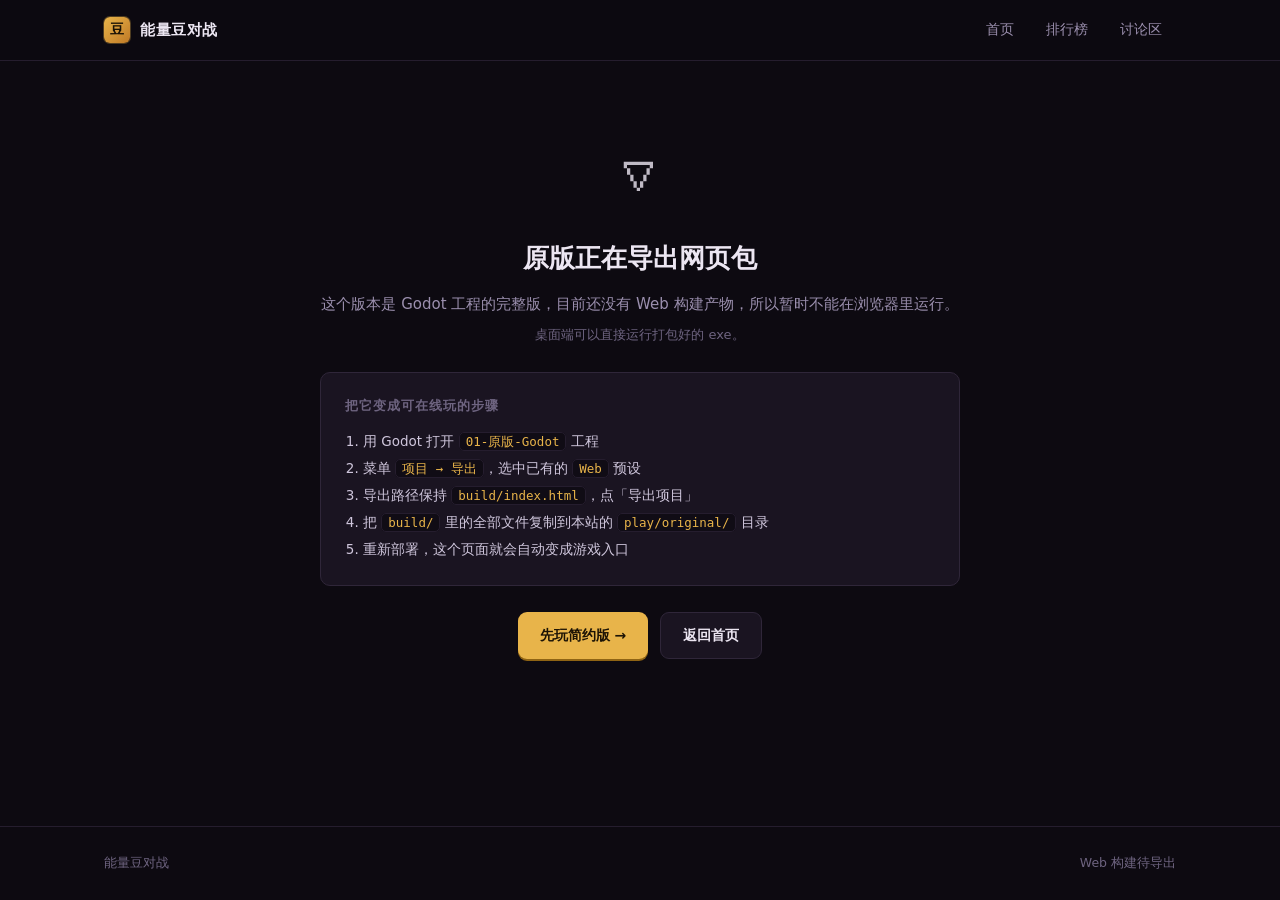
<file: play/original.html>
<!DOCTYPE html>
<html lang="zh-CN">
<head>
<meta charset="UTF-8">
<meta name="viewport" content="width=device-width,initial-scale=1">
<title>原版 · 能量豆对战</title>
<link rel="icon" href="data:image/svg+xml,<svg xmlns='http://www.w3.org/2000/svg' viewBox='0 0 32 32'><rect width='32' height='32' rx='7' fill='%23e8b44a'/><circle cx='16' cy='16' r='7' fill='%231c1305'/></svg>">
<link rel="stylesheet" href="../assets/site.css">
</head>
<body>

<nav class="nav">
  <div class="wrap nav-in">
    <a class="brand" href="../index.html">
      <span class="brand-mark">豆</span>
      <span>能量豆对战</span>
    </a>
    <div class="nav-links">
      <a href="../index.html">首页</a>
      <a href="../leaderboard.html">排行榜</a>
      <a href="../forum.html">讨论区</a>
    </div>
  </div>
</nav>

<main class="wrap">
  <div class="placeholder">
    <div class="glyph">🜄</div>
    <h1>原版正在导出网页包</h1>
    <p>这个版本是 Godot 工程的完整版，目前还没有 Web 构建产物，所以暂时不能在浏览器里运行。</p>
    <p style="color:var(--dim);font-size:13px;margin-top:6px">桌面端可以直接运行打包好的 exe。</p>

    <div class="steps">
      <h3>把它变成可在线玩的步骤</h3>
      <ol>
        <li>用 Godot 打开 <code>01-原版-Godot</code> 工程</li>
        <li>菜单 <code>项目 → 导出</code>，选中已有的 <code>Web</code> 预设</li>
        <li>导出路径保持 <code>build/index.html</code>，点「导出项目」</li>
        <li>把 <code>build/</code> 里的全部文件复制到本站的 <code>play/original/</code> 目录</li>
        <li>重新部署，这个页面就会自动变成游戏入口</li>
      </ol>
    </div>

    <div style="display:flex;gap:12px;justify-content:center;flex-wrap:wrap">
      <a class="btn btn-primary" href="simple.html">先玩简约版 →</a>
      <a class="btn btn-ghost" href="../index.html">返回首页</a>
    </div>
  </div>
</main>

<footer>
  <div class="wrap footer-in">
    <span>能量豆对战</span>
    <span class="sep">Web 构建待导出</span>
  </div>
</footer>

</body>
</html>
</file>
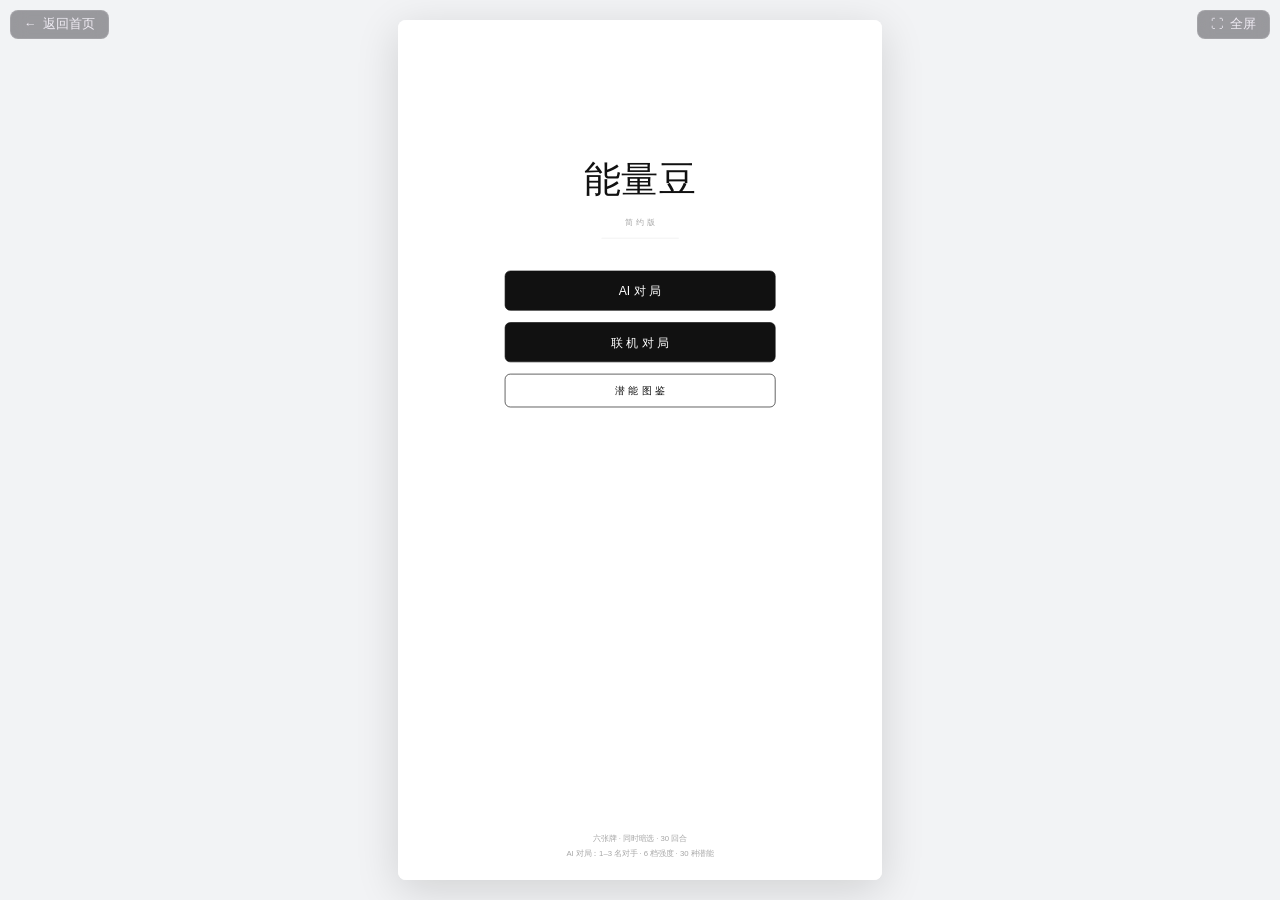
<file: play/simple.html>
<!DOCTYPE html>
<html lang="zh-CN">
<head>
<meta charset="UTF-8">
<meta name="viewport" content="width=device-width,initial-scale=1,maximum-scale=1">
<title>能量豆对战 · 简约版</title>
<link rel="icon" href="data:image/svg+xml,<svg xmlns='http://www.w3.org/2000/svg' viewBox='0 0 32 32'><rect width='32' height='32' rx='7' fill='%23e8b44a'/><circle cx='16' cy='16' r='7' fill='%231c1305'/></svg>">
<style>
  html,body{margin:0;padding:0;height:100%;background:#0d0a11;overflow:hidden}
  iframe{position:fixed;inset:0;width:100%;height:100%;border:0;display:block;background:#0d0a11}
  .bar{
    position:fixed;top:10px;left:10px;right:10px;z-index:9;
    display:flex;justify-content:space-between;align-items:flex-start;
    pointer-events:none;
  }
  .bar a,.bar button{
    pointer-events:auto;
    display:inline-flex;align-items:center;gap:6px;
    padding:7px 13px;border-radius:8px;
    font:500 12.5px/1 "Segoe UI","PingFang SC","Microsoft YaHei",sans-serif;
    color:#ece6f2;background:rgba(20,16,25,.72);
    border:1px solid rgba(255,255,255,.12);
    backdrop-filter:blur(8px);
    opacity:.55;transition:opacity .18s,background .18s;
    cursor:pointer;text-decoration:none;
  }
  .bar a:hover,.bar button:hover{opacity:1;background:rgba(32,25,40,.92)}
  .bar .right{display:flex;gap:8px}
  @media(max-width:520px){ .bar{padding:0 2px} .bar a span{display:none} }
</style>
</head>
<body>
<iframe src="game.html" allow="fullscreen; autoplay; clipboard-write" title="能量豆对战"></iframe>

<div class="bar">
  <a href="../index.html">← <span>返回首页</span></a>
  <div class="right">
    <button id="fs" type="button">⛶ <span>全屏</span></button>
  </div>
</div>

<script>
document.getElementById("fs").addEventListener("click", function () {
  const el = document.documentElement;
  if (!document.fullscreenElement) {
    (el.requestFullscreen || el.webkitRequestFullscreen || function () {}).call(el);
  } else {
    (document.exitFullscreen || document.webkitExitFullscreen || function () {}).call(document);
  }
});
</script>
</body>
</html>
</file>
<file: assets/site.css>
/* ==========================================================
   能量豆对战 · 站点样式
   暗黑地牢像素风，无外部依赖
   ========================================================== */

:root{
  --bg:#0d0a11;
  --bg-2:#141019;
  --panel:#1a1421;
  --panel-2:#221a2b;
  --line:#2f2639;
  --line-soft:#251d2e;
  --text:#ece6f2;
  --muted:#9b8fae;
  --dim:#6e6480;
  --gold:#e8b44a;
  --gold-dim:#a67c22;
  --purple:#8b6cc4;
  --red:#d96b5f;
  --green:#54b98a;
  --radius:10px;
}

*{box-sizing:border-box;margin:0;padding:0}

html{scroll-behavior:smooth}

body{
  background:var(--bg);
  color:var(--text);
  font-family:"Segoe UI","PingFang SC","Microsoft YaHei",system-ui,-apple-system,sans-serif;
  font-size:15px;
  line-height:1.65;
  -webkit-font-smoothing:antialiased;
  min-height:100vh;
  display:flex;
  flex-direction:column;
}

a{color:inherit;text-decoration:none}
img{max-width:100%;display:block}
button{font-family:inherit;cursor:pointer;border:none;background:none;color:inherit}

.wrap{width:100%;max-width:1120px;margin:0 auto;padding:0 24px}

/* ---------- 顶栏 ---------- */
.nav{
  position:sticky;top:0;z-index:50;
  background:rgba(13,10,17,.86);
  backdrop-filter:blur(10px);
  border-bottom:1px solid var(--line-soft);
}
.nav-in{display:flex;align-items:center;gap:28px;height:60px}
.brand{display:flex;align-items:center;gap:10px;font-weight:600;letter-spacing:.04em;font-size:15px}
.brand-mark{
  width:26px;height:26px;border-radius:6px;
  background:linear-gradient(135deg,var(--gold),#c07a26);
  display:grid;place-items:center;color:#1a1206;font-size:14px;font-weight:700;
  box-shadow:0 0 0 1px rgba(232,180,74,.3);
}
.nav-links{display:flex;gap:4px;margin-left:auto}
.nav-links a{
  padding:7px 14px;border-radius:8px;font-size:14px;color:var(--muted);
  transition:color .15s,background .15s;
}
.nav-links a:hover{color:var(--text);background:var(--panel)}
.nav-links a.on{color:var(--gold);background:rgba(232,180,74,.09)}

/* ---------- 通用 ---------- */
.section{padding:56px 0}
.section-head{display:flex;align-items:baseline;gap:14px;margin-bottom:22px;flex-wrap:wrap}
.section-head h2{font-size:19px;font-weight:600;letter-spacing:.02em}
.section-head .sub{font-size:13px;color:var(--dim)}
.section-head .more{margin-left:auto;font-size:13px;color:var(--gold);opacity:.9}
.section-head .more:hover{opacity:1;text-decoration:underline}

.btn{
  display:inline-flex;align-items:center;gap:8px;
  padding:11px 22px;border-radius:9px;font-size:14px;font-weight:600;
  transition:transform .12s,box-shadow .15s,background .15s;
  white-space:nowrap;
}
.btn:active{transform:translateY(1px)}
.btn-primary{background:var(--gold);color:#1c1305;box-shadow:0 2px 0 #8f6414}
.btn-primary:hover{box-shadow:0 3px 0 #8f6414,0 0 22px rgba(232,180,74,.22)}
.btn-ghost{border:1px solid var(--line);color:var(--text);background:var(--panel)}
.btn-ghost:hover{border-color:#3d3350;background:var(--panel-2)}
.btn[disabled],.btn.disabled{opacity:.42;cursor:not-allowed;box-shadow:none}

.tag{
  display:inline-block;padding:2px 9px;border-radius:99px;
  font-size:11px;letter-spacing:.06em;font-weight:600;
}
.tag-live{background:rgba(84,185,138,.14);color:var(--green);border:1px solid rgba(84,185,138,.3)}
.tag-soon{background:rgba(155,143,174,.12);color:var(--muted);border:1px solid var(--line)}
.tag-demo{background:rgba(139,108,196,.14);color:#b49ae4;border:1px solid rgba(139,108,196,.3)}

/* ---------- Hero ---------- */
.hero{
  position:relative;overflow:hidden;
  padding:76px 0 64px;
  border-bottom:1px solid var(--line-soft);
}
.hero::before{
  content:"";position:absolute;inset:0;
  background:
    radial-gradient(680px 300px at 18% 0%,rgba(139,108,196,.16),transparent 70%),
    radial-gradient(560px 260px at 88% 20%,rgba(232,180,74,.10),transparent 70%);
  pointer-events:none;
}
.hero::after{
  content:"";position:absolute;inset:0;pointer-events:none;opacity:.5;
  background-image:linear-gradient(rgba(255,255,255,.022) 1px,transparent 1px),
                   linear-gradient(90deg,rgba(255,255,255,.022) 1px,transparent 1px);
  background-size:56px 56px;
  mask-image:radial-gradient(circle at 50% 30%,#000 20%,transparent 78%);
}
.hero-in{position:relative;z-index:1}
.eyebrow{
  font-size:11px;letter-spacing:.34em;color:var(--gold-dim);
  text-transform:uppercase;margin-bottom:16px;font-weight:600;
}
.hero h1{
  font-size:46px;line-height:1.12;font-weight:700;letter-spacing:.01em;
  margin-bottom:16px;
}
.hero h1 em{font-style:normal;color:var(--gold)}
.hero p{max-width:560px;color:var(--muted);font-size:15px;line-height:1.7}
.hero-actions{display:flex;gap:12px;margin-top:28px;flex-wrap:wrap}
.hero-stats{display:flex;gap:34px;margin-top:38px;flex-wrap:wrap}
.hero-stats div span{display:block;font-size:20px;font-weight:600;color:var(--gold)}
.hero-stats div small{font-size:12px;color:var(--dim);letter-spacing:.05em}

/* ---------- 游戏卡片 ---------- */
.games{display:grid;grid-template-columns:repeat(auto-fit,minmax(320px,1fr));gap:20px}
.game-card{
  background:linear-gradient(180deg,var(--panel),var(--bg-2));
  border:1px solid var(--line);border-radius:var(--radius);
  overflow:hidden;display:flex;flex-direction:column;
  transition:border-color .18s,transform .18s;
}
.game-card:hover{border-color:#453a5c;transform:translateY(-2px)}
.game-cover{
  height:132px;position:relative;display:grid;place-items:center;
  border-bottom:1px solid var(--line-soft);
  background:
    repeating-linear-gradient(45deg,rgba(255,255,255,.018) 0 8px,transparent 8px 16px),
    radial-gradient(320px 120px at 50% 120%,rgba(232,180,74,.16),transparent 70%),
    #120e18;
}
.game-cover .glyph{font-size:40px;filter:grayscale(.15) drop-shadow(0 4px 14px rgba(0,0,0,.5))}
.game-cover .tag{position:absolute;top:12px;right:12px}
.game-body{padding:20px;display:flex;flex-direction:column;gap:10px;flex:1}
.game-body h3{font-size:17px;font-weight:600;display:flex;align-items:center;gap:9px}
.game-body p{font-size:13.5px;color:var(--muted);line-height:1.6;flex:1}
.game-meta{display:flex;gap:8px;flex-wrap:wrap;margin-top:2px}
.chip{
  font-size:11.5px;color:var(--dim);border:1px solid var(--line-soft);
  padding:2px 9px;border-radius:6px;background:#100c15;
}
.game-actions{display:flex;gap:10px;margin-top:14px}
.game-actions .btn{flex:1;justify-content:center;padding:10px 14px;font-size:13.5px}

/* ---------- 排行榜 ---------- */
.panel{
  background:var(--panel);border:1px solid var(--line);
  border-radius:var(--radius);overflow:hidden;
}
.board{width:100%;border-collapse:collapse;font-size:14px}
.board th{
  text-align:left;font-size:11.5px;letter-spacing:.1em;color:var(--dim);
  font-weight:600;padding:13px 18px;border-bottom:1px solid var(--line);
  background:#151020;
}
.board td{padding:13px 18px;border-bottom:1px solid var(--line-soft)}
.board tr:last-child td{border-bottom:none}
.board tbody tr:hover{background:#1e1728}
.rank{
  display:inline-grid;place-items:center;width:24px;height:24px;border-radius:6px;
  font-size:12px;font-weight:700;background:#241b2f;color:var(--muted);
}
.rank.r1{background:rgba(232,180,74,.16);color:var(--gold)}
.rank.r2{background:rgba(190,190,200,.13);color:#c3c0cc}
.rank.r3{background:rgba(190,120,80,.15);color:#cf9066}
.player{display:flex;align-items:center;gap:10px}
.avatar{
  width:26px;height:26px;border-radius:7px;display:grid;place-items:center;
  font-size:12px;font-weight:700;color:#1a1206;
  background:linear-gradient(135deg,var(--gold),#b8762a);
}
.score{font-family:ui-monospace,"Cascadia Mono",Consolas,monospace;font-weight:600;color:var(--gold)}
.num{font-family:ui-monospace,"Cascadia Mono",Consolas,monospace;color:var(--muted)}
.notice{
  display:flex;align-items:center;gap:10px;
  padding:11px 16px;font-size:12.5px;color:var(--muted);
  background:rgba(139,108,196,.07);border-bottom:1px solid var(--line);
}
.notice svg{flex:none;opacity:.8}

.tabs{display:flex;gap:6px;margin-bottom:16px}
.tabs button{
  padding:8px 16px;border-radius:8px;font-size:13.5px;color:var(--muted);
  border:1px solid transparent;
}
.tabs button:hover{color:var(--text)}
.tabs button.on{
  color:var(--gold);background:rgba(232,180,74,.09);
  border-color:rgba(232,180,74,.26);
}

/* ---------- 讨论 ---------- */
.post-list{display:flex;flex-direction:column}
.post{
  display:flex;gap:16px;padding:16px 18px;
  border-bottom:1px solid var(--line-soft);
  cursor:pointer;transition:background .15s;
}
.post:last-child{border-bottom:none}
.post:hover{background:#1e1728}
.post-main{flex:1;min-width:0}
.post h4{font-size:14.5px;font-weight:500;margin-bottom:5px;display:flex;align-items:center;gap:8px}
.post h4 .pin{color:var(--gold);font-size:11px;border:1px solid rgba(232,180,74,.35);padding:1px 6px;border-radius:5px}
.post .meta{font-size:12px;color:var(--dim);display:flex;gap:12px;flex-wrap:wrap}
.post .meta b{color:var(--muted);font-weight:500}
.post .replies{
  flex:none;text-align:center;min-width:56px;color:var(--dim);font-size:11.5px;
}
.post .replies strong{display:block;font-size:15px;color:var(--purple);font-weight:600}
.post-excerpt{
  font-size:12.5px;color:var(--dim);margin-top:6px;
  overflow:hidden;text-overflow:ellipsis;white-space:nowrap;
}

/* ---------- 空状态 ---------- */
.empty{text-align:center;padding:58px 24px}
.empty-glyph{font-size:30px;opacity:.28;line-height:1;margin-bottom:16px}
.empty-title{font-size:15px;font-weight:500;margin-bottom:6px}
.empty-sub{font-size:13px;color:var(--dim);line-height:1.75;margin-bottom:22px}
.empty .btn{font-size:13.5px;padding:10px 20px}

/* ---------- 弹层 ---------- */
.modal-mask{
  position:fixed;inset:0;background:rgba(6,4,9,.78);backdrop-filter:blur(3px);
  display:none;place-items:center;z-index:100;padding:24px;
}
.modal-mask.open{display:grid}
.modal{
  width:100%;max-width:620px;max-height:80vh;overflow:auto;
  background:var(--panel);border:1px solid var(--line);border-radius:14px;
  padding:26px 28px;
}
.modal h3{font-size:18px;font-weight:600;margin-bottom:6px;padding-right:30px}
.modal .meta{font-size:12px;color:var(--dim);margin-bottom:18px}
.modal .body{font-size:14px;color:#cfc6dc;line-height:1.8;white-space:pre-wrap}
.modal-close{
  float:right;font-size:20px;color:var(--dim);line-height:1;padding:2px 6px;border-radius:6px;
}
.modal-close:hover{color:var(--text);background:var(--panel-2)}

/* ---------- 登录 / 用户 ---------- */
.auth-nav{display:flex;align-items:center;margin-left:8px}

.auth-btn{
  padding:8px 16px;border-radius:8px;font-size:13.5px;font-weight:600;
  background:var(--gold);color:#1c1305;box-shadow:0 2px 0 #8f6414;
  transition:box-shadow .15s;
}
.auth-btn:hover{box-shadow:0 3px 0 #8f6414,0 0 18px rgba(232,180,74,.22)}

.user-menu{position:relative}
.user-chip{
  display:flex;align-items:center;gap:8px;padding:5px 10px 5px 5px;
  border-radius:99px;border:1px solid var(--line);background:var(--panel);
  font-size:13px;color:var(--text);transition:border-color .15s;
}
.user-chip:hover{border-color:#453a5c}
.avatar.sm{width:22px;height:22px;border-radius:50%;font-size:11px}
.user-name{max-width:120px;overflow:hidden;text-overflow:ellipsis;white-space:nowrap}
.badge-admin{
  font-size:10px;padding:1px 6px;border-radius:5px;
  background:rgba(139,108,196,.18);color:#b49ae4;border:1px solid rgba(139,108,196,.32);
}
.caret{color:var(--dim);font-size:10px}

.user-drop{
  position:absolute;right:0;top:calc(100% + 8px);min-width:150px;
  background:var(--panel-2);border:1px solid var(--line);border-radius:10px;
  padding:6px;display:none;box-shadow:0 12px 30px rgba(0,0,0,.45);z-index:60;
}
.user-drop.open{display:block}
.user-drop a,.user-drop button{
  display:block;width:100%;text-align:left;padding:9px 12px;border-radius:7px;
  font-size:13.5px;color:var(--text);transition:background .12s;
}
.user-drop a:hover,.user-drop button:hover{background:#2b2237}

/* ---------- 登录弹窗 ---------- */
.auth-mask{
  position:fixed;inset:0;background:rgba(6,4,9,.8);backdrop-filter:blur(4px);
  display:none;place-items:center;z-index:120;padding:20px;
}
.auth-mask.open{display:grid}
.auth-box{
  width:100%;max-width:380px;background:var(--panel);border:1px solid var(--line);
  border-radius:14px;padding:26px 26px 22px;position:relative;
}
.auth-tabs{display:flex;gap:4px;margin-bottom:20px;background:#130f19;padding:4px;border-radius:9px}
.auth-tabs button{
  flex:1;padding:8px;border-radius:7px;font-size:13.5px;color:var(--muted);
  transition:background .15s,color .15s;
}
.auth-tabs button.on{background:var(--panel-2);color:var(--gold)}

.field{display:block;margin-bottom:14px}
.field span{display:block;font-size:12px;color:var(--dim);margin-bottom:6px;letter-spacing:.04em}
.field input{
  width:100%;padding:10px 12px;border-radius:8px;font-size:14px;
  background:#100c15;border:1px solid var(--line);color:var(--text);
  font-family:inherit;transition:border-color .15s;
}
.field input:focus{outline:none;border-color:var(--gold-dim)}
.field input::placeholder{color:#4f475d}
.reg-only{display:none}
.auth-mask.register .reg-only{display:block}

.auth-submit{width:100%;justify-content:center;margin-top:4px}

.auth-msg{font-size:12.5px;line-height:1.6;margin-top:12px;min-height:1px}
.auth-msg.bad{color:var(--red)}
.auth-msg.ok{color:var(--green)}
.auth-hint{font-size:11.5px;color:var(--dim);line-height:1.65;margin-top:8px}
.auth-hint:empty{display:none}

/* ---------- 封禁 ---------- */
.banned-mask{
  position:fixed;inset:0;background:rgba(8,5,10,.94);z-index:200;
  display:grid;place-items:center;padding:24px;text-align:center;
}
.banned-box{max-width:400px}
.banned-glyph{font-size:38px;margin-bottom:16px}
.banned-box h2{font-size:19px;font-weight:600;margin-bottom:10px}
.banned-box p{font-size:13.5px;color:var(--muted);margin-bottom:22px;line-height:1.7}

/* ---------- 管理台 ---------- */
.admin-table{width:100%;border-collapse:collapse;font-size:13.5px}
.admin-table th{
  text-align:left;font-size:11.5px;letter-spacing:.1em;color:var(--dim);
  font-weight:600;padding:12px 14px;border-bottom:1px solid var(--line);background:#151020;
}
.admin-table td{padding:11px 14px;border-bottom:1px solid var(--line-soft);vertical-align:middle}
.admin-table tr:last-child td{border-bottom:none}
.admin-table tr.is-banned{background:rgba(217,107,95,.05)}
.name-input{
  width:100%;max-width:190px;padding:7px 10px;border-radius:7px;font-size:13.5px;
  background:#100c15;border:1px solid var(--line);color:var(--text);font-family:inherit;
}
.name-input:focus{outline:none;border-color:var(--gold-dim)}
.btn-sm{padding:6px 12px;font-size:12.5px;border-radius:7px}
.btn-danger{background:rgba(217,107,95,.14);color:#e8897e;border:1px solid rgba(217,107,95,.3)}
.btn-danger:hover{background:rgba(217,107,95,.22)}
.btn-ok{background:rgba(84,185,138,.14);color:var(--green);border:1px solid rgba(84,185,138,.3)}
.btn-ok:hover{background:rgba(84,185,138,.22)}
.state{font-size:12px;padding:2px 8px;border-radius:99px;white-space:nowrap}
.state.ok{background:rgba(84,185,138,.13);color:var(--green)}
.state.ban{background:rgba(217,107,95,.14);color:#e8897e}
.row-actions{display:flex;gap:8px;flex-wrap:wrap}
.admin-toolbar{display:flex;gap:10px;align-items:center;margin-bottom:16px;flex-wrap:wrap}
.admin-toolbar input{
  padding:9px 12px;border-radius:8px;font-size:13.5px;font-family:inherit;
  background:#100c15;border:1px solid var(--line);color:var(--text);min-width:200px;
}
.toast{
  position:fixed;left:50%;bottom:28px;transform:translateX(-50%);
  background:var(--panel-2);border:1px solid var(--line);color:var(--text);
  padding:10px 18px;border-radius:9px;font-size:13px;z-index:300;
  box-shadow:0 10px 30px rgba(0,0,0,.5);opacity:0;transition:opacity .2s,transform .2s;
  pointer-events:none;
}
.toast.show{opacity:1;transform:translateX(-50%) translateY(-4px)}
.toast.bad{border-color:rgba(217,107,95,.4);color:#e8897e}

/* ---------- 页脚 ---------- */
footer{
  margin-top:auto;border-top:1px solid var(--line-soft);
  padding:26px 0;font-size:12.5px;color:var(--dim);
}
.footer-in{display:flex;gap:16px;flex-wrap:wrap;align-items:center}
.footer-in .sep{margin-left:auto}

/* ---------- 占位页 ---------- */
.placeholder{
  max-width:640px;margin:0 auto;text-align:center;padding:70px 0;
}
.placeholder .glyph{font-size:52px;margin-bottom:20px;opacity:.8}
.placeholder h1{font-size:26px;font-weight:600;margin-bottom:12px}
.placeholder p{color:var(--muted);margin-bottom:8px}
.steps{
  text-align:left;background:var(--panel);border:1px solid var(--line);
  border-radius:var(--radius);padding:22px 24px;margin:26px 0;
}
.steps h3{font-size:13px;letter-spacing:.08em;color:var(--dim);margin-bottom:12px;font-weight:600}
.steps ol{margin-left:18px;color:#cfc6dc;font-size:13.5px;line-height:2}
.steps code{
  font-family:ui-monospace,"Cascadia Mono",Consolas,monospace;
  background:#100c15;border:1px solid var(--line-soft);
  padding:1px 6px;border-radius:5px;font-size:12.5px;color:var(--gold);
}

@media(max-width:720px){
  .hero{padding:52px 0 44px}
  .hero h1{font-size:32px}
  .hero-stats{gap:22px}
  .nav-in{gap:12px}
  .nav-links a{padding:6px 9px;font-size:13px}
  .brand span{display:none}
  .section{padding:40px 0}
  .board th:nth-child(4),.board td:nth-child(4){display:none}
}
</file>
